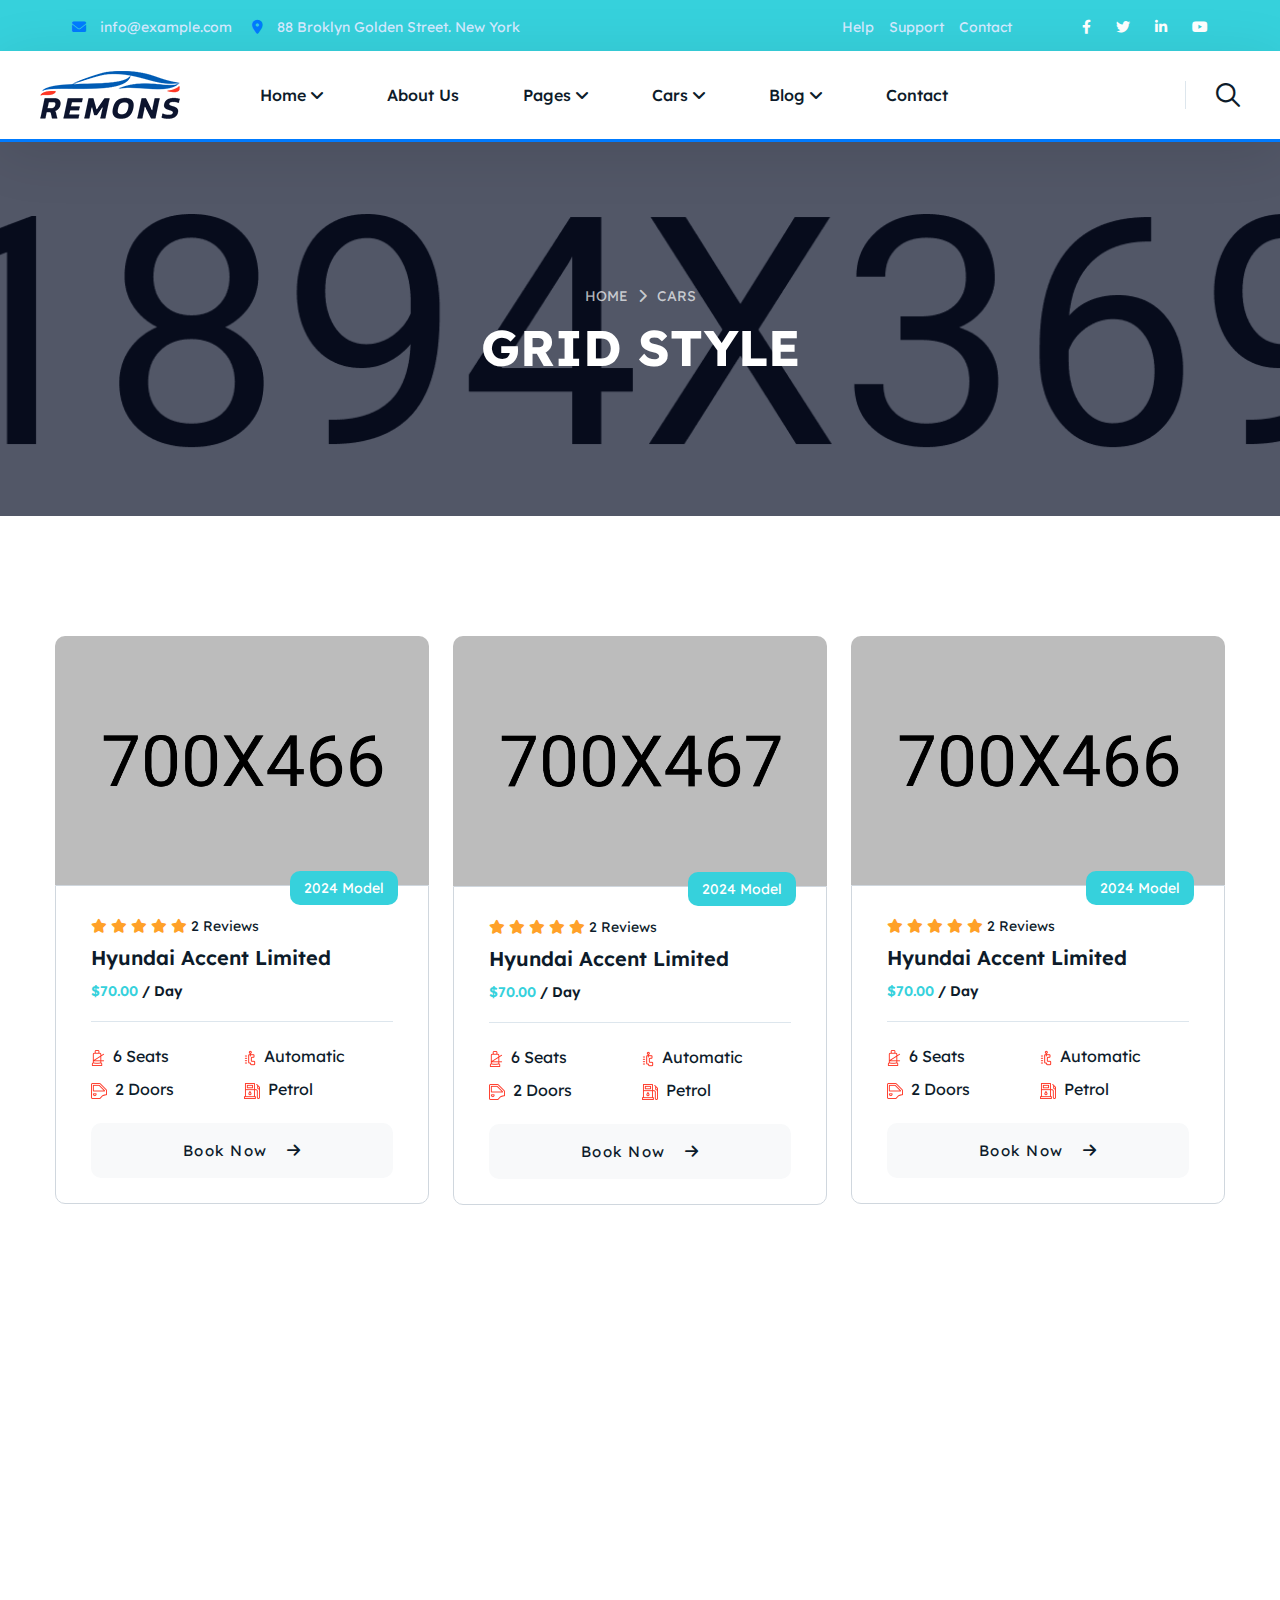
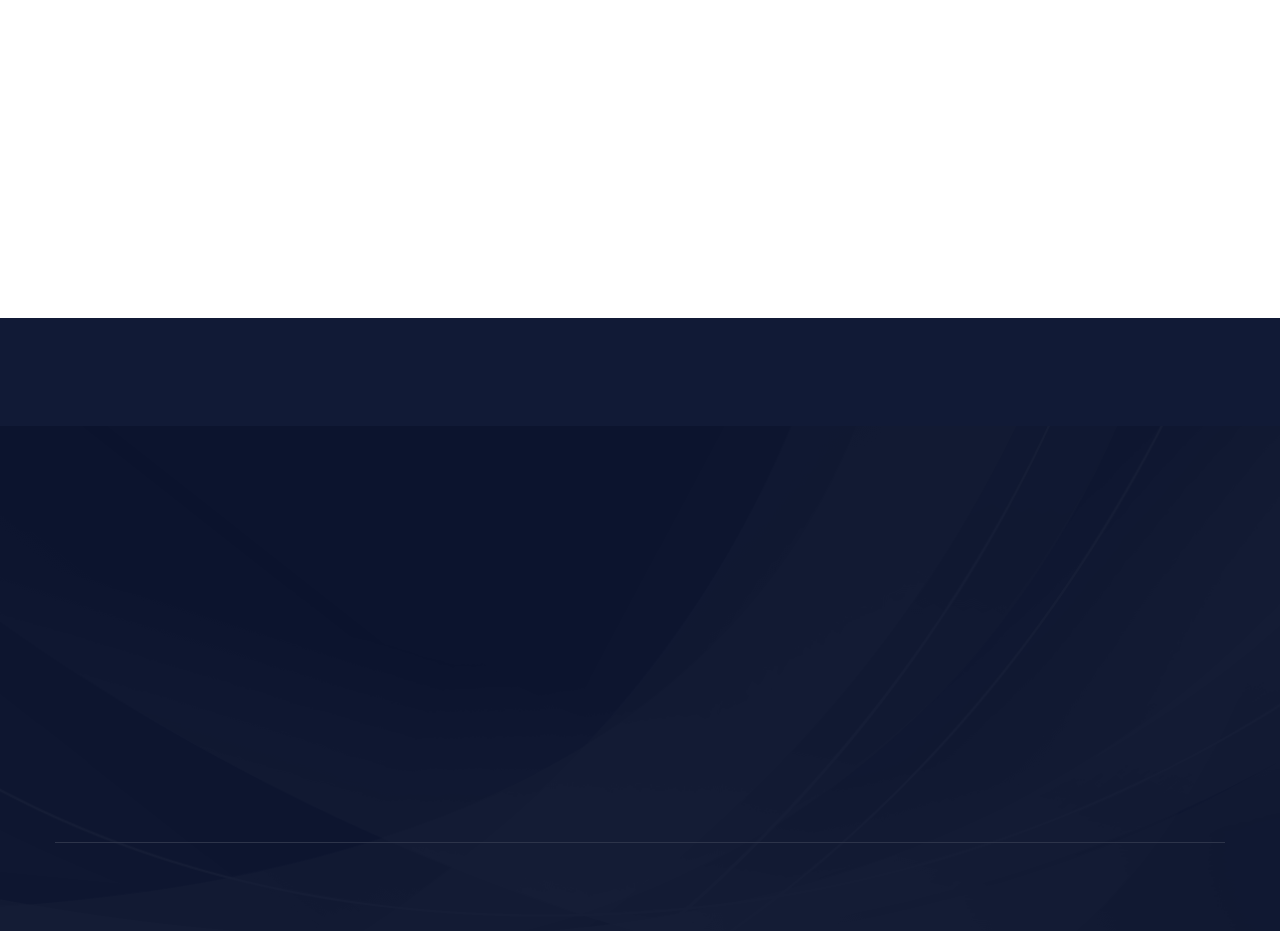
<file: car-grid.html>
<!DOCTYPE html>
<html lang="en">
    <!--<< Header Area >>-->
    <head>
        <!-- ========== Meta Tags ========== -->
        <meta charset="UTF-8">
        <meta http-equiv="X-UA-Compatible" content="IE=edge">
        <meta name="viewport" content="width=device-width, initial-scale=1">
        <meta name="author" content="pixydrops">
        <meta name="description" content="Remons - Booking Rental HTML Template">
        <!-- ======== Page title ============ -->
        <title>Remons - Booking Rental HTML Template</title>
        <!--<< Favcion >>-->
        <link rel="shortcut icon" href="assets/img/favicon.png">
        <!--<< Bootstrap min.css >>-->
        <link rel="stylesheet" href="assets/css/bootstrap.min.css">
        <!--<< All Min Css >>-->
        <link rel="stylesheet" href="assets/css/all.min.css">
        <!--<< Animate.css >>-->
        <link rel="stylesheet" href="assets/css/animate.css">
        <!--<< Magnific Popup.css >>-->
        <link rel="stylesheet" href="assets/css/magnific-popup.css">
        <!--<< MeanMenu.css >>-->
        <link rel="stylesheet" href="assets/css/meanmenu.css">
        <!--<< DatePicker.css >>-->
        <link rel="stylesheet" href="assets/css/datepickerboot.css">
        <!--<< Swiper Bundle.css >>-->
        <link rel="stylesheet" href="assets/css/swiper-bundle.min.css">
        <!--<< Nice Select.css >>-->
        <link rel="stylesheet" href="assets/css/nice-select.css">
        <!--<< Main.css >>-->
        <link rel="stylesheet" href="assets/css/main.css">
    </head>
    <body>

        <!-- Preloader Start -->
        <div id="preloader" class="preloader">
            <div class="animation-preloader">
                <div class="spinner">                
                </div>
                <div class="txt-loading">
                    <span data-text-preloader="R" class="letters-loading">
                        R
                    </span>
                    <span data-text-preloader="E" class="letters-loading">
                        E
                    </span>
                    <span data-text-preloader="M" class="letters-loading">
                        M
                    </span>
                    <span data-text-preloader="O" class="letters-loading">
                        O
                    </span>
                    <span data-text-preloader="N" class="letters-loading">
                        N
                    </span>
                    <span data-text-preloader="S" class="letters-loading">
                        S
                    </span>
                </div>
                <p class="text-center">Loading</p>
            </div>
            <div class="loader">
                <div class="row">
                    <div class="col-3 loader-section section-left">
                        <div class="bg"></div>
                    </div>
                    <div class="col-3 loader-section section-left">
                        <div class="bg"></div>
                    </div>
                    <div class="col-3 loader-section section-right">
                        <div class="bg"></div>
                    </div>
                    <div class="col-3 loader-section section-right">
                        <div class="bg"></div>
                    </div>
                </div>
            </div>
        </div>

        <!-- Back To Top Start -->
        <div class="scroll-up">
            <svg class="scroll-circle svg-content" width="100%" height="100%" viewBox="-1 -1 102 102">
                <path d="M50,1 a49,49 0 0,1 0,98 a49,49 0 0,1 0,-98" />
            </svg>
        </div>

           <!-- Offcanvas Area Start -->
           <div class="fix-area">
            <div class="offcanvas__info">
                <div class="offcanvas__wrapper">
                    <div class="offcanvas__content">
                        <div class="offcanvas__top mb-5 d-flex justify-content-between align-items-center">
                            <div class="offcanvas__logo">
                                <a href="index.html">
                                    <img src="assets/img/logo/black-logo.svg" alt="logo-img">
                                </a>
                            </div>
                            <div class="offcanvas__close">
                                <button>
                                <i class="fas fa-times"></i>
                                </button>
                            </div>
                        </div>
                        <p class="text d-none d-xl-block">
                            Nullam dignissim, ante scelerisque the  is euismod fermentum odio sem semper the is erat, a feugiat leo urna eget eros. Duis Aenean a imperdiet risus.
                        </p>
                        <div class="mobile-menu fix mb-3"></div>
                        <div class="offcanvas__contact">
                            <h4>Contact Info</h4>
                            <ul>
                                <li class="d-flex align-items-center">
                                    <div class="offcanvas__contact-icon">
                                        <i class="fal fa-map-marker-alt"></i>
                                    </div>
                                    <div class="offcanvas__contact-text">
                                        <a target="_blank" href="#">Main Street, Melbourne, Australia</a>
                                    </div>
                                </li>
                                <li class="d-flex align-items-center">
                                    <div class="offcanvas__contact-icon mr-15">
                                        <i class="fal fa-envelope"></i>
                                    </div>
                                    <div class="offcanvas__contact-text">
                                        <a href="mailto:info@example.com"><span class="mailto:info@example.com">info@example.com</span></a>
                                    </div>
                                </li>
                                <li class="d-flex align-items-center">
                                    <div class="offcanvas__contact-icon mr-15">
                                        <i class="fal fa-clock"></i>
                                    </div>
                                    <div class="offcanvas__contact-text">
                                        <a target="_blank" href="#">Mod-friday, 09am -05pm</a>
                                    </div>
                                </li>
                                <li class="d-flex align-items-center">
                                    <div class="offcanvas__contact-icon mr-15">
                                        <i class="far fa-phone"></i>
                                    </div>
                                    <div class="offcanvas__contact-text">
                                        <a href="tel:+11002345909">+11002345909</a>
                                    </div>
                                </li>
                            </ul>
                            <div class="header-button mt-4">
                                <a href="contact.html" class="theme-btn text-center">
                                    <span>Get A Quote<i class="fa-solid fa-arrow-right-long"></i></span>
                                </a>
                            </div>
                            <div class="social-icon d-flex align-items-center">
                                <a href="#"><i class="fab fa-facebook-f"></i></a>
                                <a href="#"><i class="fab fa-twitter"></i></a>
                                <a href="#"><i class="fab fa-youtube"></i></a>
                                <a href="#"><i class="fab fa-linkedin-in"></i></a>
                            </div>
                        </div>
                    </div>
                </div>
            </div>
        </div>
        <div class="offcanvas__overlay"></div>

        <!-- Header Top Section Start -->
        <div class="header-top-section">
            <div class="container-fluid">
                <div class="header-top-wrapper">
                    <ul class="contact-list">
                        <li>
                            <i class="fas fa-envelope"></i>
                            <a href="mailto:info@example.com" class="link">info@example.com</a>
                        </li>
                        <li>
                            <i class="fas fa-map-marker-alt"></i>
                            88 Broklyn Golden Street. New York
                        </li>
                    </ul>
                    <div class="header-top-right">
                        <ul class="top-list">
                            <li><a href="contact.html">Help</a></li>
                            <li><a href="contact.html">Support</a></li>
                            <li><a href="contact.html">Contact</a></li>
                        </ul>
                        <div class="social-icon d-flex align-items-center">
                            <a href="#"><i class="fab fa-facebook-f"></i></a>
                            <a href="#"><i class="fab fa-twitter"></i></a>
                            <a href="#"><i class="fa-brands fa-linkedin-in"></i></a>
                            <a href="#"><i class="fa-brands fa-youtube"></i></a>
                        </div>
                    </div>
                </div>
            </div>
        </div>

        <!-- Header Section Start -->
        <header id="header-sticky" class="header-1">
            <div class="container-fluid">
                <div class="mega-menu-wrapper">
                    <div class="header-main">
                        <div class="header-left">
                            <div class="logo">
                                <a href="index.html" class="header-logo">
                                    <img src="assets/img/logo/black-logo.svg" alt="logo-img">
                                </a>
                            </div>
                            <div class="mean__menu-wrapper">
                                <div class="main-menu">
                                    <nav id="mobile-menu">
                                        <ul>
                                            <li class="has-dropdown active menu-thumb">
                                                <a href="index.html">
                                                Home 
                                                <i class="fas fa-angle-down"></i>
                                                </a>
                                                <ul class="submenu">
                                                    <li><a href="index.html">Home 01</a></li>
                                                    <li><a href="index-2.html">Home 02</a></li>
                                                    <li><a href="index-3.html">Home 03</a></li>
                                                </ul>
                                            </li>
                                            <li>
                                                <a href="about.html">About Us</a>
                                            </li>
                                            <li class="has-dropdown">
                                                <a href="news.html">
                                                    Pages
                                                    <i class="fas fa-angle-down"></i>
                                                </a>
                                                <ul class="submenu">
                                                    <li><a href="gallery.html">Gallery</a></li>
                                                    <li><a href="faq.html">Faq's</a></li>
                                                </ul>
                                            </li>
                                            <li>
                                                <a href="program-details.html">
                                                    Cars
                                                    <i class="fas fa-angle-down"></i>
                                                </a>
                                                <ul class="submenu">
                                                    <li><a href="car-grid.html">Car Grid</a></li>
                                                    <li><a href="car-list.html">Car List</a></li>
                                                    <li><a href="car-list-sidebar.html">Car Sidebar</a></li>
                                                    <li><a href="car-details.html">Car Details</a></li>
                                                </ul>
                                            </li>
                                            <li>
                                                <a href="news.html">
                                                    Blog
                                                    <i class="fas fa-angle-down"></i>
                                                </a>
                                                <ul class="submenu">
                                                    <li><a href="news.html">Blog</a></li>
                                                    <li><a href="news-details.html">Blog Details</a></li>
                                                </ul>
                                            </li>
                                            <li>
                                                <a href="contact.html">Contact</a>
                                            </li>
                                        </ul>
                                    </nav>
                                </div>
                            </div>
                        </div>
                        <div class="header-right d-flex justify-content-end align-items-center">
                            <div class="icon-items">
                                <div class="icon">
                                    <i class="fas fa-phone-alt"></i>
                                </div>
                                <div class="content">
                                    <p>Call Anytime</p>
                                    <h6><a href="tel:+9288009850">+92 (8800) - 9850</a></h6>
                                </div>
                            </div>
                            <a href="#0" class="search-trigger search-icon"><i class="fa-regular fa-magnifying-glass"></i></a>
                            <div class="header-button">
                                <a href="car-details.html" class="header-btn">
                                    Find a Car
                                </a>
                            </div>
                            <div class="header__hamburger d-xl-none my-auto">
                                <div class="sidebar__toggle">
                                    <i class="fas fa-bars"></i>
                                </div>
                            </div>
                        </div>
                    </div>
                </div>
            </div>
        </header>

        <!-- Search Area Start -->
        <div class="search-wrap">
            <div class="search-inner">
                <i class="fas fa-times search-close" id="search-close"></i>
                <div class="search-cell">
                    <form method="get">
                        <div class="search-field-holder">
                            <input type="search" class="main-search-input" placeholder="Search...">
                        </div>
                    </form>
                </div>
            </div>
        </div>

        <!--<< Breadcrumb Section Start >>-->
        <div class="breadcrumb-wrapper bg-cover" style="background-image: url('assets/img/bg-header-banner.jpg');">
            <div class="container">
                <div class="page-heading">
                    <ul class="breadcrumb-items wow fadeInUp" data-wow-delay=".3s">
                        <li>
                            <a href="index.html">
                                Home
                            </a>
                        </li>
                        <li>
                            <i class="fas fa-chevron-right"></i>
                        </li>
                        <li>
                            Cars
                        </li>
                    </ul>
                    <h1 class="wow fadeInUp" data-wow-delay=".5s">Grid Style</h1>
                </div>
            </div>
        </div>

        <!-- Car Rentals Section Start -->
        <section class="car-rentals-section-2 section-padding fix">
            <div class="container">
                <div class="row g-4">
                    <div class="col-xl-4 col-lg-6 col-md-6 wow fadeInUp" data-wow-delay=".3s">
                        <div class="car-rentals-items mt-0">
                            <div class="car-image">
                                <img src="assets/img/car/05.jpg" alt="img">
                            </div>
                            <div class="car-content">
                                <div class="post-cat">
                                    2024 Model
                                </div>
                                <div class="star">
                                    <i class="fa-solid fa-star"></i>
                                    <i class="fa-solid fa-star"></i>
                                    <i class="fa-solid fa-star"></i>
                                    <i class="fa-solid fa-star"></i>
                                    <i class="fa-solid fa-star"></i>
                                    <span>2 Reviews</span>
                                </div>
                                <h4><a href="car-details.html">Hyundai Accent Limited</a></h4>
                                <h6>$70.00 <span>/ Day</span></h6>
                                <div class="icon-items">
                                    <ul>
                                        <li>
                                            <img src="assets/img/car/seat.svg" alt="img" class="me-1">
                                            6 Seats
                                        </li>
                                        <li>
                                            <img src="assets/img/car/door.svg" alt="img" class="me-1">
                                            2 Doors
                                        </li>
                                    </ul>
                                    <ul>
                                        <li>
                                            <img src="assets/img/car/automatic.svg" alt="img" class="me-1">
                                            Automatic
                                        </li>
                                        <li>
                                            <img src="assets/img/car/petrol.svg" alt="img" class="me-1">
                                            Petrol
                                        </li>
                                    </ul>
                                </div>
                                <a href="car-details.html" class="theme-btn bg-color w-100 text-center">book now <i class="fa-solid fa-arrow-right ps-1"></i></a>
                            </div>
                        </div>
                    </div>
                    <div class="col-xl-4 col-lg-6 col-md-6 wow fadeInUp" data-wow-delay=".5s">
                        <div class="car-rentals-items mt-0">
                            <div class="car-image">
                                <img src="assets/img/car/06.jpg" alt="img">
                            </div>
                            <div class="car-content">
                                <div class="post-cat">
                                    2024 Model
                                </div>
                                <div class="star">
                                    <i class="fa-solid fa-star"></i>
                                    <i class="fa-solid fa-star"></i>
                                    <i class="fa-solid fa-star"></i>
                                    <i class="fa-solid fa-star"></i>
                                    <i class="fa-solid fa-star"></i>
                                    <span>2 Reviews</span>
                                </div>
                                <h4><a href="car-details.html">Hyundai Accent Limited</a></h4>
                                <h6>$70.00 <span>/ Day</span></h6>
                                <div class="icon-items">
                                    <ul>
                                        <li>
                                            <img src="assets/img/car/seat.svg" alt="img" class="me-1">
                                            6 Seats
                                        </li>
                                        <li>
                                            <img src="assets/img/car/door.svg" alt="img" class="me-1">
                                            2 Doors
                                        </li>
                                    </ul>
                                    <ul>
                                        <li>
                                            <img src="assets/img/car/automatic.svg" alt="img" class="me-1">
                                            Automatic
                                        </li>
                                        <li>
                                            <img src="assets/img/car/petrol.svg" alt="img" class="me-1">
                                            Petrol
                                        </li>
                                    </ul>
                                </div>
                                <a href="car-details.html" class="theme-btn bg-color w-100 text-center">book now <i class="fa-solid fa-arrow-right ps-1"></i></a>
                            </div>
                        </div>
                    </div>
                    <div class="col-xl-4 col-lg-6 col-md-6 wow fadeInUp" data-wow-delay=".7s">
                        <div class="car-rentals-items mt-0">
                            <div class="car-image">
                                <img src="assets/img/car/07.jpg" alt="img">
                            </div>
                            <div class="car-content">
                                <div class="post-cat">
                                    2024 Model
                                </div>
                                <div class="star">
                                    <i class="fa-solid fa-star"></i>
                                    <i class="fa-solid fa-star"></i>
                                    <i class="fa-solid fa-star"></i>
                                    <i class="fa-solid fa-star"></i>
                                    <i class="fa-solid fa-star"></i>
                                    <span>2 Reviews</span>
                                </div>
                                <h4><a href="car-details.html">Hyundai Accent Limited</a></h4>
                                <h6>$70.00 <span>/ Day</span></h6>
                                <div class="icon-items">
                                    <ul>
                                        <li>
                                            <img src="assets/img/car/seat.svg" alt="img" class="me-1">
                                            6 Seats
                                        </li>
                                        <li>
                                            <img src="assets/img/car/door.svg" alt="img" class="me-1">
                                            2 Doors
                                        </li>
                                    </ul>
                                    <ul>
                                        <li>
                                            <img src="assets/img/car/automatic.svg" alt="img" class="me-1">
                                            Automatic
                                        </li>
                                        <li>
                                            <img src="assets/img/car/petrol.svg" alt="img" class="me-1">
                                            Petrol
                                        </li>
                                    </ul>
                                </div>
                                <a href="car-details.html" class="theme-btn bg-color w-100 text-center">book now <i class="fa-solid fa-arrow-right ps-1"></i></a>
                            </div>
                        </div>
                    </div>
                    <div class="col-xl-4 col-lg-6 col-md-6 wow fadeInUp" data-wow-delay=".3s">
                        <div class="car-rentals-items mt-0">
                            <div class="car-image">
                                <img src="assets/img/car/08.jpg" alt="img">
                            </div>
                            <div class="car-content">
                                <div class="post-cat">
                                    2024 Model
                                </div>
                                <div class="star">
                                    <i class="fa-solid fa-star"></i>
                                    <i class="fa-solid fa-star"></i>
                                    <i class="fa-solid fa-star"></i>
                                    <i class="fa-solid fa-star"></i>
                                    <i class="fa-solid fa-star"></i>
                                    <span>2 Reviews</span>
                                </div>
                                <h4><a href="car-details.html">Hyundai Accent Limited</a></h4>
                                <h6>$70.00 <span>/ Day</span></h6>
                                <div class="icon-items">
                                    <ul>
                                        <li>
                                            <img src="assets/img/car/seat.svg" alt="img" class="me-1">
                                            6 Seats
                                        </li>
                                        <li>
                                            <img src="assets/img/car/door.svg" alt="img" class="me-1">
                                            2 Doors
                                        </li>
                                    </ul>
                                    <ul>
                                        <li>
                                            <img src="assets/img/car/automatic.svg" alt="img" class="me-1">
                                            Automatic
                                        </li>
                                        <li>
                                            <img src="assets/img/car/petrol.svg" alt="img" class="me-1">
                                            Petrol
                                        </li>
                                    </ul>
                                </div>
                                <a href="car-details.html" class="theme-btn bg-color w-100 text-center">book now <i class="fa-solid fa-arrow-right ps-1"></i></a>
                            </div>
                        </div>
                    </div>
                    <div class="col-xl-4 col-lg-6 col-md-6 wow fadeInUp" data-wow-delay=".5s">
                        <div class="car-rentals-items mt-0">
                            <div class="car-image">
                                <img src="assets/img/car/09.jpg" alt="img">
                            </div>
                            <div class="car-content">
                                <div class="post-cat">
                                    2024 Model
                                </div>
                                <div class="star">
                                    <i class="fa-solid fa-star"></i>
                                    <i class="fa-solid fa-star"></i>
                                    <i class="fa-solid fa-star"></i>
                                    <i class="fa-solid fa-star"></i>
                                    <i class="fa-solid fa-star"></i>
                                    <span>2 Reviews</span>
                                </div>
                                <h4><a href="car-details.html">Hyundai Accent Limited</a></h4>
                                <h6>$70.00 <span>/ Day</span></h6>
                                <div class="icon-items">
                                    <ul>
                                        <li>
                                            <img src="assets/img/car/seat.svg" alt="img" class="me-1">
                                            6 Seats
                                        </li>
                                        <li>
                                            <img src="assets/img/car/door.svg" alt="img" class="me-1">
                                            2 Doors
                                        </li>
                                    </ul>
                                    <ul>
                                        <li>
                                            <img src="assets/img/car/automatic.svg" alt="img" class="me-1">
                                            Automatic
                                        </li>
                                        <li>
                                            <img src="assets/img/car/petrol.svg" alt="img" class="me-1">
                                            Petrol
                                        </li>
                                    </ul>
                                </div>
                                <a href="car-details.html" class="theme-btn bg-color w-100 text-center">book now <i class="fa-solid fa-arrow-right ps-1"></i></a>
                            </div>
                        </div>
                    </div>
                    <div class="col-xl-4 col-lg-6 col-md-6 wow fadeInUp" data-wow-delay=".7s">
                        <div class="car-rentals-items mt-0">
                            <div class="car-image">
                                <img src="assets/img/car/10.jpg" alt="img">
                            </div>
                            <div class="car-content">
                                <div class="post-cat">
                                    2024 Model
                                </div>
                                <div class="star">
                                    <i class="fa-solid fa-star"></i>
                                    <i class="fa-solid fa-star"></i>
                                    <i class="fa-solid fa-star"></i>
                                    <i class="fa-solid fa-star"></i>
                                    <i class="fa-solid fa-star"></i>
                                    <span>2 Reviews</span>
                                </div>
                                <h4><a href="car-details.html">Hyundai Accent Limited</a></h4>
                                <h6>$70.00 <span>/ Day</span></h6>
                                <div class="icon-items">
                                    <ul>
                                        <li>
                                            <img src="assets/img/car/seat.svg" alt="img" class="me-1">
                                            6 Seats
                                        </li>
                                        <li>
                                            <img src="assets/img/car/door.svg" alt="img" class="me-1">
                                            2 Doors
                                        </li>
                                    </ul>
                                    <ul>
                                        <li>
                                            <img src="assets/img/car/automatic.svg" alt="img" class="me-1">
                                            Automatic
                                        </li>
                                        <li>
                                            <img src="assets/img/car/petrol.svg" alt="img" class="me-1">
                                            Petrol
                                        </li>
                                    </ul>
                                </div>
                                <a href="car-details.html" class="theme-btn bg-color w-100 text-center">book now <i class="fa-solid fa-arrow-right ps-1"></i></a>
                            </div>
                        </div>
                    </div>
                </div>
            </div>
        </section>


        <!-- Cta Cheap Rental Section Start -->
        <section class="cta-cheap-rental-section">
            <div class="container">
                <div class="cta-cheap-rental">
                    <div class="cta-cheap-rental-left wow fadeInUp" data-wow-delay="
                    .3s">
                        <div class="logo-thumb">
                            <a href="index.html">
                                <img src="assets/img/logo/white-logo.svg" alt="logo-img">
                            </a>
                        </div>
                        <h4 class="text-white">Save big with our cheap car rental</h4>
                    </div>
                    <div class="social-icon d-flex align-items-center wow fadeInUp" data-wow-delay="
                    .5s">
                        <a href="#"><i class="fab fa-facebook-f"></i></a>
                        <a href="#"><i class="fab fa-twitter"></i></a>
                        <a href="#"><i class="fa-brands fa-linkedin-in"></i></a>
                        <a href="#"><i class="fa-brands fa-youtube"></i></a>
                    </div>
                </div>
            </div>
        </section>

       <!-- Footer Section Start -->
        <footer class="footer-section fix">
            <div class="container">
                <div class="footer-widgets-wrapper">
                    <div class="row justify-content-between">
                        <div class="col-xl-3 col-lg-4 col-md-6 wow fadeInUp" data-wow-delay=".2s">
                            <div class="single-footer-widget shape-map">
                                <div class="widget-head">
                                    <h4>Contact</h4>
                                </div>
                                <div class="footer-content">
                                    <p>
                                        66 Road Broklyn Golden Street, 600
                                        New York, USA 
                                    </p>
                                    <ul class="contact-info">
                                        <li>
                                            <i class="fa-regular fa-envelope"></i>
                                            <a href="mailto:needhelp@company.com">needhelp@company.com</a>
                                        </li>
                                        <li>
                                            <i class="fa-solid fa-phone-volume"></i>
                                            <a href="tel:926668880000">+92 (666) 888 0000</a>
                                        </li>
                                    </ul>
                                </div>
                            </div>
                        </div>
                        <div class="col-xl-2 col-lg-4 col-md-6 wow fadeInUp" data-wow-delay=".4s">
                            <div class="single-footer-widget">
                                <div class="widget-head">
                                    <h4>Contact</h4>
                                </div>
                                <ul class="list-items">
                                    <li>
                                        <a href="about.html"> 
                                            About Us
                                        </a>
                                    </li>
                                    <li>
                                        <a href="car-details.html">
                                            New Cars
                                        </a>
                                    </li>
                                    <li>
                                        <a href="news-details.html">
                                            Latest News
                                        </a>
                                    </li>
                                    <li>
                                        <a href="gallery.html">
                                            Gallery
                                        </a>
                                    </li>
                                    <li>
                                        <a href="contact.html">
                                            Contact
                                        </a>
                                    </li>
                                </ul>
                            </div>
                        </div>
                        <div class="col-xl-3 col-lg-4 col-md-6 wow fadeInUp" data-wow-delay=".6s">
                            <div class="single-footer-widget">
                                <div class="widget-head">
                                    <h4>Gallery</h4>
                                </div>
                                <div class="footer-gallery">
                                    <div class="gallery-wrap">
                                        <div class="gallery-item">
                                            <div class="thumb">
                                                <a href="assets/img/footer/gallery-1.jpg" class="img-popup">
                                                    <img src="assets/img/footer/gallery-1.jpg" alt="gallery-img">
                                                    <div class="icon">
                                                        <i class="far fa-plus"></i>
                                                    </div>
                                                </a>
                                            </div>
                                            <div class="thumb">
                                                <a href="assets/img/footer/gallery-2.jpg" class="img-popup">
                                                    <img src="assets/img/footer/gallery-2.jpg" alt="gallery-img">
                                                    <div class="icon">
                                                        <i class="far fa-plus"></i>
                                                    </div>
                                                </a>
                                            </div>
                                            <div class="thumb">
                                                <a href="assets/img/footer/gallery-3.jpg" class="img-popup">
                                                    <img src="assets/img/footer/gallery-3.jpg" alt="gallery-img">
                                                    <div class="icon">
                                                        <i class="far fa-plus"></i>
                                                    </div>
                                                </a>
                                            </div>
                                        </div>
                                        <div class="gallery-item">
                                            <div class="thumb">
                                                <a href="assets/img/footer/gallery-4.jpg" class="img-popup">
                                                    <img src="assets/img/footer/gallery-4.jpg" alt="gallery-img">
                                                    <div class="icon">
                                                        <i class="far fa-plus"></i>
                                                    </div>
                                                </a>
                                            </div>
                                            <div class="thumb">
                                                <a href="assets/img/footer/gallery-5.jpg" class="img-popup">
                                                    <img src="assets/img/footer/gallery-5.jpg" alt="gallery-img">
                                                    <div class="icon">
                                                        <i class="far fa-plus"></i>
                                                    </div>
                                                </a>
                                            </div>
                                            <div class="thumb">
                                                <a href="assets/img/footer/gallery-6.jpg" class="img-popup">
                                                    <img src="assets/img/footer/gallery-6.jpg" alt="gallery-img">
                                                    <div class="icon">
                                                        <i class="far fa-plus"></i>
                                                    </div>
                                                </a>
                                            </div>
                                        </div>
                                    </div>
                                </div>
                            </div>
                        </div>
                        <div class="col-xl-3 col-lg-4 col-md-6 wow fadeInUp" data-wow-delay=".8s">
                            <div class="single-footer-widget">
                                <div class="widget-head">
                                    <h4>Newsletter</h4>
                                </div>
                                <div class="footer-content">
                                    <p>Subscribe our newsletter to get our latest update & news</p>
                                    <div class="footer-input">
                                        <input type="email" id="email2" placeholder="Email address">
                                        <button class="newsletter-btn" type="submit">
                                            <i class="fa-regular fa-paper-plane"></i>
                                        </button>
                                    </div>
                                </div>
                            </div>
                        </div>
                    </div>
                </div>
                <div class="footer-bottom">
                    <div class="footer-wrapper">
                        <p class="wow fadeInUp" data-wow-delay=".4s">
                            © Copyright 2024 by <a href="index.html">Remons.com</a>
                        </p>
                    </div>
                </div>
            </div>
        </footer>
        
        <!--<< All JS Plugins >>-->
        <script src="assets/js/jquery-3.7.1.min.js"></script>
        <!--<< Viewport Js >>-->
        <script src="assets/js/viewport.jquery.js"></script>
        <!--<< Bootstrap Js >>-->
        <script src="assets/js/bootstrap.bundle.min.js"></script>
        <!--<< Nice Select Js >>-->
        <script src="assets/js/jquery.nice-select.min.js"></script>
        <!--<< Waypoints Js >>-->
        <script src="assets/js/jquery.waypoints.js"></script>
        <!--<< Counterup Js >>-->
        <script src="assets/js/jquery.counterup.min.js"></script>
        <!--<< Datepicker Js >>-->
        <script src="assets/js/bootstrap-datepicker.js"></script>
        <!--<< Swiper Slider Js >>-->
        <script src="assets/js/swiper-bundle.min.js"></script>
        <!--<< MeanMenu Js >>-->
        <script src="assets/js/jquery.meanmenu.min.js"></script>
        <!--<< Magnific Popup Js >>-->
        <script src="assets/js/jquery.magnific-popup.min.js"></script>
        <!--<< GSAP Animation Js >>-->
        <script src="assets/js/animation.js"></script>
        <!--<< Wow Animation Js >>-->
        <script src="assets/js/wow.min.js"></script>
        <!--<< Main.js >>-->
        <script src="assets/js/main.js"></script>
    </body>
</html>
</file>
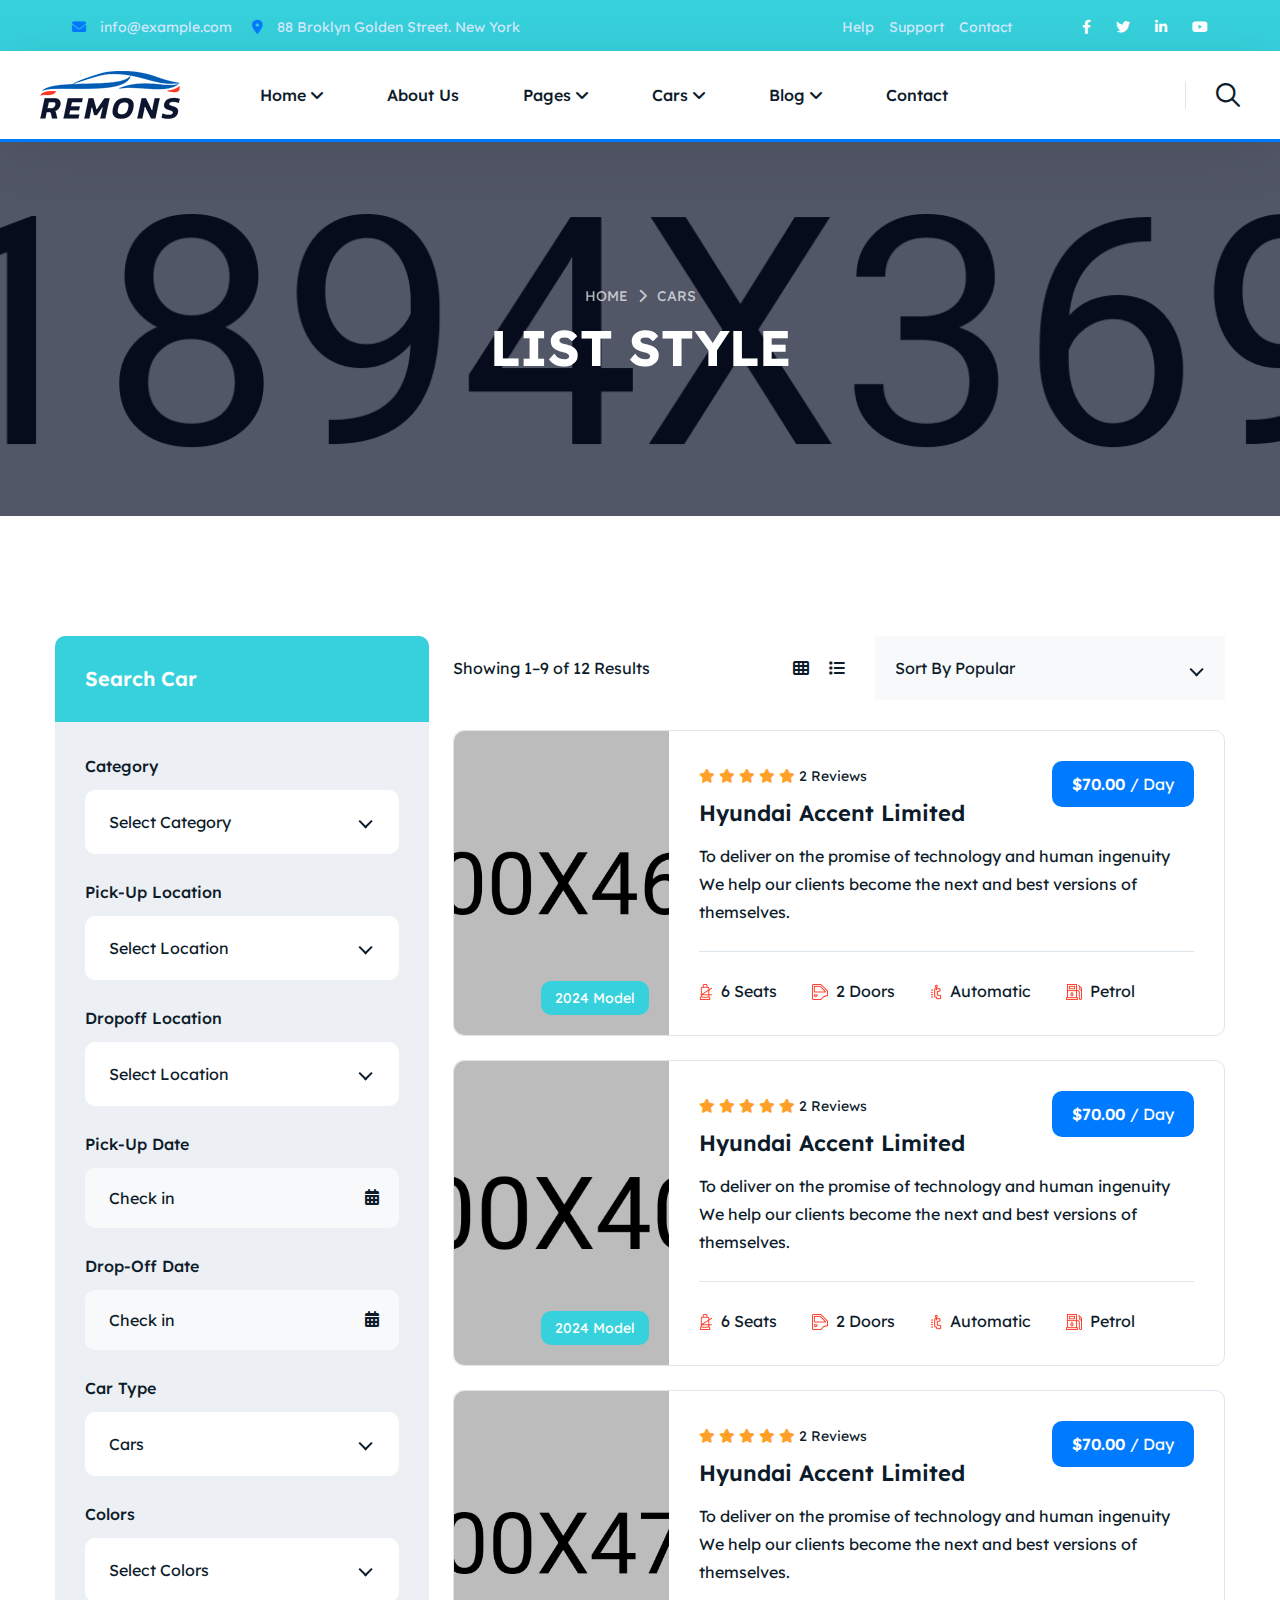
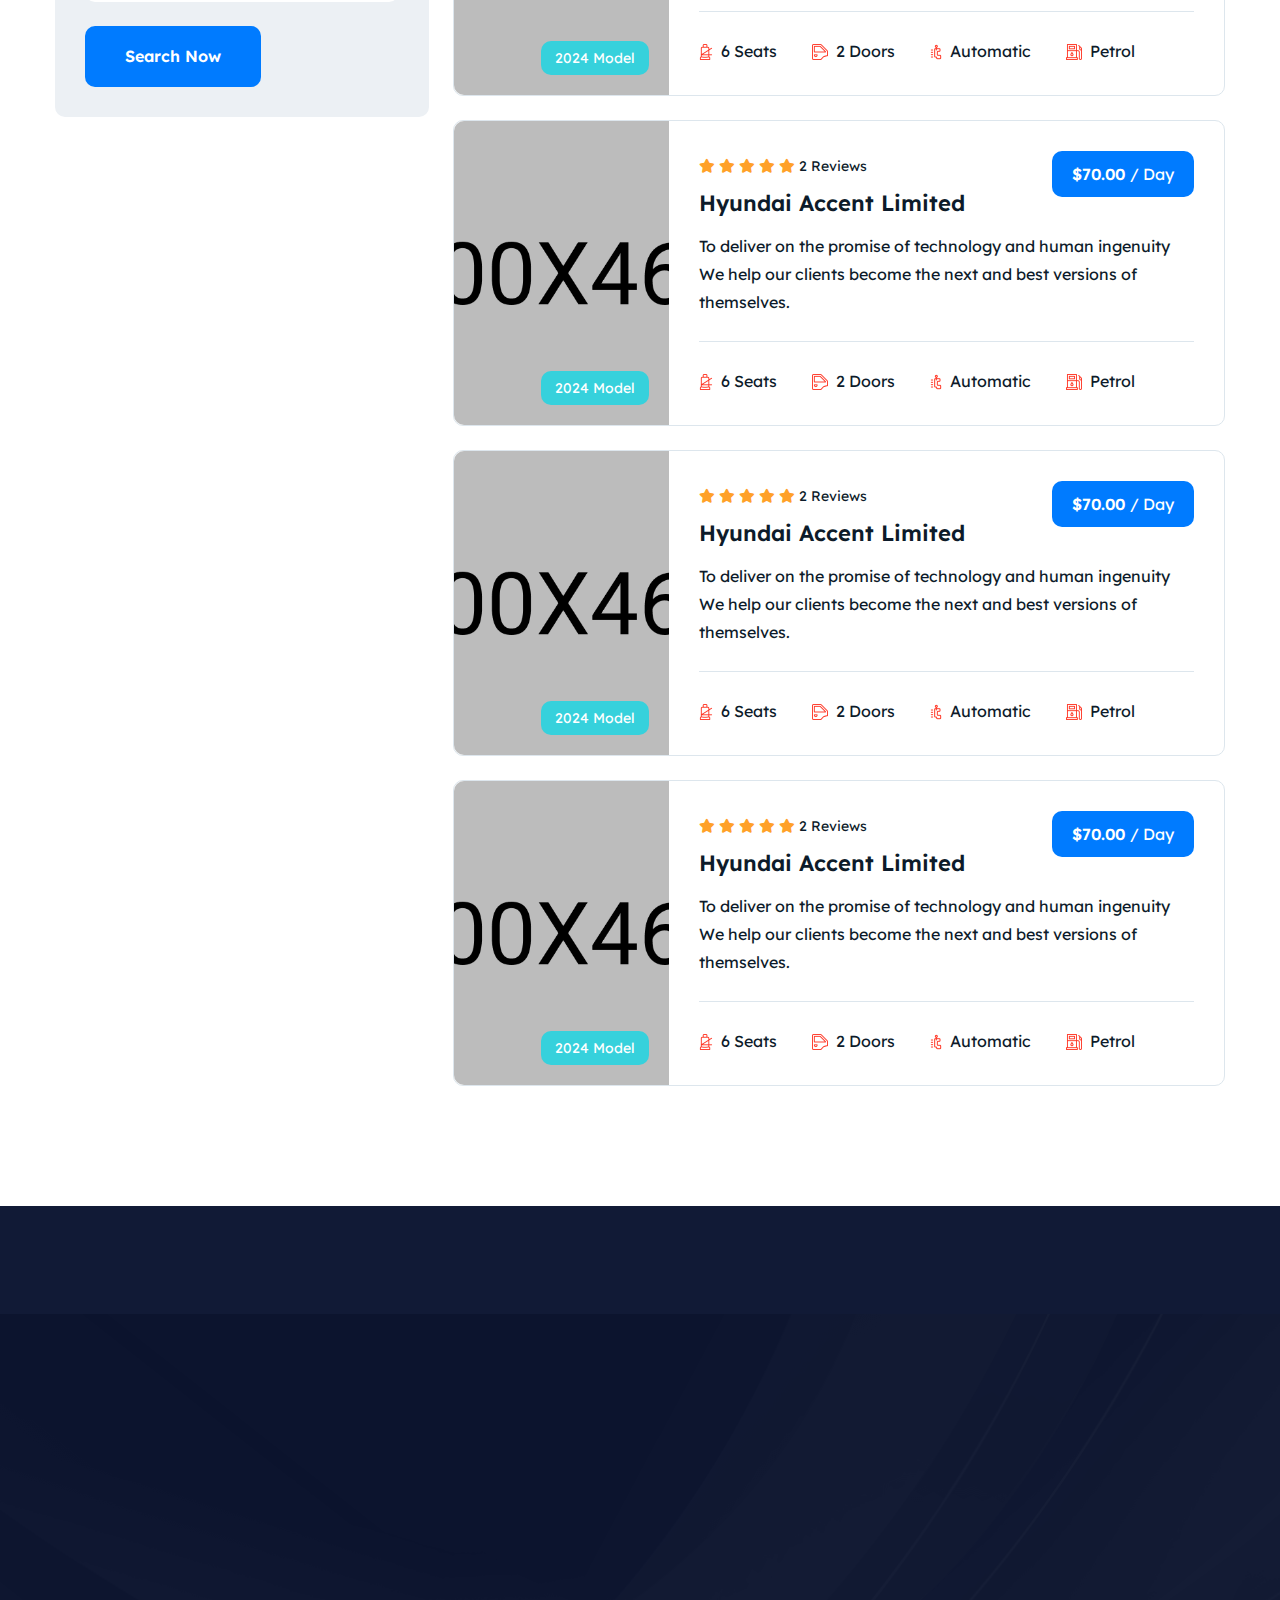
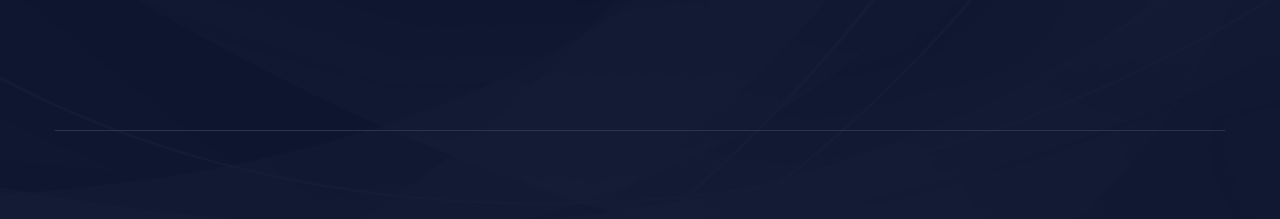
<file: car-list-sidebar.html>
<!DOCTYPE html>
<html lang="en">
    <!--<< Header Area >>-->
    <head>
        <head>
            <!-- ========== Meta Tags ========== -->
            <meta charset="UTF-8">
            <meta http-equiv="X-UA-Compatible" content="IE=edge">
            <meta name="viewport" content="width=device-width, initial-scale=1">
            <meta name="author" content="pixydrops">
            <meta name="description" content="Remons - Booking Rental HTML Template">
            <!-- ======== Page title ============ -->
            <title>Remons - Booking Rental HTML Template</title>
            <!--<< Favcion >>-->
            <link rel="shortcut icon" href="assets/img/favicon.png">
            <!--<< Bootstrap min.css >>-->
            <link rel="stylesheet" href="assets/css/bootstrap.min.css">
            <!--<< All Min Css >>-->
            <link rel="stylesheet" href="assets/css/all.min.css">
            <!--<< Animate.css >>-->
            <link rel="stylesheet" href="assets/css/animate.css">
            <!--<< Magnific Popup.css >>-->
            <link rel="stylesheet" href="assets/css/magnific-popup.css">
            <!--<< MeanMenu.css >>-->
            <link rel="stylesheet" href="assets/css/meanmenu.css">
            <!--<< DatePicker.css >>-->
            <link rel="stylesheet" href="assets/css/datepickerboot.css">
            <!--<< Swiper Bundle.css >>-->
            <link rel="stylesheet" href="assets/css/swiper-bundle.min.css">
            <!--<< Nice Select.css >>-->
            <link rel="stylesheet" href="assets/css/nice-select.css">
            <!--<< Main.css >>-->
            <link rel="stylesheet" href="assets/css/main.css">
        </head>
    <body>

        <!-- Preloader Start -->
        <div id="preloader" class="preloader">
            <div class="animation-preloader">
                <div class="spinner">                
                </div>
                <div class="txt-loading">
                    <span data-text-preloader="R" class="letters-loading">
                        R
                    </span>
                    <span data-text-preloader="E" class="letters-loading">
                        E
                    </span>
                    <span data-text-preloader="M" class="letters-loading">
                        M
                    </span>
                    <span data-text-preloader="O" class="letters-loading">
                        O
                    </span>
                    <span data-text-preloader="N" class="letters-loading">
                        N
                    </span>
                    <span data-text-preloader="S" class="letters-loading">
                        S
                    </span>
                </div>
                <p class="text-center">Loading</p>
            </div>
            <div class="loader">
                <div class="row">
                    <div class="col-3 loader-section section-left">
                        <div class="bg"></div>
                    </div>
                    <div class="col-3 loader-section section-left">
                        <div class="bg"></div>
                    </div>
                    <div class="col-3 loader-section section-right">
                        <div class="bg"></div>
                    </div>
                    <div class="col-3 loader-section section-right">
                        <div class="bg"></div>
                    </div>
                </div>
            </div>
        </div>

        <!-- Back To Top Start -->
        <div class="scroll-up">
            <svg class="scroll-circle svg-content" width="100%" height="100%" viewBox="-1 -1 102 102">
                <path d="M50,1 a49,49 0 0,1 0,98 a49,49 0 0,1 0,-98" />
            </svg>
        </div>

           <!-- Offcanvas Area Start -->
           <div class="fix-area">
            <div class="offcanvas__info">
                <div class="offcanvas__wrapper">
                    <div class="offcanvas__content">
                        <div class="offcanvas__top mb-5 d-flex justify-content-between align-items-center">
                            <div class="offcanvas__logo">
                                <a href="index.html">
                                    <img src="assets/img/logo/black-logo.svg" alt="logo-img">
                                </a>
                            </div>
                            <div class="offcanvas__close">
                                <button>
                                <i class="fas fa-times"></i>
                                </button>
                            </div>
                        </div>
                        <p class="text d-none d-xl-block">
                            Nullam dignissim, ante scelerisque the  is euismod fermentum odio sem semper the is erat, a feugiat leo urna eget eros. Duis Aenean a imperdiet risus.
                        </p>
                        <div class="mobile-menu fix mb-3"></div>
                        <div class="offcanvas__contact">
                            <h4>Contact Info</h4>
                            <ul>
                                <li class="d-flex align-items-center">
                                    <div class="offcanvas__contact-icon">
                                        <i class="fal fa-map-marker-alt"></i>
                                    </div>
                                    <div class="offcanvas__contact-text">
                                        <a target="_blank" href="#">Main Street, Melbourne, Australia</a>
                                    </div>
                                </li>
                                <li class="d-flex align-items-center">
                                    <div class="offcanvas__contact-icon mr-15">
                                        <i class="fal fa-envelope"></i>
                                    </div>
                                    <div class="offcanvas__contact-text">
                                        <a href="mailto:info@example.com"><span class="mailto:info@example.com">info@example.com</span></a>
                                    </div>
                                </li>
                                <li class="d-flex align-items-center">
                                    <div class="offcanvas__contact-icon mr-15">
                                        <i class="fal fa-clock"></i>
                                    </div>
                                    <div class="offcanvas__contact-text">
                                        <a target="_blank" href="#">Mod-friday, 09am -05pm</a>
                                    </div>
                                </li>
                                <li class="d-flex align-items-center">
                                    <div class="offcanvas__contact-icon mr-15">
                                        <i class="far fa-phone"></i>
                                    </div>
                                    <div class="offcanvas__contact-text">
                                        <a href="tel:+11002345909">+11002345909</a>
                                    </div>
                                </li>
                            </ul>
                            <div class="header-button mt-4">
                                <a href="contact.html" class="theme-btn text-center">
                                    <span>Get A Quote<i class="fa-solid fa-arrow-right-long"></i></span>
                                </a>
                            </div>
                            <div class="social-icon d-flex align-items-center">
                                <a href="#"><i class="fab fa-facebook-f"></i></a>
                                <a href="#"><i class="fab fa-twitter"></i></a>
                                <a href="#"><i class="fab fa-youtube"></i></a>
                                <a href="#"><i class="fab fa-linkedin-in"></i></a>
                            </div>
                        </div>
                    </div>
                </div>
            </div>
        </div>
        <div class="offcanvas__overlay"></div>

        <!-- Header Top Section Start -->
        <div class="header-top-section">
            <div class="container-fluid">
                <div class="header-top-wrapper">
                    <ul class="contact-list">
                        <li>
                            <i class="fas fa-envelope"></i>
                            <a href="mailto:info@example.com" class="link">info@example.com</a>
                        </li>
                        <li>
                            <i class="fas fa-map-marker-alt"></i>
                            88 Broklyn Golden Street. New York
                        </li>
                    </ul>
                    <div class="header-top-right">
                        <ul class="top-list">
                            <li><a href="contact.html">Help</a></li>
                            <li><a href="contact.html">Support</a></li>
                            <li><a href="contact.html">Contact</a></li>
                        </ul>
                        <div class="social-icon d-flex align-items-center">
                            <a href="#"><i class="fab fa-facebook-f"></i></a>
                            <a href="#"><i class="fab fa-twitter"></i></a>
                            <a href="#"><i class="fa-brands fa-linkedin-in"></i></a>
                            <a href="#"><i class="fa-brands fa-youtube"></i></a>
                        </div>
                    </div>
                </div>
            </div>
        </div>

        <!-- Header Section Start -->
        <header id="header-sticky" class="header-1">
            <div class="container-fluid">
                <div class="mega-menu-wrapper">
                    <div class="header-main">
                        <div class="header-left">
                            <div class="logo">
                                <a href="index.html" class="header-logo">
                                    <img src="assets/img/logo/black-logo.svg" alt="logo-img">
                                </a>
                            </div>
                            <div class="mean__menu-wrapper">
                                <div class="main-menu">
                                    <nav id="mobile-menu">
                                        <ul>
                                            <li class="has-dropdown active menu-thumb">
                                                <a href="index.html">
                                                Home 
                                                <i class="fas fa-angle-down"></i>
                                                </a>
                                                <ul class="submenu">
                                                    <li><a href="index.html">Home 01</a></li>
                                                    <li><a href="index-2.html">Home 02</a></li>
                                                    <li><a href="index-3.html">Home 03</a></li>
                                                </ul>
                                            </li>
                                            <li>
                                                <a href="about.html">About Us</a>
                                            </li>
                                            <li class="has-dropdown">
                                                <a href="news.html">
                                                    Pages
                                                    <i class="fas fa-angle-down"></i>
                                                </a>
                                                <ul class="submenu">
                                                    <li><a href="gallery.html">Gallery</a></li>
                                                    <li><a href="faq.html">Faq's</a></li>
                                                </ul>
                                            </li>
                                            <li>
                                                <a href="program-details.html">
                                                    Cars
                                                    <i class="fas fa-angle-down"></i>
                                                </a>
                                                <ul class="submenu">
                                                    <li><a href="car-grid.html">Car Grid</a></li>
                                                    <li><a href="car-list.html">Car List</a></li>
                                                    <li><a href="car-list-sidebar.html">Car Sidebar</a></li>
                                                    <li><a href="car-details.html">Car Details</a></li>
                                                </ul>
                                            </li>
                                            <li>
                                                <a href="news.html">
                                                    Blog
                                                    <i class="fas fa-angle-down"></i>
                                                </a>
                                                <ul class="submenu">
                                                    <li><a href="news.html">Blog</a></li>
                                                    <li><a href="news-details.html">Blog Details</a></li>
                                                </ul>
                                            </li>
                                            <li>
                                                <a href="contact.html">Contact</a>
                                            </li>
                                        </ul>
                                    </nav>
                                </div>
                            </div>
                        </div>
                        <div class="header-right d-flex justify-content-end align-items-center">
                            <div class="icon-items">
                                <div class="icon">
                                    <i class="fas fa-phone-alt"></i>
                                </div>
                                <div class="content">
                                    <p>Call Anytime</p>
                                    <h6><a href="tel:+9288009850">+92 (8800) - 9850</a></h6>
                                </div>
                            </div>
                            <a href="#0" class="search-trigger search-icon"><i class="fa-regular fa-magnifying-glass"></i></a>
                            <div class="header-button">
                                <a href="car-details.html" class="header-btn">
                                    Find a Car
                                </a>
                            </div>
                            <div class="header__hamburger d-xl-none my-auto">
                                <div class="sidebar__toggle">
                                    <i class="fas fa-bars"></i>
                                </div>
                            </div>
                        </div>
                    </div>
                </div>
            </div>
        </header>

        <!-- Search Area Start -->
        <div class="search-wrap">
            <div class="search-inner">
                <i class="fas fa-times search-close" id="search-close"></i>
                <div class="search-cell">
                    <form method="get">
                        <div class="search-field-holder">
                            <input type="search" class="main-search-input" placeholder="Search...">
                        </div>
                    </form>
                </div>
            </div>
        </div>

        <!--<< Breadcrumb Section Start >>-->
        <div class="breadcrumb-wrapper bg-cover" style="background-image: url('assets/img/bg-header-banner.jpg');">
            <div class="container">
                <div class="page-heading">
                    <ul class="breadcrumb-items wow fadeInUp" data-wow-delay=".3s">
                        <li>
                            <a href="index.html">
                                Home
                            </a>
                        </li>
                        <li>
                            <i class="fas fa-chevron-right"></i>
                        </li>
                        <li>
                            Cars
                        </li>
                    </ul>
                    <h1 class="wow fadeInUp" data-wow-delay=".5s">list Style</h1>
                </div>
            </div>
        </div>

        <!-- Car Rentals Section Start -->
        <section class="car-list-section section-padding fix">
            <div class="container">
                <div class="car-list-wrapper">
                    <div class="row g-4">
                        <div class="col-lg-4">
                            <div class="car-list-sidebar">
                                <h4 class="title">Search Car</h4>
                                <form action="#" id="contact-form" method="POST" class="contact-form-items">
                                    <div class="row g-4">
                                        <div class="col-lg-12">
                                            <div class="form-clt">
                                                <label class="label-text">Category</label>
                                                <div class="category-oneadjust">
                                                    <select name="cate" class="category">
                                                        <option value="1">
                                                            Select Category
                                                        </option>
                                                        <option value="1">
                                                            Category 01
                                                        </option>
                                                        <option value="1">
                                                            Category 02
                                                        </option>
                                                        <option value="1">
                                                            Category 03
                                                        </option>
                                                        <option value="1">
                                                            Category 04
                                                        </option>
                                                    </select>
                                                </div>
                                            </div>
                                        </div>
                                        <div class="col-lg-12">
                                            <div class="form-clt">
                                                <label class="label-text">Pick-up Location</label>
                                                <div class="category-oneadjust">
                                                    <select name="cate" class="category">
                                                        <option value="1">
                                                            Select Location
                                                        </option>
                                                        <option value="1">
                                                            Houston
                                                        </option>
                                                        <option value="1">
                                                            Texas
                                                        </option>
                                                        <option value="1">
                                                            New York
                                                        </option>
                                                        <option value="1">
                                                            Other Location
                                                        </option>
                                                    </select>
                                                </div>
                                            </div>
                                        </div>
                                        <div class="col-lg-12">
                                            <div class="form-clt">
                                                <label class="label-text">Dropoff Location</label>
                                                <div class="category-oneadjust">
                                                    <select name="cate" class="category">
                                                        <option value="1">
                                                            Select Location
                                                        </option>
                                                        <option value="1">
                                                            Houston
                                                        </option>
                                                        <option value="1">
                                                            Texas
                                                        </option>
                                                        <option value="1">
                                                            New York
                                                        </option>
                                                        <option value="1">
                                                            Other Location
                                                        </option>
                                                    </select>
                                                </div>
                                            </div>
                                        </div>
                                        <div class="col-lg-12">
                                            <div class="form-clt">
                                                <label class="label-text">Pick-up Date</label>
                                                <div id="datepicker" class="input-group date" data-date-format="dd-mm-yyyy">
                                                    <input class="form-control" type="text" placeholder="Check in" readonly>
                                                    <span class="input-group-addon"> <i class="fa-solid fa-calendar-days"></i></span>
                                                </div>
                                            </div>
                                        </div>
                                        <div class="col-lg-12">
                                            <div class="form-clt">
                                                <label class="label-text">Drop-off Date</label>
                                                <div id="datepicker2" class="input-group date" data-date-format="dd-mm-yyyy">
                                                    <input class="form-control" type="text" placeholder="Check in" readonly>
                                                    <span class="input-group-addon"> <i class="fa-solid fa-calendar-days"></i></span>
                                                </div>
                                            </div>
                                        </div>
                                        <div class="col-lg-12">
                                            <div class="form-clt">
                                                <label class="label-text">Car Type</label>
                                                <div class="category-oneadjust">
                                                    <select name="cate" class="category">
                                                        <option value="1">
                                                            cars
                                                        </option>
                                                        <option value="1">
                                                            sedan
                                                        </option>
                                                        <option value="1">
                                                            sports
                                                        </option>
                                                        <option value="1">
                                                            jeep
                                                        </option>
                                                        <option value="1">
                                                            limousine
                                                        </option>
                                                    </select>
                                                </div>
                                            </div>
                                        </div>
                                        <div class="col-lg-12">
                                            <div class="form-clt">
                                                <label class="label-text">Colors</label>
                                                <div class="category-oneadjust">
                                                    <select name="cate" class="category">
                                                        <option value="1">
                                                            Select Colors
                                                        </option>
                                                        <option value="1">
                                                            Red
                                                        </option>
                                                        <option value="1">
                                                            Green
                                                        </option>
                                                        <option value="1">
                                                            Yellow
                                                        </option>
                                                        <option value="1">
                                                            Black
                                                        </option>
                                                    </select>
                                                </div>
                                            </div>
                                        </div>
                                        <div class="col-lg-12">
                                            <div class="form-clt">
                                               <button type="submit" class="theme-btn">Search Now</button>
                                            </div>
                                        </div>
                                    </div>
                                </form>
                            </div>
                        </div>
                        <div class="col-lg-8">
                            <div class="woocommerce-notices-wrapper">
                                <div class="product-showing">
                                   <p>Showing 1–9 of 12 Results</p>
                                </div>
                                <div class="woocommerce-right d-flex align-items-center">
                                    <div class="icon-items">
                                        <a href="car-grid.html"><i class="fas fa-th"></i></a>
                                        <a href="car-list.html"><i class="fa-solid fa-list"></i></a>
                                    </div>
                                    <div class="form-clt">
                                        <div class="nice-select" tabindex="0">
                                           <span class="current">
                                            Sort by Popular
                                           </span>
                                           <ul class="list">
                                              <li data-value="1" class="option selected focus">
                                                 Default sorting
                                           </li>
                                           <li data-value="1" class="option">
                                              Sort by popularity
                                           </li>
                                           <li data-value="1" class="option">
                                              Sort by average rating
                                           </li>
                                           <li data-value="1" class="option">
                                              Sort by latest
                                           </li>
                                        </ul>
                                        </div>
                                    </div>
                                </div>
                             </div>
                            <div class="row g-4">
                                <div class="col-lg-12">
                                    <div class="car-list-items style-2">
                                        <div class="car-image bg-cover" style="background-image: url('assets/img/car/car-list-1.jpg');">
                                            <div class="post-cat">
                                                2024 Model
                                            </div>
                                        </div>
                                        <div class="car-content">
                                            <div class="star">
                                                <i class="fa-solid fa-star"></i>
                                                <i class="fa-solid fa-star"></i>
                                                <i class="fa-solid fa-star"></i>
                                                <i class="fa-solid fa-star"></i>
                                                <i class="fa-solid fa-star"></i>
                                                <span>2 Reviews</span>
                                            </div>
                                            <h6 class="price">$70.00 <span>/ Day</span></h6>
                                            <h3><a href="car-details.html">Hyundai Accent Limited</a></h3>
                                            <p>
                                                To deliver on the promise of technology and human ingenuity We help our clients become the next and best versions of themselves.
                                            </p>
                                            <ul class="icon-items">
                                                <li>
                                                    <img src="assets/img/car/seat.svg" alt="img" class="me-1">
                                                    6 Seats
                                                </li>
                                                <li>
                                                    <img src="assets/img/car/door.svg" alt="img" class="me-1">
                                                    2 Doors
                                                </li>
                                                <li>
                                                    <img src="assets/img/car/automatic.svg" alt="img" class="me-1">
                                                    Automatic
                                                </li>
                                                <li>
                                                    <img src="assets/img/car/petrol.svg" alt="img" class="me-1">
                                                    Petrol
                                                </li>
                                            </ul>
                                        </div>
                                    </div>
                                </div>
                                <div class="col-lg-12">
                                    <div class="car-list-items style-2">
                                        <div class="car-image bg-cover" style="background-image: url('assets/img/car/car-list-2.jpg');">
                                            <div class="post-cat">
                                                2024 Model
                                            </div>
                                        </div>
                                        <div class="car-content">
                                            <div class="star">
                                                <i class="fa-solid fa-star"></i>
                                                <i class="fa-solid fa-star"></i>
                                                <i class="fa-solid fa-star"></i>
                                                <i class="fa-solid fa-star"></i>
                                                <i class="fa-solid fa-star"></i>
                                                <span>2 Reviews</span>
                                            </div>
                                            <h6 class="price">$70.00 <span>/ Day</span></h6>
                                            <h3><a href="car-details.html">Hyundai Accent Limited</a></h3>
                                            <p>
                                                To deliver on the promise of technology and human ingenuity We help our clients become the next and best versions of themselves.
                                            </p>
                                            <ul class="icon-items">
                                                <li>
                                                    <img src="assets/img/car/seat.svg" alt="img" class="me-1">
                                                    6 Seats
                                                </li>
                                                <li>
                                                    <img src="assets/img/car/door.svg" alt="img" class="me-1">
                                                    2 Doors
                                                </li>
                                                <li>
                                                    <img src="assets/img/car/automatic.svg" alt="img" class="me-1">
                                                    Automatic
                                                </li>
                                                <li>
                                                    <img src="assets/img/car/petrol.svg" alt="img" class="me-1">
                                                    Petrol
                                                </li>
                                            </ul>
                                        </div>
                                    </div>
                                </div>
                                <div class="col-lg-12">
                                    <div class="car-list-items style-2">
                                        <div class="car-image bg-cover" style="background-image: url('assets/img/car/car-list-3.jpg');">
                                            <div class="post-cat">
                                                2024 Model
                                            </div>
                                        </div>
                                        <div class="car-content">
                                            <div class="star">
                                                <i class="fa-solid fa-star"></i>
                                                <i class="fa-solid fa-star"></i>
                                                <i class="fa-solid fa-star"></i>
                                                <i class="fa-solid fa-star"></i>
                                                <i class="fa-solid fa-star"></i>
                                                <span>2 Reviews</span>
                                            </div>
                                            <h6 class="price">$70.00 <span>/ Day</span></h6>
                                            <h3><a href="car-details.html">Hyundai Accent Limited</a></h3>
                                            <p>
                                                To deliver on the promise of technology and human ingenuity We help our clients become the next and best versions of themselves.
                                            </p>
                                            <ul class="icon-items">
                                                <li>
                                                    <img src="assets/img/car/seat.svg" alt="img" class="me-1">
                                                    6 Seats
                                                </li>
                                                <li>
                                                    <img src="assets/img/car/door.svg" alt="img" class="me-1">
                                                    2 Doors
                                                </li>
                                                <li>
                                                    <img src="assets/img/car/automatic.svg" alt="img" class="me-1">
                                                    Automatic
                                                </li>
                                                <li>
                                                    <img src="assets/img/car/petrol.svg" alt="img" class="me-1">
                                                    Petrol
                                                </li>
                                            </ul>
                                        </div>
                                    </div>
                                </div>
                                <div class="col-lg-12">
                                    <div class="car-list-items style-2">
                                        <div class="car-image bg-cover" style="background-image: url('assets/img/car/car-list-4.jpg');">
                                            <div class="post-cat">
                                                2024 Model
                                            </div>
                                        </div>
                                        <div class="car-content">
                                            <div class="star">
                                                <i class="fa-solid fa-star"></i>
                                                <i class="fa-solid fa-star"></i>
                                                <i class="fa-solid fa-star"></i>
                                                <i class="fa-solid fa-star"></i>
                                                <i class="fa-solid fa-star"></i>
                                                <span>2 Reviews</span>
                                            </div>
                                            <h6 class="price">$70.00 <span>/ Day</span></h6>
                                            <h3><a href="car-details.html">Hyundai Accent Limited</a></h3>
                                            <p>
                                                To deliver on the promise of technology and human ingenuity We help our clients become the next and best versions of themselves.
                                            </p>
                                            <ul class="icon-items">
                                                <li>
                                                    <img src="assets/img/car/seat.svg" alt="img" class="me-1">
                                                    6 Seats
                                                </li>
                                                <li>
                                                    <img src="assets/img/car/door.svg" alt="img" class="me-1">
                                                    2 Doors
                                                </li>
                                                <li>
                                                    <img src="assets/img/car/automatic.svg" alt="img" class="me-1">
                                                    Automatic
                                                </li>
                                                <li>
                                                    <img src="assets/img/car/petrol.svg" alt="img" class="me-1">
                                                    Petrol
                                                </li>
                                            </ul>
                                        </div>
                                    </div>
                                </div>
                                <div class="col-lg-12">
                                    <div class="car-list-items style-2">
                                        <div class="car-image bg-cover" style="background-image: url('assets/img/car/car-list-5.jpg');">
                                            <div class="post-cat">
                                                2024 Model
                                            </div>
                                        </div>
                                        <div class="car-content">
                                            <div class="star">
                                                <i class="fa-solid fa-star"></i>
                                                <i class="fa-solid fa-star"></i>
                                                <i class="fa-solid fa-star"></i>
                                                <i class="fa-solid fa-star"></i>
                                                <i class="fa-solid fa-star"></i>
                                                <span>2 Reviews</span>
                                            </div>
                                            <h6 class="price">$70.00 <span>/ Day</span></h6>
                                            <h3><a href="car-details.html">Hyundai Accent Limited</a></h3>
                                            <p>
                                                To deliver on the promise of technology and human ingenuity We help our clients become the next and best versions of themselves.
                                            </p>
                                            <ul class="icon-items">
                                                <li>
                                                    <img src="assets/img/car/seat.svg" alt="img" class="me-1">
                                                    6 Seats
                                                </li>
                                                <li>
                                                    <img src="assets/img/car/door.svg" alt="img" class="me-1">
                                                    2 Doors
                                                </li>
                                                <li>
                                                    <img src="assets/img/car/automatic.svg" alt="img" class="me-1">
                                                    Automatic
                                                </li>
                                                <li>
                                                    <img src="assets/img/car/petrol.svg" alt="img" class="me-1">
                                                    Petrol
                                                </li>
                                            </ul>
                                        </div>
                                    </div>
                                </div>
                                <div class="col-lg-12">
                                    <div class="car-list-items style-2">
                                        <div class="car-image bg-cover" style="background-image: url('assets/img/car/car-list-6.jpg');">
                                            <div class="post-cat">
                                                2024 Model
                                            </div>
                                        </div>
                                        <div class="car-content">
                                            <div class="star">
                                                <i class="fa-solid fa-star"></i>
                                                <i class="fa-solid fa-star"></i>
                                                <i class="fa-solid fa-star"></i>
                                                <i class="fa-solid fa-star"></i>
                                                <i class="fa-solid fa-star"></i>
                                                <span>2 Reviews</span>
                                            </div>
                                            <h6 class="price">$70.00 <span>/ Day</span></h6>
                                            <h3><a href="car-details.html">Hyundai Accent Limited</a></h3>
                                            <p>
                                                To deliver on the promise of technology and human ingenuity We help our clients become the next and best versions of themselves.
                                            </p>
                                            <ul class="icon-items">
                                                <li>
                                                    <img src="assets/img/car/seat.svg" alt="img" class="me-1">
                                                    6 Seats
                                                </li>
                                                <li>
                                                    <img src="assets/img/car/door.svg" alt="img" class="me-1">
                                                    2 Doors
                                                </li>
                                                <li>
                                                    <img src="assets/img/car/automatic.svg" alt="img" class="me-1">
                                                    Automatic
                                                </li>
                                                <li>
                                                    <img src="assets/img/car/petrol.svg" alt="img" class="me-1">
                                                    Petrol
                                                </li>
                                            </ul>
                                        </div>
                                    </div>
                                </div>
                           </div>
                        </div>
                    </div>
                </div>
            </div>
        </section>

        <!-- Cta Cheap Rental Section Start -->
        <section class="cta-cheap-rental-section">
            <div class="container">
                <div class="cta-cheap-rental">
                    <div class="cta-cheap-rental-left wow fadeInUp" data-wow-delay="
                    .3s">
                        <div class="logo-thumb">
                            <a href="index.html">
                                <img src="assets/img/logo/white-logo.svg" alt="logo-img">
                            </a>
                        </div>
                        <h4 class="text-white">Save big with our cheap car rental</h4>
                    </div>
                    <div class="social-icon d-flex align-items-center wow fadeInUp" data-wow-delay="
                    .5s">
                        <a href="#"><i class="fab fa-facebook-f"></i></a>
                        <a href="#"><i class="fab fa-twitter"></i></a>
                        <a href="#"><i class="fa-brands fa-linkedin-in"></i></a>
                        <a href="#"><i class="fa-brands fa-youtube"></i></a>
                    </div>
                </div>
            </div>
        </section>

       <!-- Footer Section Start -->
        <footer class="footer-section fix">
            <div class="container">
                <div class="footer-widgets-wrapper">
                    <div class="row justify-content-between">
                        <div class="col-xl-3 col-lg-4 col-md-6 wow fadeInUp" data-wow-delay=".2s">
                            <div class="single-footer-widget shape-map">
                                <div class="widget-head">
                                    <h4>Contact</h4>
                                </div>
                                <div class="footer-content">
                                    <p>
                                        66 Road Broklyn Golden Street, 600
                                        New York, USA 
                                    </p>
                                    <ul class="contact-info">
                                        <li>
                                            <i class="fa-regular fa-envelope"></i>
                                            <a href="mailto:needhelp@company.com">needhelp@company.com</a>
                                        </li>
                                        <li>
                                            <i class="fa-solid fa-phone-volume"></i>
                                            <a href="tel:926668880000">+92 (666) 888 0000</a>
                                        </li>
                                    </ul>
                                </div>
                            </div>
                        </div>
                        <div class="col-xl-2 col-lg-4 col-md-6 wow fadeInUp" data-wow-delay=".4s">
                            <div class="single-footer-widget">
                                <div class="widget-head">
                                    <h4>Contact</h4>
                                </div>
                                <ul class="list-items">
                                    <li>
                                        <a href="about.html"> 
                                            About Us
                                        </a>
                                    </li>
                                    <li>
                                        <a href="car-details.html">
                                            New Cars
                                        </a>
                                    </li>
                                    <li>
                                        <a href="news-details.html">
                                            Latest News
                                        </a>
                                    </li>
                                    <li>
                                        <a href="gallery.html">
                                            Gallery
                                        </a>
                                    </li>
                                    <li>
                                        <a href="contact.html">
                                            Contact
                                        </a>
                                    </li>
                                </ul>
                            </div>
                        </div>
                        <div class="col-xl-3 col-lg-4 col-md-6 wow fadeInUp" data-wow-delay=".6s">
                            <div class="single-footer-widget">
                                <div class="widget-head">
                                    <h4>Gallery</h4>
                                </div>
                                <div class="footer-gallery">
                                    <div class="gallery-wrap">
                                        <div class="gallery-item">
                                            <div class="thumb">
                                                <a href="assets/img/footer/gallery-1.jpg" class="img-popup">
                                                    <img src="assets/img/footer/gallery-1.jpg" alt="gallery-img">
                                                    <div class="icon">
                                                        <i class="far fa-plus"></i>
                                                    </div>
                                                </a>
                                            </div>
                                            <div class="thumb">
                                                <a href="assets/img/footer/gallery-2.jpg" class="img-popup">
                                                    <img src="assets/img/footer/gallery-2.jpg" alt="gallery-img">
                                                    <div class="icon">
                                                        <i class="far fa-plus"></i>
                                                    </div>
                                                </a>
                                            </div>
                                            <div class="thumb">
                                                <a href="assets/img/footer/gallery-3.jpg" class="img-popup">
                                                    <img src="assets/img/footer/gallery-3.jpg" alt="gallery-img">
                                                    <div class="icon">
                                                        <i class="far fa-plus"></i>
                                                    </div>
                                                </a>
                                            </div>
                                        </div>
                                        <div class="gallery-item">
                                            <div class="thumb">
                                                <a href="assets/img/footer/gallery-4.jpg" class="img-popup">
                                                    <img src="assets/img/footer/gallery-4.jpg" alt="gallery-img">
                                                    <div class="icon">
                                                        <i class="far fa-plus"></i>
                                                    </div>
                                                </a>
                                            </div>
                                            <div class="thumb">
                                                <a href="assets/img/footer/gallery-5.jpg" class="img-popup">
                                                    <img src="assets/img/footer/gallery-5.jpg" alt="gallery-img">
                                                    <div class="icon">
                                                        <i class="far fa-plus"></i>
                                                    </div>
                                                </a>
                                            </div>
                                            <div class="thumb">
                                                <a href="assets/img/footer/gallery-6.jpg" class="img-popup">
                                                    <img src="assets/img/footer/gallery-6.jpg" alt="gallery-img">
                                                    <div class="icon">
                                                        <i class="far fa-plus"></i>
                                                    </div>
                                                </a>
                                            </div>
                                        </div>
                                    </div>
                                </div>
                            </div>
                        </div>
                        <div class="col-xl-3 col-lg-4 col-md-6 wow fadeInUp" data-wow-delay=".8s">
                            <div class="single-footer-widget">
                                <div class="widget-head">
                                    <h4>Newsletter</h4>
                                </div>
                                <div class="footer-content">
                                    <p>Subscribe our newsletter to get our latest update & news</p>
                                    <div class="footer-input">
                                        <input type="email" id="email2" placeholder="Email address">
                                        <button class="newsletter-btn" type="submit">
                                            <i class="fa-regular fa-paper-plane"></i>
                                        </button>
                                    </div>
                                </div>
                            </div>
                        </div>
                    </div>
                </div>
                <div class="footer-bottom">
                    <div class="footer-wrapper">
                        <p class="wow fadeInUp" data-wow-delay=".4s">
                            © Copyright 2024 by <a href="index.html">Remons.com</a>
                        </p>
                    </div>
                </div>
            </div>
        </footer>
        
      <!--<< All JS Plugins >>-->
      <script src="assets/js/jquery-3.7.1.min.js"></script>
      <!--<< Viewport Js >>-->
      <script src="assets/js/viewport.jquery.js"></script>
      <!--<< Bootstrap Js >>-->
      <script src="assets/js/bootstrap.bundle.min.js"></script>
      <!--<< Nice Select Js >>-->
      <script src="assets/js/jquery.nice-select.min.js"></script>
      <!--<< Waypoints Js >>-->
      <script src="assets/js/jquery.waypoints.js"></script>
      <!--<< Counterup Js >>-->
      <script src="assets/js/jquery.counterup.min.js"></script>
      <!--<< Datepicker Js >>-->
      <script src="assets/js/bootstrap-datepicker.js"></script>
      <!--<< Swiper Slider Js >>-->
      <script src="assets/js/swiper-bundle.min.js"></script>
      <!--<< MeanMenu Js >>-->
      <script src="assets/js/jquery.meanmenu.min.js"></script>
      <!--<< Magnific Popup Js >>-->
      <script src="assets/js/jquery.magnific-popup.min.js"></script>
      <!--<< GSAP Animation Js >>-->
      <script src="assets/js/animation.js"></script>
      <!--<< Wow Animation Js >>-->
      <script src="assets/js/wow.min.js"></script>
      <!--<< Main.js >>-->
      <script src="assets/js/main.js"></script>
    </body>
</html>
</file>
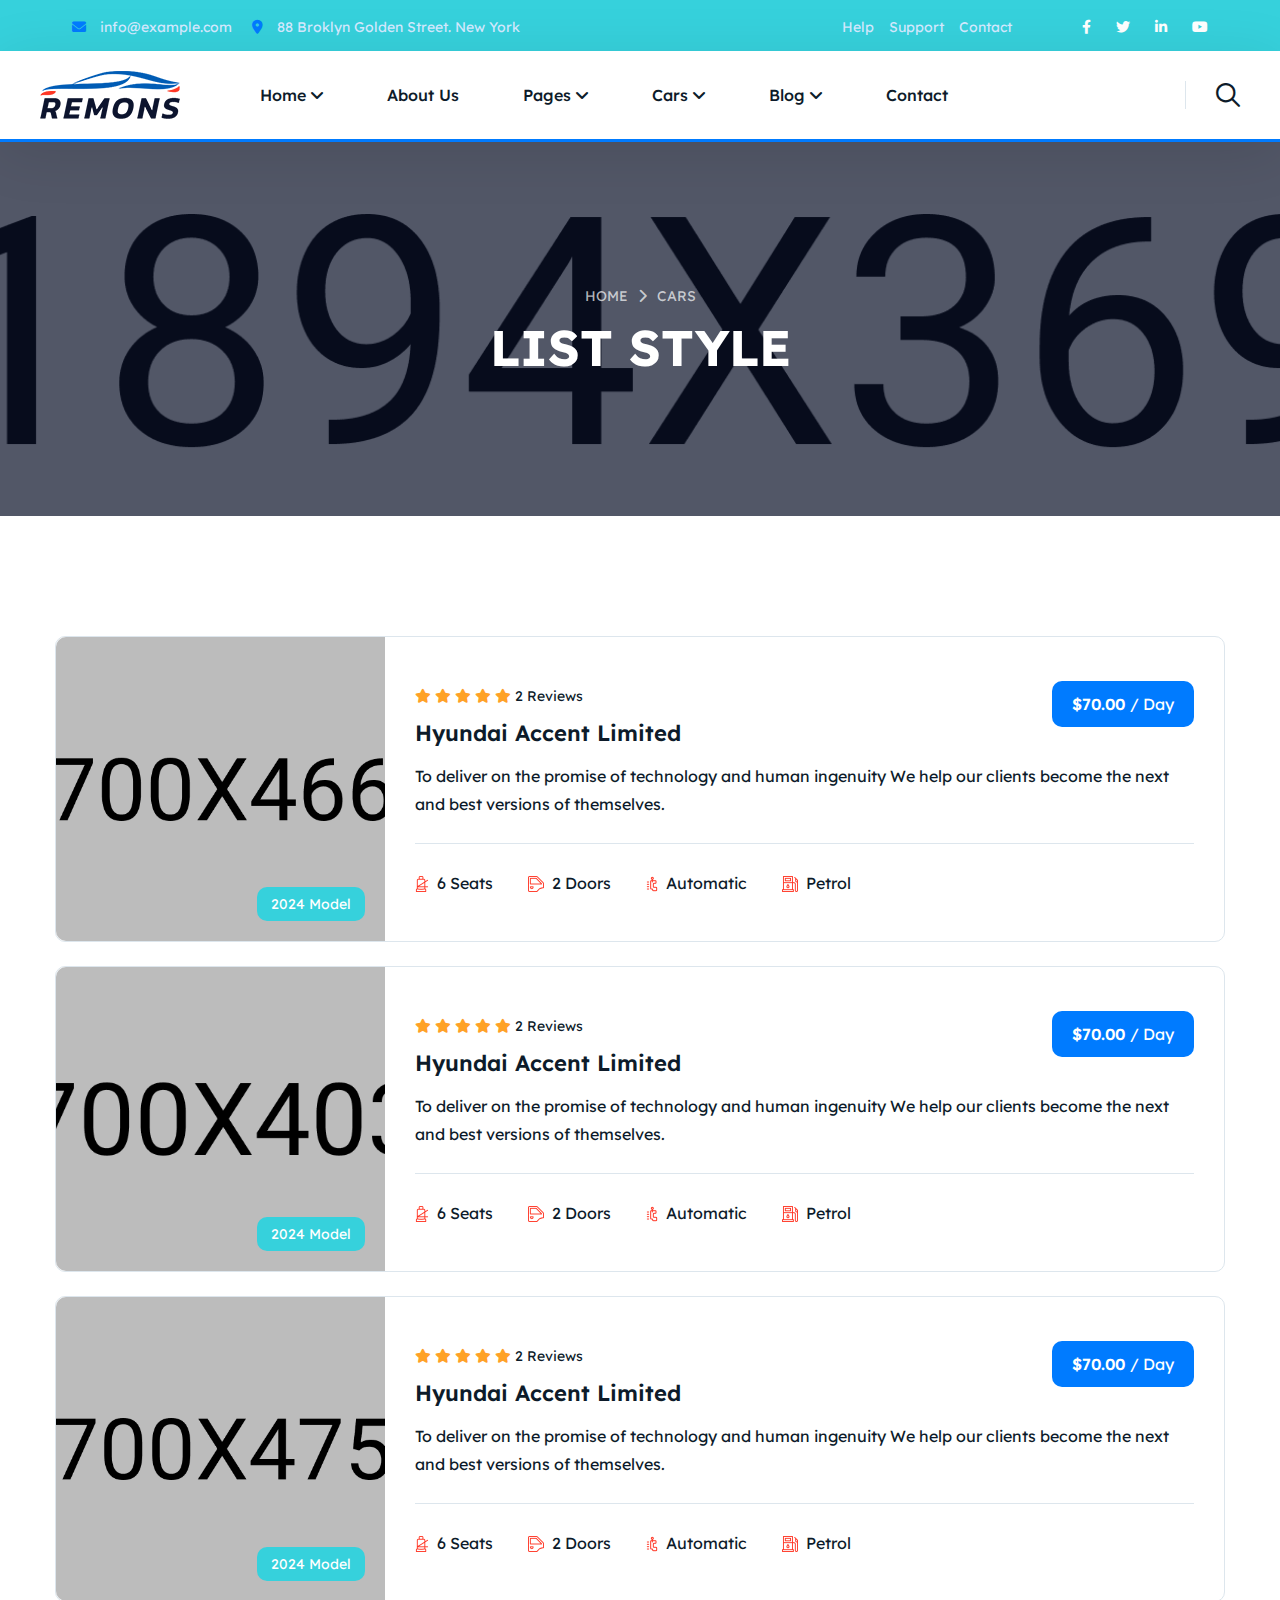
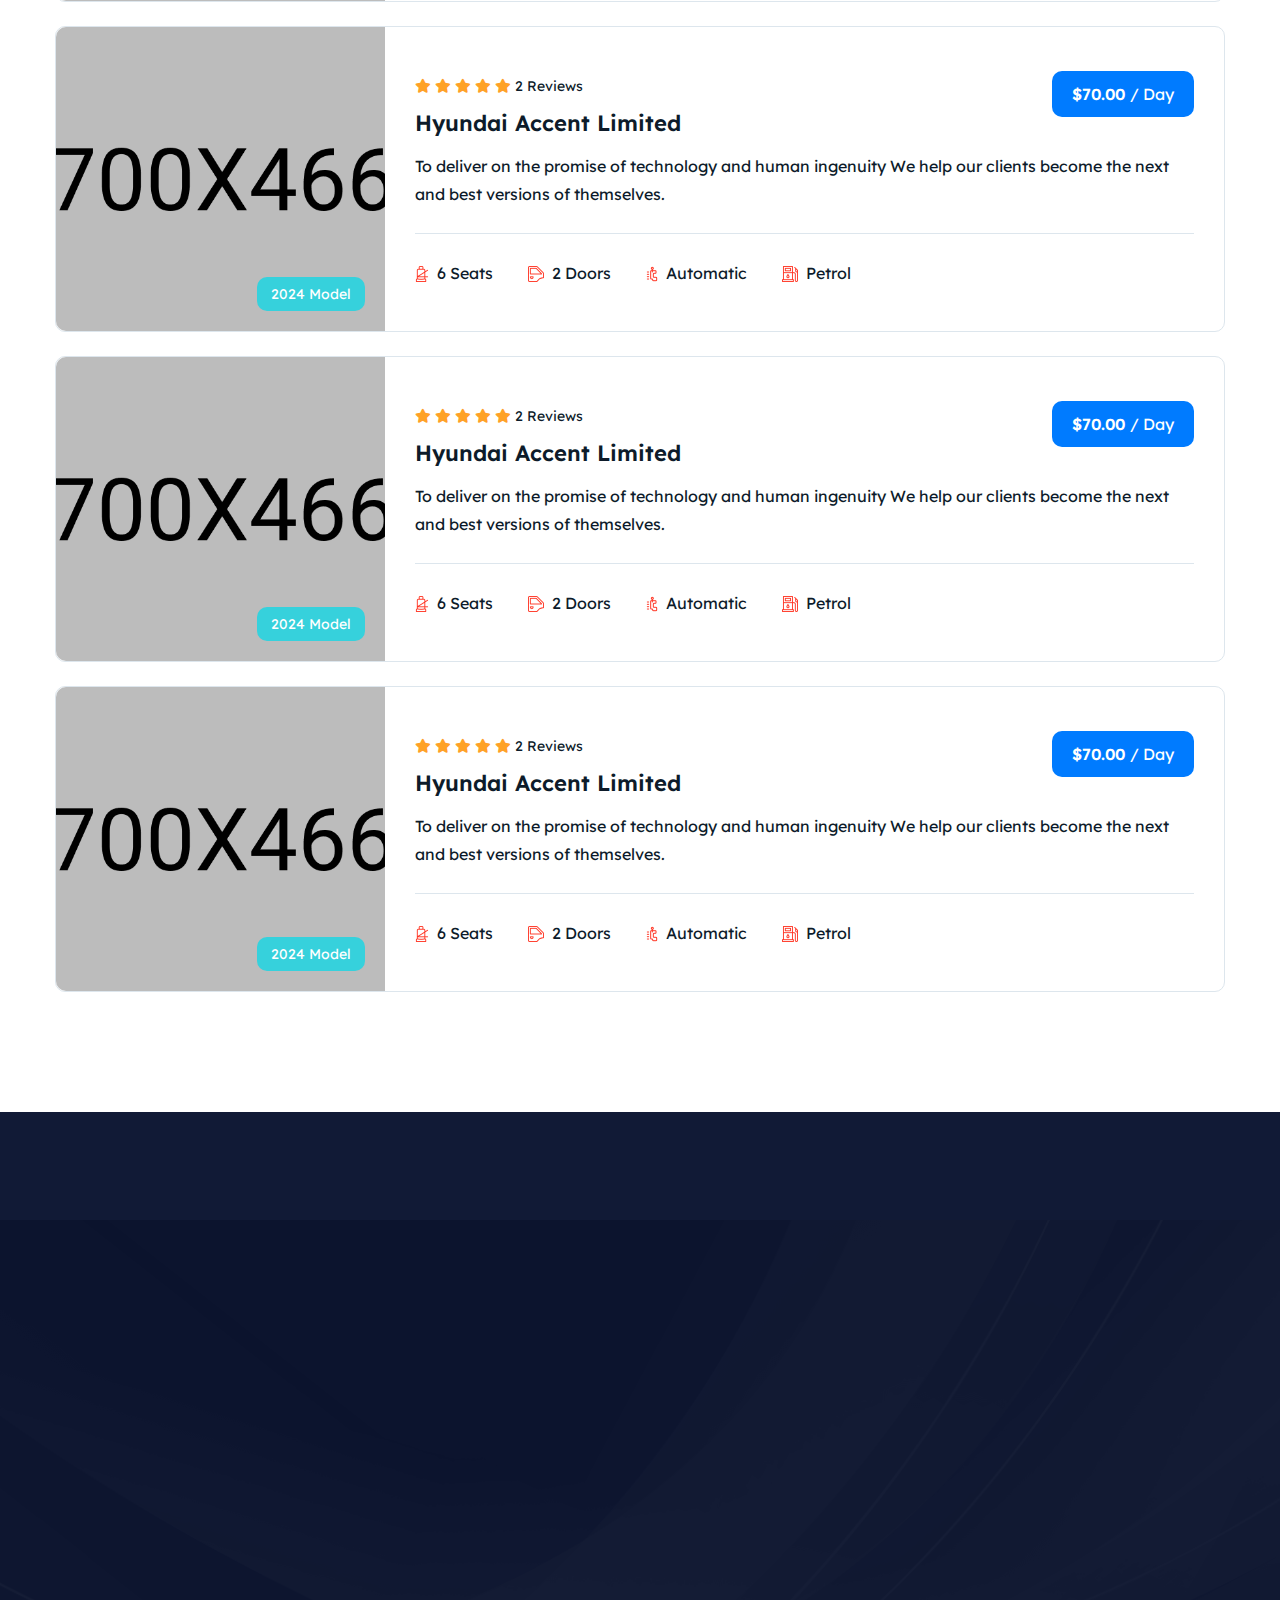
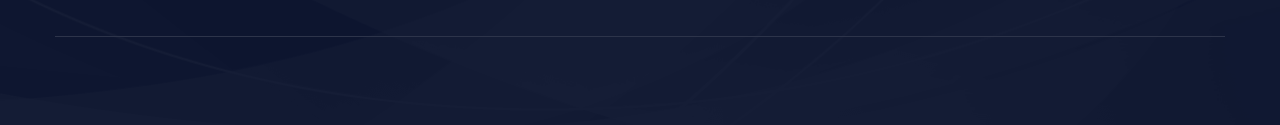
<file: car-list.html>
<!DOCTYPE html>
<html lang="en">
    <!--<< Header Area >>-->
    <head>
        <!-- ========== Meta Tags ========== -->
        <meta charset="UTF-8">
        <meta http-equiv="X-UA-Compatible" content="IE=edge">
        <meta name="viewport" content="width=device-width, initial-scale=1">
        <meta name="author" content="pixydrops">
        <meta name="description" content="Remons - Booking Rental HTML Template">
        <!-- ======== Page title ============ -->
        <title>Remons - Booking Rental HTML Template</title>
        <!--<< Favcion >>-->
        <link rel="shortcut icon" href="assets/img/favicon.png">
        <!--<< Bootstrap min.css >>-->
        <link rel="stylesheet" href="assets/css/bootstrap.min.css">
        <!--<< All Min Css >>-->
        <link rel="stylesheet" href="assets/css/all.min.css">
        <!--<< Animate.css >>-->
        <link rel="stylesheet" href="assets/css/animate.css">
        <!--<< Magnific Popup.css >>-->
        <link rel="stylesheet" href="assets/css/magnific-popup.css">
        <!--<< MeanMenu.css >>-->
        <link rel="stylesheet" href="assets/css/meanmenu.css">
        <!--<< DatePicker.css >>-->
        <link rel="stylesheet" href="assets/css/datepickerboot.css">
        <!--<< Swiper Bundle.css >>-->
        <link rel="stylesheet" href="assets/css/swiper-bundle.min.css">
        <!--<< Nice Select.css >>-->
        <link rel="stylesheet" href="assets/css/nice-select.css">
        <!--<< Main.css >>-->
        <link rel="stylesheet" href="assets/css/main.css">
    </head>
    <body>

        <!-- Preloader Start -->
        <div id="preloader" class="preloader">
            <div class="animation-preloader">
                <div class="spinner">                
                </div>
                <div class="txt-loading">
                    <span data-text-preloader="R" class="letters-loading">
                        R
                    </span>
                    <span data-text-preloader="E" class="letters-loading">
                        E
                    </span>
                    <span data-text-preloader="M" class="letters-loading">
                        M
                    </span>
                    <span data-text-preloader="O" class="letters-loading">
                        O
                    </span>
                    <span data-text-preloader="N" class="letters-loading">
                        N
                    </span>
                    <span data-text-preloader="S" class="letters-loading">
                        S
                    </span>
                </div>
                <p class="text-center">Loading</p>
            </div>
            <div class="loader">
                <div class="row">
                    <div class="col-3 loader-section section-left">
                        <div class="bg"></div>
                    </div>
                    <div class="col-3 loader-section section-left">
                        <div class="bg"></div>
                    </div>
                    <div class="col-3 loader-section section-right">
                        <div class="bg"></div>
                    </div>
                    <div class="col-3 loader-section section-right">
                        <div class="bg"></div>
                    </div>
                </div>
            </div>
        </div>

        <!-- Back To Top Start -->  
        <div class="scroll-up">
            <svg class="scroll-circle svg-content" width="100%" height="100%" viewBox="-1 -1 102 102">
                <path d="M50,1 a49,49 0 0,1 0,98 a49,49 0 0,1 0,-98" />
            </svg>
        </div>

           <!-- Offcanvas Area Start -->
           <div class="fix-area">
            <div class="offcanvas__info">
                <div class="offcanvas__wrapper">
                    <div class="offcanvas__content">
                        <div class="offcanvas__top mb-5 d-flex justify-content-between align-items-center">
                            <div class="offcanvas__logo">
                                <a href="index.html">
                                    <img src="assets/img/logo/black-logo.svg" alt="logo-img">
                                </a>
                            </div>
                            <div class="offcanvas__close">
                                <button>
                                <i class="fas fa-times"></i>
                                </button>
                            </div>
                        </div>
                        <p class="text d-none d-xl-block">
                            Nullam dignissim, ante scelerisque the  is euismod fermentum odio sem semper the is erat, a feugiat leo urna eget eros. Duis Aenean a imperdiet risus.
                        </p>
                        <div class="mobile-menu fix mb-3"></div>
                        <div class="offcanvas__contact">
                            <h4>Contact Info</h4>
                            <ul>
                                <li class="d-flex align-items-center">
                                    <div class="offcanvas__contact-icon">
                                        <i class="fal fa-map-marker-alt"></i>
                                    </div>
                                    <div class="offcanvas__contact-text">
                                        <a target="_blank" href="#">Main Street, Melbourne, Australia</a>
                                    </div>
                                </li>
                                <li class="d-flex align-items-center">
                                    <div class="offcanvas__contact-icon mr-15">
                                        <i class="fal fa-envelope"></i>
                                    </div>
                                    <div class="offcanvas__contact-text">
                                        <a href="mailto:info@example.com"><span class="mailto:info@example.com">info@example.com</span></a>
                                    </div>
                                </li>
                                <li class="d-flex align-items-center">
                                    <div class="offcanvas__contact-icon mr-15">
                                        <i class="fal fa-clock"></i>
                                    </div>
                                    <div class="offcanvas__contact-text">
                                        <a target="_blank" href="#">Mod-friday, 09am -05pm</a>
                                    </div>
                                </li>
                                <li class="d-flex align-items-center">
                                    <div class="offcanvas__contact-icon mr-15">
                                        <i class="far fa-phone"></i>
                                    </div>
                                    <div class="offcanvas__contact-text">
                                        <a href="tel:+11002345909">+11002345909</a>
                                    </div>
                                </li>
                            </ul>
                            <div class="header-button mt-4">
                                <a href="contact.html" class="theme-btn text-center">
                                    <span>Get A Quote<i class="fa-solid fa-arrow-right-long"></i></span>
                                </a>
                            </div>
                            <div class="social-icon d-flex align-items-center">
                                <a href="#"><i class="fab fa-facebook-f"></i></a>
                                <a href="#"><i class="fab fa-twitter"></i></a>
                                <a href="#"><i class="fab fa-youtube"></i></a>
                                <a href="#"><i class="fab fa-linkedin-in"></i></a>
                            </div>
                        </div>
                    </div>
                </div>
            </div>
        </div>
        <div class="offcanvas__overlay"></div>

        <!-- Header Top Section Start -->
        <div class="header-top-section">
            <div class="container-fluid">
                <div class="header-top-wrapper">
                    <ul class="contact-list">
                        <li>
                            <i class="fas fa-envelope"></i>
                            <a href="mailto:info@example.com" class="link">info@example.com</a>
                        </li>
                        <li>
                            <i class="fas fa-map-marker-alt"></i>
                            88 Broklyn Golden Street. New York
                        </li>
                    </ul>
                    <div class="header-top-right">
                        <ul class="top-list">
                            <li><a href="contact.html">Help</a></li>
                            <li><a href="contact.html">Support</a></li>
                            <li><a href="contact.html">Contact</a></li>
                        </ul>
                        <div class="social-icon d-flex align-items-center">
                            <a href="#"><i class="fab fa-facebook-f"></i></a>
                            <a href="#"><i class="fab fa-twitter"></i></a>
                            <a href="#"><i class="fa-brands fa-linkedin-in"></i></a>
                            <a href="#"><i class="fa-brands fa-youtube"></i></a>
                        </div>
                    </div>
                </div>
            </div>
        </div>

        <!-- Header Section Start -->
        <header id="header-sticky" class="header-1">
            <div class="container-fluid">
                <div class="mega-menu-wrapper">
                    <div class="header-main">
                        <div class="header-left">
                            <div class="logo">
                                <a href="index.html" class="header-logo">
                                    <img src="assets/img/logo/black-logo.svg" alt="logo-img">
                                </a>
                            </div>
                            <div class="mean__menu-wrapper">
                                <div class="main-menu">
                                    <nav id="mobile-menu">
                                        <ul>
                                            <li class="has-dropdown active menu-thumb">
                                                <a href="index.html">
                                                Home 
                                                <i class="fas fa-angle-down"></i>
                                                </a>
                                                <ul class="submenu">
                                                    <li><a href="index.html">Home 01</a></li>
                                                    <li><a href="index-2.html">Home 02</a></li>
                                                    <li><a href="index-3.html">Home 03</a></li>
                                                </ul>
                                            </li>
                                            <li>
                                                <a href="about.html">About Us</a>
                                            </li>
                                            <li class="has-dropdown">
                                                <a href="news.html">
                                                    Pages
                                                    <i class="fas fa-angle-down"></i>
                                                </a>
                                                <ul class="submenu">
                                                    <li><a href="gallery.html">Gallery</a></li>
                                                    <li><a href="faq.html">Faq's</a></li>
                                                </ul>
                                            </li>
                                            <li>
                                                <a href="program-details.html">
                                                    Cars
                                                    <i class="fas fa-angle-down"></i>
                                                </a>
                                                <ul class="submenu">
                                                    <li><a href="car-grid.html">Car Grid</a></li>
                                                    <li><a href="car-list.html">Car List</a></li>
                                                    <li><a href="car-list-sidebar.html">Car Sidebar</a></li>
                                                    <li><a href="car-details.html">Car Details</a></li>
                                                </ul>
                                            </li>
                                            <li>
                                                <a href="news.html">
                                                    Blog
                                                    <i class="fas fa-angle-down"></i>
                                                </a>
                                                <ul class="submenu">
                                                    <li><a href="news.html">Blog</a></li>
                                                    <li><a href="news-details.html">Blog Details</a></li>
                                                </ul>
                                            </li>
                                            <li>
                                                <a href="contact.html">Contact</a>
                                            </li>
                                        </ul>
                                    </nav>
                                </div>
                            </div>
                        </div>
                        <div class="header-right d-flex justify-content-end align-items-center">
                            <div class="icon-items">
                                <div class="icon">
                                    <i class="fas fa-phone-alt"></i>
                                </div>
                                <div class="content">
                                    <p>Call Anytime</p>
                                    <h6><a href="tel:+9288009850">+92 (8800) - 9850</a></h6>
                                </div>
                            </div>
                            <a href="#0" class="search-trigger search-icon"><i class="fa-regular fa-magnifying-glass"></i></a>
                            <div class="header-button">
                                <a href="car-details.html" class="header-btn">
                                    Find a Car
                                </a>
                            </div>
                            <div class="header__hamburger d-xl-none my-auto">
                                <div class="sidebar__toggle">
                                    <i class="fas fa-bars"></i>
                                </div>
                            </div>
                        </div>
                    </div>
                </div>
            </div>
        </header>

        <!-- Search Area Start -->
        <div class="search-wrap">
            <div class="search-inner">
                <i class="fas fa-times search-close" id="search-close"></i>
                <div class="search-cell">
                    <form method="get">
                        <div class="search-field-holder">
                            <input type="search" class="main-search-input" placeholder="Search...">
                        </div>
                    </form>
                </div>
            </div>
        </div>

        <!--<< Breadcrumb Section Start >>-->
        <div class="breadcrumb-wrapper bg-cover" style="background-image: url('assets/img/bg-header-banner.jpg');">
            <div class="container">
                <div class="page-heading">
                    <ul class="breadcrumb-items wow fadeInUp" data-wow-delay=".3s">
                        <li>
                            <a href="index.html">
                                Home
                            </a>
                        </li>
                        <li>
                            <i class="fas fa-chevron-right"></i>
                        </li>
                        <li>
                            Cars
                        </li>
                    </ul>
                    <h1 class="wow fadeInUp" data-wow-delay=".5s">list Style</h1>
                </div>
            </div>
        </div>

        <!-- Car Rentals Section Start -->
        <section class="car-list-section section-padding fix">
            <div class="container">
                <div class="car-list-wrapper">
                    <div class="row g-4">
                        <div class="col-lg-12">
                            <div class="car-list-items">
                                <div class="car-image bg-cover" style="background-image: url('assets/img/car/car-list-1.jpg');">
                                    <div class="post-cat">
                                        2024 Model
                                    </div>
                                </div>
                                <div class="car-content">
                                    <div class="star">
                                        <i class="fa-solid fa-star"></i>
                                        <i class="fa-solid fa-star"></i>
                                        <i class="fa-solid fa-star"></i>
                                        <i class="fa-solid fa-star"></i>
                                        <i class="fa-solid fa-star"></i>
                                        <span>2 Reviews</span>
                                    </div>
                                    <h6 class="price">$70.00 <span>/ Day</span></h6>
                                    <h3><a href="car-details.html">Hyundai Accent Limited</a></h3>
                                    <p>
                                        To deliver on the promise of technology and human ingenuity We help our clients become the next and best versions of themselves.
                                    </p>
                                    <ul class="icon-items">
                                        <li>
                                            <img src="assets/img/car/seat.svg" alt="img" class="me-1">
                                            6 Seats
                                        </li>
                                        <li>
                                            <img src="assets/img/car/door.svg" alt="img" class="me-1">
                                            2 Doors
                                        </li>
                                        <li>
                                            <img src="assets/img/car/automatic.svg" alt="img" class="me-1">
                                            Automatic
                                        </li>
                                        <li>
                                            <img src="assets/img/car/petrol.svg" alt="img" class="me-1">
                                            Petrol
                                        </li>
                                    </ul>
                                </div>
                            </div>
                        </div>
                        <div class="col-lg-12">
                            <div class="car-list-items">
                                <div class="car-image bg-cover" style="background-image: url('assets/img/car/car-list-2.jpg');">
                                    <div class="post-cat">
                                        2024 Model
                                    </div>
                                </div>
                                <div class="car-content">
                                    <div class="star">
                                        <i class="fa-solid fa-star"></i>
                                        <i class="fa-solid fa-star"></i>
                                        <i class="fa-solid fa-star"></i>
                                        <i class="fa-solid fa-star"></i>
                                        <i class="fa-solid fa-star"></i>
                                        <span>2 Reviews</span>
                                    </div>
                                    <h6 class="price">$70.00 <span>/ Day</span></h6>
                                    <h3><a href="car-details.html">Hyundai Accent Limited</a></h3>
                                    <p>
                                        To deliver on the promise of technology and human ingenuity We help our clients become the next and best versions of themselves.
                                    </p>
                                    <ul class="icon-items">
                                        <li>
                                            <img src="assets/img/car/seat.svg" alt="img" class="me-1">
                                            6 Seats
                                        </li>
                                        <li>
                                            <img src="assets/img/car/door.svg" alt="img" class="me-1">
                                            2 Doors
                                        </li>
                                        <li>
                                            <img src="assets/img/car/automatic.svg" alt="img" class="me-1">
                                            Automatic
                                        </li>
                                        <li>
                                            <img src="assets/img/car/petrol.svg" alt="img" class="me-1">
                                            Petrol
                                        </li>
                                    </ul>
                                </div>
                            </div>
                        </div>
                        <div class="col-lg-12">
                            <div class="car-list-items">
                                <div class="car-image bg-cover" style="background-image: url('assets/img/car/car-list-3.jpg');">
                                    <div class="post-cat">
                                        2024 Model
                                    </div>
                                </div>
                                <div class="car-content">
                                    <div class="star">
                                        <i class="fa-solid fa-star"></i>
                                        <i class="fa-solid fa-star"></i>
                                        <i class="fa-solid fa-star"></i>
                                        <i class="fa-solid fa-star"></i>
                                        <i class="fa-solid fa-star"></i>
                                        <span>2 Reviews</span>
                                    </div>
                                    <h6 class="price">$70.00 <span>/ Day</span></h6>
                                    <h3><a href="car-details.html">Hyundai Accent Limited</a></h3>
                                    <p>
                                        To deliver on the promise of technology and human ingenuity We help our clients become the next and best versions of themselves.
                                    </p>
                                    <ul class="icon-items">
                                        <li>
                                            <img src="assets/img/car/seat.svg" alt="img" class="me-1">
                                            6 Seats
                                        </li>
                                        <li>
                                            <img src="assets/img/car/door.svg" alt="img" class="me-1">
                                            2 Doors
                                        </li>
                                        <li>
                                            <img src="assets/img/car/automatic.svg" alt="img" class="me-1">
                                            Automatic
                                        </li>
                                        <li>
                                            <img src="assets/img/car/petrol.svg" alt="img" class="me-1">
                                            Petrol
                                        </li>
                                    </ul>
                                </div>
                            </div>
                        </div>
                        <div class="col-lg-12">
                            <div class="car-list-items">
                                <div class="car-image bg-cover" style="background-image: url('assets/img/car/car-list-4.jpg');">
                                    <div class="post-cat">
                                        2024 Model
                                    </div>
                                </div>
                                <div class="car-content">
                                    <div class="star">
                                        <i class="fa-solid fa-star"></i>
                                        <i class="fa-solid fa-star"></i>
                                        <i class="fa-solid fa-star"></i>
                                        <i class="fa-solid fa-star"></i>
                                        <i class="fa-solid fa-star"></i>
                                        <span>2 Reviews</span>
                                    </div>
                                    <h6 class="price">$70.00 <span>/ Day</span></h6>
                                    <h3><a href="car-details.html">Hyundai Accent Limited</a></h3>
                                    <p>
                                        To deliver on the promise of technology and human ingenuity We help our clients become the next and best versions of themselves.
                                    </p>
                                    <ul class="icon-items">
                                        <li>
                                            <img src="assets/img/car/seat.svg" alt="img" class="me-1">
                                            6 Seats
                                        </li>
                                        <li>
                                            <img src="assets/img/car/door.svg" alt="img" class="me-1">
                                            2 Doors
                                        </li>
                                        <li>
                                            <img src="assets/img/car/automatic.svg" alt="img" class="me-1">
                                            Automatic
                                        </li>
                                        <li>
                                            <img src="assets/img/car/petrol.svg" alt="img" class="me-1">
                                            Petrol
                                        </li>
                                    </ul>
                                </div>
                            </div>
                        </div>
                        <div class="col-lg-12">
                            <div class="car-list-items">
                                <div class="car-image bg-cover" style="background-image: url('assets/img/car/car-list-5.jpg');">
                                    <div class="post-cat">
                                        2024 Model
                                    </div>
                                </div>
                                <div class="car-content">
                                    <div class="star">
                                        <i class="fa-solid fa-star"></i>
                                        <i class="fa-solid fa-star"></i>
                                        <i class="fa-solid fa-star"></i>
                                        <i class="fa-solid fa-star"></i>
                                        <i class="fa-solid fa-star"></i>
                                        <span>2 Reviews</span>
                                    </div>
                                    <h6 class="price">$70.00 <span>/ Day</span></h6>
                                    <h3><a href="car-details.html">Hyundai Accent Limited</a></h3>
                                    <p>
                                        To deliver on the promise of technology and human ingenuity We help our clients become the next and best versions of themselves.
                                    </p>
                                    <ul class="icon-items">
                                        <li>
                                            <img src="assets/img/car/seat.svg" alt="img" class="me-1">
                                            6 Seats
                                        </li>
                                        <li>
                                            <img src="assets/img/car/door.svg" alt="img" class="me-1">
                                            2 Doors
                                        </li>
                                        <li>
                                            <img src="assets/img/car/automatic.svg" alt="img" class="me-1">
                                            Automatic
                                        </li>
                                        <li>
                                            <img src="assets/img/car/petrol.svg" alt="img" class="me-1">
                                            Petrol
                                        </li>
                                    </ul>
                                </div>
                            </div>
                        </div>
                        <div class="col-lg-12">
                            <div class="car-list-items">
                                <div class="car-image bg-cover" style="background-image: url('assets/img/car/car-list-6.jpg');">
                                    <div class="post-cat">
                                        2024 Model
                                    </div>
                                </div>
                                <div class="car-content">
                                    <div class="star">
                                        <i class="fa-solid fa-star"></i>
                                        <i class="fa-solid fa-star"></i>
                                        <i class="fa-solid fa-star"></i>
                                        <i class="fa-solid fa-star"></i>
                                        <i class="fa-solid fa-star"></i>
                                        <span>2 Reviews</span>
                                    </div>
                                    <h6 class="price">$70.00 <span>/ Day</span></h6>
                                    <h3><a href="car-details.html">Hyundai Accent Limited</a></h3>
                                    <p>
                                        To deliver on the promise of technology and human ingenuity We help our clients become the next and best versions of themselves.
                                    </p>
                                    <ul class="icon-items">
                                        <li>
                                            <img src="assets/img/car/seat.svg" alt="img" class="me-1">
                                            6 Seats
                                        </li>
                                        <li>
                                            <img src="assets/img/car/door.svg" alt="img" class="me-1">
                                            2 Doors
                                        </li>
                                        <li>
                                            <img src="assets/img/car/automatic.svg" alt="img" class="me-1">
                                            Automatic
                                        </li>
                                        <li>
                                            <img src="assets/img/car/petrol.svg" alt="img" class="me-1">
                                            Petrol
                                        </li>
                                    </ul>
                                </div>
                            </div>
                        </div>
                    </div>
                </div>
            </div>
        </section>

        <!-- Cta Cheap Rental Section Start -->
        <section class="cta-cheap-rental-section">
            <div class="container">
                <div class="cta-cheap-rental">
                    <div class="cta-cheap-rental-left wow fadeInUp" data-wow-delay="
                    .3s">
                        <div class="logo-thumb">
                            <a href="index.html">
                                <img src="assets/img/logo/white-logo.svg" alt="logo-img">
                            </a>
                        </div>
                        <h4 class="text-white">Save big with our cheap car rental</h4>
                    </div>
                    <div class="social-icon d-flex align-items-center wow fadeInUp" data-wow-delay="
                    .5s">
                        <a href="#"><i class="fab fa-facebook-f"></i></a>
                        <a href="#"><i class="fab fa-twitter"></i></a>
                        <a href="#"><i class="fa-brands fa-linkedin-in"></i></a>
                        <a href="#"><i class="fa-brands fa-youtube"></i></a>
                    </div>
                </div>
            </div>
        </section>

       <!-- Footer Section Start -->
        <footer class="footer-section fix">
            <div class="container">
                <div class="footer-widgets-wrapper">
                    <div class="row justify-content-between">
                        <div class="col-xl-3 col-lg-4 col-md-6 wow fadeInUp" data-wow-delay=".2s">
                            <div class="single-footer-widget shape-map">
                                <div class="widget-head">
                                    <h4>Contact</h4>
                                </div>
                                <div class="footer-content">
                                    <p>
                                        66 Road Broklyn Golden Street, 600
                                        New York, USA 
                                    </p>
                                    <ul class="contact-info">
                                        <li>
                                            <i class="fa-regular fa-envelope"></i>
                                            <a href="mailto:needhelp@company.com">needhelp@company.com</a>
                                        </li>
                                        <li>
                                            <i class="fa-solid fa-phone-volume"></i>
                                            <a href="tel:926668880000">+92 (666) 888 0000</a>
                                        </li>
                                    </ul>
                                </div>
                            </div>
                        </div>
                        <div class="col-xl-2 col-lg-4 col-md-6 wow fadeInUp" data-wow-delay=".4s">
                            <div class="single-footer-widget">
                                <div class="widget-head">
                                    <h4>Contact</h4>
                                </div>
                                <ul class="list-items">
                                    <li>
                                        <a href="about.html"> 
                                            About Us
                                        </a>
                                    </li>
                                    <li>
                                        <a href="car-details.html">
                                            New Cars
                                        </a>
                                    </li>
                                    <li>
                                        <a href="news-details.html">
                                            Latest News
                                        </a>
                                    </li>
                                    <li>
                                        <a href="gallery.html">
                                            Gallery
                                        </a>
                                    </li>
                                    <li>
                                        <a href="contact.html">
                                            Contact
                                        </a>
                                    </li>
                                </ul>
                            </div>
                        </div>
                        <div class="col-xl-3 col-lg-4 col-md-6 wow fadeInUp" data-wow-delay=".6s">
                            <div class="single-footer-widget">
                                <div class="widget-head">
                                    <h4>Gallery</h4>
                                </div>
                                <div class="footer-gallery">
                                    <div class="gallery-wrap">
                                        <div class="gallery-item">
                                            <div class="thumb">
                                                <a href="assets/img/footer/gallery-1.jpg" class="img-popup">
                                                    <img src="assets/img/footer/gallery-1.jpg" alt="gallery-img">
                                                    <div class="icon">
                                                        <i class="far fa-plus"></i>
                                                    </div>
                                                </a>
                                            </div>
                                            <div class="thumb">
                                                <a href="assets/img/footer/gallery-2.jpg" class="img-popup">
                                                    <img src="assets/img/footer/gallery-2.jpg" alt="gallery-img">
                                                    <div class="icon">
                                                        <i class="far fa-plus"></i>
                                                    </div>
                                                </a>
                                            </div>
                                            <div class="thumb">
                                                <a href="assets/img/footer/gallery-3.jpg" class="img-popup">
                                                    <img src="assets/img/footer/gallery-3.jpg" alt="gallery-img">
                                                    <div class="icon">
                                                        <i class="far fa-plus"></i>
                                                    </div>
                                                </a>
                                            </div>
                                        </div>
                                        <div class="gallery-item">
                                            <div class="thumb">
                                                <a href="assets/img/footer/gallery-4.jpg" class="img-popup">
                                                    <img src="assets/img/footer/gallery-4.jpg" alt="gallery-img">
                                                    <div class="icon">
                                                        <i class="far fa-plus"></i>
                                                    </div>
                                                </a>
                                            </div>
                                            <div class="thumb">
                                                <a href="assets/img/footer/gallery-5.jpg" class="img-popup">
                                                    <img src="assets/img/footer/gallery-5.jpg" alt="gallery-img">
                                                    <div class="icon">
                                                        <i class="far fa-plus"></i>
                                                    </div>
                                                </a>
                                            </div>
                                            <div class="thumb">
                                                <a href="assets/img/footer/gallery-6.jpg" class="img-popup">
                                                    <img src="assets/img/footer/gallery-6.jpg" alt="gallery-img">
                                                    <div class="icon">
                                                        <i class="far fa-plus"></i>
                                                    </div>
                                                </a>
                                            </div>
                                        </div>
                                    </div>
                                </div>
                            </div>
                        </div>
                        <div class="col-xl-3 col-lg-4 col-md-6 wow fadeInUp" data-wow-delay=".8s">
                            <div class="single-footer-widget">
                                <div class="widget-head">
                                    <h4>Newsletter</h4>
                                </div>
                                <div class="footer-content">
                                    <p>Subscribe our newsletter to get our latest update & news</p>
                                    <div class="footer-input">
                                        <input type="email" id="email2" placeholder="Email address">
                                        <button class="newsletter-btn" type="submit">
                                            <i class="fa-regular fa-paper-plane"></i>
                                        </button>
                                    </div>
                                </div>
                            </div>
                        </div>
                    </div>
                </div>
                <div class="footer-bottom">
                    <div class="footer-wrapper">
                        <p class="wow fadeInUp" data-wow-delay=".4s">
                            © Copyright 2024 by <a href="index.html">Remons.com</a>
                        </p>
                    </div>
                </div>
            </div>
        </footer>
        
        <!--<< All JS Plugins >>-->
        <script src="assets/js/jquery-3.7.1.min.js"></script>
        <!--<< Viewport Js >>-->
        <script src="assets/js/viewport.jquery.js"></script>
        <!--<< Bootstrap Js >>-->
        <script src="assets/js/bootstrap.bundle.min.js"></script>
        <!--<< Nice Select Js >>-->
        <script src="assets/js/jquery.nice-select.min.js"></script>
        <!--<< Waypoints Js >>-->
        <script src="assets/js/jquery.waypoints.js"></script>
        <!--<< Counterup Js >>-->
        <script src="assets/js/jquery.counterup.min.js"></script>
        <!--<< Datepicker Js >>-->
        <script src="assets/js/bootstrap-datepicker.js"></script>
        <!--<< Swiper Slider Js >>-->
        <script src="assets/js/swiper-bundle.min.js"></script>
        <!--<< MeanMenu Js >>-->
        <script src="assets/js/jquery.meanmenu.min.js"></script>
        <!--<< Magnific Popup Js >>-->
        <script src="assets/js/jquery.magnific-popup.min.js"></script>
        <!--<< GSAP Animation Js >>-->
        <script src="assets/js/animation.js"></script>
        <!--<< Wow Animation Js >>-->
        <script src="assets/js/wow.min.js"></script>
        <!--<< Main.js >>-->
        <script src="assets/js/main.js"></script>
    </body>
</html>
</file>
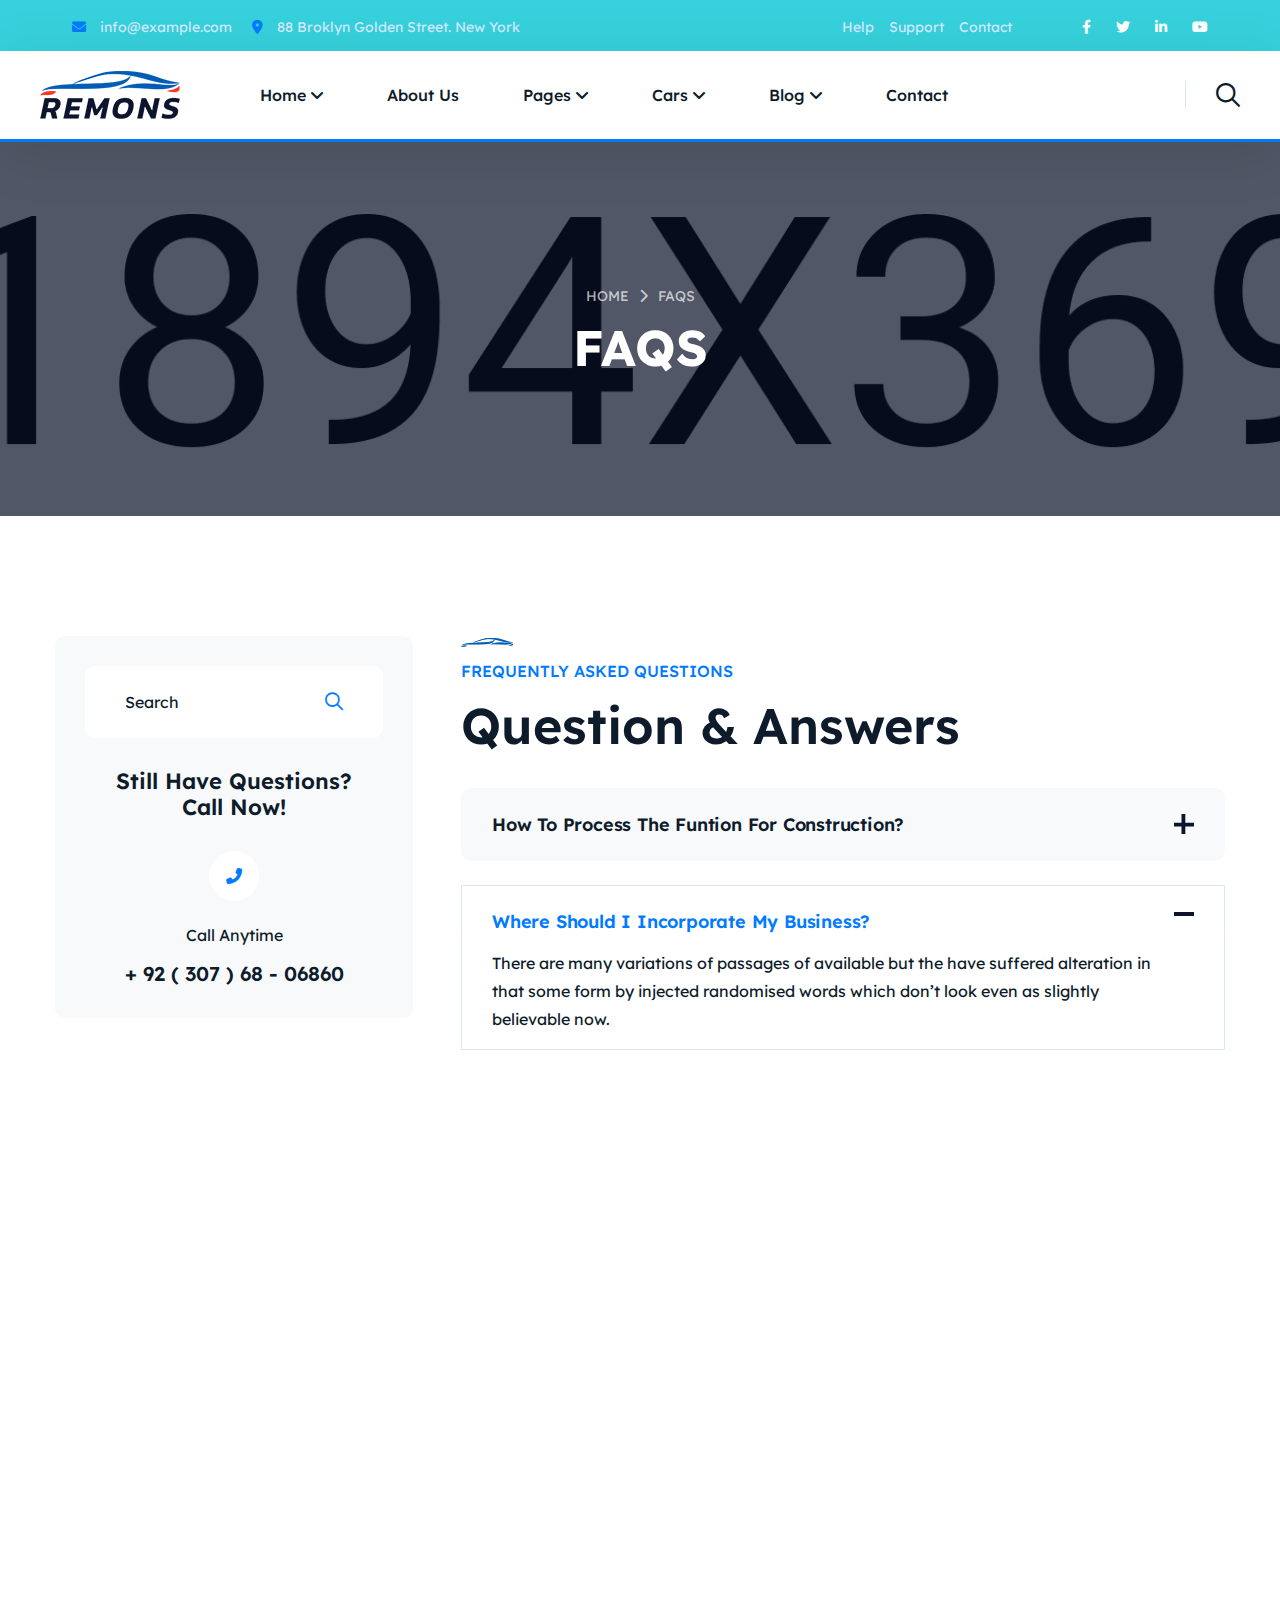
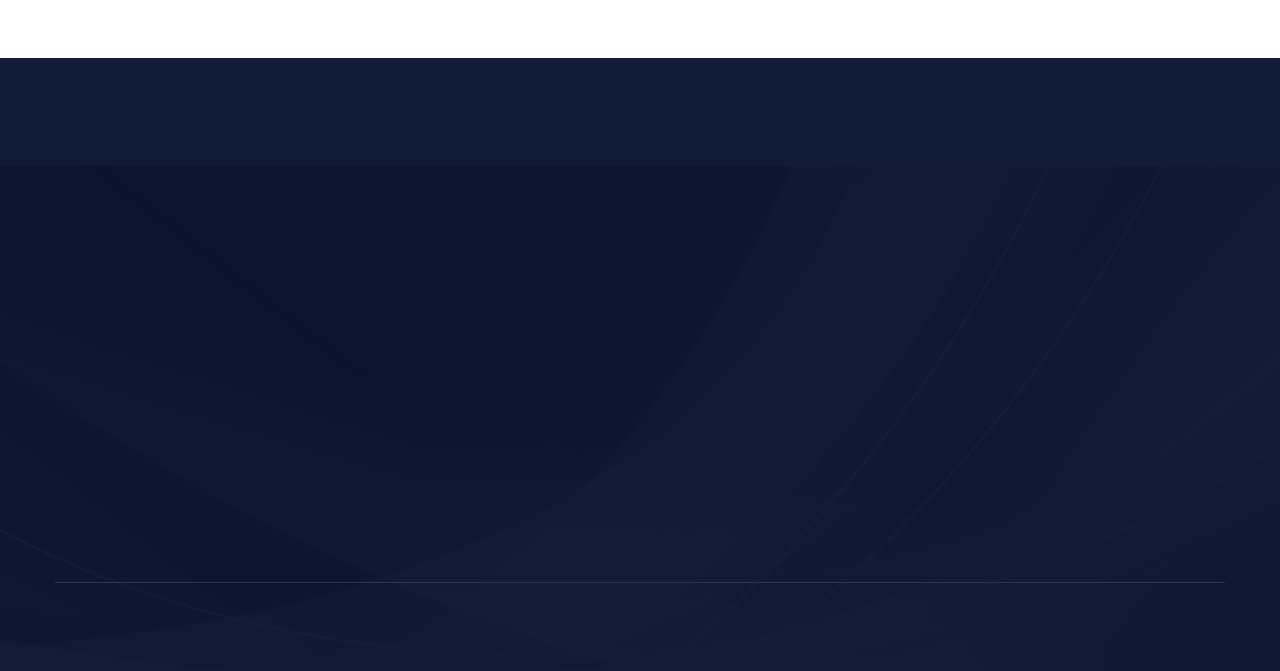
<file: faq.html>
<!DOCTYPE html>
<html lang="en">
    <!--<< Header Area >>-->
    <head>
        <!-- ========== Meta Tags ========== -->
        <meta charset="UTF-8">
        <meta http-equiv="X-UA-Compatible" content="IE=edge">
        <meta name="viewport" content="width=device-width, initial-scale=1">
        <meta name="author" content="pixydrops">
        <meta name="description" content="Remons - Booking Rental HTML Template">
        <!-- ======== Page title ============ -->
        <title>Remons - Booking Rental HTML Template</title>
        <!--<< Favcion >>-->
        <link rel="shortcut icon" href="assets/img/favicon.png">
        <!--<< Bootstrap min.css >>-->
        <link rel="stylesheet" href="assets/css/bootstrap.min.css">
        <!--<< All Min Css >>-->
        <link rel="stylesheet" href="assets/css/all.min.css">
        <!--<< Animate.css >>-->
        <link rel="stylesheet" href="assets/css/animate.css">
        <!--<< Magnific Popup.css >>-->
        <link rel="stylesheet" href="assets/css/magnific-popup.css">
        <!--<< MeanMenu.css >>-->
        <link rel="stylesheet" href="assets/css/meanmenu.css">
        <!--<< DatePicker.css >>-->
        <link rel="stylesheet" href="assets/css/datepickerboot.css">
        <!--<< Swiper Bundle.css >>-->
        <link rel="stylesheet" href="assets/css/swiper-bundle.min.css">
        <!--<< Nice Select.css >>-->
        <link rel="stylesheet" href="assets/css/nice-select.css">
        <!--<< Main.css >>-->
        <link rel="stylesheet" href="assets/css/main.css">
    </head>
    <body>

        <!-- Preloader Start -->
        <div id="preloader" class="preloader">
            <div class="animation-preloader">
                <div class="spinner">                
                </div>
                <div class="txt-loading">
                    <span data-text-preloader="R" class="letters-loading">
                        R
                    </span>
                    <span data-text-preloader="E" class="letters-loading">
                        E
                    </span>
                    <span data-text-preloader="M" class="letters-loading">
                        M
                    </span>
                    <span data-text-preloader="O" class="letters-loading">
                        O
                    </span>
                    <span data-text-preloader="N" class="letters-loading">
                        N
                    </span>
                    <span data-text-preloader="S" class="letters-loading">
                        S
                    </span>
                </div>
                <p class="text-center">Loading</p>
            </div>
            <div class="loader">
                <div class="row">
                    <div class="col-3 loader-section section-left">
                        <div class="bg"></div>
                    </div>
                    <div class="col-3 loader-section section-left">
                        <div class="bg"></div>
                    </div>
                    <div class="col-3 loader-section section-right">
                        <div class="bg"></div>
                    </div>
                    <div class="col-3 loader-section section-right">
                        <div class="bg"></div>
                    </div>
                </div>
            </div>
        </div>

        <!-- Back To Top Start -->
        <div class="scroll-up">
            <svg class="scroll-circle svg-content" width="100%" height="100%" viewBox="-1 -1 102 102">
                <path d="M50,1 a49,49 0 0,1 0,98 a49,49 0 0,1 0,-98" />
            </svg>
        </div>

           <!-- Offcanvas Area Start -->
           <div class="fix-area">
            <div class="offcanvas__info">
                <div class="offcanvas__wrapper">
                    <div class="offcanvas__content">
                        <div class="offcanvas__top mb-5 d-flex justify-content-between align-items-center">
                            <div class="offcanvas__logo">
                                <a href="index.html">
                                    <img src="assets/img/logo/black-logo.svg" alt="logo-img">
                                </a>
                            </div>
                            <div class="offcanvas__close">
                                <button>
                                <i class="fas fa-times"></i>
                                </button>
                            </div>
                        </div>
                        <p class="text d-none d-xl-block">
                            Nullam dignissim, ante scelerisque the  is euismod fermentum odio sem semper the is erat, a feugiat leo urna eget eros. Duis Aenean a imperdiet risus.
                        </p>
                        <div class="mobile-menu fix mb-3"></div>
                        <div class="offcanvas__contact">
                            <h4>Contact Info</h4>
                            <ul>
                                <li class="d-flex align-items-center">
                                    <div class="offcanvas__contact-icon">
                                        <i class="fal fa-map-marker-alt"></i>
                                    </div>
                                    <div class="offcanvas__contact-text">
                                        <a target="_blank" href="#">Main Street, Melbourne, Australia</a>
                                    </div>
                                </li>
                                <li class="d-flex align-items-center">
                                    <div class="offcanvas__contact-icon mr-15">
                                        <i class="fal fa-envelope"></i>
                                    </div>
                                    <div class="offcanvas__contact-text">
                                        <a href="mailto:info@example.com"><span class="mailto:info@example.com">info@example.com</span></a>
                                    </div>
                                </li>
                                <li class="d-flex align-items-center">
                                    <div class="offcanvas__contact-icon mr-15">
                                        <i class="fal fa-clock"></i>
                                    </div>
                                    <div class="offcanvas__contact-text">
                                        <a target="_blank" href="#">Mod-friday, 09am -05pm</a>
                                    </div>
                                </li>
                                <li class="d-flex align-items-center">
                                    <div class="offcanvas__contact-icon mr-15">
                                        <i class="far fa-phone"></i>
                                    </div>
                                    <div class="offcanvas__contact-text">
                                        <a href="tel:+11002345909">+11002345909</a>
                                    </div>
                                </li>
                            </ul>
                            <div class="header-button mt-4">
                                <a href="contact.html" class="theme-btn text-center">
                                    <span>Get A Quote<i class="fa-solid fa-arrow-right-long"></i></span>
                                </a>
                            </div>
                            <div class="social-icon d-flex align-items-center">
                                <a href="#"><i class="fab fa-facebook-f"></i></a>
                                <a href="#"><i class="fab fa-twitter"></i></a>
                                <a href="#"><i class="fab fa-youtube"></i></a>
                                <a href="#"><i class="fab fa-linkedin-in"></i></a>
                            </div>
                        </div>
                    </div>
                </div>
            </div>
        </div>
        <div class="offcanvas__overlay"></div>

        <!-- Header Top Section Start -->
        <div class="header-top-section">
            <div class="container-fluid">
                <div class="header-top-wrapper">
                    <ul class="contact-list">
                        <li>
                            <i class="fas fa-envelope"></i>
                            <a href="mailto:info@example.com" class="link">info@example.com</a>
                        </li>
                        <li>
                            <i class="fas fa-map-marker-alt"></i>
                            88 Broklyn Golden Street. New York
                        </li>
                    </ul>
                    <div class="header-top-right">
                        <ul class="top-list">
                            <li><a href="contact.html">Help</a></li>
                            <li><a href="contact.html">Support</a></li>
                            <li><a href="contact.html">Contact</a></li>
                        </ul>
                        <div class="social-icon d-flex align-items-center">
                            <a href="#"><i class="fab fa-facebook-f"></i></a>
                            <a href="#"><i class="fab fa-twitter"></i></a>
                            <a href="#"><i class="fa-brands fa-linkedin-in"></i></a>
                            <a href="#"><i class="fa-brands fa-youtube"></i></a>
                        </div>
                    </div>
                </div>
            </div>
        </div>

        <!-- Header Section Start -->
        <header id="header-sticky" class="header-1">
            <div class="container-fluid">
                <div class="mega-menu-wrapper">
                    <div class="header-main">
                        <div class="header-left">
                            <div class="logo">
                                <a href="index.html" class="header-logo">
                                    <img src="assets/img/logo/black-logo.svg" alt="logo-img">
                                </a>
                            </div>
                            <div class="mean__menu-wrapper">
                                <div class="main-menu">
                                    <nav id="mobile-menu">
                                        <ul>
                                            <li class="has-dropdown active menu-thumb">
                                                <a href="index.html">
                                                Home 
                                                <i class="fas fa-angle-down"></i>
                                                </a>
                                                <ul class="submenu">
                                                    <li><a href="index.html">Home 01</a></li>
                                                    <li><a href="index-2.html">Home 02</a></li>
                                                    <li><a href="index-3.html">Home 03</a></li>
                                                </ul>
                                            </li>
                                            <li>
                                                <a href="about.html">About Us</a>
                                            </li>
                                            <li class="has-dropdown">
                                                <a href="news.html">
                                                    Pages
                                                    <i class="fas fa-angle-down"></i>
                                                </a>
                                                <ul class="submenu">
                                                    <li><a href="gallery.html">Gallery</a></li>
                                                    <li><a href="faq.html">Faq's</a></li>
                                                </ul>
                                            </li>
                                            <li>
                                                <a href="program-details.html">
                                                    Cars
                                                    <i class="fas fa-angle-down"></i>
                                                </a>
                                                <ul class="submenu">
                                                    <li><a href="car-grid.html">Car Grid</a></li>
                                                    <li><a href="car-list.html">Car List</a></li>
                                                    <li><a href="car-list-sidebar.html">Car Sidebar</a></li>
                                                    <li><a href="car-details.html">Car Details</a></li>
                                                </ul>
                                            </li>
                                            <li>
                                                <a href="news.html">
                                                    Blog
                                                    <i class="fas fa-angle-down"></i>
                                                </a>
                                                <ul class="submenu">
                                                    <li><a href="news.html">Blog</a></li>
                                                    <li><a href="news-details.html">Blog Details</a></li>
                                                </ul>
                                            </li>
                                            <li>
                                                <a href="contact.html">Contact</a>
                                            </li>
                                        </ul>
                                    </nav>
                                </div>
                            </div>
                        </div>
                        <div class="header-right d-flex justify-content-end align-items-center">
                            <div class="icon-items">
                                <div class="icon">
                                    <i class="fas fa-phone-alt"></i>
                                </div>
                                <div class="content">
                                    <p>Call Anytime</p>
                                    <h6><a href="tel:+9288009850">+92 (8800) - 9850</a></h6>
                                </div>
                            </div>
                            <a href="#0" class="search-trigger search-icon"><i class="fa-regular fa-magnifying-glass"></i></a>
                            <div class="header-button">
                                <a href="car-details.html" class="header-btn">
                                    Find a Car
                                </a>
                            </div>
                            <div class="header__hamburger d-xl-none my-auto">
                                <div class="sidebar__toggle">
                                    <i class="fas fa-bars"></i>
                                </div>
                            </div>
                        </div>
                    </div>
                </div>
            </div>
        </header>

        <!-- Search Area Start -->
        <div class="search-wrap">
            <div class="search-inner">
                <i class="fas fa-times search-close" id="search-close"></i>
                <div class="search-cell">
                    <form method="get">
                        <div class="search-field-holder">
                            <input type="search" class="main-search-input" placeholder="Search...">
                        </div>
                    </form>
                </div>
            </div>
        </div>

        <!--<< Breadcrumb Section Start >>-->
        <div class="breadcrumb-wrapper bg-cover" style="background-image: url('assets/img/bg-header-banner.jpg');">
            <div class="container">
                <div class="page-heading">
                    <ul class="breadcrumb-items wow fadeInUp" data-wow-delay=".3s">
                        <li>
                            <a href="index.html">
                                Home
                            </a>
                        </li>
                        <li>
                            <i class="fas fa-chevron-right"></i>
                        </li>
                        <li>
                            Faqs
                        </li>
                    </ul>
                    <h1 class="wow fadeInUp" data-wow-delay=".5s">Faqs</h1>
                </div>
            </div>
        </div>

        <!--<< Faq Section Start >>-->
        <section class="faq-section-2 fix section-padding">
            <div class="container">
                <div class="row g-5">
                    <div class="col-lg-4">
                        <div class="faq-sidebar">
                            <div class="search-widget">
                                <form action="#">
                                    <input type="text" placeholder="Search">
                                    <button type="submit"><i class="fa-regular fa-magnifying-glass"></i></button>
                                </form>
                            </div>
                            <h3>
                                Still have Questions? <br>
                                Call Now!
                            </h3>
                            <div class="icon-items">
                                <div class="icon">
                                    <i class="fas fa-phone-alt"></i>
                                </div>
                                <div class="content">
                                    <p>Call Anytime</p>
                                    <h6><a href="tel:+923076806860">+ 92 ( 307 ) 68 - 06860</a></h6>
                                </div>
                            </div>
                        </div>
                    </div>
                    <div class="col-lg-8">
                        <div class="faq-content">
                            <div class="section-title">
                                <img src="assets/img/sub-icon.png" alt="icon-img" class="wow fadeInUp">
                                <span class="wow fadeInUp" data-wow-delay=".2s">Frequently asked questions</span>
                                <h2 class="wow fadeInUp" data-wow-delay=".4s">
                                    Question & Answers
                                </h2>
                            </div>
                            <div class="faq-accordion mt-4 mt-md-0">
                                <div class="accordion" id="accordion">
                                    <div class="accordion-item mb-4 wow fadeInUp" data-wow-delay=".3s">
                                        <h5 class="accordion-header">
                                            <button class="accordion-button collapsed" type="button" data-bs-toggle="collapse" data-bs-target="#faq1" aria-expanded="true" aria-controls="faq1">
                                                How to process the funtion for construction?
                                            </button>
                                        </h5>
                                        <div id="faq1" class="accordion-collapse collapse" data-bs-parent="#accordion">
                                            <div class="accordion-body">
                                                There are many variations of passages of available but the have suffered alteration in that some form by injected randomised words which don’t look even as slightly believable now.
                                            </div>
                                        </div>
                                    </div>
                                    <div class="accordion-item mb-4 wow fadeInUp" data-wow-delay=".5s">
                                        <h5 class="accordion-header">
                                            <button class="accordion-button" type="button" data-bs-toggle="collapse" data-bs-target="#faq2" aria-expanded="false" aria-controls="faq2">
                                                Where should I incorporate my business?
                                            </button>
                                        </h5>
                                        <div id="faq2" class="accordion-collapse show" data-bs-parent="#accordion">
                                            <div class="accordion-body">
                                                There are many variations of passages of available but the have suffered alteration in that some form by injected randomised words which don’t look even as slightly believable now.
                                            </div>
                                        </div>
                                    </div>
                                    <div class="accordion-item wow mb-4 fadeInUp" data-wow-delay=".7s">
                                        <h5 class="accordion-header">
                                            <button class="accordion-button collapsed" type="button" data-bs-toggle="collapse" data-bs-target="#faq3" aria-expanded="false" aria-controls="faq3">
                                                How there are many variations of passages
                                            </button>
                                        </h5>
                                        <div id="faq3" class="accordion-collapse collapse" data-bs-parent="#accordion">
                                            <div class="accordion-body">
                                                There are many variations of passages of available but the have suffered alteration in that some form by injected randomised words which don’t look even as slightly believable now.
                                            </div>
                                        </div>
                                    </div>
                                    <div class="accordion-item mb-4 wow fadeInUp" data-wow-delay=".3s">
                                        <h5 class="accordion-header">
                                            <button class="accordion-button collapsed" type="button" data-bs-toggle="collapse" data-bs-target="#faq4" aria-expanded="true" aria-controls="faq4">
                                                How to process the funtion for construction?
                                            </button>
                                        </h5>
                                        <div id="faq4" class="accordion-collapse collapse" data-bs-parent="#accordion">
                                            <div class="accordion-body">
                                                There are many variations of passages of available but the have suffered alteration in that some form by injected randomised words which don’t look even as slightly believable now.
                                            </div>
                                        </div>
                                    </div>
                                    <div class="accordion-item wow mb-4 fadeInUp" data-wow-delay=".7s">
                                        <h5 class="accordion-header">
                                            <button class="accordion-button collapsed" type="button" data-bs-toggle="collapse" data-bs-target="#faq6" aria-expanded="false" aria-controls="faq6">
                                                How to process the funtion for construction?
                                            </button>
                                        </h5>
                                        <div id="faq6" class="accordion-collapse collapse" data-bs-parent="#accordion">
                                            <div class="accordion-body">
                                                There are many variations of passages of available but the have suffered alteration in that some form by injected randomised words which don’t look even as slightly believable now.
                                            </div>
                                        </div>
                                    </div>
                                    <div class="accordion-item wow mb-4 fadeInUp" data-wow-delay=".7s">
                                        <h5 class="accordion-header">
                                            <button class="accordion-button collapsed" type="button" data-bs-toggle="collapse" data-bs-target="#faq6" aria-expanded="false" aria-controls="faq6">
                                                How there are many variations of passages
                                            </button>
                                        </h5>
                                        <div id="faq6" class="accordion-collapse collapse" data-bs-parent="#accordion">
                                            <div class="accordion-body">
                                                There are many variations of passages of available but the have suffered alteration in that some form by injected randomised words which don’t look even as slightly believable now.
                                            </div>
                                        </div>
                                    </div>
                                    <div class="accordion-item mb wow fadeInUp" data-wow-delay=".3s">
                                        <h5 class="accordion-header">
                                            <button class="accordion-button collapsed" type="button" data-bs-toggle="collapse" data-bs-target="#faq7" aria-expanded="true" aria-controls="faq7">
                                                How to process the funtion for construction?
                                            </button>
                                        </h5>
                                        <div id="faq7" class="accordion-collapse collapse" data-bs-parent="#accordion">
                                            <div class="accordion-body">
                                                There are many variations of passages of available but the have suffered alteration in that some form by injected randomised words which don’t look even as slightly believable now.
                                            </div>
                                        </div>
                                    </div>
                                </div>
                            </div>
                        </div>
                    </div>
                </div>
            </div>
        </section>

        <!-- Cta Cheap Rental Section Start -->
        <section class="cta-cheap-rental-section">
            <div class="container">
                <div class="cta-cheap-rental">
                    <div class="cta-cheap-rental-left wow fadeInUp" data-wow-delay="
                    .3s">
                        <div class="logo-thumb">
                            <a href="index.html">
                                <img src="assets/img/logo/white-logo.svg" alt="logo-img">
                            </a>
                        </div>
                        <h4 class="text-white">Save big with our cheap car rental</h4>
                    </div>
                    <div class="social-icon d-flex align-items-center wow fadeInUp" data-wow-delay="
                    .5s">
                        <a href="#"><i class="fab fa-facebook-f"></i></a>
                        <a href="#"><i class="fab fa-twitter"></i></a>
                        <a href="#"><i class="fa-brands fa-linkedin-in"></i></a>
                        <a href="#"><i class="fa-brands fa-youtube"></i></a>
                    </div>
                </div>
            </div>
        </section>

       <!-- Footer Section Start -->
        <footer class="footer-section fix">
            <div class="container">
                <div class="footer-widgets-wrapper">
                    <div class="row justify-content-between">
                        <div class="col-xl-3 col-lg-4 col-md-6 wow fadeInUp" data-wow-delay=".2s">
                            <div class="single-footer-widget shape-map">
                                <div class="widget-head">
                                    <h4>Contact</h4>
                                </div>
                                <div class="footer-content">
                                    <p>
                                        66 Road Broklyn Golden Street, 600
                                        New York, USA 
                                    </p>
                                    <ul class="contact-info">
                                        <li>
                                            <i class="fa-regular fa-envelope"></i>
                                            <a href="mailto:needhelp@company.com">needhelp@company.com</a>
                                        </li>
                                        <li>
                                            <i class="fa-solid fa-phone-volume"></i>
                                            <a href="tel:926668880000">+92 (666) 888 0000</a>
                                        </li>
                                    </ul>
                                </div>
                            </div>
                        </div>
                        <div class="col-xl-2 col-lg-4 col-md-6 wow fadeInUp" data-wow-delay=".4s">
                            <div class="single-footer-widget">
                                <div class="widget-head">
                                    <h4>Contact</h4>
                                </div>
                                <ul class="list-items">
                                    <li>
                                        <a href="about.html"> 
                                            About Us
                                        </a>
                                    </li>
                                    <li>
                                        <a href="car-details.html">
                                            New Cars
                                        </a>
                                    </li>
                                    <li>
                                        <a href="news-details.html">
                                            Latest News
                                        </a>
                                    </li>
                                    <li>
                                        <a href="gallery.html">
                                            Gallery
                                        </a>
                                    </li>
                                    <li>
                                        <a href="contact.html">
                                            Contact
                                        </a>
                                    </li>
                                </ul>
                            </div>
                        </div>
                        <div class="col-xl-3 col-lg-4 col-md-6 wow fadeInUp" data-wow-delay=".6s">
                            <div class="single-footer-widget">
                                <div class="widget-head">
                                    <h4>Gallery</h4>
                                </div>
                                <div class="footer-gallery">
                                    <div class="gallery-wrap">
                                        <div class="gallery-item">
                                            <div class="thumb">
                                                <a href="assets/img/footer/gallery-1.jpg" class="img-popup">
                                                    <img src="assets/img/footer/gallery-1.jpg" alt="gallery-img">
                                                    <div class="icon">
                                                        <i class="far fa-plus"></i>
                                                    </div>
                                                </a>
                                            </div>
                                            <div class="thumb">
                                                <a href="assets/img/footer/gallery-2.jpg" class="img-popup">
                                                    <img src="assets/img/footer/gallery-2.jpg" alt="gallery-img">
                                                    <div class="icon">
                                                        <i class="far fa-plus"></i>
                                                    </div>
                                                </a>
                                            </div>
                                            <div class="thumb">
                                                <a href="assets/img/footer/gallery-3.jpg" class="img-popup">
                                                    <img src="assets/img/footer/gallery-3.jpg" alt="gallery-img">
                                                    <div class="icon">
                                                        <i class="far fa-plus"></i>
                                                    </div>
                                                </a>
                                            </div>
                                        </div>
                                        <div class="gallery-item">
                                            <div class="thumb">
                                                <a href="assets/img/footer/gallery-4.jpg" class="img-popup">
                                                    <img src="assets/img/footer/gallery-4.jpg" alt="gallery-img">
                                                    <div class="icon">
                                                        <i class="far fa-plus"></i>
                                                    </div>
                                                </a>
                                            </div>
                                            <div class="thumb">
                                                <a href="assets/img/footer/gallery-5.jpg" class="img-popup">
                                                    <img src="assets/img/footer/gallery-5.jpg" alt="gallery-img">
                                                    <div class="icon">
                                                        <i class="far fa-plus"></i>
                                                    </div>
                                                </a>
                                            </div>
                                            <div class="thumb">
                                                <a href="assets/img/footer/gallery-6.jpg" class="img-popup">
                                                    <img src="assets/img/footer/gallery-6.jpg" alt="gallery-img">
                                                    <div class="icon">
                                                        <i class="far fa-plus"></i>
                                                    </div>
                                                </a>
                                            </div>
                                        </div>
                                    </div>
                                </div>
                            </div>
                        </div>
                        <div class="col-xl-3 col-lg-4 col-md-6 wow fadeInUp" data-wow-delay=".8s">
                            <div class="single-footer-widget">
                                <div class="widget-head">
                                    <h4>Newsletter</h4>
                                </div>
                                <div class="footer-content">
                                    <p>Subscribe our newsletter to get our latest update & news</p>
                                    <div class="footer-input">
                                        <input type="email" id="email2" placeholder="Email address">
                                        <button class="newsletter-btn" type="submit">
                                            <i class="fa-regular fa-paper-plane"></i>
                                        </button>
                                    </div>
                                </div>
                            </div>
                        </div>
                    </div>
                </div>
                <div class="footer-bottom">
                    <div class="footer-wrapper">
                        <p class="wow fadeInUp" data-wow-delay=".4s">
                            © Copyright 2024 by <a href="index.html">Remons.com</a>
                        </p>
                    </div>
                </div>
            </div>
        </footer>
        
        <!--<< All JS Plugins >>-->
        <script src="assets/js/jquery-3.7.1.min.js"></script>
        <!--<< Viewport Js >>-->
        <script src="assets/js/viewport.jquery.js"></script>
        <!--<< Bootstrap Js >>-->
        <script src="assets/js/bootstrap.bundle.min.js"></script>
        <!--<< Nice Select Js >>-->
        <script src="assets/js/jquery.nice-select.min.js"></script>
        <!--<< Waypoints Js >>-->
        <script src="assets/js/jquery.waypoints.js"></script>
        <!--<< Counterup Js >>-->
        <script src="assets/js/jquery.counterup.min.js"></script>
        <!--<< Datepicker Js >>-->
        <script src="assets/js/bootstrap-datepicker.js"></script>
        <!--<< Swiper Slider Js >>-->
        <script src="assets/js/swiper-bundle.min.js"></script>
        <!--<< MeanMenu Js >>-->
        <script src="assets/js/jquery.meanmenu.min.js"></script>
        <!--<< Magnific Popup Js >>-->
        <script src="assets/js/jquery.magnific-popup.min.js"></script>
        <!--<< GSAP Animation Js >>-->
        <script src="assets/js/animation.js"></script>
        <!--<< Wow Animation Js >>-->
        <script src="assets/js/wow.min.js"></script>
        <!--<< Main.js >>-->
        <script src="assets/js/main.js"></script>
    </body>
</html>
</file>
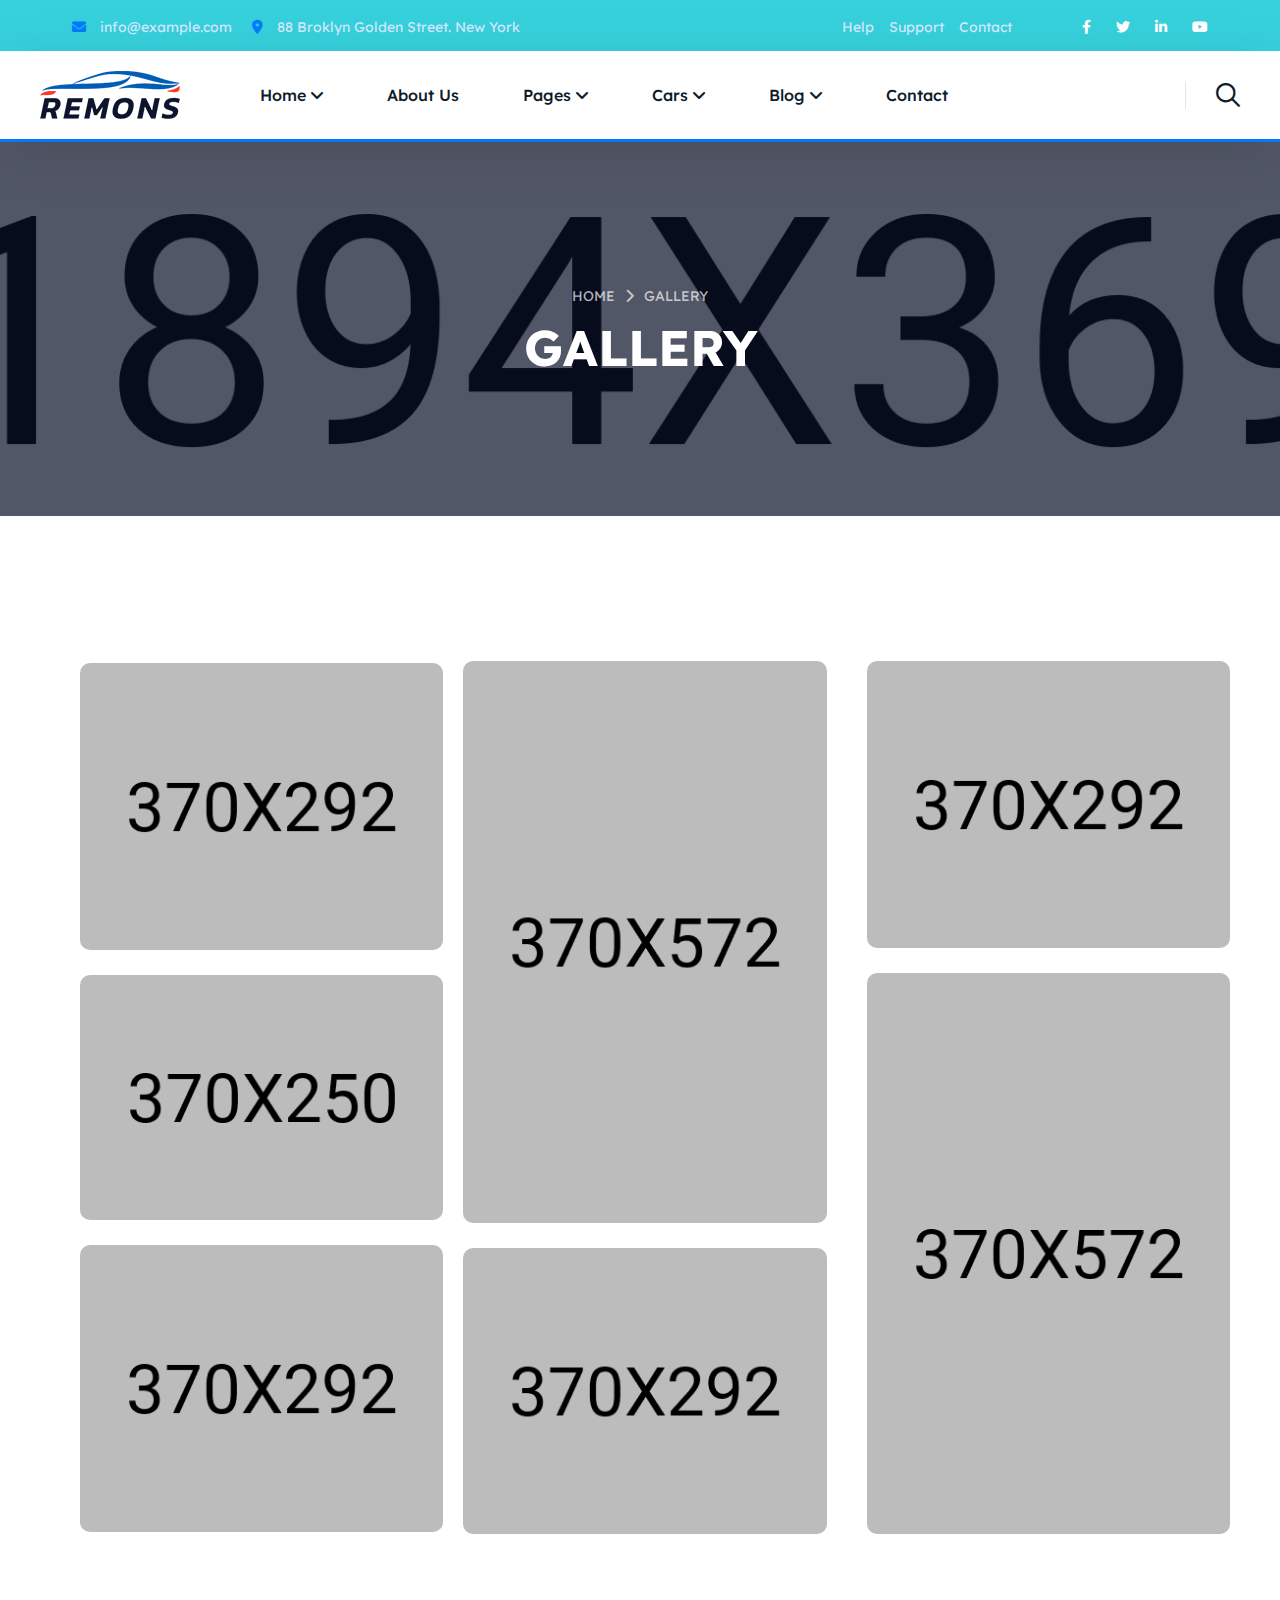
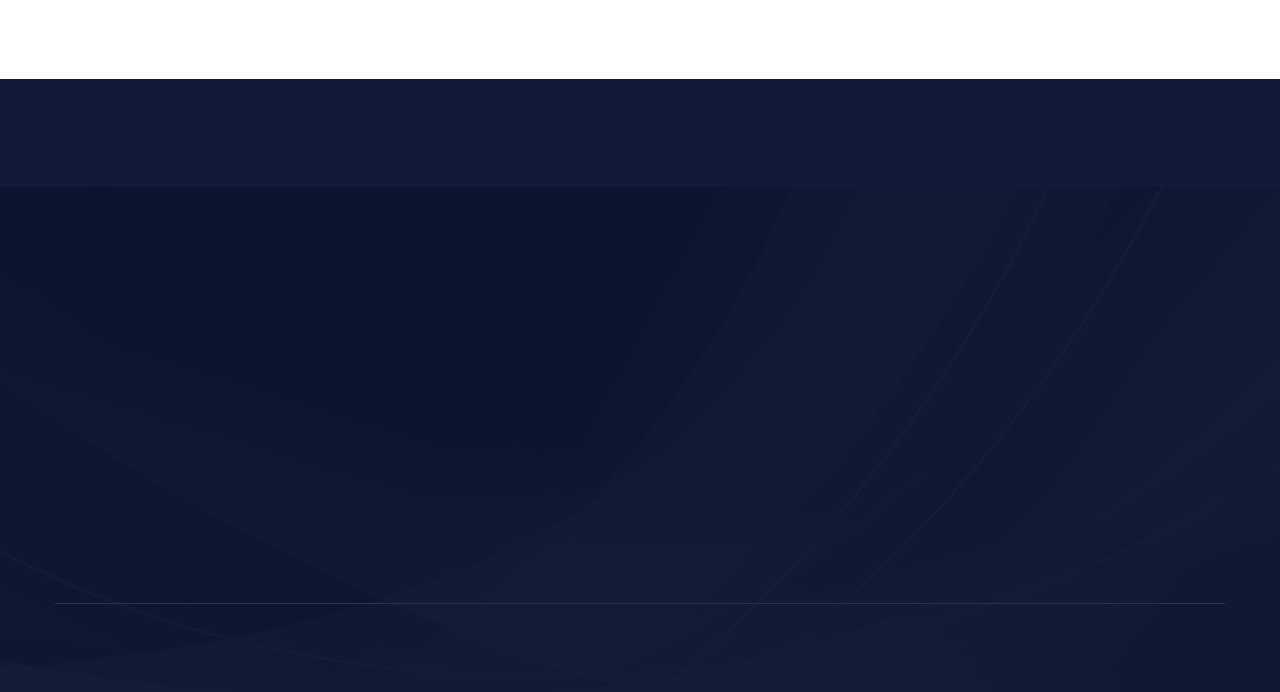
<file: gallery.html>
<!DOCTYPE html>
<html lang="en">
    <!--<< Header Area >>-->
    <head>
        <!-- ========== Meta Tags ========== -->
        <meta charset="UTF-8">
        <meta http-equiv="X-UA-Compatible" content="IE=edge">
        <meta name="viewport" content="width=device-width, initial-scale=1">
        <meta name="author" content="pixydrops">
        <meta name="description" content="Remons - Booking Rental HTML Template">
        <!-- ======== Page title ============ -->
        <title>Remons - Booking Rental HTML Template</title>
        <!--<< Favcion >>-->
        <link rel="shortcut icon" href="assets/img/favicon.png">
        <!--<< Bootstrap min.css >>-->
        <link rel="stylesheet" href="assets/css/bootstrap.min.css">
        <!--<< All Min Css >>-->
        <link rel="stylesheet" href="assets/css/all.min.css">
        <!--<< Animate.css >>-->
        <link rel="stylesheet" href="assets/css/animate.css">
        <!--<< Magnific Popup.css >>-->
        <link rel="stylesheet" href="assets/css/magnific-popup.css">
        <!--<< MeanMenu.css >>-->
        <link rel="stylesheet" href="assets/css/meanmenu.css">
        <!--<< DatePicker.css >>-->
        <link rel="stylesheet" href="assets/css/datepickerboot.css">
        <!--<< Swiper Bundle.css >>-->
        <link rel="stylesheet" href="assets/css/swiper-bundle.min.css">
        <!--<< Nice Select.css >>-->
        <link rel="stylesheet" href="assets/css/nice-select.css">
        <!--<< Main.css >>-->
        <link rel="stylesheet" href="assets/css/main.css">
    </head>
    <body>

        <!-- Preloader Start -->
        <div id="preloader" class="preloader">
            <div class="animation-preloader">
                <div class="spinner">                
                </div>
                <div class="txt-loading">
                    <span data-text-preloader="R" class="letters-loading">
                        R
                    </span>
                    <span data-text-preloader="E" class="letters-loading">
                        E
                    </span>
                    <span data-text-preloader="M" class="letters-loading">
                        M
                    </span>
                    <span data-text-preloader="O" class="letters-loading">
                        O
                    </span>
                    <span data-text-preloader="N" class="letters-loading">
                        N
                    </span>
                    <span data-text-preloader="S" class="letters-loading">
                        S
                    </span>
                </div>
                <p class="text-center">Loading</p>
            </div>
            <div class="loader">
                <div class="row">
                    <div class="col-3 loader-section section-left">
                        <div class="bg"></div>
                    </div>
                    <div class="col-3 loader-section section-left">
                        <div class="bg"></div>
                    </div>
                    <div class="col-3 loader-section section-right">
                        <div class="bg"></div>
                    </div>
                    <div class="col-3 loader-section section-right">
                        <div class="bg"></div>
                    </div>
                </div>
            </div>
        </div>

        <!-- Back To Top Start -->
        <div class="scroll-up">
            <svg class="scroll-circle svg-content" width="100%" height="100%" viewBox="-1 -1 102 102">
                <path d="M50,1 a49,49 0 0,1 0,98 a49,49 0 0,1 0,-98" />
            </svg>
        </div>

           <!-- Offcanvas Area Start -->
           <div class="fix-area">
            <div class="offcanvas__info">
                <div class="offcanvas__wrapper">
                    <div class="offcanvas__content">
                        <div class="offcanvas__top mb-5 d-flex justify-content-between align-items-center">
                            <div class="offcanvas__logo">
                                <a href="index.html">
                                    <img src="assets/img/logo/black-logo.svg" alt="logo-img">
                                </a>
                            </div>
                            <div class="offcanvas__close">
                                <button>
                                <i class="fas fa-times"></i>
                                </button>
                            </div>
                        </div>
                        <p class="text d-none d-xl-block">
                            Nullam dignissim, ante scelerisque the  is euismod fermentum odio sem semper the is erat, a feugiat leo urna eget eros. Duis Aenean a imperdiet risus.
                        </p>
                        <div class="mobile-menu fix mb-3"></div>
                        <div class="offcanvas__contact">
                            <h4>Contact Info</h4>
                            <ul>
                                <li class="d-flex align-items-center">
                                    <div class="offcanvas__contact-icon">
                                        <i class="fal fa-map-marker-alt"></i>
                                    </div>
                                    <div class="offcanvas__contact-text">
                                        <a target="_blank" href="#">Main Street, Melbourne, Australia</a>
                                    </div>
                                </li>
                                <li class="d-flex align-items-center">
                                    <div class="offcanvas__contact-icon mr-15">
                                        <i class="fal fa-envelope"></i>
                                    </div>
                                    <div class="offcanvas__contact-text">
                                        <a href="mailto:info@example.com"><span class="mailto:info@example.com">info@example.com</span></a>
                                    </div>
                                </li>
                                <li class="d-flex align-items-center">
                                    <div class="offcanvas__contact-icon mr-15">
                                        <i class="fal fa-clock"></i>
                                    </div>
                                    <div class="offcanvas__contact-text">
                                        <a target="_blank" href="#">Mod-friday, 09am -05pm</a>
                                    </div>
                                </li>
                                <li class="d-flex align-items-center">
                                    <div class="offcanvas__contact-icon mr-15">
                                        <i class="far fa-phone"></i>
                                    </div>
                                    <div class="offcanvas__contact-text">
                                        <a href="tel:+11002345909">+11002345909</a>
                                    </div>
                                </li>
                            </ul>
                            <div class="header-button mt-4">
                                <a href="contact.html" class="theme-btn text-center">
                                    <span>Get A Quote<i class="fa-solid fa-arrow-right-long"></i></span>
                                </a>
                            </div>
                            <div class="social-icon d-flex align-items-center">
                                <a href="#"><i class="fab fa-facebook-f"></i></a>
                                <a href="#"><i class="fab fa-twitter"></i></a>
                                <a href="#"><i class="fab fa-youtube"></i></a>
                                <a href="#"><i class="fab fa-linkedin-in"></i></a>
                            </div>
                        </div>
                    </div>
                </div>
            </div>
        </div>
        <div class="offcanvas__overlay"></div>

        <!-- Header Top Section Start -->
        <div class="header-top-section">
            <div class="container-fluid">
                <div class="header-top-wrapper">
                    <ul class="contact-list">
                        <li>
                            <i class="fas fa-envelope"></i>
                            <a href="mailto:info@example.com" class="link">info@example.com</a>
                        </li>
                        <li>
                            <i class="fas fa-map-marker-alt"></i>
                            88 Broklyn Golden Street. New York
                        </li>
                    </ul>
                    <div class="header-top-right">
                        <ul class="top-list">
                            <li><a href="contact.html">Help</a></li>
                            <li><a href="contact.html">Support</a></li>
                            <li><a href="contact.html">Contact</a></li>
                        </ul>
                        <div class="social-icon d-flex align-items-center">
                            <a href="#"><i class="fab fa-facebook-f"></i></a>
                            <a href="#"><i class="fab fa-twitter"></i></a>
                            <a href="#"><i class="fa-brands fa-linkedin-in"></i></a>
                            <a href="#"><i class="fa-brands fa-youtube"></i></a>
                        </div>
                    </div>
                </div>
            </div>
        </div>

        <!-- Header Section Start -->
        <header id="header-sticky" class="header-1">
            <div class="container-fluid">
                <div class="mega-menu-wrapper">
                    <div class="header-main">
                        <div class="header-left">
                            <div class="logo">
                                <a href="index.html" class="header-logo">
                                    <img src="assets/img/logo/black-logo.svg" alt="logo-img">
                                </a>
                            </div>
                            <div class="mean__menu-wrapper">
                                <div class="main-menu">
                                    <nav id="mobile-menu">
                                        <ul>
                                            <li class="has-dropdown active menu-thumb">
                                                <a href="index.html">
                                                Home 
                                                <i class="fas fa-angle-down"></i>
                                                </a>
                                                <ul class="submenu">
                                                    <li><a href="index.html">Home 01</a></li>
                                                    <li><a href="index-2.html">Home 02</a></li>
                                                    <li><a href="index-3.html">Home 03</a></li>
                                                </ul>
                                            </li>
                                            <li>
                                                <a href="about.html">About Us</a>
                                            </li>
                                            <li class="has-dropdown">
                                                <a href="news.html">
                                                    Pages
                                                    <i class="fas fa-angle-down"></i>
                                                </a>
                                                <ul class="submenu">
                                                    <li><a href="gallery.html">Gallery</a></li>
                                                    <li><a href="faq.html">Faq's</a></li>
                                                </ul>
                                            </li>
                                            <li>
                                                <a href="program-details.html">
                                                    Cars
                                                    <i class="fas fa-angle-down"></i>
                                                </a>
                                                <ul class="submenu">
                                                    <li><a href="car-grid.html">Car Grid</a></li>
                                                    <li><a href="car-list.html">Car List</a></li>
                                                    <li><a href="car-list-sidebar.html">Car Sidebar</a></li>
                                                    <li><a href="car-details.html">Car Details</a></li>
                                                </ul>
                                            </li>
                                            <li>
                                                <a href="news.html">
                                                    Blog
                                                    <i class="fas fa-angle-down"></i>
                                                </a>
                                                <ul class="submenu">
                                                    <li><a href="news.html">Blog</a></li>
                                                    <li><a href="news-details.html">Blog Details</a></li>
                                                </ul>
                                            </li>
                                            <li>
                                                <a href="contact.html">Contact</a>
                                            </li>
                                        </ul>
                                    </nav>
                                </div>
                            </div>
                        </div>
                        <div class="header-right d-flex justify-content-end align-items-center">
                            <div class="icon-items">
                                <div class="icon">
                                    <i class="fas fa-phone-alt"></i>
                                </div>
                                <div class="content">
                                    <p>Call Anytime</p>
                                    <h6><a href="tel:+9288009850">+92 (8800) - 9850</a></h6>
                                </div>
                            </div>
                            <a href="#0" class="search-trigger search-icon"><i class="fa-regular fa-magnifying-glass"></i></a>
                            <div class="header-button">
                                <a href="car-details.html" class="header-btn">
                                    Find a Car
                                </a>
                            </div>
                            <div class="header__hamburger d-xl-none my-auto">
                                <div class="sidebar__toggle">
                                    <i class="fas fa-bars"></i>
                                </div>
                            </div>
                        </div>
                    </div>
                </div>
            </div>
        </header>

        <!-- Search Area Start -->
        <div class="search-wrap">
            <div class="search-inner">
                <i class="fas fa-times search-close" id="search-close"></i>
                <div class="search-cell">
                    <form method="get">
                        <div class="search-field-holder">
                            <input type="search" class="main-search-input" placeholder="Search...">
                        </div>
                    </form>
                </div>
            </div>
        </div>

        <!--<< Breadcrumb Section Start >>-->
        <div class="breadcrumb-wrapper bg-cover" style="background-image: url('assets/img/bg-header-banner.jpg');">
            <div class="container">
                <div class="page-heading">
                    <ul class="breadcrumb-items wow fadeInUp" data-wow-delay=".3s">
                        <li>
                            <a href="index.html">
                                Home
                            </a>
                        </li>
                        <li>
                            <i class="fas fa-chevron-right"></i>
                        </li>
                        <li>
                            Gallery
                        </li>
                    </ul>
                    <h1 class="wow fadeInUp" data-wow-delay=".5s">Gallery</h1>
                </div>
            </div>
        </div>

        <!--<< Gallery Section Start >>-->
        <div class="gallery-section-3 fix section-padding">
            <div class="container">
                <div class="galley-wrapper-2">
                    <div class="gallery-items">
                        <div class="g-items">
                            <img src="assets/img/gallery/g-14.jpg" alt="ga-img">
                            <div class="icon-box">
                                <a href="assets/img/gallery/g-14.jpg" class="icon img-popup-2">
                                    <i class="fa-solid fa-plus"></i>
                                </a>
                            </div>
                            <div class="mask"></div>
                            <div class="mask-second"></div>
                        </div>
                        <div class="g-items">
                            <img src="assets/img/gallery/g-15.jpg" alt="ga-img">
                            <div class="icon-box">
                                <a href="assets/img/gallery/g-15.jpg" class="icon img-popup-2">
                                    <i class="fa-solid fa-plus"></i>
                                </a>
                            </div>
                            <div class="mask"></div>
                            <div class="mask-second"></div>
                        </div>
                        <div class="g-items">
                            <img src="assets/img/gallery/g-16.jpg" alt="ga-img">
                            <div class="icon-box">
                                <a href="assets/img/gallery/g-16.jpg" class="icon img-popup-2">
                                    <i class="fa-solid fa-plus"></i>
                                </a>
                            </div>
                            <div class="mask"></div>
                            <div class="mask-second"></div>
                        </div>
                    </div>
                    <div class="gallery-items gallery-items-two">
                        <div class="g-items">
                            <img src="assets/img/gallery/g-17.jpg" alt="ga-img">
                            <div class="icon-box">
                                <a href="assets/img/gallery/g-17.jpg" class="icon img-popup-2">
                                    <i class="fa-solid fa-plus"></i>
                                </a>
                            </div>
                            <div class="mask"></div>
                            <div class="mask-second"></div>
                        </div>
                        <div class="g-items">
                            <img src="assets/img/gallery/g-18.jpg" alt="ga-img">
                            <div class="icon-box">
                                <a href="assets/img/gallery/g-18.jpg" class="icon img-popup-2">
                                    <i class="fa-solid fa-plus"></i>
                                </a>
                            </div>
                            <div class="mask"></div>
                            <div class="mask-second"></div>
                        </div>
                    </div>
                    <div class="gallery-items gallery-items-three">
                        <div class="g-items">
                            <img src="assets/img/gallery/g-19.jpg" alt="ga-img">
                            <div class="icon-box">
                                <a href="assets/img/gallery/g-19.jpg" class="icon img-popup-2">
                                    <i class="fa-solid fa-plus"></i>
                                </a>
                            </div>
                            <div class="mask"></div>
                            <div class="mask-second"></div>
                        </div>
                        <div class="g-items">
                            <img src="assets/img/gallery/g-20.jpg" alt="ga-img">
                            <div class="icon-box">
                                <a href="assets/img/gallery/g-20.jpg" class="icon img-popup-2">
                                    <i class="fa-solid fa-plus"></i>
                                </a>
                            </div>
                            <div class="mask"></div>
                            <div class="mask-second"></div>
                        </div>
                    </div>
                </div>
            </div>
        </div>
        

        <!-- Cta Cheap Rental Section Start -->
        <section class="cta-cheap-rental-section">
            <div class="container">
                <div class="cta-cheap-rental">
                    <div class="cta-cheap-rental-left wow fadeInUp" data-wow-delay="
                    .3s">
                        <div class="logo-thumb">
                            <a href="index.html">
                                <img src="assets/img/logo/white-logo.svg" alt="logo-img">
                            </a>
                        </div>
                        <h4 class="text-white">Save big with our cheap car rental</h4>
                    </div>
                    <div class="social-icon d-flex align-items-center wow fadeInUp" data-wow-delay="
                    .5s">
                        <a href="#"><i class="fab fa-facebook-f"></i></a>
                        <a href="#"><i class="fab fa-twitter"></i></a>
                        <a href="#"><i class="fa-brands fa-linkedin-in"></i></a>
                        <a href="#"><i class="fa-brands fa-youtube"></i></a>
                    </div>
                </div>
            </div>
        </section>

       <!-- Footer Section Start -->
        <footer class="footer-section fix">
            <div class="container">
                <div class="footer-widgets-wrapper">
                    <div class="row justify-content-between">
                        <div class="col-xl-3 col-lg-4 col-md-6 wow fadeInUp" data-wow-delay=".2s">
                            <div class="single-footer-widget shape-map">
                                <div class="widget-head">
                                    <h4>Contact</h4>
                                </div>
                                <div class="footer-content">
                                    <p>
                                        66 Road Broklyn Golden Street, 600
                                        New York, USA 
                                    </p>
                                    <ul class="contact-info">
                                        <li>
                                            <i class="fa-regular fa-envelope"></i>
                                            <a href="mailto:needhelp@company.com">needhelp@company.com</a>
                                        </li>
                                        <li>
                                            <i class="fa-solid fa-phone-volume"></i>
                                            <a href="tel:926668880000">+92 (666) 888 0000</a>
                                        </li>
                                    </ul>
                                </div>
                            </div>
                        </div>
                        <div class="col-xl-2 col-lg-4 col-md-6 wow fadeInUp" data-wow-delay=".4s">
                            <div class="single-footer-widget">
                                <div class="widget-head">
                                    <h4>Contact</h4>
                                </div>
                                <ul class="list-items">
                                    <li>
                                        <a href="about.html"> 
                                            About Us
                                        </a>
                                    </li>
                                    <li>
                                        <a href="car-details.html">
                                            New Cars
                                        </a>
                                    </li>
                                    <li>
                                        <a href="news-details.html">
                                            Latest News
                                        </a>
                                    </li>
                                    <li>
                                        <a href="gallery.html">
                                            Gallery
                                        </a>
                                    </li>
                                    <li>
                                        <a href="contact.html">
                                            Contact
                                        </a>
                                    </li>
                                </ul>
                            </div>
                        </div>
                        <div class="col-xl-3 col-lg-4 col-md-6 wow fadeInUp" data-wow-delay=".6s">
                            <div class="single-footer-widget">
                                <div class="widget-head">
                                    <h4>Gallery</h4>
                                </div>
                                <div class="footer-gallery">
                                    <div class="gallery-wrap">
                                        <div class="gallery-item">
                                            <div class="thumb">
                                                <a href="assets/img/footer/gallery-1.jpg" class="img-popup">
                                                    <img src="assets/img/footer/gallery-1.jpg" alt="gallery-img">
                                                    <div class="icon">
                                                        <i class="far fa-plus"></i>
                                                    </div>
                                                </a>
                                            </div>
                                            <div class="thumb">
                                                <a href="assets/img/footer/gallery-2.jpg" class="img-popup">
                                                    <img src="assets/img/footer/gallery-2.jpg" alt="gallery-img">
                                                    <div class="icon">
                                                        <i class="far fa-plus"></i>
                                                    </div>
                                                </a>
                                            </div>
                                            <div class="thumb">
                                                <a href="assets/img/footer/gallery-3.jpg" class="img-popup">
                                                    <img src="assets/img/footer/gallery-3.jpg" alt="gallery-img">
                                                    <div class="icon">
                                                        <i class="far fa-plus"></i>
                                                    </div>
                                                </a>
                                            </div>
                                        </div>
                                        <div class="gallery-item">
                                            <div class="thumb">
                                                <a href="assets/img/footer/gallery-4.jpg" class="img-popup">
                                                    <img src="assets/img/footer/gallery-4.jpg" alt="gallery-img">
                                                    <div class="icon">
                                                        <i class="far fa-plus"></i>
                                                    </div>
                                                </a>
                                            </div>
                                            <div class="thumb">
                                                <a href="assets/img/footer/gallery-5.jpg" class="img-popup">
                                                    <img src="assets/img/footer/gallery-5.jpg" alt="gallery-img">
                                                    <div class="icon">
                                                        <i class="far fa-plus"></i>
                                                    </div>
                                                </a>
                                            </div>
                                            <div class="thumb">
                                                <a href="assets/img/footer/gallery-6.jpg" class="img-popup">
                                                    <img src="assets/img/footer/gallery-6.jpg" alt="gallery-img">
                                                    <div class="icon">
                                                        <i class="far fa-plus"></i>
                                                    </div>
                                                </a>
                                            </div>
                                        </div>
                                    </div>
                                </div>
                            </div>
                        </div>
                        <div class="col-xl-3 col-lg-4 col-md-6 wow fadeInUp" data-wow-delay=".8s">
                            <div class="single-footer-widget">
                                <div class="widget-head">
                                    <h4>Newsletter</h4>
                                </div>
                                <div class="footer-content">
                                    <p>Subscribe our newsletter to get our latest update & news</p>
                                    <div class="footer-input">
                                        <input type="email" id="email2" placeholder="Email address">
                                        <button class="newsletter-btn" type="submit">
                                            <i class="fa-regular fa-paper-plane"></i>
                                        </button>
                                    </div>
                                </div>
                            </div>
                        </div>
                    </div>
                </div>
                <div class="footer-bottom">
                    <div class="footer-wrapper">
                        <p class="wow fadeInUp" data-wow-delay=".4s">
                            © Copyright 2024 by <a href="index.html">Remons.com</a>
                        </p>
                    </div>
                </div>
            </div>
        </footer>
        
        <!--<< All JS Plugins >>-->
        <script src="assets/js/jquery-3.7.1.min.js"></script>
        <!--<< Viewport Js >>-->
        <script src="assets/js/viewport.jquery.js"></script>
        <!--<< Bootstrap Js >>-->
        <script src="assets/js/bootstrap.bundle.min.js"></script>
        <!--<< Nice Select Js >>-->
        <script src="assets/js/jquery.nice-select.min.js"></script>
        <!--<< Waypoints Js >>-->
        <script src="assets/js/jquery.waypoints.js"></script>
        <!--<< Counterup Js >>-->
        <script src="assets/js/jquery.counterup.min.js"></script>
        <!--<< Datepicker Js >>-->
        <script src="assets/js/bootstrap-datepicker.js"></script>
        <!--<< Swiper Slider Js >>-->
        <script src="assets/js/swiper-bundle.min.js"></script>
        <!--<< MeanMenu Js >>-->
        <script src="assets/js/jquery.meanmenu.min.js"></script>
        <!--<< Magnific Popup Js >>-->
        <script src="assets/js/jquery.magnific-popup.min.js"></script>
        <!--<< GSAP Animation Js >>-->
        <script src="assets/js/animation.js"></script>
        <!--<< Wow Animation Js >>-->
        <script src="assets/js/wow.min.js"></script>
        <!--<< Main.js >>-->
        <script src="assets/js/main.js"></script>
    </body>
</html>
</file>
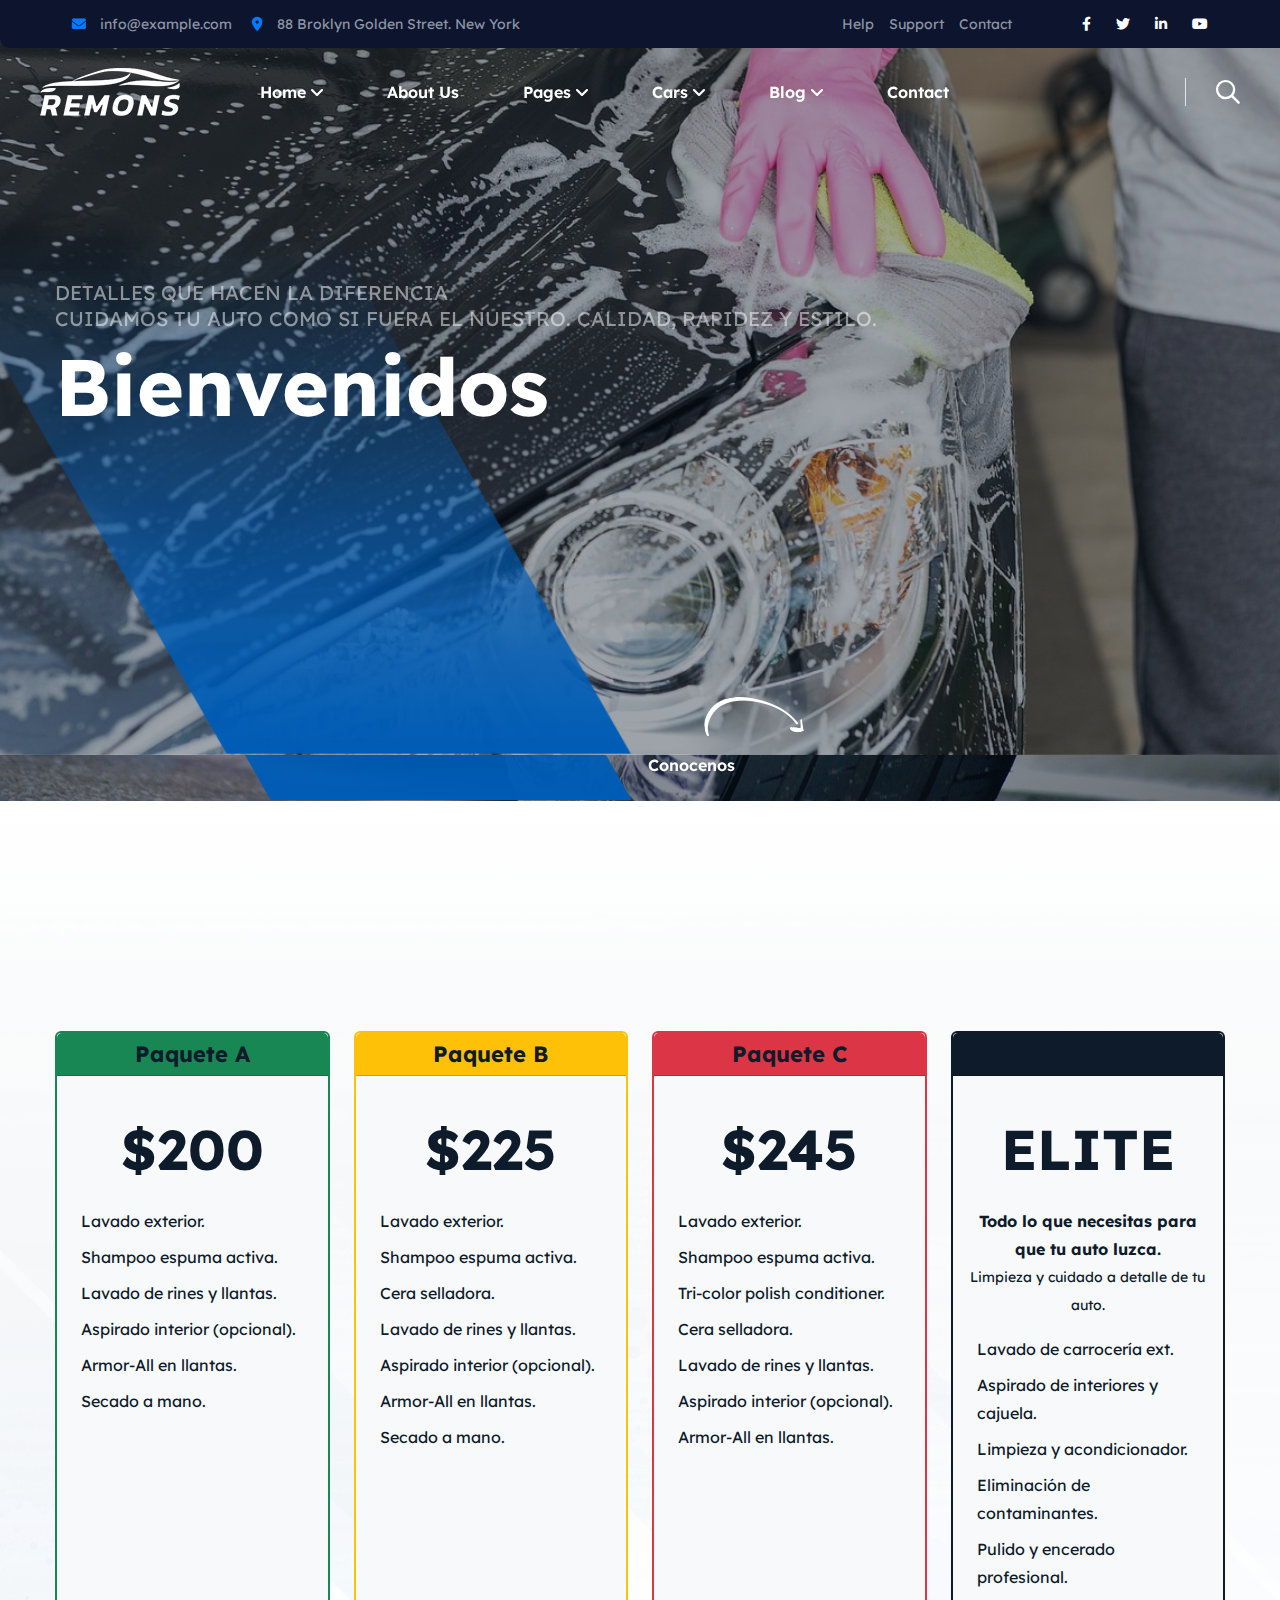
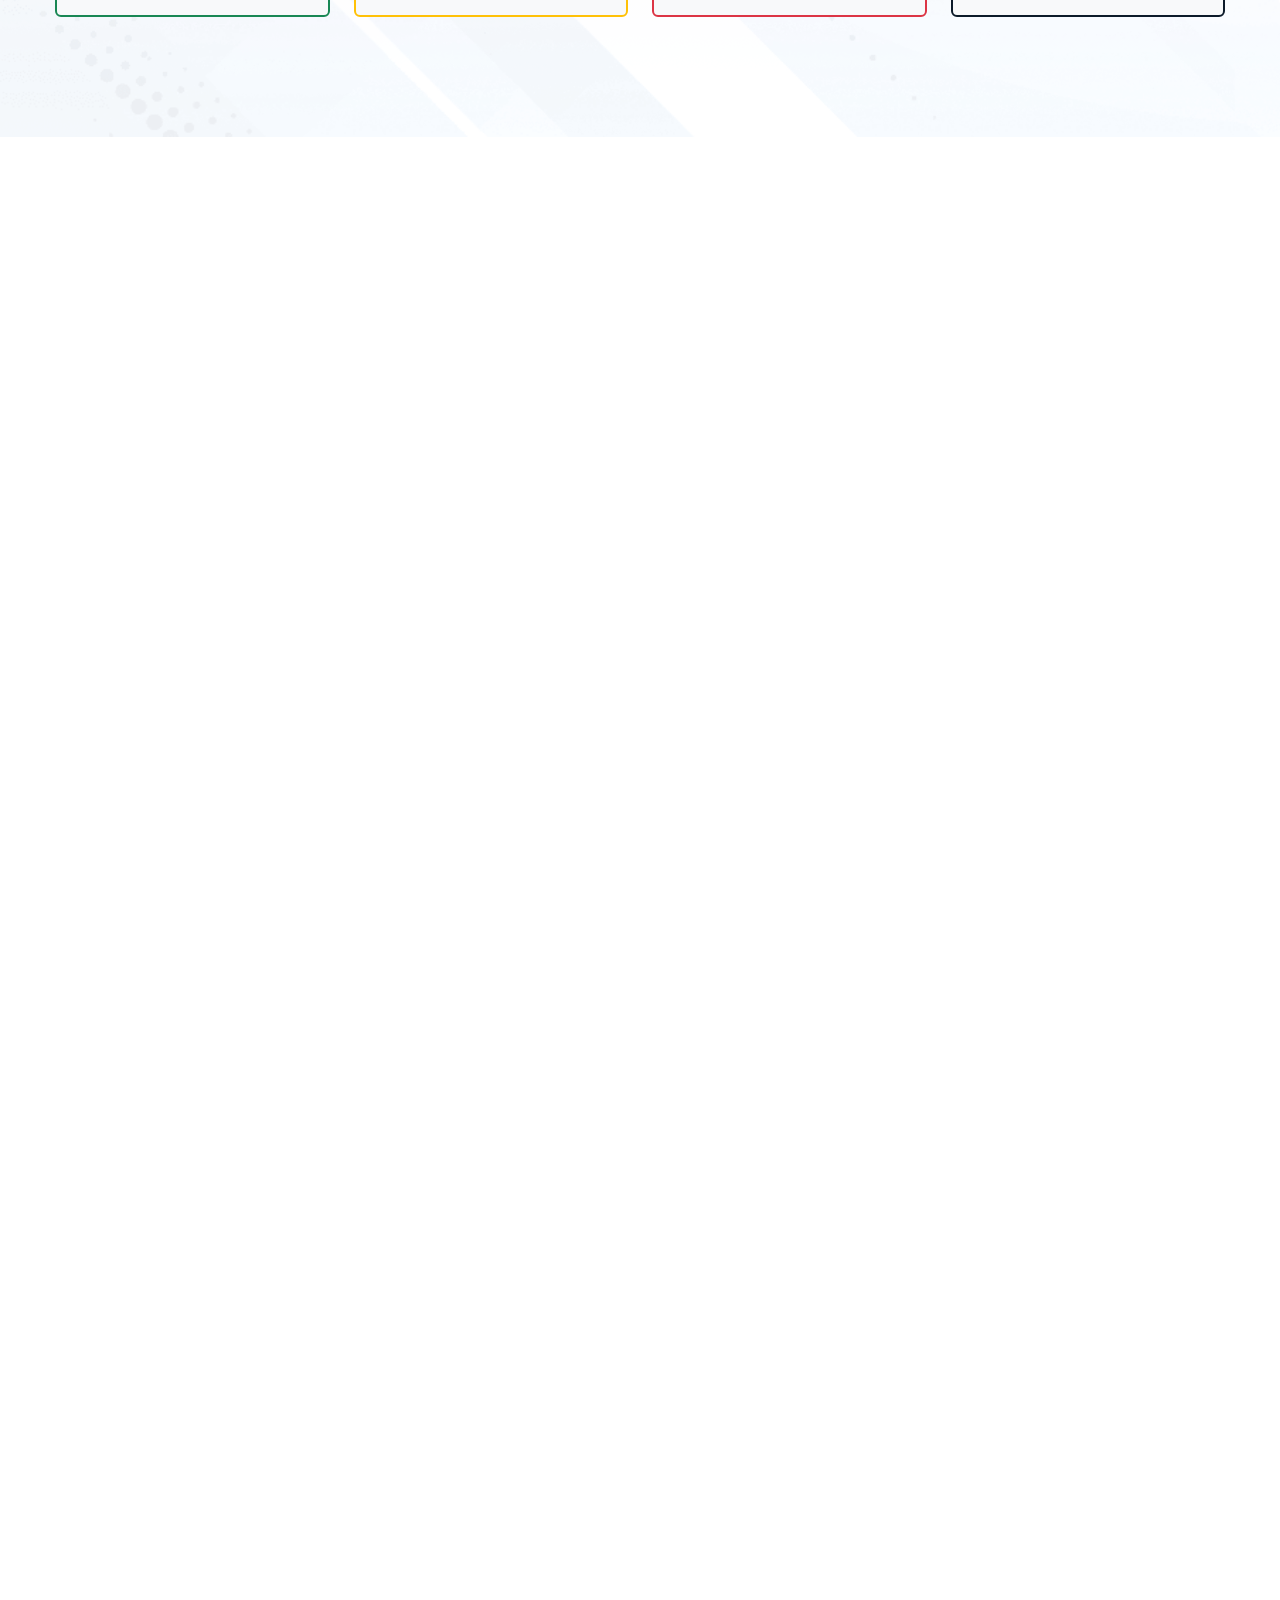
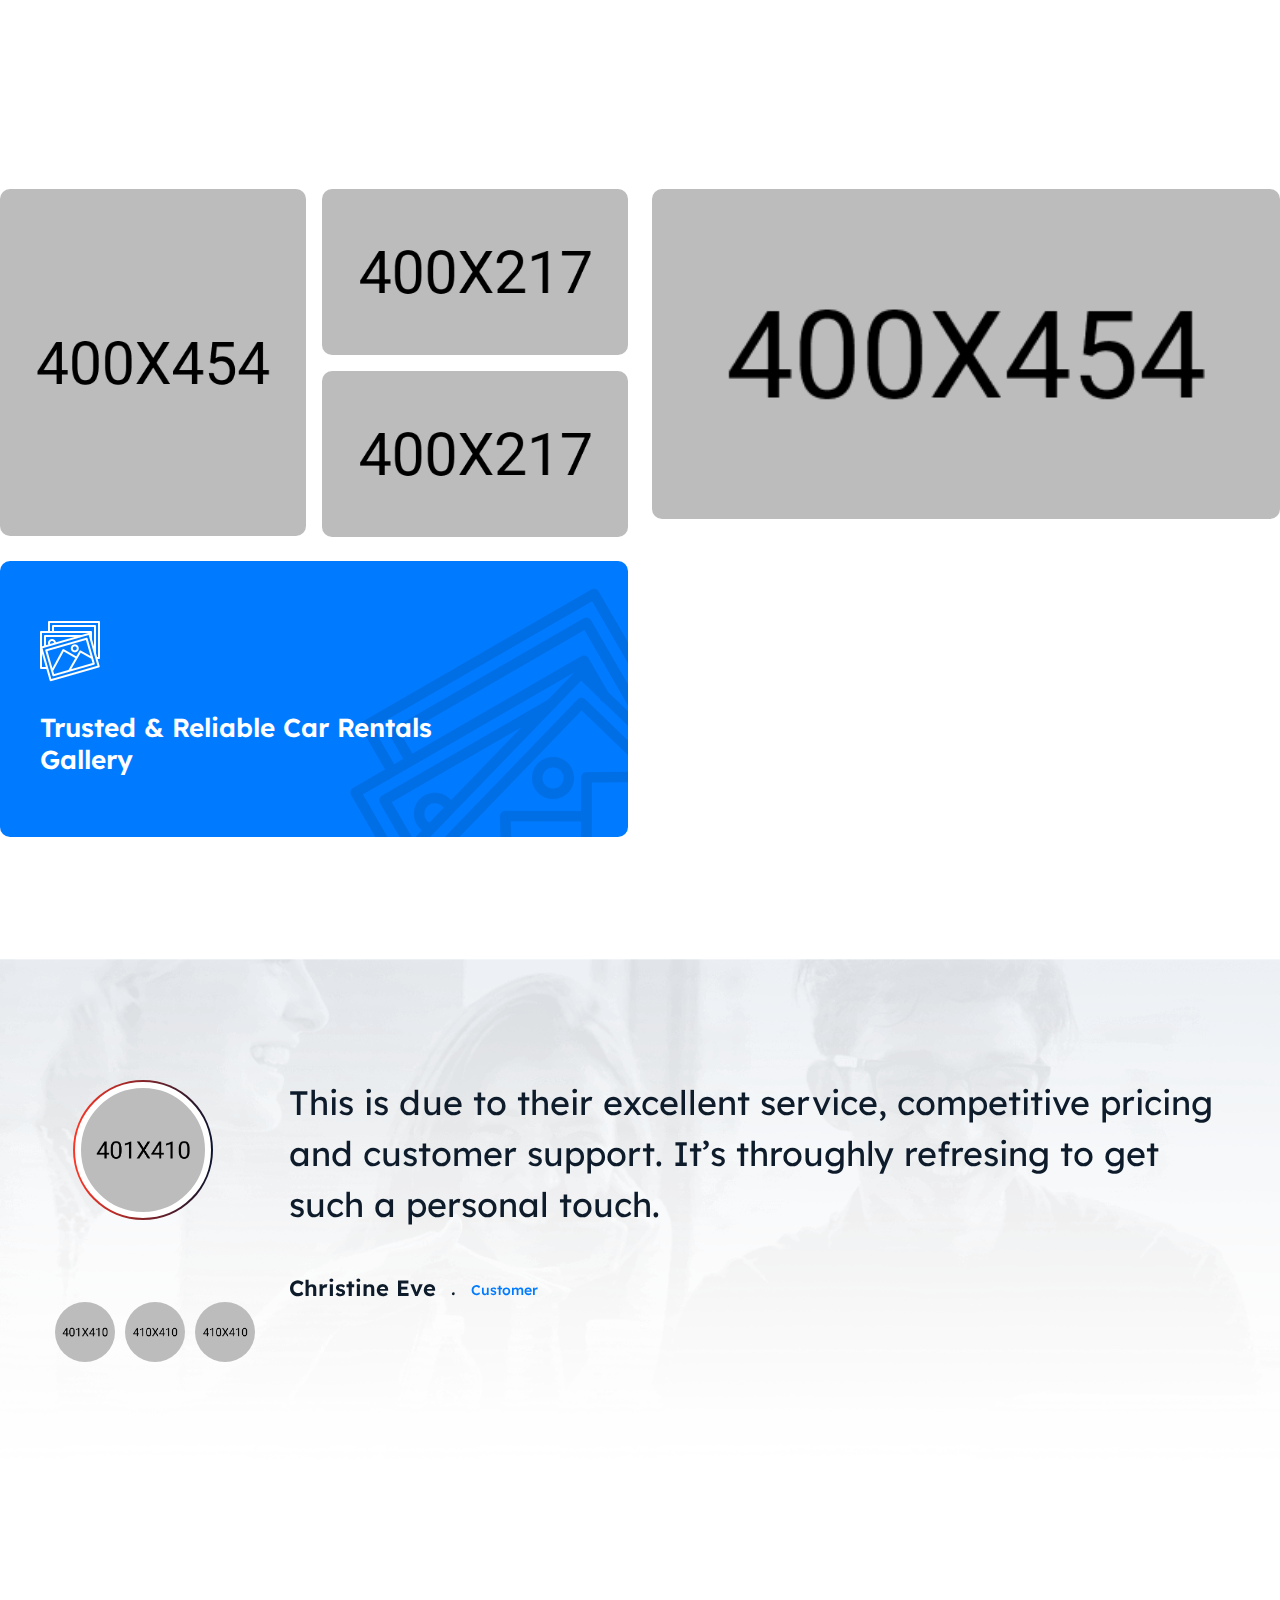
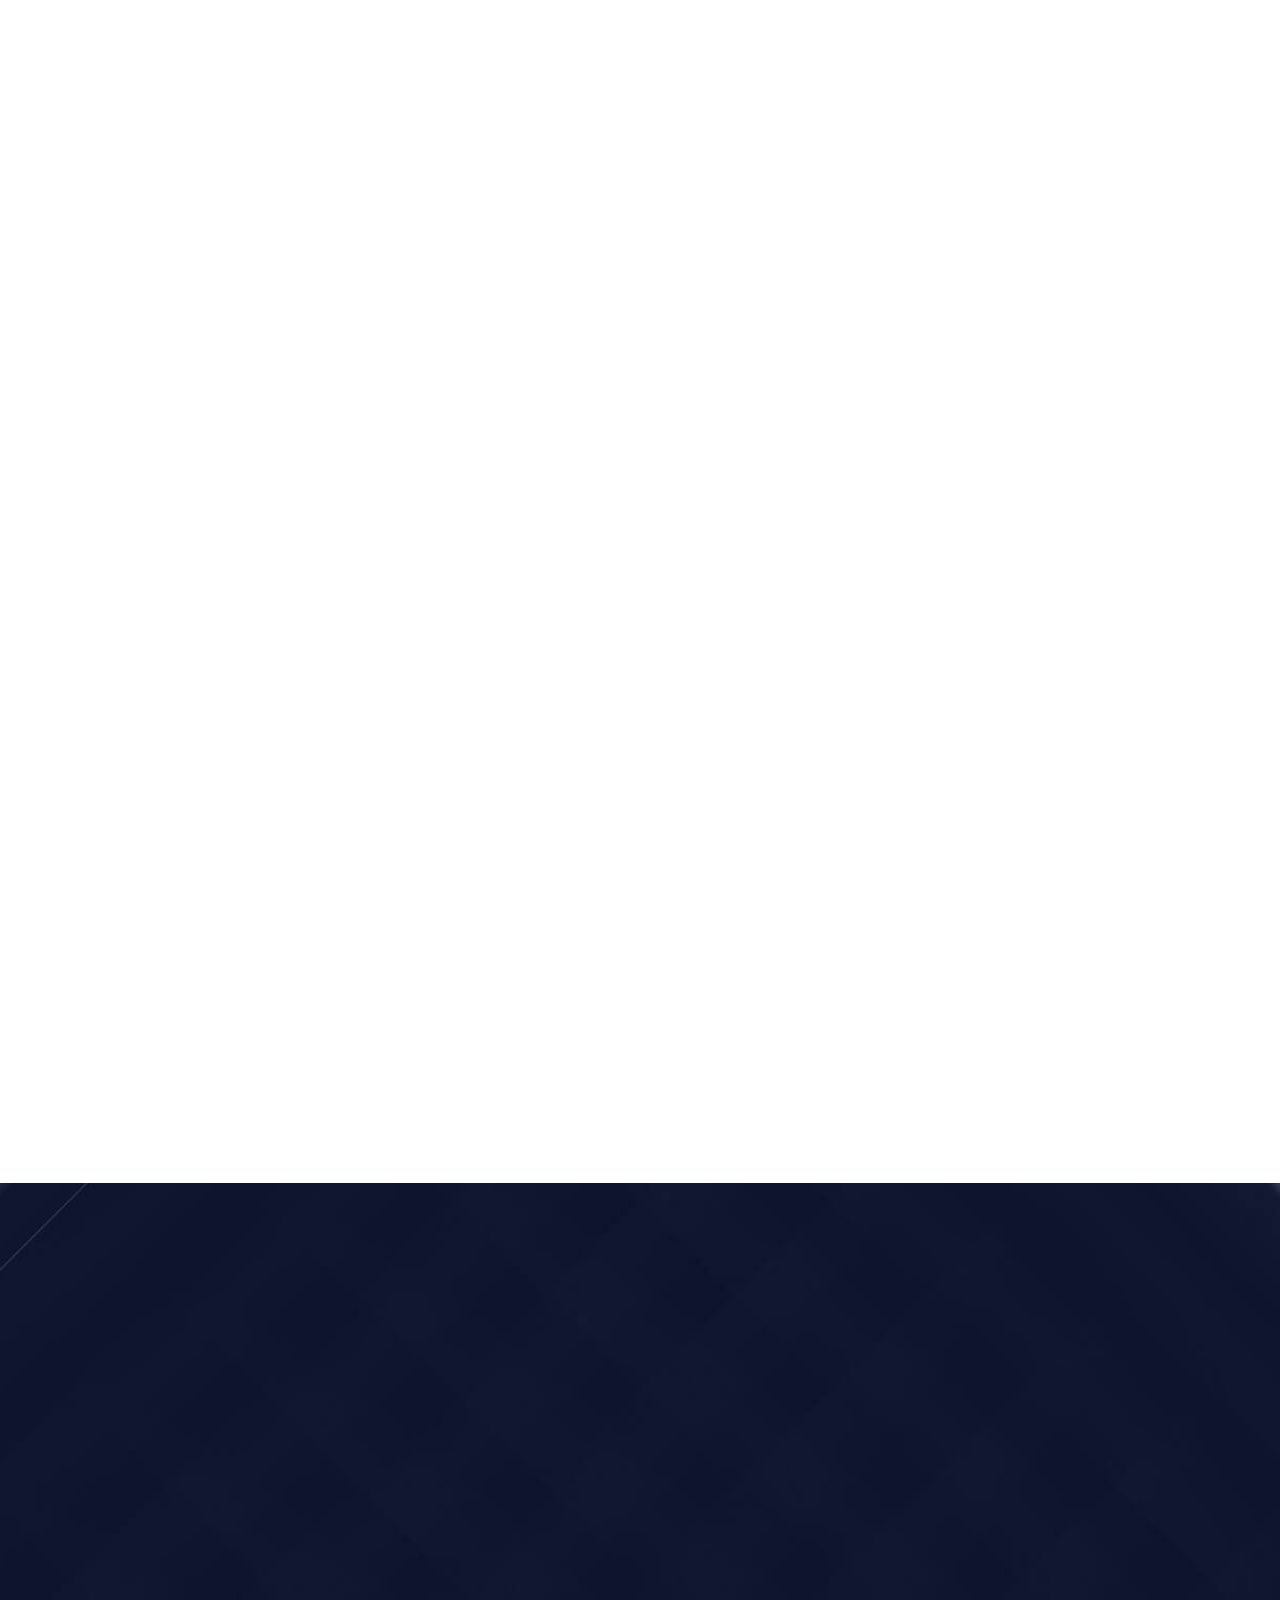
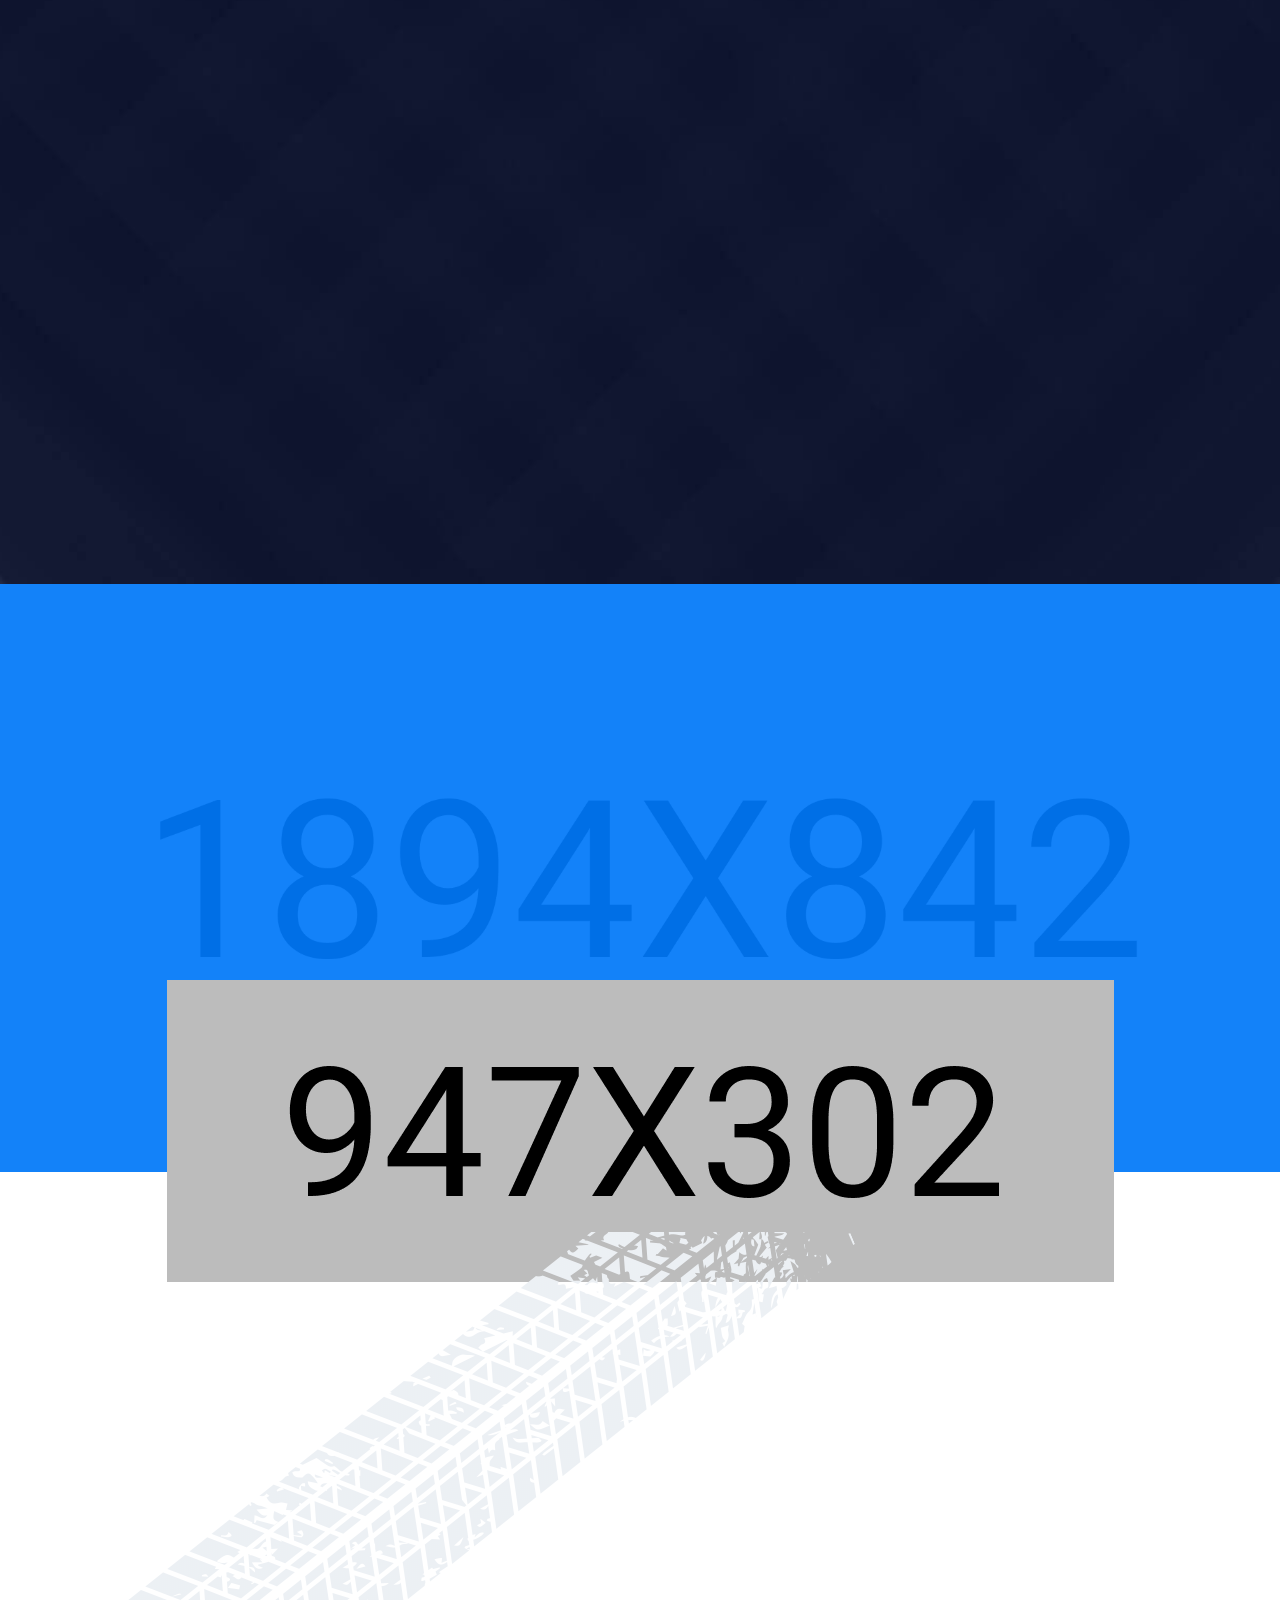
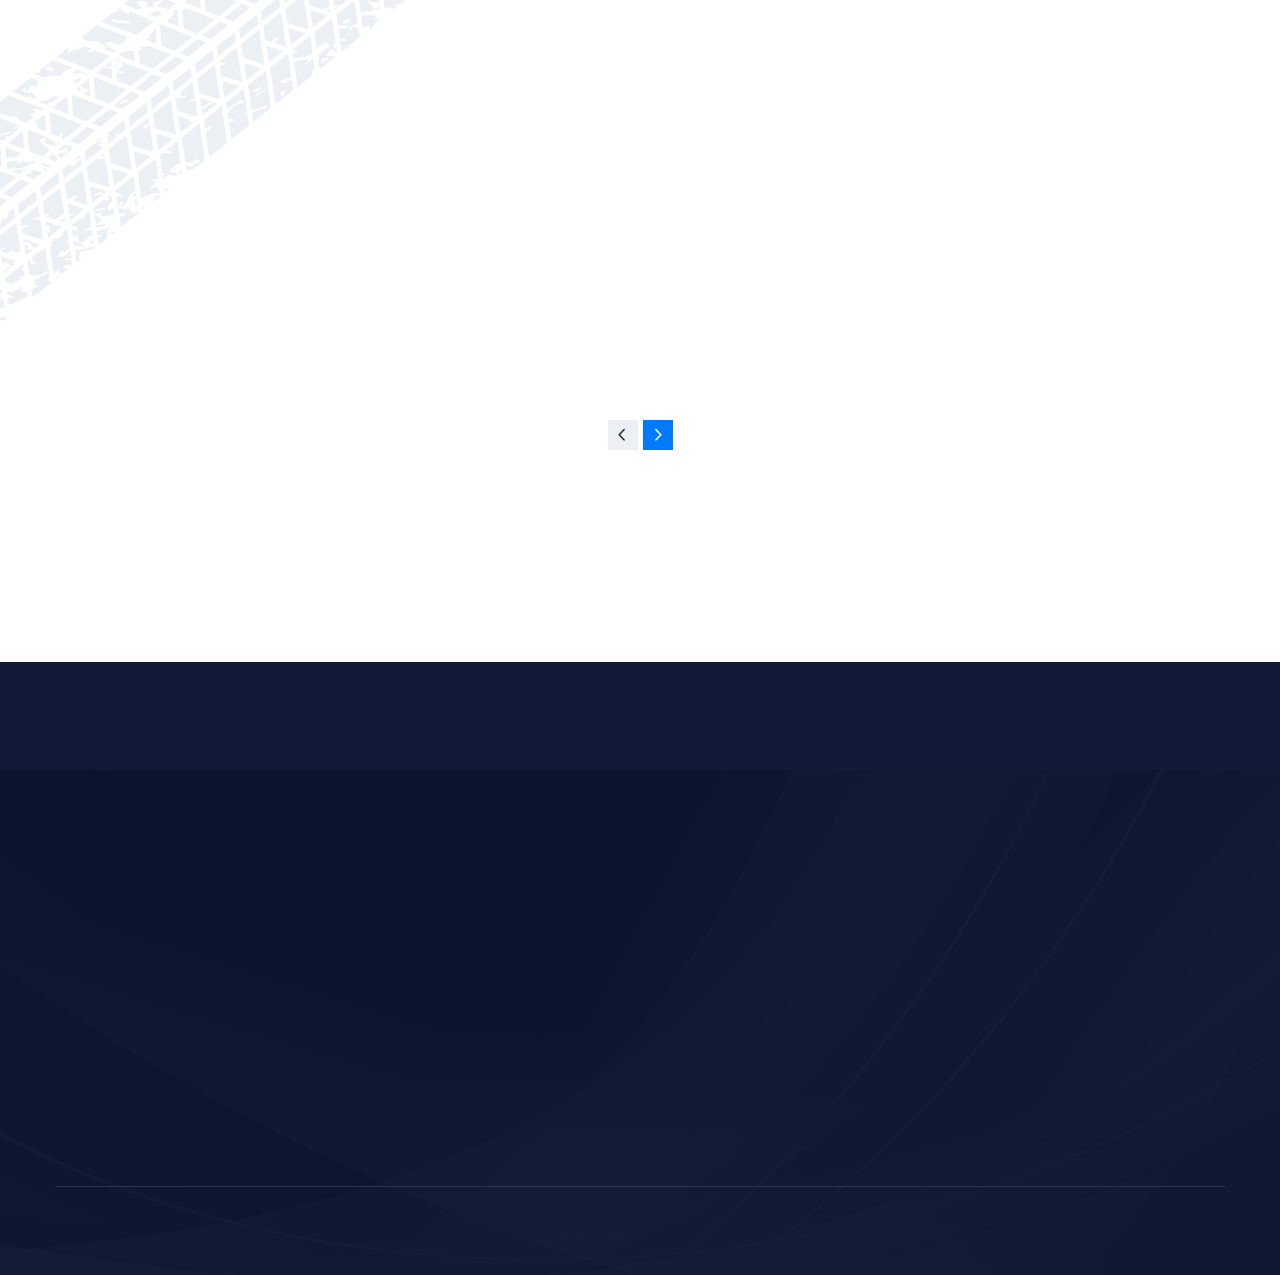
<file: index-3 copy.html>
<!DOCTYPE html>
<html lang="en">
<!--<< Header Area >>-->

<head>
    <!-- ========== Meta Tags ========== -->
    <meta charset="UTF-8">
    <meta http-equiv="X-UA-Compatible" content="IE=edge">
    <meta name="viewport" content="width=device-width, initial-scale=1">
    <meta name="author" content="pixydrops">
    <meta name="description" content="{compañia} - Booking Rental HTML Template">
    <!-- ======== Page title ============ -->
    <title>{compañia} - Booking Rental HTML Template</title>
    <!--<< Favcion >>-->
    <link rel="shortcut icon" href="assets/img/favicon.png">
    <!--<< Bootstrap min.css >>-->
    <link rel="stylesheet" href="assets/css/bootstrap.min.css">
    <!--<< All Min Css >>-->
    <link rel="stylesheet" href="assets/css/all.min.css">
    <!--<< Animate.css >>-->
    <link rel="stylesheet" href="assets/css/animate.css">
    <!--<< Magnific Popup.css >>-->
    <link rel="stylesheet" href="assets/css/magnific-popup.css">
    <!--<< MeanMenu.css >>-->
    <link rel="stylesheet" href="assets/css/meanmenu.css">
    <!--<< DatePicker.css >>-->
    <link rel="stylesheet" href="assets/css/datepickerboot.css">
    <!--<< Swiper Bundle.css >>-->
    <link rel="stylesheet" href="assets/css/swiper-bundle.min.css">
    <!--<< Nice Select.css >>-->
    <link rel="stylesheet" href="assets/css/nice-select.css">
    <!--<< Main.css >>-->
    <link rel="stylesheet" href="assets/css/main.css">
</head>

<body>

    <!-- Preloader Start -->
    <div id="preloader" class="preloader">
        <div class="animation-preloader">
            <div class="spinner">
            </div>
            <div class="txt-loading">
                <span data-text-preloader="R" class="letters-loading">
                    C
                </span>
                <span data-text-preloader="E" class="letters-loading">
                    O
                </span>
                <span data-text-preloader="M" class="letters-loading">
                    M
                </span>
                <span data-text-preloader="O" class="letters-loading">
                    P
                </span>
                <span data-text-preloader="N" class="letters-loading">
                    A
                </span>
                <span data-text-preloader="S" class="letters-loading">
                    Ñ
                </span>
                <span data-text-preloader="S" class="letters-loading">
                    I
                </span>
                <span data-text-preloader="S" class="letters-loading">
                    A
                </span>
            </div>
            <p class="text-center">Chargement</p>
        </div>
        <div class="loader">
            <div class="row">
                <div class="col-3 loader-section section-left">
                    <div class="bg"></div>
                </div>
                <div class="col-3 loader-section section-left">
                    <div class="bg"></div>
                </div>
                <div class="col-3 loader-section section-right">
                    <div class="bg"></div>
                </div>
                <div class="col-3 loader-section section-right">
                    <div class="bg"></div>
                </div>
            </div>
        </div>
    </div>

    <!-- Back To Top Start -->
    <div class="scroll-up">
        <svg class="scroll-circle svg-content" width="100%" height="100%" viewBox="-1 -1 102 102">
            <path d="M50,1 a49,49 0 0,1 0,98 a49,49 0 0,1 0,-98" />
        </svg>
    </div>

    <!-- Offcanvas Area Start -->
    <div class="fix-area">
        <div class="offcanvas__info">
            <div class="offcanvas__wrapper">
                <div class="offcanvas__content">
                    <div class="offcanvas__top mb-5 d-flex justify-content-between align-items-center">
                        <div class="offcanvas__logo">
                            <a href="index.html">
                                <img src="assets/img/logo/black-logo.svg" alt="logo-img">
                            </a>
                        </div>
                        <div class="offcanvas__close">
                            <button>
                                <i class="fas fa-times"></i>
                            </button>
                        </div>
                    </div>
                    <p class="text d-none d-xl-block">
                        Nullam dignissim, ante scelerisque the is euismod fermentum odio sem semper the is erat, a
                        feugiat leo urna eget eros. Duis Aenean a imperdiet risus.
                    </p>
                    <div class="mobile-menu fix mb-3"></div>
                    <div class="offcanvas__contact">
                        <h4>Contact Info</h4>
                        <ul>
                            <li class="d-flex align-items-center">
                                <div class="offcanvas__contact-icon">
                                    <i class="fal fa-map-marker-alt"></i>
                                </div>
                                <div class="offcanvas__contact-text">
                                    <a target="_blank" href="#">Main Street, Melbourne, Australia</a>
                                </div>
                            </li>
                            <li class="d-flex align-items-center">
                                <div class="offcanvas__contact-icon mr-15">
                                    <i class="fal fa-envelope"></i>
                                </div>
                                <div class="offcanvas__contact-text">
                                    <a href="mailto:info@example.com"><span
                                            class="mailto:info@example.com">info@example.com</span></a>
                                </div>
                            </li>
                            <li class="d-flex align-items-center">
                                <div class="offcanvas__contact-icon mr-15">
                                    <i class="fal fa-clock"></i>
                                </div>
                                <div class="offcanvas__contact-text">
                                    <a target="_blank" href="#">Mod-friday, 09am -05pm</a>
                                </div>
                            </li>
                            <li class="d-flex align-items-center">
                                <div class="offcanvas__contact-icon mr-15">
                                    <i class="far fa-phone"></i>
                                </div>
                                <div class="offcanvas__contact-text">
                                    <a href="tel:+11002345909">+11002345909</a>
                                </div>
                            </li>
                        </ul>
                        <div class="header-button mt-4">
                            <a href="contact.html" class="theme-btn text-center">
                                <span>Get A Quote<i class="fa-solid fa-arrow-right-long"></i></span>
                            </a>
                        </div>
                        <div class="social-icon d-flex align-items-center">
                            <a href="#"><i class="fab fa-facebook-f"></i></a>
                            <a href="#"><i class="fab fa-twitter"></i></a>
                            <a href="#"><i class="fab fa-youtube"></i></a>
                            <a href="#"><i class="fab fa-linkedin-in"></i></a>
                        </div>
                    </div>
                </div>
            </div>
        </div>
    </div>
    <div class="offcanvas__overlay"></div>

    <!-- Header Section Start -->
    <header class="header-section">
        <div class="header-top-section style-two">
            <div class="container-fluid">
                <div class="header-top-wrapper style-2">
                    <ul class="contact-list">
                        <li>
                            <i class="fas fa-envelope"></i>
                            <a href="mailto:info@example.com" class="link">info@example.com</a>
                        </li>
                        <li>
                            <i class="fas fa-map-marker-alt"></i>
                            88 Broklyn Golden Street. New York
                        </li>
                    </ul>
                    <div class="header-top-right">
                        <ul class="top-list">
                            <li><a href="contact.html">Help</a></li>
                            <li><a href="contact.html">Support</a></li>
                            <li><a href="contact.html">Contact</a></li>
                        </ul>
                        <div class="social-icon d-flex align-items-center">
                            <a href="#"><i class="fab fa-facebook-f"></i></a>
                            <a href="#"><i class="fab fa-twitter"></i></a>
                            <a href="#"><i class="fa-brands fa-linkedin-in"></i></a>
                            <a href="#"><i class="fa-brands fa-youtube"></i></a>
                        </div>
                    </div>
                </div>
            </div>
        </div>
        <div id="header-sticky" class="header-3">
            <div class="container-fluid">
                <div class="mega-menu-wrapper">
                    <div class="header-main">
                        <div class="header-left">
                            <div class="logo">
                                <a href="index.html" class="header-logo-1">
                                    <img src="assets/img/logo/white-logo-2.svg" alt="logo-img">
                                </a>
                                <a href="index.html" class="header-logo-2">
                                    <img src="assets/img/logo/black-logo.svg" alt="logo-img">
                                </a>
                            </div>
                            <div class="mean__menu-wrapper">
                                <div class="main-menu">
                                    <nav id="mobile-menu">
                                        <ul>
                                            <li class="has-dropdown active menu-thumb">
                                                <a href="index.html">
                                                    Home
                                                    <i class="fas fa-angle-down"></i>
                                                </a>
                                                <ul class="submenu">
                                                    <li><a href="index.html">Home 01</a></li>
                                                    <li><a href="index-2.html">Home 02</a></li>
                                                    <li><a href="index-3.html">Home 03</a></li>
                                                </ul>
                                            </li>
                                            <li>
                                                <a href="about.html">About Us</a>
                                            </li>
                                            <li class="has-dropdown">
                                                <a href="news.html">
                                                    Pages
                                                    <i class="fas fa-angle-down"></i>
                                                </a>
                                                <ul class="submenu">
                                                    <li><a href="gallery.html">Gallery</a></li>
                                                    <li><a href="faq.html">Faq's</a></li>
                                                </ul>
                                            </li>
                                            <li>
                                                <a href="program-details.html">
                                                    Cars
                                                    <i class="fas fa-angle-down"></i>
                                                </a>
                                                <ul class="submenu">
                                                    <li><a href="car-grid.html">Car Grid</a></li>
                                                    <li><a href="car-list.html">Car List</a></li>
                                                    <li><a href="car-list-sidebar.html">Car Sidebar</a></li>
                                                    <li><a href="car-details.html">Car Details</a></li>
                                                </ul>
                                            </li>
                                            <li>
                                                <a href="news.html">
                                                    Blog
                                                    <i class="fas fa-angle-down"></i>
                                                </a>
                                                <ul class="submenu">
                                                    <li><a href="news.html">Blog</a></li>
                                                    <li><a href="news-details.html">Blog Details</a></li>
                                                </ul>
                                            </li>
                                            <li>
                                                <a href="contact.html">Contact</a>
                                            </li>
                                        </ul>
                                    </nav>
                                </div>
                            </div>
                        </div>
                        <div class="header-right d-flex justify-content-end align-items-center">
                            <div class="icon-items">
                                <div class="icon">
                                    <i class="fas fa-phone-alt"></i>
                                </div>
                                <div class="content">
                                    <p>Call Anytime</p>
                                    <h6><a href="tel:+9288009850">+92 (8800) - 9850</a></h6>
                                </div>
                            </div>
                            <a href="#0" class="search-trigger search-icon"><i
                                    class="fa-regular fa-magnifying-glass"></i></a>
                            <div class="header-button">
                                <a href="car-details.html" class="theme-btn">
                                    Find a Car
                                </a>
                            </div>
                            <div class="header__hamburger d-xl-none my-auto">
                                <div class="sidebar__toggle">
                                    <i class="fas fa-bars"></i>
                                </div>
                            </div>
                        </div>
                    </div>
                </div>
            </div>
        </div>
    </header>

    <!-- Search Area Start -->
    <div class="search-wrap">
        <div class="search-inner">
            <i class="fas fa-times search-close" id="search-close"></i>
            <div class="search-cell">
                <form method="get">
                    <div class="search-field-holder">
                        <input type="search" class="main-search-input" placeholder="Search...">
                    </div>
                </form>
            </div>
        </div>
    </div>

    <!-- Hero Section Start -->
    <section class="hero-section hero-3 fix">
        <div class="array-button">
            <button class="image-array-left bg-cover" style="background-image: url('assets/img/bg-slideshow-03.jpg');">
                <i class="fa-solid fa-chevron-left"></i>
            </button>
            <button class="image-array-right bg-cover" style="background-image: url('assets/img/bg-slideshow-03.jpg');">
                <i class="fa-solid fa-chevron-right"></i>
            </button>
        </div>
        <h6 class="search-text">Conocenos </h6>
        <div class="line-icon">
            <img src="assets/img/hero/icon.png" alt="img">
        </div>
        <div class="swiper hero-slider-3">
            <div class="swiper-wrapper">
                <div class="swiper-slide">


                    <div class="hero-image bg-cover" style="background-image: url('assets/img/galeria/banner1.jpg');">
                        <!--  <div class="line-shape" data-animation="slideInLeft" data-duration="3s" data-delay="2.1s">
                                <img src="assets/img/hero/line-shape-1.png" alt="shape-img">
                            </div> -->
                        <div class="line-shape-2" data-animation="slideInLeft" data-duration="3s" data-delay="2.3s">
                            <img src="assets/img/hero/line-shape-2.png" alt="shape-img">
                        </div>
                    </div>
                    <div class="container">
                        <div class="row justify-content-center">
                            <div class="col-xl-12">
                                <div class="hero-content">
                                    <h4 class="text-white" data-animation="fadeInUp" data-delay="1.3s">
                                        Detalles que hacen la diferencia<br>
                                        Cuidamos tu auto como si fuera el nuestro. Calidad, rapidez y estilo.
                                    </h4>
                                    <h1 class="text-white" data-animation="fadeInUp" data-delay="1.3s">
                                        Bienvenidos
                                    </h1>
                                </div>
                            </div>
                        </div>
                    </div>
                </div>
                <div class="swiper-slide">
                    <div class="hero-image bg-cover" style="background-image: url('assets/img/galeria/banner2.jpg');">
                        <div class="line-shape" data-animation="slideInLeft" data-duration="3s" data-delay="2.1s">
                            <img src="assets/img/hero/line-shape-1.png" alt="shape-img">
                        </div>
                        <div class="line-shape-2" data-animation="slideInLeft" data-duration="3s" data-delay="2.3s">
                            <img src="assets/img/hero/line-shape-2.png" alt="shape-img">
                        </div>
                    </div>
                    <div class="container">
                        <div class="row justify-content-center">
                            <div class="col-xl-12">
                                <div class="hero-content">
                                    <h4 class="text-white" data-animation="fadeInUp" data-delay="1.3s">
                                        Sin filas, sin excusas. <br> Pide tu turno online y dale reset al estilo de tu
                                        auto.
                                    </h4>
                                    <h1 class="text-white" data-animation="fadeInUp" data-delay="1.3s">
                                        Lavado express en 15 minutos
                                    </h1>
                                </div>
                            </div>
                        </div>
                    </div>
                </div>
            </div>
        </div>
    </section>

    <!-- Search Booking Section Start -->
    <section class="search-booking-section section-padding">
        <div class="container">
            <div class="search-booking-wrapper">                
                <div class="row g-4 justify-content-between">
                    <div class="col-xl-6 col-lg-6">
                        <div class="search-booking-content">
                            <div class="section-title">
                                <!-- aqui poner el logo  -->
                                <!-- <img src="assets/img/sub-icon.png" alt="icon-img" class="wow fadeInUp"> -->
                                <h2 class="wow fadeInUp text-center" data-wow-delay=".4s">
                                    Nuestros paquetes
                                </h2>
                            </div>
                        </div>
                    </div>
                    <div class="col-xl-12 col-lg-6">
                        <div class="row g-4">

                            <div class="col-lg-3 col-md-6">
                                <div class="card h-100 border-success border-2">
                                    <div class="card-header bg-success text-white text-center">
                                        <h3 class="fw-bold mb-0">Paquete A</h3>
                                    </div>
                                    <div class="card-body text-center d-flex flex-column">
                                        <p class="display-4 fw-bolder my-4">$200</p>
                                        <ul class="list-unstyled text-start">
                                            <li class="d-flex align-items-center mb-2">
                                                <i class="bi bi-check-circle-fill text-success me-2"></i> Lavado
                                                exterior.
                                            </li>
                                            <li class="d-flex align-items-center mb-2">
                                                <i class="bi bi-check-circle-fill text-success me-2"></i> Shampoo espuma
                                                activa.
                                            </li>
                                            <li class="d-flex align-items-center mb-2">
                                                <i class="bi bi-check-circle-fill text-success me-2"></i> Lavado de
                                                rines y
                                                llantas.
                                            </li>
                                            <li class="d-flex align-items-center mb-2">
                                                <i class="bi bi-check-circle-fill text-success me-2"></i> Aspirado
                                                interior
                                                (opcional).
                                            </li>
                                            <li class="d-flex align-items-center mb-2">
                                                <i class="bi bi-check-circle-fill text-success me-2"></i> Armor-All en
                                                llantas.
                                            </li>
                                            <li class="d-flex align-items-center mb-2">
                                                <i class="bi bi-check-circle-fill text-success me-2"></i> Secado a mano.
                                            </li>
                                        </ul>
                                        
                                    </div>
                                </div>
                            </div>

                            <div class="col-lg-3 col-md-6">
                                <div class="card h-100 border-warning border-2">
                                    <div class="card-header bg-warning text-dark text-center">
                                        <h3 class="fw-bold mb-0">Paquete B</h3>
                                    </div>
                                    <div class="card-body text-center d-flex flex-column">
                                        <p class="display-4 fw-bolder my-4">$225</p>
                                        <ul class="list-unstyled text-start">
                                            <li class="d-flex align-items-center mb-2">
                                                <i class="bi bi-check-circle-fill text-success me-2"></i> Lavado
                                                exterior.
                                            </li>
                                            <li class="d-flex align-items-center mb-2">
                                                <i class="bi bi-check-circle-fill text-success me-2"></i> Shampoo espuma
                                                activa.
                                            </li>
                                            <li class="d-flex align-items-center mb-2">
                                                <i class="bi bi-check-circle-fill text-success me-2"></i> Cera
                                                selladora.
                                            </li>
                                            <li class="d-flex align-items-center mb-2">
                                                <i class="bi bi-check-circle-fill text-success me-2"></i> Lavado de
                                                rines y
                                                llantas.
                                            </li>
                                            <li class="d-flex align-items-center mb-2">
                                                <i class="bi bi-check-circle-fill text-success me-2"></i> Aspirado
                                                interior
                                                (opcional).
                                            </li>
                                            <li class="d-flex align-items-center mb-2">
                                                <i class="bi bi-check-circle-fill text-success me-2"></i> Armor-All en
                                                llantas.
                                            </li>
                                            <li class="d-flex align-items-center mb-2">
                                                <i class="bi bi-check-circle-fill text-success me-2"></i> Secado a mano.
                                            </li>
                                        </ul>                                        
                                    </div>
                                </div>
                            </div>

                            <div class="col-lg-3 col-md-6">
                                <div class="card h-100 border-danger border-2">
                                    <div class="card-header bg-danger text-white text-center">
                                        <h3 class="fw-bold mb-0">Paquete C</h3>
                                    </div>
                                    <div class="card-body text-center d-flex flex-column">
                                        <p class="display-4 fw-bolder my-4">$245</p>
                                        <ul class="list-unstyled text-start">
                                            <li class="d-flex align-items-center mb-2">
                                                <i class="bi bi-check-circle-fill text-success me-2"></i> Lavado
                                                exterior.
                                            </li>
                                            <li class="d-flex align-items-center mb-2">
                                                <i class="bi bi-check-circle-fill text-success me-2"></i> Shampoo espuma
                                                activa.
                                            </li>
                                            <li class="d-flex align-items-center mb-2">
                                                <i class="bi bi-check-circle-fill text-success me-2"></i> Tri-color
                                                polish
                                                conditioner.
                                            </li>
                                            <li class="d-flex align-items-center mb-2">
                                                <i class="bi bi-check-circle-fill text-success me-2"></i> Cera
                                                selladora.
                                            </li>
                                            <li class="d-flex align-items-center mb-2">
                                                <i class="bi bi-check-circle-fill text-success me-2"></i> Lavado de
                                                rines y
                                                llantas.
                                            </li>
                                            <li class="d-flex align-items-center mb-2">
                                                <i class="bi bi-check-circle-fill text-success me-2"></i> Aspirado
                                                interior
                                                (opcional).
                                            </li>
                                            <li class="d-flex align-items-center mb-2">
                                                <i class="bi bi-check-circle-fill text-success me-2"></i> Armor-All en
                                                llantas.
                                            </li>
                                        </ul>                                        
                                    </div>
                                </div>
                            </div>

                            <div class="col-lg-3 col-md-6">
                                <div class="card h-100 border-dark border-2">
                                    <div class="card-header bg-dark text-white text-center">
                                        <h3 class="fw-bold mb-0">Detallado</h3>
                                    </div>
                                    <div class="card-body text-center d-flex flex-column">
                                        <p class="display-4 fw-bolder my-4">ELITE</p>
                                        <p class="fw-bold">Todo lo que necesitas para que tu auto luzca.</p>
                                        <p class="small mb-3">Limpieza y cuidado a detalle de tu auto.</p>
                                        <ul class="list-unstyled text-start">
                                            <li class="d-flex align-items-center mb-2">
                                                <i class="bi bi-check-circle-fill text-success me-2"></i> Lavado de
                                                carrocería
                                                ext.
                                            </li>
                                            <li class="d-flex align-items-center mb-2">
                                                <i class="bi bi-check-circle-fill text-success me-2"></i> Aspirado de
                                                interiores
                                                y cajuela.
                                            </li>
                                            <li class="d-flex align-items-center mb-2">
                                                <i class="bi bi-check-circle-fill text-success me-2"></i> Limpieza y
                                                acondicionador.
                                            </li>
                                            <li class="d-flex align-items-center mb-2">
                                                <i class="bi bi-check-circle-fill text-success me-2"></i> Eliminación de
                                                contaminantes.
                                            </li>
                                            <li class="d-flex align-items-center mb-2">
                                                <i class="bi bi-check-circle-fill text-success me-2"></i> Pulido y
                                                encerado
                                                profesional.
                                            </li>
                                        </ul>                                        
                                    </div>
                                </div>
                            </div>

                        </div>
                    </div>
                </div>
            </div>
        </div>
    </section>

    <div class="clearfix"></div>


    <!-- Car Rentals Section Start -->
    <section class="car-rentals-section-2 section-padding fix">
        <div class="container">
            <div class="section-title text-center">
                <img src="assets/img/sub-icon.png" alt="icon-img" class="wow fadeInUp">
                <span class="wow fadeInUp" data-wow-delay=".2s">Checkout our new cars</span>
                <h2 class="wow fadeInUp" data-wow-delay=".4s">
                    Cars We’re Offering <br>
                    for Rentals
                </h2>
            </div>
            <div class="row">
                <div class="col-xl-4 col-lg-6 col-md-6 wow fadeInUp" data-wow-delay=".3s">
                    <div class="car-rentals-items">
                        <div class="car-image">
                            <img src="assets/img/car/05.jpg" alt="img">
                        </div>
                        <div class="car-content">
                            <div class="post-cat">
                                2024 Model
                            </div>
                            <div class="star">
                                <i class="fa-solid fa-star"></i>
                                <i class="fa-solid fa-star"></i>
                                <i class="fa-solid fa-star"></i>
                                <i class="fa-solid fa-star"></i>
                                <i class="fa-solid fa-star"></i>
                                <span>2 Reviews</span>
                            </div>
                            <h4><a href="car-details.html">Hyundai Accent Limited</a></h4>
                            <h6>$70.00 <span>/ Day</span></h6>
                            <div class="icon-items">
                                <ul>
                                    <li>
                                        <img src="assets/img/car/seat.svg" alt="img" class="me-1">
                                        6 Seats
                                    </li>
                                    <li>
                                        <img src="assets/img/car/door.svg" alt="img" class="me-1">
                                        2 Doors
                                    </li>
                                </ul>
                                <ul>
                                    <li>
                                        <img src="assets/img/car/automatic.svg" alt="img" class="me-1">
                                        Automatic
                                    </li>
                                    <li>
                                        <img src="assets/img/car/petrol.svg" alt="img" class="me-1">
                                        Petrol
                                    </li>
                                </ul>
                            </div>
                            <a href="car-details.html" class="theme-btn bg-color w-100 text-center">book now <i
                                    class="fa-solid fa-arrow-right ps-1"></i></a>
                        </div>
                    </div>
                </div>
                <div class="col-xl-4 col-lg-6 col-md-6 wow fadeInUp" data-wow-delay=".5s">
                    <div class="car-rentals-items">
                        <div class="car-image">
                            <img src="assets/img/car/06.jpg" alt="img">
                        </div>
                        <div class="car-content">
                            <div class="post-cat">
                                2024 Model
                            </div>
                            <div class="star">
                                <i class="fa-solid fa-star"></i>
                                <i class="fa-solid fa-star"></i>
                                <i class="fa-solid fa-star"></i>
                                <i class="fa-solid fa-star"></i>
                                <i class="fa-solid fa-star"></i>
                                <span>2 Reviews</span>
                            </div>
                            <h4><a href="car-details.html">Hyundai Accent Limited</a></h4>
                            <h6>$70.00 <span>/ Day</span></h6>
                            <div class="icon-items">
                                <ul>
                                    <li>
                                        <img src="assets/img/car/seat.svg" alt="img" class="me-1">
                                        6 Seats
                                    </li>
                                    <li>
                                        <img src="assets/img/car/door.svg" alt="img" class="me-1">
                                        2 Doors
                                    </li>
                                </ul>
                                <ul>
                                    <li>
                                        <img src="assets/img/car/automatic.svg" alt="img" class="me-1">
                                        Automatic
                                    </li>
                                    <li>
                                        <img src="assets/img/car/petrol.svg" alt="img" class="me-1">
                                        Petrol
                                    </li>
                                </ul>
                            </div>
                            <a href="car-details.html" class="theme-btn bg-color w-100 text-center">book now <i
                                    class="fa-solid fa-arrow-right ps-1"></i></a>
                        </div>
                    </div>
                </div>
                <div class="col-xl-4 col-lg-6 col-md-6 wow fadeInUp" data-wow-delay=".7s">
                    <div class="car-rentals-items">
                        <div class="car-image">
                            <img src="assets/img/car/07.jpg" alt="img">
                        </div>
                        <div class="car-content">
                            <div class="post-cat">
                                2024 Model
                            </div>
                            <div class="star">
                                <i class="fa-solid fa-star"></i>
                                <i class="fa-solid fa-star"></i>
                                <i class="fa-solid fa-star"></i>
                                <i class="fa-solid fa-star"></i>
                                <i class="fa-solid fa-star"></i>
                                <span>2 Reviews</span>
                            </div>
                            <h4><a href="car-details.html">Hyundai Accent Limited</a></h4>
                            <h6>$70.00 <span>/ Day</span></h6>
                            <div class="icon-items">
                                <ul>
                                    <li>
                                        <img src="assets/img/car/seat.svg" alt="img" class="me-1">
                                        6 Seats
                                    </li>
                                    <li>
                                        <img src="assets/img/car/door.svg" alt="img" class="me-1">
                                        2 Doors
                                    </li>
                                </ul>
                                <ul>
                                    <li>
                                        <img src="assets/img/car/automatic.svg" alt="img" class="me-1">
                                        Automatic
                                    </li>
                                    <li>
                                        <img src="assets/img/car/petrol.svg" alt="img" class="me-1">
                                        Petrol
                                    </li>
                                </ul>
                            </div>
                            <a href="car-details.html" class="theme-btn bg-color w-100 text-center">book now <i
                                    class="fa-solid fa-arrow-right ps-1"></i></a>
                        </div>
                    </div>
                </div>
                <div class="col-xl-4 col-lg-6 col-md-6 wow fadeInUp" data-wow-delay=".3s">
                    <div class="car-rentals-items">
                        <div class="car-image">
                            <img src="assets/img/car/08.jpg" alt="img">
                        </div>
                        <div class="car-content">
                            <div class="post-cat">
                                2024 Model
                            </div>
                            <div class="star">
                                <i class="fa-solid fa-star"></i>
                                <i class="fa-solid fa-star"></i>
                                <i class="fa-solid fa-star"></i>
                                <i class="fa-solid fa-star"></i>
                                <i class="fa-solid fa-star"></i>
                                <span>2 Reviews</span>
                            </div>
                            <h4><a href="car-details.html">Hyundai Accent Limited</a></h4>
                            <h6>$70.00 <span>/ Day</span></h6>
                            <div class="icon-items">
                                <ul>
                                    <li>
                                        <img src="assets/img/car/seat.svg" alt="img" class="me-1">
                                        6 Seats
                                    </li>
                                    <li>
                                        <img src="assets/img/car/door.svg" alt="img" class="me-1">
                                        2 Doors
                                    </li>
                                </ul>
                                <ul>
                                    <li>
                                        <img src="assets/img/car/automatic.svg" alt="img" class="me-1">
                                        Automatic
                                    </li>
                                    <li>
                                        <img src="assets/img/car/petrol.svg" alt="img" class="me-1">
                                        Petrol
                                    </li>
                                </ul>
                            </div>
                            <a href="car-details.html" class="theme-btn bg-color w-100 text-center">book now <i
                                    class="fa-solid fa-arrow-right ps-1"></i></a>
                        </div>
                    </div>
                </div>
                <div class="col-xl-4 col-lg-6 col-md-6 wow fadeInUp" data-wow-delay=".5s">
                    <div class="car-rentals-items">
                        <div class="car-image">
                            <img src="assets/img/car/09.jpg" alt="img">
                        </div>
                        <div class="car-content">
                            <div class="post-cat">
                                2024 Model
                            </div>
                            <div class="star">
                                <i class="fa-solid fa-star"></i>
                                <i class="fa-solid fa-star"></i>
                                <i class="fa-solid fa-star"></i>
                                <i class="fa-solid fa-star"></i>
                                <i class="fa-solid fa-star"></i>
                                <span>2 Reviews</span>
                            </div>
                            <h4><a href="car-details.html">Hyundai Accent Limited</a></h4>
                            <h6>$70.00 <span>/ Day</span></h6>
                            <div class="icon-items">
                                <ul>
                                    <li>
                                        <img src="assets/img/car/seat.svg" alt="img" class="me-1">
                                        6 Seats
                                    </li>
                                    <li>
                                        <img src="assets/img/car/door.svg" alt="img" class="me-1">
                                        2 Doors
                                    </li>
                                </ul>
                                <ul>
                                    <li>
                                        <img src="assets/img/car/automatic.svg" alt="img" class="me-1">
                                        Automatic
                                    </li>
                                    <li>
                                        <img src="assets/img/car/petrol.svg" alt="img" class="me-1">
                                        Petrol
                                    </li>
                                </ul>
                            </div>
                            <a href="car-details.html" class="theme-btn bg-color w-100 text-center">book now <i
                                    class="fa-solid fa-arrow-right ps-1"></i></a>
                        </div>
                    </div>
                </div>
                <div class="col-xl-4 col-lg-6 col-md-6 wow fadeInUp" data-wow-delay=".7s">
                    <div class="car-rentals-items">
                        <div class="car-image">
                            <img src="assets/img/car/10.jpg" alt="img">
                        </div>
                        <div class="car-content">
                            <div class="post-cat">
                                2024 Model
                            </div>
                            <div class="star">
                                <i class="fa-solid fa-star"></i>
                                <i class="fa-solid fa-star"></i>
                                <i class="fa-solid fa-star"></i>
                                <i class="fa-solid fa-star"></i>
                                <i class="fa-solid fa-star"></i>
                                <span>2 Reviews</span>
                            </div>
                            <h4><a href="car-details.html">Hyundai Accent Limited</a></h4>
                            <h6>$70.00 <span>/ Day</span></h6>
                            <div class="icon-items">
                                <ul>
                                    <li>
                                        <img src="assets/img/car/seat.svg" alt="img" class="me-1">
                                        6 Seats
                                    </li>
                                    <li>
                                        <img src="assets/img/car/door.svg" alt="img" class="me-1">
                                        2 Doors
                                    </li>
                                </ul>
                                <ul>
                                    <li>
                                        <img src="assets/img/car/automatic.svg" alt="img" class="me-1">
                                        Automatic
                                    </li>
                                    <li>
                                        <img src="assets/img/car/petrol.svg" alt="img" class="me-1">
                                        Petrol
                                    </li>
                                </ul>
                            </div>
                            <a href="car-details.html" class="theme-btn bg-color w-100 text-center">book now <i
                                    class="fa-solid fa-arrow-right ps-1"></i></a>
                        </div>
                    </div>
                </div>
            </div>
        </div>
    </section>

    <!-- Gallery Section Start -->
    <div class="gallery-section-2 fix">
        <div class="gallery-wrapper">
            <div class="row g-4">
                <div class="col-xxl-5 col-xl-6 col-lg-7">
                    <div class="row g-3">
                        <div class="col-lg-6 col-md-6">
                            <div class="gallery-image">
                                <img src="assets/img/gallery/g-10.jpg" alt="img">
                                <div class="icon-box">
                                    <a href="assets/img/gallery/g-10.jpg" class="icon img-popup-2">
                                        <i class="fa-solid fa-plus"></i>
                                    </a>
                                </div>
                                <div class="mask"></div>
                                <div class="mask-second"></div>
                            </div>
                        </div>
                        <div class="col-lg-6 col-md-6">
                            <div class="row g-3">
                                <div class="col-lg-12">
                                    <div class="gallery-image">
                                        <img src="assets/img/gallery/g-11.jpg" alt="img">
                                        <div class="icon-box">
                                            <a href="assets/img/gallery/g-12.jpg" class="icon img-popup-2">
                                                <i class="fa-solid fa-plus"></i>
                                            </a>
                                        </div>
                                        <div class="mask"></div>
                                        <div class="mask-second"></div>
                                    </div>
                                </div>
                                <div class="col-lg-12">
                                    <div class="gallery-image">
                                        <img src="assets/img/gallery/g-12.jpg" alt="img">
                                        <div class="icon-box">
                                            <a href="assets/img/gallery/g-12.jpg" class="icon img-popup-2">
                                                <i class="fa-solid fa-plus"></i>
                                            </a>
                                        </div>
                                        <div class="mask"></div>
                                        <div class="mask-second"></div>
                                    </div>
                                </div>
                            </div>
                        </div>
                    </div>
                </div>
                <div class="col-xxl-3 col-xl-6 col-lg-5 col-md-6">
                    <div class="gallery-image style-width">
                        <img src="assets/img/gallery/g-13.jpg" alt="img">
                        <div class="icon-box">
                            <a href="assets/img/gallery/g-13.jpg" class="icon img-popup-2">
                                <i class="fa-solid fa-plus"></i>
                            </a>
                        </div>
                        <div class="mask"></div>
                        <div class="mask-second"></div>
                    </div>
                </div>
                <div class="col-xxl-4 col-xl-6 col-lg-4 col-md-6">
                    <div class="gallery-content">
                        <div class="icon">
                            <img src="assets/img/gallery/icon.png" alt="img">
                        </div>
                        <h2>
                            Trusted & Reliable
                            Car Rentals <br>
                            Gallery
                        </h2>
                    </div>
                </div>
            </div>
        </div>
    </div>

    <!-- Testimonial Section Start -->
    <section class="testimonial-section-3 bg-cover section-padding fix"
        style="background-image: url('assets/img/testimonial/bg-testimonial-home3.png');">
        <div class="container">
            <div class="testimonial-wrapper-2">
                <div class="swiper testimonial-slider-3">
                    <div class="swiper-wrapper">
                        <div class="swiper-slide">
                            <div class="testimonial-single-items">
                                <div class="testimonial-img bg-cover"
                                    style="background-image: url('assets/img/testimonial/01.jpg');"></div>
                                <div class="testimonial-content">
                                    <p>
                                        This is due to their excellent service, competitive pricing and customer
                                        support. It’s throughly refresing to get such a personal touch.
                                    </p>
                                    <div class="name-job">
                                        <h3 class="name">
                                            Christine Eve
                                        </h3>
                                        <div class="separator">.</div>
                                        <span class="job">Customer</span>
                                    </div>
                                </div>
                            </div>
                        </div>
                        <div class="swiper-slide">
                            <div class="testimonial-single-items">
                                <div class="testimonial-img bg-cover"
                                    style="background-image: url('assets/img/testimonial/02.jpg');"></div>
                                <div class="testimonial-content">
                                    <p>
                                        This is due to their excellent service, competitive pricing and customer
                                        support. It’s throughly refresing to get such a personal touch.
                                    </p>
                                    <div class="name-job">
                                        <h3 class="name">
                                            Mike Hardson
                                        </h3>
                                        <div class="separator">.</div>
                                        <span class="job">Customer</span>
                                    </div>
                                </div>
                            </div>
                        </div>
                        <div class="swiper-slide">
                            <div class="testimonial-single-items">
                                <div class="testimonial-img bg-cover"
                                    style="background-image: url('assets/img/testimonial/03.jpg');"></div>
                                <div class="testimonial-content">
                                    <p>
                                        This is due to their excellent service, competitive pricing and customer
                                        support. It’s throughly refresing to get such a personal touch.
                                    </p>
                                    <div class="name-job">
                                        <h3 class="name">
                                            Shirley Smith
                                        </h3>
                                        <div class="separator">.</div>
                                        <span class="job">Customer</span>
                                    </div>
                                </div>
                            </div>
                        </div>
                    </div>
                </div>
                <div class="client-img-items">
                    <div class="client-img bg-cover" style="background-image: url('assets/img/testimonial/01.jpg');">
                    </div>
                    <div class="client-img bg-cover" style="background-image: url('assets/img/testimonial/02.jpg');">
                    </div>
                    <div class="client-img bg-cover" style="background-image: url('assets/img/testimonial/03.jpg');">
                    </div>
                    <div class="array-button wow fadeInUp" data-wow-delay=".6s">
                        <button class="array-prev"><i class="fa-solid fa-arrow-left-long"></i></button>
                        <button class="array-next"><i class="fa-solid fa-arrow-right-long"></i></button>
                    </div>
                </div>
            </div>
        </div>
    </section>

    <!-- Faster Booking Section Start -->
    <section class="faster-booking-section fix section-padding pt-0">
        <div class="container">
            <div class="row g-4">
                <div class="col-lg-3 wow fadeInUp" data-wow-delay=".3s">
                    <div class="faster-booking-image">
                        <img src="assets/img/f-booking-01.jpg" alt="img">
                    </div>
                </div>
                <div class="col-lg-6 wow fadeInUp" data-wow-delay=".5s">
                    <div class="faster-booking-items">
                        <div class="thumb">
                            <img src="assets/img/f-booking-02.jpg" alt="img">
                        </div>
                        <div class="content">
                            <div class="icon">
                                <img src="assets/img/feature-benefit/icon-1.png" alt="icon-img">
                            </div>
                            <h4>
                                Easier & <br>
                                Faster Bookings
                            </h4>
                            <p>
                                Sed ut perspiciatis unde omnis <br> iste natus.
                            </p>
                        </div>
                    </div>
                </div>
                <div class="col-lg-3 wow fadeInUp" data-wow-delay=".7s">
                    <div class="faster-booking-image">
                        <img src="assets/img/f-booking-03.jpg" alt="img">
                    </div>
                </div>
            </div>
        </div>
    </section>

    <!-- Team Section Start -->
    <section class="team-section fix section-padding pt-0">
        <div class="container">
            <div class="section-title text-center">
                <img src="assets/img/sub-icon.png" alt="icon-img" class="wow fadeInUp">
                <span class="wow fadeInUp" data-wow-delay=".2s">Our expert people</span>
                <h2 class="wow fadeInUp" data-wow-delay=".4s">
                    Meet Our Professional <br>
                    Team Members
                </h2>
            </div>
            <div class="row">
                <div class="col-xl-4 col-lg-6 col-md-6 wow fadeInUp" data-wow-delay=".3s">
                    <div class="team-card-items">
                        <div class="border-shape">
                            <img src="assets/img/team/border.png" alt="img">
                        </div>
                        <div class="team-image">
                            <img src="assets/img/team/team-01.jpg" alt="team-img">
                        </div>
                        <div class="team-content">
                            <h3><a href="index-3.html">Mike Hardson</a></h3>
                            <p>manager</p>
                            <div class="social-icon d-flex align-items-center justify-content-center">
                                <a href="#"><i class="fab fa-twitter"></i></a>
                                <a href="#"><i class="fab fa-facebook-f"></i></a>
                                <a href="#"><i class="fab fa-youtube"></i></a>
                                <a href="#"><i class="fab fa-linkedin-in"></i></a>
                            </div>
                        </div>
                    </div>
                </div>
                <div class="col-xl-4 col-lg-6 col-md-6 wow fadeInUp" data-wow-delay=".5s">
                    <div class="team-card-items">
                        <div class="border-shape">
                            <img src="assets/img/team/border.png" alt="img">
                        </div>
                        <div class="team-image">
                            <img src="assets/img/team/team-02.jpg" alt="team-img">
                        </div>
                        <div class="team-content">
                            <h3><a href="index-3.html">Aleesha Brown</a></h3>
                            <p>manager</p>
                            <div class="social-icon d-flex align-items-center justify-content-center">
                                <a href="#"><i class="fab fa-twitter"></i></a>
                                <a href="#"><i class="fab fa-facebook-f"></i></a>
                                <a href="#"><i class="fab fa-youtube"></i></a>
                                <a href="#"><i class="fab fa-linkedin-in"></i></a>
                            </div>
                        </div>
                    </div>
                </div>
                <div class="col-xl-4 col-lg-6 col-md-6 wow fadeInUp" data-wow-delay=".7s">
                    <div class="team-card-items">
                        <div class="border-shape">
                            <img src="assets/img/team/border.png" alt="img">
                        </div>
                        <div class="team-image">
                            <img src="assets/img/team/team-03.jpg" alt="team-img">
                        </div>
                        <div class="team-content">
                            <h3><a href="index-3.html">David Jhonson</a></h3>
                            <p>manager</p>
                            <div class="social-icon d-flex align-items-center justify-content-center">
                                <a href="#"><i class="fab fa-twitter"></i></a>
                                <a href="#"><i class="fab fa-facebook-f"></i></a>
                                <a href="#"><i class="fab fa-youtube"></i></a>
                                <a href="#"><i class="fab fa-linkedin-in"></i></a>
                            </div>
                        </div>
                    </div>
                </div>
            </div>
        </div>
    </section>

    <!-- News Section Start -->
    <section class="news-section section-padding fix bg-cover" style="background-image: url('assets/img/news/bg.jpg');">
        <div class="container">
            <div class="section-title text-center">
                <img src="assets/img/sub-icon.png" alt="icon-img" class="wow fadeInUp">
                <span class="wow fadeInUp" data-wow-delay=".2s">From the Blog</span>
                <h2 class="text-white wow fadeInUp" data-wow-delay=".4s">
                    Latest News & <br>
                    Articles From the Blog
                </h2>
            </div>
            <div class="row">
                <div class="col-xl-4 col-lg-6 col-md-6 wow fadeInUp" data-wow-delay=".3s">
                    <div class="news-card-items">
                        <div class="news-image">
                            <img src="assets/img/news/01.jpg" alt="news-img">
                            <div class="post-date">
                                <h6>
                                    20 <br>
                                    Mar
                                </h6>
                            </div>
                        </div>
                        <div class="news-content">
                            <div class="post-client">
                                <img src="assets/img/news/client.png" alt="img">
                            </div>
                            <div class="news-cont">
                                <span>by Mike Hardson</span>
                                <h3><a href="news-details.html">The best fastest and most powerful road car</a></h3>
                                <p>Sed ut perspiciatis unde omnis iste natus error sit voluptatem…</p>
                            </div>
                            <ul>
                                <li>
                                    <i class="fa-solid fa-comments"></i>
                                    2 Comments
                                </li>
                                <li>
                                    <a href="news-details.html">
                                        <i class="fa-solid fa-arrow-right-long"></i>
                                        More
                                    </a>
                                </li>
                            </ul>
                        </div>
                    </div>
                </div>
                <div class="col-xl-4 col-lg-6 col-md-6 wow fadeInUp" data-wow-delay=".5s">
                    <div class="news-card-items">
                        <div class="news-image">
                            <img src="assets/img/news/02.jpg" alt="news-img">
                            <div class="post-date">
                                <h6>
                                    26 <br>
                                    Mar
                                </h6>
                            </div>
                        </div>
                        <div class="news-content">
                            <div class="post-client">
                                <img src="assets/img/news/client.png" alt="img">
                            </div>
                            <div class="news-cont">
                                <span>by Mike Hardson</span>
                                <h3><a href="news-details.html">The best fastest and most powerful road car</a></h3>
                                <p>Sed ut perspiciatis unde omnis iste natus error sit voluptatem…</p>
                            </div>
                            <ul>
                                <li>
                                    <i class="fa-solid fa-comments"></i>
                                    2 Comments
                                </li>
                                <li>
                                    <a href="news-details.html">
                                        <i class="fa-solid fa-arrow-right-long"></i>
                                        More
                                    </a>
                                </li>
                            </ul>
                        </div>
                    </div>
                </div>
                <div class="col-xl-4 col-lg-6 col-md-6 wow fadeInUp" data-wow-delay=".7s">
                    <div class="news-card-items">
                        <div class="news-image">
                            <img src="assets/img/news/03.jpg" alt="news-img">
                            <div class="post-date">
                                <h6>
                                    29 <br>
                                    Mar
                                </h6>
                            </div>
                        </div>
                        <div class="news-content">
                            <div class="post-client">
                                <img src="assets/img/news/client.png" alt="img">
                            </div>
                            <div class="news-cont">
                                <span>by Mike Hardson</span>
                                <h3><a href="news-details.html">The best fastest and most powerful road car</a></h3>
                                <p>Sed ut perspiciatis unde omnis iste natus error sit voluptatem…</p>
                            </div>
                            <ul>
                                <li>
                                    <i class="fa-solid fa-comments"></i>
                                    2 Comments
                                </li>
                                <li>
                                    <a href="news-details.html">
                                        <i class="fa-solid fa-arrow-right-long"></i>
                                        More
                                    </a>
                                </li>
                            </ul>
                        </div>
                    </div>
                </div>
            </div>
        </div>
    </section>

    <!-- Cta Car Booking Section Start -->
    <section class="cta-car-booking-section bg-cover section-padding"
        style="background-image: url('assets/img/cta/cta-service.jpg');">
        <div class="container">
            <div class="row g-4 justify-content-center">
                <div class="col-lg-12">
                    <div class="cta-car-booking-items">
                        <div class="content">
                            <h2 class="wow fadeInUp" data-wow-delay=".3s">
                                Save Time & Money with Top <br>
                                Rent Car Service in Town
                            </h2>
                            <div class="button-items">
                                <a href="about.html" class="theme-btn bg-white wow fadeInUp"
                                    data-wow-delay=".5s">Discover More</a>
                                <a href="car-details.html" class="theme-btn bg-header wow fadeInUp"
                                    data-wow-delay=".7s">Book Your Car</a>
                            </div>
                        </div>
                        <div class="car-image">
                            <img src="assets/img/car-slideshow-2.png" alt="img">
                        </div>
                    </div>
                </div>
            </div>
        </div>
    </section>

    <!-- Faq Section Start -->
    <section class="faq-section fix section-padding">
        <div class="container">
            <div class="faq-wrapper">
                <div class="row g-4">
                    <div class="col-lg-6 wow fadeInUp" data-wow-delay=".4s">
                        <div class="faq-image">
                            <img src="assets/img/faq.png" alt="img">
                            <div class="color-shape float-bob-y">
                                <img src="assets/img/faq-color-shape.png" alt="img">
                            </div>
                        </div>
                    </div>
                    <div class="col-lg-6">
                        <div class="faq-content">
                            <div class="section-title">
                                <img src="assets/img/sub-icon.png" alt="icon-img" class="wow fadeInUp">
                                <span class="wow fadeInUp" data-wow-delay=".2s">Frequently asked questions</span>
                                <h2 class="wow fadeInUp" data-wow-delay=".4s">
                                    Question & Answers
                                </h2>
                            </div>
                            <div class="faq-accordion mt-4 mt-md-0">
                                <div class="accordion" id="accordion">
                                    <div class="accordion-item mb-4 wow fadeInUp" data-wow-delay=".3s">
                                        <h5 class="accordion-header">
                                            <button class="accordion-button collapsed" type="button"
                                                data-bs-toggle="collapse" data-bs-target="#faq1" aria-expanded="true"
                                                aria-controls="faq1">
                                                How to process the funtion for construction?
                                            </button>
                                        </h5>
                                        <div id="faq1" class="accordion-collapse collapse" data-bs-parent="#accordion">
                                            <div class="accordion-body">
                                                There are many variations of passages of available but the have suffered
                                                alteration in that some form by injected randomised words which don’t
                                                look even as slightly believable now.
                                            </div>
                                        </div>
                                    </div>
                                    <div class="accordion-item mb-4 wow fadeInUp" data-wow-delay=".5s">
                                        <h5 class="accordion-header">
                                            <button class="accordion-button" type="button" data-bs-toggle="collapse"
                                                data-bs-target="#faq2" aria-expanded="false" aria-controls="faq2">
                                                Where should I incorporate my business?
                                            </button>
                                        </h5>
                                        <div id="faq2" class="accordion-collapse show" data-bs-parent="#accordion">
                                            <div class="accordion-body">
                                                There are many variations of passages of available but the have suffered
                                                alteration in that some form by injected randomised words which don’t
                                                look even as slightly believable now.
                                            </div>
                                        </div>
                                    </div>
                                    <div class="accordion-item wow fadeInUp" data-wow-delay=".7s">
                                        <h5 class="accordion-header">
                                            <button class="accordion-button collapsed" type="button"
                                                data-bs-toggle="collapse" data-bs-target="#faq3" aria-expanded="false"
                                                aria-controls="faq3">
                                                How there are many variations of passages
                                            </button>
                                        </h5>
                                        <div id="faq3" class="accordion-collapse collapse" data-bs-parent="#accordion">
                                            <div class="accordion-body">
                                                There are many variations of passages of available but the have suffered
                                                alteration in that some form by injected randomised words which don’t
                                                look even as slightly believable now.
                                            </div>
                                        </div>
                                    </div>
                                </div>
                            </div>
                        </div>
                    </div>
                </div>
            </div>
        </div>
    </section>

    <!-- Brand Section Start -->
    <div class="brand-wrapper style-2 pt-0 pb-80">
        <div class="array-button">
            <button class="array-prev-2"><i class="far fa-chevron-left"></i></button>
            <button class="array-next-2"><i class="far fa-chevron-right"></i></button>
        </div>
        <div class="container">
            <div class="swiper brand-slider">
                <div class="swiper-wrapper">
                    <div class="swiper-slide">
                        <div class="brand-image style-color">
                            <img src="assets/img/brand/01.png" alt="img">
                        </div>
                    </div>
                    <div class="swiper-slide">
                        <div class="brand-image style-color">
                            <img src="assets/img/brand/02.png" alt="img">
                        </div>
                    </div>
                    <div class="swiper-slide">
                        <div class="brand-image style-color">
                            <img src="assets/img/brand/03.png" alt="img">
                        </div>
                    </div>
                    <div class="swiper-slide">
                        <div class="brand-image style-color">
                            <img src="assets/img/brand/04.png" alt="img">
                        </div>
                    </div>
                    <div class="swiper-slide">
                        <div class="brand-image style-color">
                            <img src="assets/img/brand/05.png" alt="img">
                        </div>
                    </div>
                    <div class="swiper-slide">
                        <div class="brand-image style-color">
                            <img src="assets/img/brand/06.png" alt="img">
                        </div>
                    </div>
                </div>
            </div>
        </div>
    </div>

    <!-- Cta Cheap Rental Section Start -->
    <section class="cta-cheap-rental-section">
        <div class="container">
            <div class="cta-cheap-rental">
                <div class="cta-cheap-rental-left wow fadeInUp" data-wow-delay="
                    .3s">
                    <div class="logo-thumb">
                        <a href="index.html">
                            <img src="assets/img/logo/white-logo.svg" alt="logo-img">
                        </a>
                    </div>
                    <h4 class="text-white">Save big with our cheap car rental</h4>
                </div>
                <div class="social-icon d-flex align-items-center wow fadeInUp" data-wow-delay="
                    .5s">
                    <a href="#"><i class="fab fa-facebook-f"></i></a>
                    <a href="#"><i class="fab fa-twitter"></i></a>
                    <a href="#"><i class="fa-brands fa-linkedin-in"></i></a>
                    <a href="#"><i class="fa-brands fa-youtube"></i></a>
                </div>
            </div>
        </div>
    </section>

    <!-- Footer Section Start -->
    <footer class="footer-section fix">
        <div class="container">
            <div class="footer-widgets-wrapper">
                <div class="row justify-content-between">
                    <div class="col-xl-3 col-lg-4 col-md-6 wow fadeInUp" data-wow-delay=".2s">
                        <div class="single-footer-widget shape-map">
                            <div class="widget-head">
                                <h4>Contact</h4>
                            </div>
                            <div class="footer-content">
                                <p>
                                    66 Road Broklyn Golden Street, 600
                                    New York, USA
                                </p>
                                <ul class="contact-info">
                                    <li>
                                        <i class="fa-regular fa-envelope"></i>
                                        <a href="mailto:needhelp@company.com">needhelp@company.com</a>
                                    </li>
                                    <li>
                                        <i class="fa-solid fa-phone-volume"></i>
                                        <a href="tel:926668880000">+92 (666) 888 0000</a>
                                    </li>
                                </ul>
                            </div>
                        </div>
                    </div>
                    <div class="col-xl-2 col-lg-4 col-md-6 wow fadeInUp" data-wow-delay=".4s">
                        <div class="single-footer-widget">
                            <div class="widget-head">
                                <h4>Contact</h4>
                            </div>
                            <ul class="list-items">
                                <li>
                                    <a href="about.html">
                                        About Us
                                    </a>
                                </li>
                                <li>
                                    <a href="car-details.html">
                                        New Cars
                                    </a>
                                </li>
                                <li>
                                    <a href="news-details.html">
                                        Latest News
                                    </a>
                                </li>
                                <li>
                                    <a href="gallery.html">
                                        Gallery
                                    </a>
                                </li>
                                <li>
                                    <a href="contact.html">
                                        Contact
                                    </a>
                                </li>
                            </ul>
                        </div>
                    </div>
                    <div class="col-xl-3 col-lg-4 col-md-6 wow fadeInUp" data-wow-delay=".6s">
                        <div class="single-footer-widget">
                            <div class="widget-head">
                                <h4>Gallery</h4>
                            </div>
                            <div class="footer-gallery">
                                <div class="gallery-wrap">
                                    <div class="gallery-item">
                                        <div class="thumb">
                                            <a href="assets/img/footer/gallery-1.jpg" class="img-popup">
                                                <img src="assets/img/footer/gallery-1.jpg" alt="gallery-img">
                                                <div class="icon">
                                                    <i class="far fa-plus"></i>
                                                </div>
                                            </a>
                                        </div>
                                        <div class="thumb">
                                            <a href="assets/img/footer/gallery-2.jpg" class="img-popup">
                                                <img src="assets/img/footer/gallery-2.jpg" alt="gallery-img">
                                                <div class="icon">
                                                    <i class="far fa-plus"></i>
                                                </div>
                                            </a>
                                        </div>
                                        <div class="thumb">
                                            <a href="assets/img/footer/gallery-3.jpg" class="img-popup">
                                                <img src="assets/img/footer/gallery-3.jpg" alt="gallery-img">
                                                <div class="icon">
                                                    <i class="far fa-plus"></i>
                                                </div>
                                            </a>
                                        </div>
                                    </div>
                                    <div class="gallery-item">
                                        <div class="thumb">
                                            <a href="assets/img/footer/gallery-4.jpg" class="img-popup">
                                                <img src="assets/img/footer/gallery-4.jpg" alt="gallery-img">
                                                <div class="icon">
                                                    <i class="far fa-plus"></i>
                                                </div>
                                            </a>
                                        </div>
                                        <div class="thumb">
                                            <a href="assets/img/footer/gallery-5.jpg" class="img-popup">
                                                <img src="assets/img/footer/gallery-5.jpg" alt="gallery-img">
                                                <div class="icon">
                                                    <i class="far fa-plus"></i>
                                                </div>
                                            </a>
                                        </div>
                                        <div class="thumb">
                                            <a href="assets/img/footer/gallery-6.jpg" class="img-popup">
                                                <img src="assets/img/footer/gallery-6.jpg" alt="gallery-img">
                                                <div class="icon">
                                                    <i class="far fa-plus"></i>
                                                </div>
                                            </a>
                                        </div>
                                    </div>
                                </div>
                            </div>
                        </div>
                    </div>
                    <div class="col-xl-3 col-lg-4 col-md-6 wow fadeInUp" data-wow-delay=".8s">
                        <div class="single-footer-widget">
                            <div class="widget-head">
                                <h4>Newsletter</h4>
                            </div>
                            <div class="footer-content">
                                <p>Subscribe our newsletter to get our latest update & news</p>
                                <div class="footer-input">
                                    <input type="email" id="email2" placeholder="Email address">
                                    <button class="newsletter-btn" type="submit">
                                        <i class="fa-regular fa-paper-plane"></i>
                                    </button>
                                </div>
                            </div>
                        </div>
                    </div>
                </div>
            </div>
            <div class="footer-bottom">
                <div class="footer-wrapper">
                    <p class="wow fadeInUp" data-wow-delay=".4s">
                        © Copyright 2024 by <a href="index.html">{compañia}.com</a>
                    </p>
                </div>
            </div>
        </div>
    </footer>

    <!--<< All JS Plugins >>-->
    <script src="assets/js/jquery-3.7.1.min.js"></script>
    <!--<< Viewport Js >>-->
    <script src="assets/js/viewport.jquery.js"></script>
    <!--<< Bootstrap Js >>-->
    <script src="assets/js/bootstrap.bundle.min.js"></script>
    <!--<< Nice Select Js >>-->
    <script src="assets/js/jquery.nice-select.min.js"></script>
    <!--<< Waypoints Js >>-->
    <script src="assets/js/jquery.waypoints.js"></script>
    <!--<< Counterup Js >>-->
    <script src="assets/js/jquery.counterup.min.js"></script>
    <!--<< Datepicker Js >>-->
    <script src="assets/js/bootstrap-datepicker.js"></script>
    <!--<< Swiper Slider Js >>-->
    <script src="assets/js/swiper-bundle.min.js"></script>
    <!--<< MeanMenu Js >>-->
    <script src="assets/js/jquery.meanmenu.min.js"></script>
    <!--<< Magnific Popup Js >>-->
    <script src="assets/js/jquery.magnific-popup.min.js"></script>
    <!--<< GSAP Animation Js >>-->
    <script src="assets/js/animation.js"></script>
    <!--<< Wow Animation Js >>-->
    <script src="assets/js/wow.min.js"></script>
    <!--<< Main.js >>-->
    <script src="assets/js/main.js"></script>
</body>

</html>
</file>
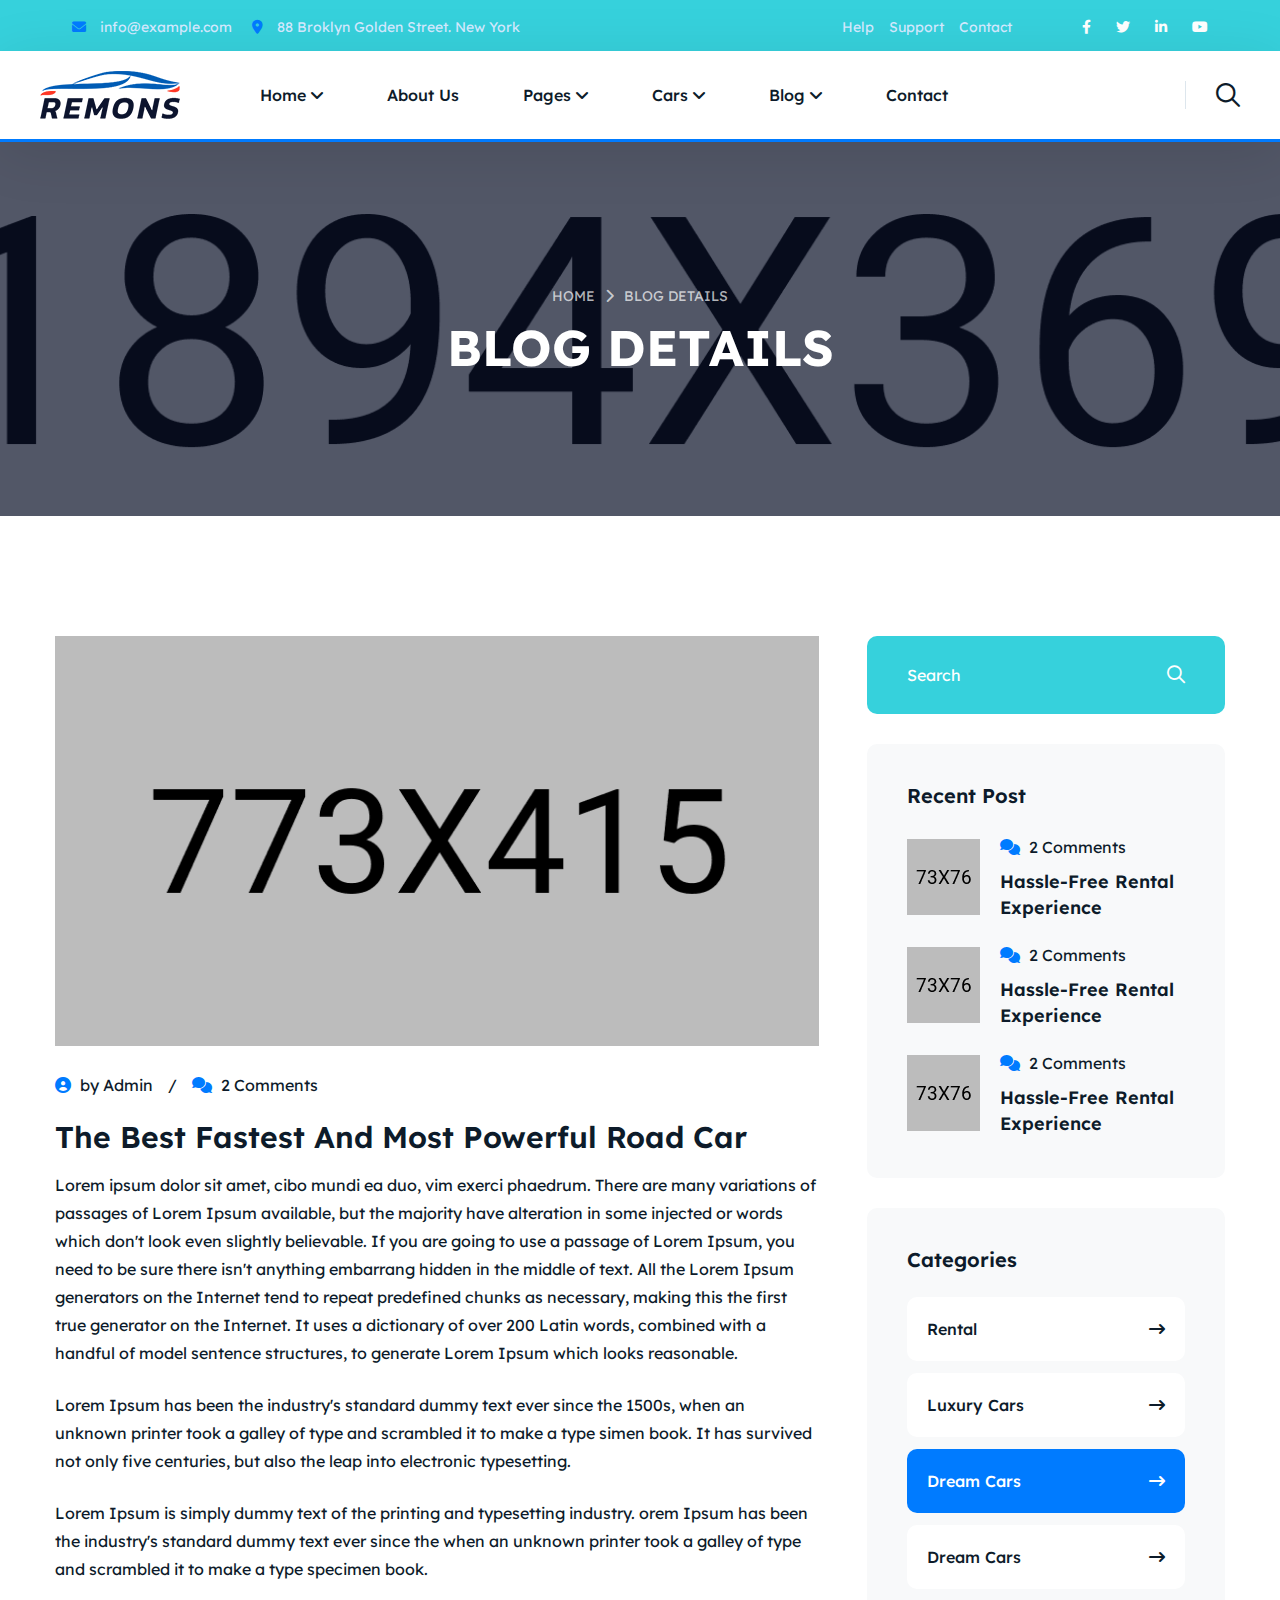
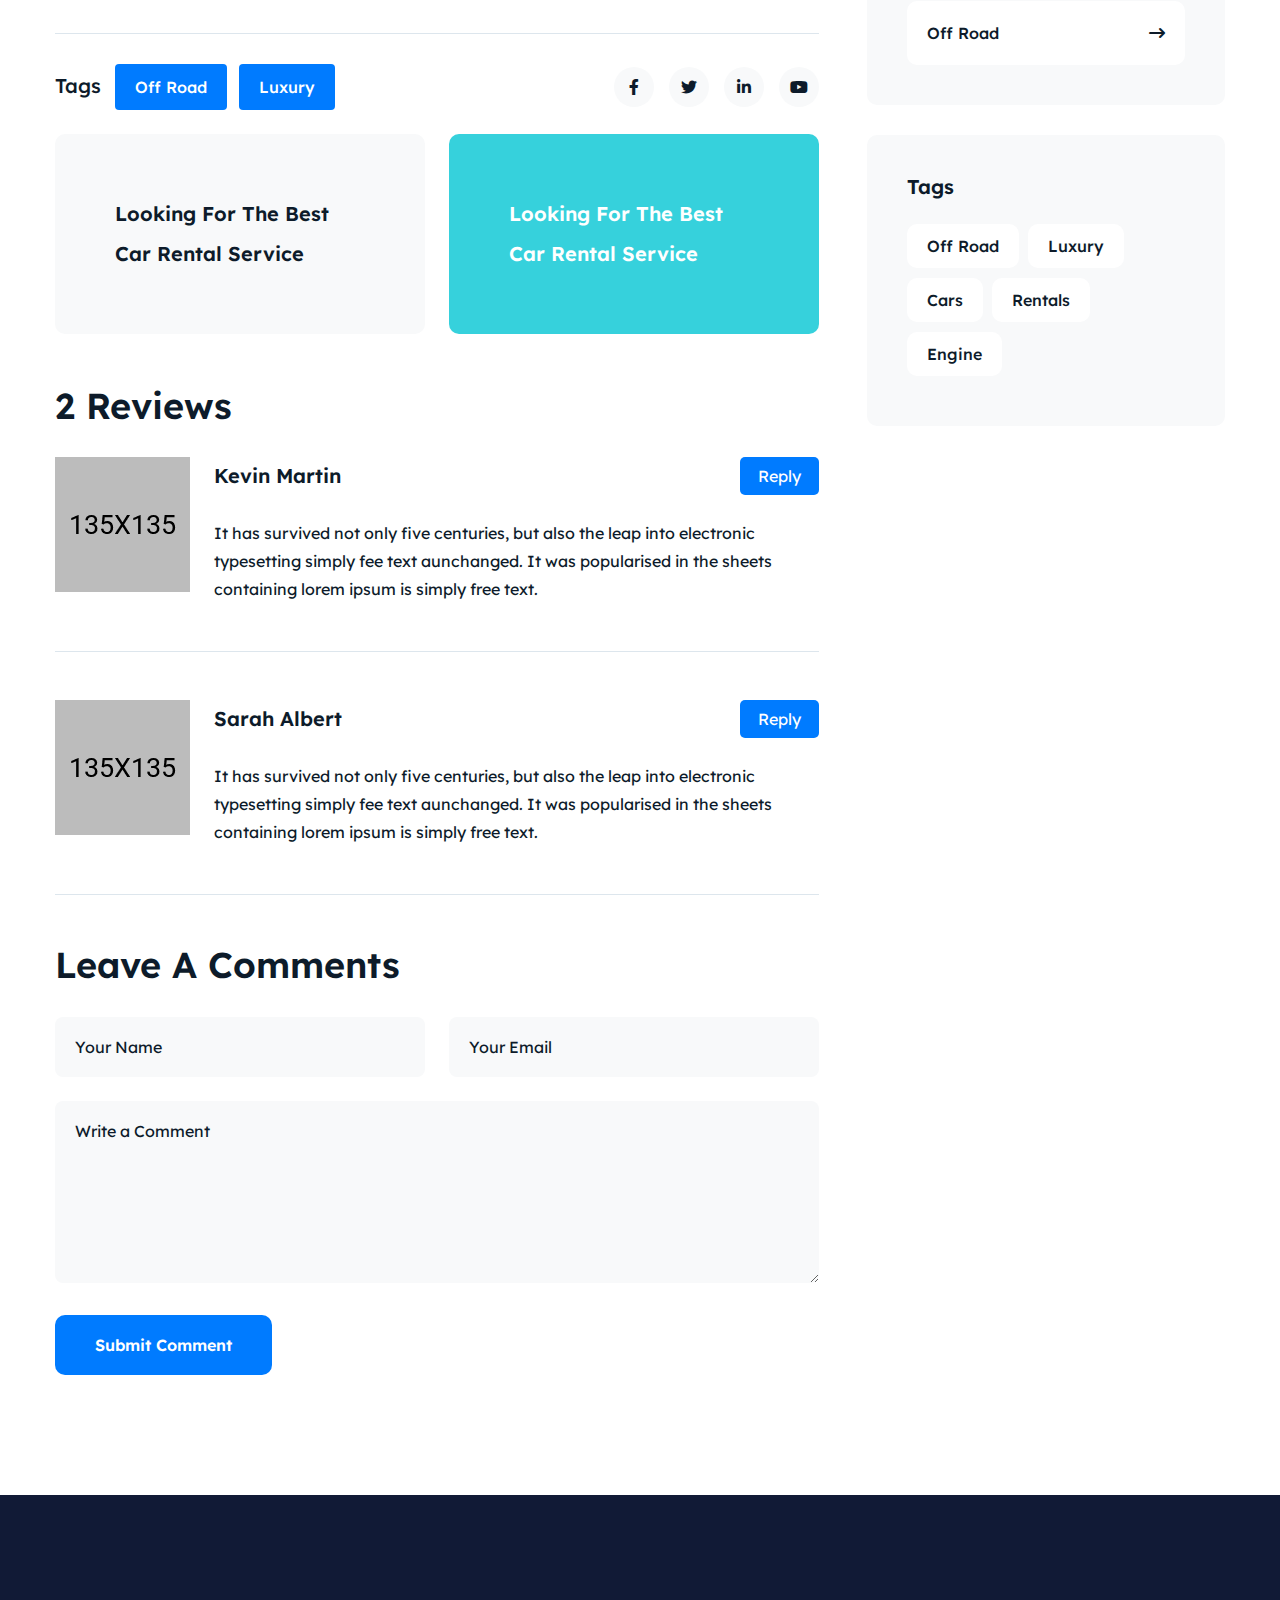
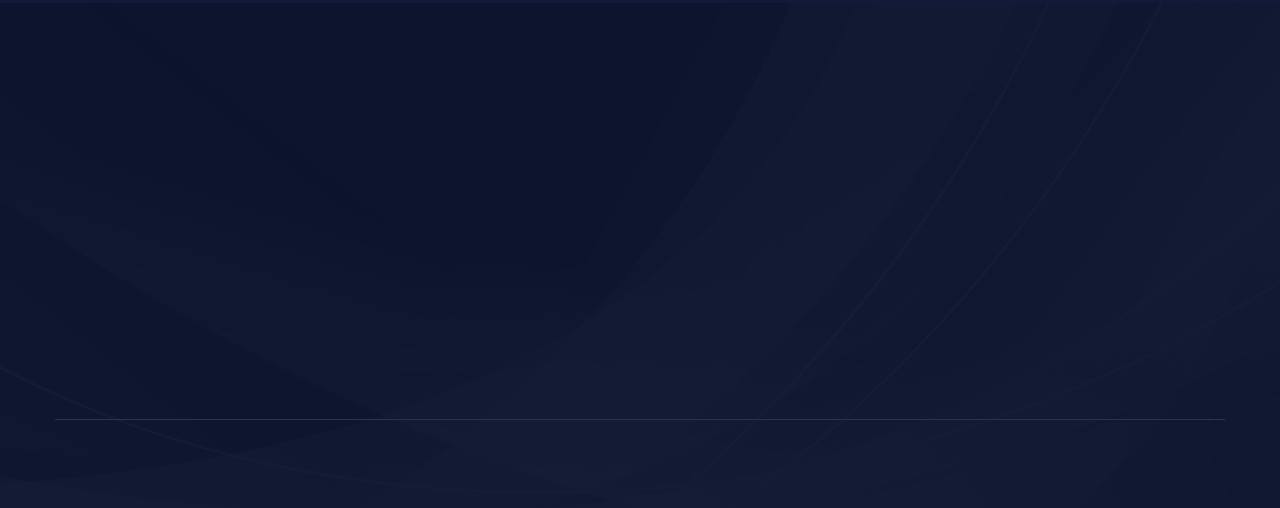
<file: news-details.html>
<!DOCTYPE html>
<html lang="en">
    <!--<< Header Area >>-->
    <head>
        <!-- ========== Meta Tags ========== -->
        <meta charset="UTF-8">
        <meta http-equiv="X-UA-Compatible" content="IE=edge">
        <meta name="viewport" content="width=device-width, initial-scale=1">
        <meta name="author" content="pixydrops">
        <meta name="description" content="Remons - Booking Rental HTML Template">
        <!-- ======== Page title ============ -->
        <title>Remons - Booking Rental HTML Template</title>
        <!--<< Favcion >>-->
        <link rel="shortcut icon" href="assets/img/favicon.png">
        <!--<< Bootstrap min.css >>-->
        <link rel="stylesheet" href="assets/css/bootstrap.min.css">
        <!--<< All Min Css >>-->
        <link rel="stylesheet" href="assets/css/all.min.css">
        <!--<< Animate.css >>-->
        <link rel="stylesheet" href="assets/css/animate.css">
        <!--<< Magnific Popup.css >>-->
        <link rel="stylesheet" href="assets/css/magnific-popup.css">
        <!--<< MeanMenu.css >>-->
        <link rel="stylesheet" href="assets/css/meanmenu.css">
        <!--<< DatePicker.css >>-->
        <link rel="stylesheet" href="assets/css/datepickerboot.css">
        <!--<< Swiper Bundle.css >>-->
        <link rel="stylesheet" href="assets/css/swiper-bundle.min.css">
        <!--<< Nice Select.css >>-->
        <link rel="stylesheet" href="assets/css/nice-select.css">
        <!--<< Main.css >>-->
        <link rel="stylesheet" href="assets/css/main.css">
    </head>
    <body>

        <!-- Preloader Start -->
        <div id="preloader" class="preloader">
            <div class="animation-preloader">
                <div class="spinner">                
                </div>
                <div class="txt-loading">
                    <span data-text-preloader="R" class="letters-loading">
                        R
                    </span>
                    <span data-text-preloader="E" class="letters-loading">
                        E
                    </span>
                    <span data-text-preloader="M" class="letters-loading">
                        M
                    </span>
                    <span data-text-preloader="O" class="letters-loading">
                        O
                    </span>
                    <span data-text-preloader="N" class="letters-loading">
                        N
                    </span>
                    <span data-text-preloader="S" class="letters-loading">
                        S
                    </span>
                </div>
                <p class="text-center">Loading</p>
            </div>
            <div class="loader">
                <div class="row">
                    <div class="col-3 loader-section section-left">
                        <div class="bg"></div>
                    </div>
                    <div class="col-3 loader-section section-left">
                        <div class="bg"></div>
                    </div>
                    <div class="col-3 loader-section section-right">
                        <div class="bg"></div>
                    </div>
                    <div class="col-3 loader-section section-right">
                        <div class="bg"></div>
                    </div>
                </div>
            </div>
        </div>

        <!-- Back To Top Start -->
        <div class="scroll-up">
            <svg class="scroll-circle svg-content" width="100%" height="100%" viewBox="-1 -1 102 102">
                <path d="M50,1 a49,49 0 0,1 0,98 a49,49 0 0,1 0,-98" />
            </svg>
        </div>

           <!-- Offcanvas Area Start -->
           <div class="fix-area">
            <div class="offcanvas__info">
                <div class="offcanvas__wrapper">
                    <div class="offcanvas__content">
                        <div class="offcanvas__top mb-5 d-flex justify-content-between align-items-center">
                            <div class="offcanvas__logo">
                                <a href="index.html">
                                    <img src="assets/img/logo/black-logo.svg" alt="logo-img">
                                </a>
                            </div>
                            <div class="offcanvas__close">
                                <button>
                                <i class="fas fa-times"></i>
                                </button>
                            </div>
                        </div>
                        <p class="text d-none d-xl-block">
                            Nullam dignissim, ante scelerisque the  is euismod fermentum odio sem semper the is erat, a feugiat leo urna eget eros. Duis Aenean a imperdiet risus.
                        </p>
                        <div class="mobile-menu fix mb-3"></div>
                        <div class="offcanvas__contact">
                            <h4>Contact Info</h4>
                            <ul>
                                <li class="d-flex align-items-center">
                                    <div class="offcanvas__contact-icon">
                                        <i class="fal fa-map-marker-alt"></i>
                                    </div>
                                    <div class="offcanvas__contact-text">
                                        <a target="_blank" href="#">Main Street, Melbourne, Australia</a>
                                    </div>
                                </li>
                                <li class="d-flex align-items-center">
                                    <div class="offcanvas__contact-icon mr-15">
                                        <i class="fal fa-envelope"></i>
                                    </div>
                                    <div class="offcanvas__contact-text">
                                        <a href="mailto:info@example.com"><span class="mailto:info@example.com">info@example.com</span></a>
                                    </div>
                                </li>
                                <li class="d-flex align-items-center">
                                    <div class="offcanvas__contact-icon mr-15">
                                        <i class="fal fa-clock"></i>
                                    </div>
                                    <div class="offcanvas__contact-text">
                                        <a target="_blank" href="#">Mod-friday, 09am -05pm</a>
                                    </div>
                                </li>
                                <li class="d-flex align-items-center">
                                    <div class="offcanvas__contact-icon mr-15">
                                        <i class="far fa-phone"></i>
                                    </div>
                                    <div class="offcanvas__contact-text">
                                        <a href="tel:+11002345909">+11002345909</a>
                                    </div>
                                </li>
                            </ul>
                            <div class="header-button mt-4">
                                <a href="contact.html" class="theme-btn text-center">
                                    <span>Get A Quote<i class="fa-solid fa-arrow-right-long"></i></span>
                                </a>
                            </div>
                            <div class="social-icon d-flex align-items-center">
                                <a href="#"><i class="fab fa-facebook-f"></i></a>
                                <a href="#"><i class="fab fa-twitter"></i></a>
                                <a href="#"><i class="fab fa-youtube"></i></a>
                                <a href="#"><i class="fab fa-linkedin-in"></i></a>
                            </div>
                        </div>
                    </div>
                </div>
            </div>
        </div>
        <div class="offcanvas__overlay"></div>

        <!-- Header Top Section Start -->
        <div class="header-top-section">
            <div class="container-fluid">
                <div class="header-top-wrapper">
                    <ul class="contact-list">
                        <li>
                            <i class="fas fa-envelope"></i>
                            <a href="mailto:info@example.com" class="link">info@example.com</a>
                        </li>
                        <li>
                            <i class="fas fa-map-marker-alt"></i>
                            88 Broklyn Golden Street. New York
                        </li>
                    </ul>
                    <div class="header-top-right">
                        <ul class="top-list">
                            <li><a href="contact.html">Help</a></li>
                            <li><a href="contact.html">Support</a></li>
                            <li><a href="contact.html">Contact</a></li>
                        </ul>
                        <div class="social-icon d-flex align-items-center">
                            <a href="#"><i class="fab fa-facebook-f"></i></a>
                            <a href="#"><i class="fab fa-twitter"></i></a>
                            <a href="#"><i class="fa-brands fa-linkedin-in"></i></a>
                            <a href="#"><i class="fa-brands fa-youtube"></i></a>
                        </div>
                    </div>
                </div>
            </div>
        </div>

        <!-- Header Section Start -->
        <header id="header-sticky" class="header-1">
            <div class="container-fluid">
                <div class="mega-menu-wrapper">
                    <div class="header-main">
                        <div class="header-left">
                            <div class="logo">
                                <a href="index.html" class="header-logo">
                                    <img src="assets/img/logo/black-logo.svg" alt="logo-img">
                                </a>
                            </div>
                            <div class="mean__menu-wrapper">
                                <div class="main-menu">
                                    <nav id="mobile-menu">
                                        <ul>
                                            <li class="has-dropdown active menu-thumb">
                                                <a href="index.html">
                                                Home 
                                                <i class="fas fa-angle-down"></i>
                                                </a>
                                                <ul class="submenu">
                                                    <li><a href="index.html">Home 01</a></li>
                                                    <li><a href="index-2.html">Home 02</a></li>
                                                    <li><a href="index-3.html">Home 03</a></li>
                                                </ul>
                                            </li>
                                            <li>
                                                <a href="about.html">About Us</a>
                                            </li>
                                            <li class="has-dropdown">
                                                <a href="news.html">
                                                    Pages
                                                    <i class="fas fa-angle-down"></i>
                                                </a>
                                                <ul class="submenu">
                                                    <li><a href="gallery.html">Gallery</a></li>
                                                    <li><a href="faq.html">Faq's</a></li>
                                                </ul>
                                            </li>
                                            <li>
                                                <a href="program-details.html">
                                                    Cars
                                                    <i class="fas fa-angle-down"></i>
                                                </a>
                                                <ul class="submenu">
                                                    <li><a href="car-grid.html">Car Grid</a></li>
                                                    <li><a href="car-list.html">Car List</a></li>
                                                    <li><a href="car-list-sidebar.html">Car Sidebar</a></li>
                                                    <li><a href="car-details.html">Car Details</a></li>
                                                </ul>
                                            </li>
                                            <li>
                                                <a href="news.html">
                                                    Blog
                                                    <i class="fas fa-angle-down"></i>
                                                </a>
                                                <ul class="submenu">
                                                    <li><a href="news.html">Blog</a></li>
                                                    <li><a href="news-details.html">Blog Details</a></li>
                                                </ul>
                                            </li>
                                            <li>
                                                <a href="contact.html">Contact</a>
                                            </li>
                                        </ul>
                                    </nav>
                                </div>
                            </div>
                        </div>
                        <div class="header-right d-flex justify-content-end align-items-center">
                            <div class="icon-items">
                                <div class="icon">
                                    <i class="fas fa-phone-alt"></i>
                                </div>
                                <div class="content">
                                    <p>Call Anytime</p>
                                    <h6><a href="tel:+9288009850">+92 (8800) - 9850</a></h6>
                                </div>
                            </div>
                            <a href="#0" class="search-trigger search-icon"><i class="fa-regular fa-magnifying-glass"></i></a>
                            <div class="header-button">
                                <a href="car-details.html" class="header-btn">
                                    Find a Car
                                </a>
                            </div>
                            <div class="header__hamburger d-xl-none my-auto">
                                <div class="sidebar__toggle">
                                    <i class="fas fa-bars"></i>
                                </div>
                            </div>
                        </div>
                    </div>
                </div>
            </div>
        </header>

        <!-- Search Area Start -->
        <div class="search-wrap">
            <div class="search-inner">
                <i class="fas fa-times search-close" id="search-close"></i>
                <div class="search-cell">
                    <form method="get">
                        <div class="search-field-holder">
                            <input type="search" class="main-search-input" placeholder="Search...">
                        </div>
                    </form>
                </div>
            </div>
        </div>

        <!--<< Breadcrumb Section Start >>-->
        <div class="breadcrumb-wrapper bg-cover" style="background-image: url('assets/img/bg-header-banner.jpg');">
            <div class="container">
                <div class="page-heading">
                    <ul class="breadcrumb-items wow fadeInUp" data-wow-delay=".3s">
                        <li>
                            <a href="index.html">
                                Home
                            </a>
                        </li>
                        <li>
                            <i class="fas fa-chevron-right"></i>
                        </li>
                        <li>
                            blog details
                        </li>
                    </ul>
                    <h1 class="wow fadeInUp" data-wow-delay=".5s">blog details</h1>
                </div>
            </div>
        </div>

        <!-- News Details Section Start -->
        <section class="news-details-section fix section-padding">
            <div class="container">
                <div class="news-details-wrapper">
                    <div class="row g-5">
                        <div class="col-lg-8">
                            <div class="news-details-items">
                                <div class="news-image">
                                    <img src="assets/img/news/news-details.jpg" alt="news-img">
                                </div>
                                <div class="news-details-content">  
                                    <ul class="list-admin">
                                        <li>
                                            <i class="fa-solid fa-circle-user"></i>
                                            by Admin 
                                        </li>
                                        <li>
                                            /
                                        </li>
                                        <li>
                                            <i class="fa-solid fa-comments"></i>
                                            2 Comments
                                        </li>
                                    </ul>
                                    <h3>The best fastest and most powerful road car</h3>
                                    <p class="mt-3">
                                        Lorem ipsum dolor sit amet, cibo mundi ea duo, vim exerci phaedrum. There are many variations of passages of Lorem Ipsum available, but the majority have alteration in some injected or  words which don't look even slightly believable. If you are going to use a passage of Lorem Ipsum, you need to be sure there isn't anything embarrang hidden in the middle of text. All the Lorem Ipsum generators on the Internet tend to repeat predefined chunks as necessary, making this the first true generator on the Internet. It uses a dictionary of over 200 Latin words, combined with a handful of model sentence structures, to generate Lorem Ipsum which looks reasonable. 
                                    </p>
                                    <p class="mt-4">
                                        Lorem Ipsum has been the industry's standard dummy text ever since the 1500s, when an unknown printer took a galley of type and scrambled it to make a type simen book. It has survived not only five centuries, but also the leap into electronic typesetting.
                                    </p>
                                    <p class="mt-4">
                                        Lorem Ipsum is simply dummy text of the printing and typesetting industry. orem Ipsum has been the industry's standard dummy text ever since the when an unknown printer took a galley of type and scrambled it to make a type specimen book.
                                    </p>
                                </div>
                            </div>
                            <div class="tag-share-wrap mt-4 mb-4">
                                <div class="tagcloud">   
                                    <span>Tags</span>                                
                                    <a href="news-details.html">Off Road</a>
                                    <a href="news-details.html">Luxury</a>
                                </div>
                                <div class="social-share d-flex align-items-center">
                                    <a href="#"><i class="fab fa-facebook-f"></i></a>
                                    <a href="#"><i class="fab fa-twitter"></i></a>
                                    <a href="#"><i class="fa-brands fa-linkedin-in"></i></a>
                                    <a href="#"><i class="fa-brands fa-youtube"></i></a>
                                </div>
                            </div>
                            <div class="row g-4">
                                <div class="col-lg-6">
                                    <div class="news-rental-servce-items">
                                        <h4>
                                            Looking for the best car rental service
                                        </h4>
                                    </div>
                                </div>
                                <div class="col-lg-6">
                                    <div class="news-rental-servce-items style-2">
                                        <h4>
                                            Looking for the best car rental service
                                        </h4>
                                    </div>
                                </div>
                            </div>
                            <div class="comment-reviews">
                                <h3>2 Reviews</h3>
                                <div class="single-comment d-flex gap-4 pb-5">
                                    <div class="image">
                                        <img src="assets/img/car/comment01.png" alt="image">
                                    </div>
                                    <div class="content">
                                        <div class="head d-flex flex-wrap gap-3 align-items-center justify-content-between">
                                            <div class="con">
                                                <h4>Kevin Martin</h4>
                                            </div>
                                            <a href="news-details.html" class="reply">Reply</a>
                                        </div>
                                        <p class="mt-4">
                                            It has survived not only five centuries, but also the leap into electronic typesetting simply fee text aunchanged. It was popularised in the sheets containing lorem ipsum is simply free text.
                                        </p>
                                    </div>
                                </div>
                                <div class="single-comment d-flex gap-4 pt-5 pb-5">
                                    <div class="image">
                                        <img src="assets/img/car/comment02.png" alt="image">
                                    </div>
                                    <div class="content">
                                        <div class="head d-flex flex-wrap gap-3 align-items-center justify-content-between">
                                            <div class="con">
                                                <h4>Sarah Albert</h4>
                                            </div>
                                            <a href="news-details.html" class="reply">Reply</a>
                                        </div>
                                        <p class="mt-4">
                                            It has survived not only five centuries, but also the leap into electronic typesetting simply fee text aunchanged. It was popularised in the sheets containing lorem ipsum is simply free text.
                                        </p>
                                    </div>
                                </div>
                            </div>
                            <div class="comment-form-wrap pt-5">
                                <h3>Leave a comments</h3>
                                <form action="#" id="contact-form" method="POST">
                                    <div class="row g-4">
                                        <div class="col-lg-6">
                                            <div class="form-clt">
                                                <input type="text" name="name" id="name" placeholder="Your Name">
                                            </div>
                                        </div>
                                        <div class="col-lg-6">
                                            <div class="form-clt">
                                                <input type="text" name="email" id="email2" placeholder="Your Email">
                                            </div>
                                        </div>
                                        <div class="col-lg-12">
                                            <div class="form-clt">
                                                <textarea name="message" id="message" placeholder="Write a Comment"></textarea>
                                            </div>
                                        </div>
                                        <div class="col-lg-6">
                                            <button type="submit" class="theme-btn">
                                                Submit Comment
                                            </button>
                                        </div>
                                    </div>
                                </form>
                            </div>
                        </div>
                        <div class="col-lg-4">
                            <div class="main-sidebar">
                                <div class="search-widget">
                                    <form action="#">
                                        <input type="text" placeholder="Search">
                                        <button type="submit"><i class="fa-regular fa-magnifying-glass"></i></button>
                                    </form>
                                </div>
                                <div class="single-sidebar-widget">
                                    <div class="wid-title">
                                        <h3>Recent Post</h3>
                                    </div>
                                    <div class="recent-post-area">
                                        <div class="recent-items">
                                            <div class="recent-thumb">
                                                <img src="assets/img/news/pp1.jpg" alt="img">
                                            </div>
                                            <div class="recent-content">
                                                <ul>
                                                    <li>
                                                        <i class="fa-solid fa-comments"></i>
                                                        2 Comments
                                                    </li>
                                                </ul>
                                                <h6>
                                                    <a href="news-details.html">
                                                        Hassle-free Rental
                                                        Experience
                                                    </a>
                                                </h6>
                                            </div>
                                        </div>
                                        <div class="recent-items">
                                            <div class="recent-thumb">
                                                <img src="assets/img/news/pp2.jpg" alt="img">
                                            </div>
                                            <div class="recent-content">
                                                <ul>
                                                    <li>
                                                        <i class="fa-solid fa-comments"></i>
                                                        2 Comments
                                                    </li>
                                                </ul>
                                                <h6>
                                                    <a href="news-details.html">
                                                        Hassle-free Rental
                                                        Experience
                                                    </a>
                                                </h6>
                                            </div>
                                        </div>
                                        <div class="recent-items">
                                            <div class="recent-thumb">
                                                <img src="assets/img/news/pp3.jpg" alt="img">
                                            </div>
                                            <div class="recent-content">
                                                <ul>
                                                    <li>
                                                        <i class="fa-solid fa-comments"></i>
                                                        2 Comments
                                                    </li>
                                                </ul>
                                                <h6>
                                                    <a href="news-details.html">
                                                        Hassle-free Rental
                                                        Experience
                                                    </a>
                                                </h6>
                                            </div>
                                        </div>
                                    </div>
                                </div>
                                <div class="single-sidebar-widget">
                                    <div class="wid-title">
                                        <h3>Categories</h3>
                                    </div>
                                    <div class="news-widget-categories">
                                        <ul>
                                            <li><a href="news-details.html">Rental <i class="fa-solid fa-arrow-right-long"></i></a></li>
                                            <li><a href="news-details.html">Luxury Cars <i class="fa-solid fa-arrow-right-long"></i></a></li>
                                            <li class="active"><a href="news-details.html">Dream Cars <i class="fa-solid fa-arrow-right-long"></i></a></li>
                                            <li><a href="news-details.html">Dream Cars <i class="fa-solid fa-arrow-right-long"></i></a></li>
                                            <li><a href="news-details.html">Off Road <i class="fa-solid fa-arrow-right-long"></i></a></li>
                                        </ul>
                                    </div>
                                </div>
                                <div class="single-sidebar-widget">
                                    <div class="wid-title">
                                        <h3>Tags</h3>
                                    </div>
                                    <div class="news-widget-categories">
                                        <div class="tagcloud">
                                            <a href="news-standard.html">Off Road</a>     
                                            <a href="news-details.html">Luxury</a>
                                            <a href="news-details.html">Cars</a>
                                            <a href="news-details.html">Rentals</a>
                                            <a href="news-details.html">Engine</a>
                                        </div>
                                    </div>
                                </div>
                            </div>
                        </div>
                    </div>
                </div>
            </div>
        </section>
       

        <!-- Cta Cheap Rental Section Start -->
        <section class="cta-cheap-rental-section">
            <div class="container">
                <div class="cta-cheap-rental">
                    <div class="cta-cheap-rental-left wow fadeInUp" data-wow-delay="
                    .3s">
                        <div class="logo-thumb">
                            <a href="index.html">
                                <img src="assets/img/logo/white-logo.svg" alt="logo-img">
                            </a>
                        </div>
                        <h4 class="text-white">Save big with our cheap car rental</h4>
                    </div>
                    <div class="social-icon d-flex align-items-center wow fadeInUp" data-wow-delay="
                    .5s">
                        <a href="#"><i class="fab fa-facebook-f"></i></a>
                        <a href="#"><i class="fab fa-twitter"></i></a>
                        <a href="#"><i class="fa-brands fa-linkedin-in"></i></a>
                        <a href="#"><i class="fa-brands fa-youtube"></i></a>
                    </div>
                </div>
            </div>
        </section>

        <!-- Footer Section Start -->
        <footer class="footer-section fix">
            <div class="container">
                <div class="footer-widgets-wrapper">
                    <div class="row">
                        <div class="col-xl-3 col-lg-4 col-md-6 wow fadeInUp" data-wow-delay=".2s">
                            <div class="single-footer-widget shape-map">
                                <div class="widget-head">
                                    <h4>Contact</h4>
                                </div>
                                <div class="footer-content">
                                    <p>
                                        66 Road Broklyn Golden Street, 600
                                        New York, USA 
                                    </p>
                                    <ul class="contact-info">
                                        <li>
                                            <i class="fa-regular fa-envelope"></i>
                                            <a href="mailto:needhelp@company.com">needhelp@company.com</a>
                                        </li>
                                        <li>
                                            <i class="fa-solid fa-phone-volume"></i>
                                            <a href="tel:926668880000">+92 (666) 888 0000</a>
                                        </li>
                                    </ul>
                                </div>
                            </div>
                        </div>
                        <div class="col-xl-2 col-lg-4 col-md-6 wow fadeInUp" data-wow-delay=".4s">
                            <div class="single-footer-widget">
                                <div class="widget-head">
                                    <h4>Contact</h4>
                                </div>
                                <ul class="list-items">
                                    <li>
                                        <a href="about.html"> 
                                            About Us
                                        </a>
                                    </li>
                                    <li>
                                        <a href="car-details.html">
                                            New Cars
                                        </a>
                                    </li>
                                    <li>
                                        <a href="news-details.html">
                                            Latest News
                                        </a>
                                    </li>
                                    <li>
                                        <a href="gallery.html">
                                            Gallery
                                        </a>
                                    </li>
                                    <li>
                                        <a href="contact.html">
                                            Contact
                                        </a>
                                    </li>
                                </ul>
                            </div>
                        </div>
                        <div class="col-xl-4 col-lg-4 col-md-6 wow fadeInUp" data-wow-delay=".6s">
                            <div class="single-footer-widget">
                                <div class="widget-head">
                                    <h4>Gallery</h4>
                                </div>
                                <div class="footer-gallery">
                                    <div class="gallery-wrap">
                                        <div class="gallery-item">
                                            <div class="thumb">
                                                <a href="assets/img/footer/gallery-1.jpg" class="img-popup">
                                                    <img src="assets/img/footer/gallery-1.jpg" alt="gallery-img">
                                                    <div class="icon">
                                                        <i class="far fa-plus"></i>
                                                    </div>
                                                </a>
                                            </div>
                                            <div class="thumb">
                                                <a href="assets/img/footer/gallery-2.jpg" class="img-popup">
                                                    <img src="assets/img/footer/gallery-2.jpg" alt="gallery-img">
                                                    <div class="icon">
                                                        <i class="far fa-plus"></i>
                                                    </div>
                                                </a>
                                            </div>
                                            <div class="thumb">
                                                <a href="assets/img/footer/gallery-3.jpg" class="img-popup">
                                                    <img src="assets/img/footer/gallery-3.jpg" alt="gallery-img">
                                                    <div class="icon">
                                                        <i class="far fa-plus"></i>
                                                    </div>
                                                </a>
                                            </div>
                                        </div>
                                        <div class="gallery-item">
                                            <div class="thumb">
                                                <a href="assets/img/footer/gallery-4.jpg" class="img-popup">
                                                    <img src="assets/img/footer/gallery-4.jpg" alt="gallery-img">
                                                    <div class="icon">
                                                        <i class="far fa-plus"></i>
                                                    </div>
                                                </a>
                                            </div>
                                            <div class="thumb">
                                                <a href="assets/img/footer/gallery-5.jpg" class="img-popup">
                                                    <img src="assets/img/footer/gallery-5.jpg" alt="gallery-img">
                                                    <div class="icon">
                                                        <i class="far fa-plus"></i>
                                                    </div>
                                                </a>
                                            </div>
                                            <div class="thumb">
                                                <a href="assets/img/footer/gallery-6.jpg" class="img-popup">
                                                    <img src="assets/img/footer/gallery-6.jpg" alt="gallery-img">
                                                    <div class="icon">
                                                        <i class="far fa-plus"></i>
                                                    </div>
                                                </a>
                                            </div>
                                        </div>
                                    </div>
                                </div>
                            </div>
                        </div>
                        <div class="col-xl-3 col-lg-4 col-md-6 wow fadeInUp" data-wow-delay=".8s">
                            <div class="single-footer-widget">
                                <div class="widget-head">
                                    <h4>Newsletter</h4>
                                </div>
                                <div class="footer-content">
                                    <p>Subscribe our newsletter to get our latest update & news</p>
                                    <div class="footer-input">
                                        <input type="email" id="email" placeholder="Email address">
                                        <button class="newsletter-btn" type="submit">
                                            <i class="fa-regular fa-paper-plane"></i>
                                        </button>
                                    </div>
                                </div>
                            </div>
                        </div>
                    </div>
                </div>
                <div class="footer-bottom">
                    <div class="footer-wrapper">
                        <p class="wow fadeInUp" data-wow-delay=".4s">
                            © Copyright 2024 by <a href="index.html">Remons.com</a>
                        </p>
                    </div>
                </div>
            </div>
        </footer>
        
        <!--<< All JS Plugins >>-->
        <script src="assets/js/jquery-3.7.1.min.js"></script>
        <!--<< Viewport Js >>-->
        <script src="assets/js/viewport.jquery.js"></script>
        <!--<< Bootstrap Js >>-->
        <script src="assets/js/bootstrap.bundle.min.js"></script>
        <!--<< Nice Select Js >>-->
        <script src="assets/js/jquery.nice-select.min.js"></script>
        <!--<< Waypoints Js >>-->
        <script src="assets/js/jquery.waypoints.js"></script>
        <!--<< Counterup Js >>-->
        <script src="assets/js/jquery.counterup.min.js"></script>
        <!--<< Datepicker Js >>-->
        <script src="assets/js/bootstrap-datepicker.js"></script>
        <!--<< Swiper Slider Js >>-->
        <script src="assets/js/swiper-bundle.min.js"></script>
        <!--<< MeanMenu Js >>-->
        <script src="assets/js/jquery.meanmenu.min.js"></script>
        <!--<< Magnific Popup Js >>-->
        <script src="assets/js/jquery.magnific-popup.min.js"></script>
        <!--<< GSAP Animation Js >>-->
        <script src="assets/js/animation.js"></script>
        <!--<< Wow Animation Js >>-->
        <script src="assets/js/wow.min.js"></script>
        <!--<< Main.js >>-->
        <script src="assets/js/main.js"></script>
    </body>
</html>
</file>
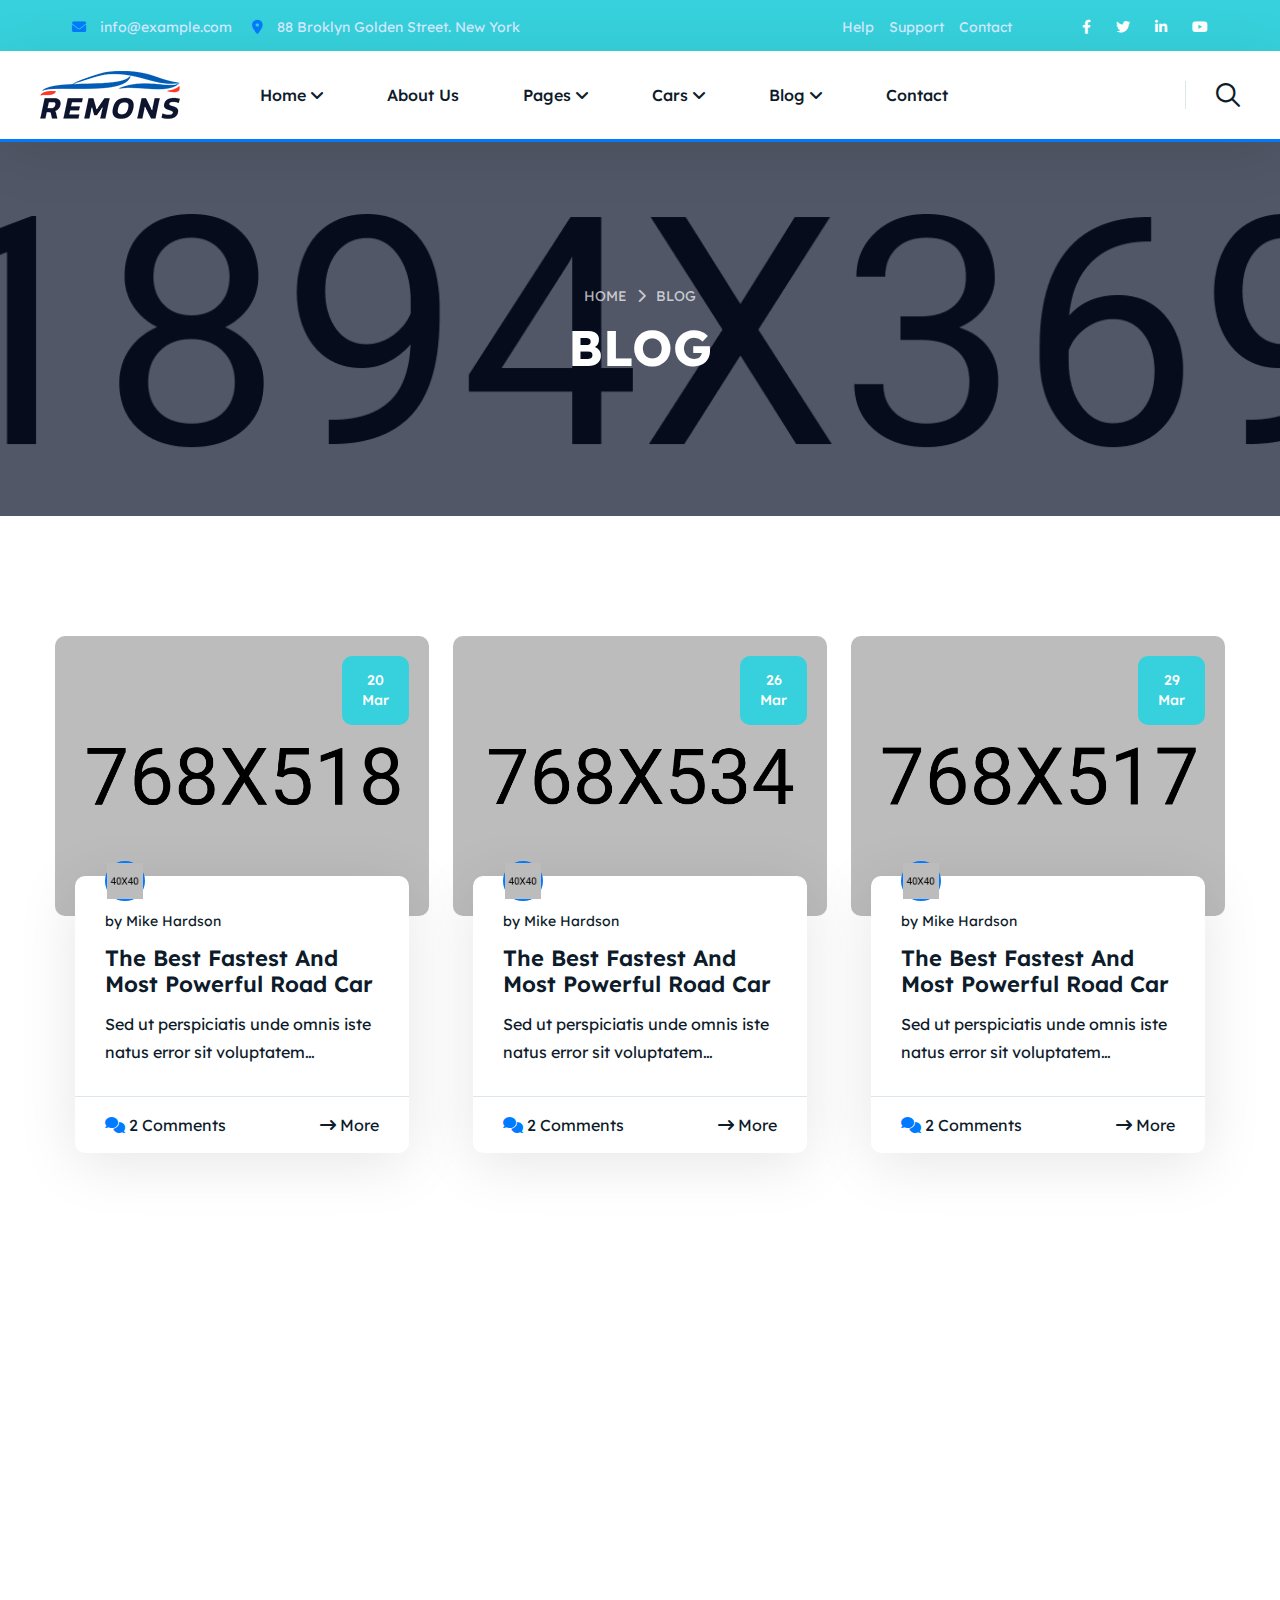
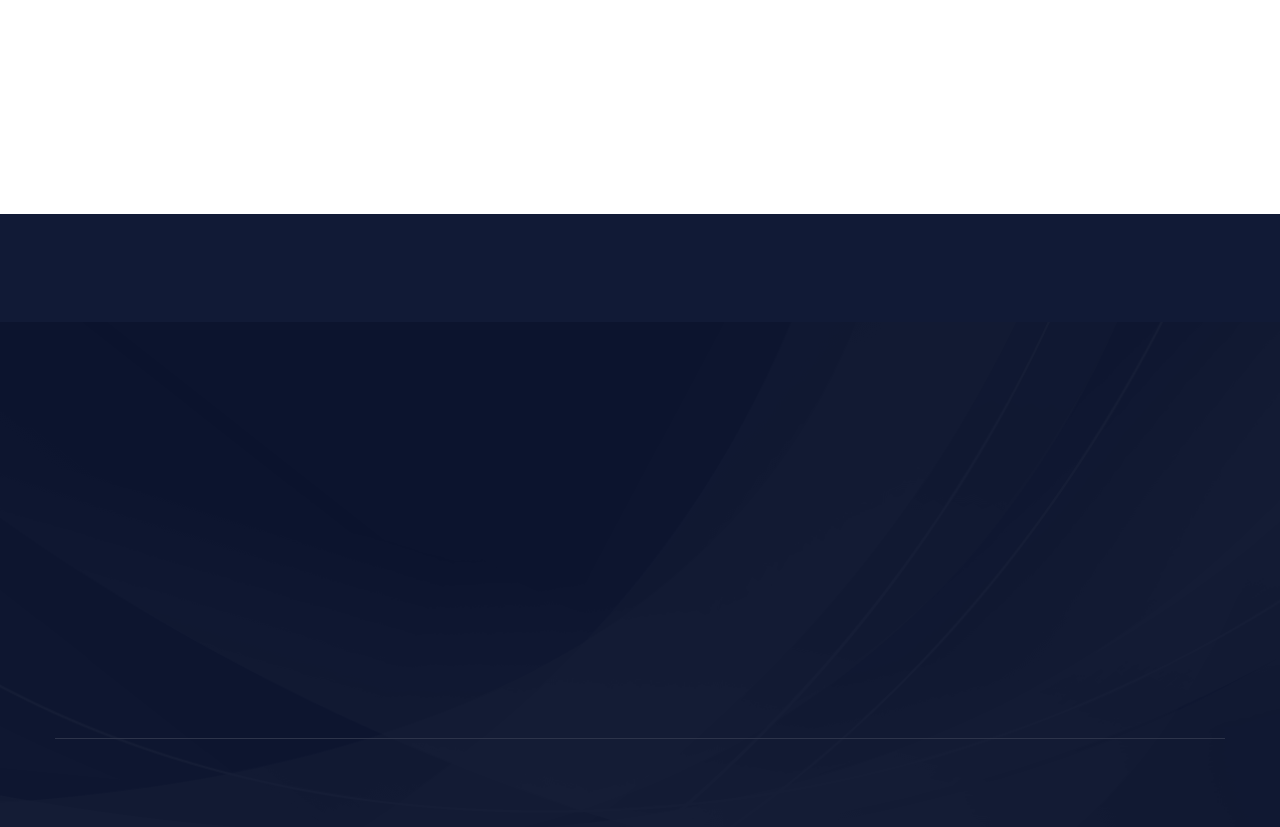
<file: news.html>
<!DOCTYPE html>
<html lang="en">
    <!--<< Header Area >>-->
    <head>
        <!-- ========== Meta Tags ========== -->
        <meta charset="UTF-8">
        <meta http-equiv="X-UA-Compatible" content="IE=edge">
        <meta name="viewport" content="width=device-width, initial-scale=1">
        <meta name="author" content="pixydrops">
        <meta name="description" content="Remons - Booking Rental HTML Template">
        <!-- ======== Page title ============ -->
        <title>Remons - Booking Rental HTML Template</title>
        <!--<< Favcion >>-->
        <link rel="shortcut icon" href="assets/img/favicon.png">
        <!--<< Bootstrap min.css >>-->
        <link rel="stylesheet" href="assets/css/bootstrap.min.css">
        <!--<< All Min Css >>-->
        <link rel="stylesheet" href="assets/css/all.min.css">
        <!--<< Animate.css >>-->
        <link rel="stylesheet" href="assets/css/animate.css">
        <!--<< Magnific Popup.css >>-->
        <link rel="stylesheet" href="assets/css/magnific-popup.css">
        <!--<< MeanMenu.css >>-->
        <link rel="stylesheet" href="assets/css/meanmenu.css">
        <!--<< DatePicker.css >>-->
        <link rel="stylesheet" href="assets/css/datepickerboot.css">
        <!--<< Swiper Bundle.css >>-->
        <link rel="stylesheet" href="assets/css/swiper-bundle.min.css">
        <!--<< Nice Select.css >>-->
        <link rel="stylesheet" href="assets/css/nice-select.css">
        <!--<< Main.css >>-->
        <link rel="stylesheet" href="assets/css/main.css">
    </head>
    <body>

        <!-- Preloader Start -->
        <div id="preloader" class="preloader">
            <div class="animation-preloader">
                <div class="spinner">                
                </div>
                <div class="txt-loading">
                    <span data-text-preloader="R" class="letters-loading">
                        R
                    </span>
                    <span data-text-preloader="E" class="letters-loading">
                        E
                    </span>
                    <span data-text-preloader="M" class="letters-loading">
                        M
                    </span>
                    <span data-text-preloader="O" class="letters-loading">
                        O
                    </span>
                    <span data-text-preloader="N" class="letters-loading">
                        N
                    </span>
                    <span data-text-preloader="S" class="letters-loading">
                        S
                    </span>
                </div>
                <p class="text-center">Loading</p>
            </div>
            <div class="loader">
                <div class="row">
                    <div class="col-3 loader-section section-left">
                        <div class="bg"></div>
                    </div>
                    <div class="col-3 loader-section section-left">
                        <div class="bg"></div>
                    </div>
                    <div class="col-3 loader-section section-right">
                        <div class="bg"></div>
                    </div>
                    <div class="col-3 loader-section section-right">
                        <div class="bg"></div>
                    </div>
                </div>
            </div>
        </div>

        <!-- Back To Top Start -->
        <div class="scroll-up">
            <svg class="scroll-circle svg-content" width="100%" height="100%" viewBox="-1 -1 102 102">
                <path d="M50,1 a49,49 0 0,1 0,98 a49,49 0 0,1 0,-98" />
            </svg>
        </div>

           <!-- Offcanvas Area Start -->
           <div class="fix-area">
            <div class="offcanvas__info">
                <div class="offcanvas__wrapper">
                    <div class="offcanvas__content">
                        <div class="offcanvas__top mb-5 d-flex justify-content-between align-items-center">
                            <div class="offcanvas__logo">
                                <a href="index.html">
                                    <img src="assets/img/logo/black-logo.svg" alt="logo-img">
                                </a>
                            </div>
                            <div class="offcanvas__close">
                                <button>
                                <i class="fas fa-times"></i>
                                </button>
                            </div>
                        </div>
                        <p class="text d-none d-xl-block">
                            Nullam dignissim, ante scelerisque the  is euismod fermentum odio sem semper the is erat, a feugiat leo urna eget eros. Duis Aenean a imperdiet risus.
                        </p>
                        <div class="mobile-menu fix mb-3"></div>
                        <div class="offcanvas__contact">
                            <h4>Contact Info</h4>
                            <ul>
                                <li class="d-flex align-items-center">
                                    <div class="offcanvas__contact-icon">
                                        <i class="fal fa-map-marker-alt"></i>
                                    </div>
                                    <div class="offcanvas__contact-text">
                                        <a target="_blank" href="#">Main Street, Melbourne, Australia</a>
                                    </div>
                                </li>
                                <li class="d-flex align-items-center">
                                    <div class="offcanvas__contact-icon mr-15">
                                        <i class="fal fa-envelope"></i>
                                    </div>
                                    <div class="offcanvas__contact-text">
                                        <a href="mailto:info@example.com"><span class="mailto:info@example.com">info@example.com</span></a>
                                    </div>
                                </li>
                                <li class="d-flex align-items-center">
                                    <div class="offcanvas__contact-icon mr-15">
                                        <i class="fal fa-clock"></i>
                                    </div>
                                    <div class="offcanvas__contact-text">
                                        <a target="_blank" href="#">Mod-friday, 09am -05pm</a>
                                    </div>
                                </li>
                                <li class="d-flex align-items-center">
                                    <div class="offcanvas__contact-icon mr-15">
                                        <i class="far fa-phone"></i>
                                    </div>
                                    <div class="offcanvas__contact-text">
                                        <a href="tel:+11002345909">+11002345909</a>
                                    </div>
                                </li>
                            </ul>
                            <div class="header-button mt-4">
                                <a href="contact.html" class="theme-btn text-center">
                                    <span>Get A Quote<i class="fa-solid fa-arrow-right-long"></i></span>
                                </a>
                            </div>
                            <div class="social-icon d-flex align-items-center">
                                <a href="#"><i class="fab fa-facebook-f"></i></a>
                                <a href="#"><i class="fab fa-twitter"></i></a>
                                <a href="#"><i class="fab fa-youtube"></i></a>
                                <a href="#"><i class="fab fa-linkedin-in"></i></a>
                            </div>
                        </div>
                    </div>
                </div>
            </div>
        </div>
        <div class="offcanvas__overlay"></div>

        <!-- Header Top Section Start -->
        <div class="header-top-section">
            <div class="container-fluid">
                <div class="header-top-wrapper">
                    <ul class="contact-list">
                        <li>
                            <i class="fas fa-envelope"></i>
                            <a href="mailto:info@example.com" class="link">info@example.com</a>
                        </li>
                        <li>
                            <i class="fas fa-map-marker-alt"></i>
                            88 Broklyn Golden Street. New York
                        </li>
                    </ul>
                    <div class="header-top-right">
                        <ul class="top-list">
                            <li><a href="contact.html">Help</a></li>
                            <li><a href="contact.html">Support</a></li>
                            <li><a href="contact.html">Contact</a></li>
                        </ul>
                        <div class="social-icon d-flex align-items-center">
                            <a href="#"><i class="fab fa-facebook-f"></i></a>
                            <a href="#"><i class="fab fa-twitter"></i></a>
                            <a href="#"><i class="fa-brands fa-linkedin-in"></i></a>
                            <a href="#"><i class="fa-brands fa-youtube"></i></a>
                        </div>
                    </div>
                </div>
            </div>
        </div>

        <!-- Header Section Start -->
        <header id="header-sticky" class="header-1">
            <div class="container-fluid">
                <div class="mega-menu-wrapper">
                    <div class="header-main">
                        <div class="header-left">
                            <div class="logo">
                                <a href="index.html" class="header-logo">
                                    <img src="assets/img/logo/black-logo.svg" alt="logo-img">
                                </a>
                            </div>
                            <div class="mean__menu-wrapper">
                                <div class="main-menu">
                                    <nav id="mobile-menu">
                                        <ul>
                                            <li class="has-dropdown active menu-thumb">
                                                <a href="index.html">
                                                Home 
                                                <i class="fas fa-angle-down"></i>
                                                </a>
                                                <ul class="submenu">
                                                    <li><a href="index.html">Home 01</a></li>
                                                    <li><a href="index-2.html">Home 02</a></li>
                                                    <li><a href="index-3.html">Home 03</a></li>
                                                </ul>
                                            </li>
                                            <li>
                                                <a href="about.html">About Us</a>
                                            </li>
                                            <li class="has-dropdown">
                                                <a href="news.html">
                                                    Pages
                                                    <i class="fas fa-angle-down"></i>
                                                </a>
                                                <ul class="submenu">
                                                    <li><a href="gallery.html">Gallery</a></li>
                                                    <li><a href="faq.html">Faq's</a></li>
                                                </ul>
                                            </li>
                                            <li>
                                                <a href="program-details.html">
                                                    Cars
                                                    <i class="fas fa-angle-down"></i>
                                                </a>
                                                <ul class="submenu">
                                                    <li><a href="car-grid.html">Car Grid</a></li>
                                                    <li><a href="car-list.html">Car List</a></li>
                                                    <li><a href="car-list-sidebar.html">Car Sidebar</a></li>
                                                    <li><a href="car-details.html">Car Details</a></li>
                                                </ul>
                                            </li>
                                            <li>
                                                <a href="news.html">
                                                    Blog
                                                    <i class="fas fa-angle-down"></i>
                                                </a>
                                                <ul class="submenu">
                                                    <li><a href="news.html">Blog</a></li>
                                                    <li><a href="news-details.html">Blog Details</a></li>
                                                </ul>
                                            </li>
                                            <li>
                                                <a href="contact.html">Contact</a>
                                            </li>
                                        </ul>
                                    </nav>
                                </div>
                            </div>
                        </div>
                        <div class="header-right d-flex justify-content-end align-items-center">
                            <div class="icon-items">
                                <div class="icon">
                                    <i class="fas fa-phone-alt"></i>
                                </div>
                                <div class="content">
                                    <p>Call Anytime</p>
                                    <h6><a href="tel:+9288009850">+92 (8800) - 9850</a></h6>
                                </div>
                            </div>
                            <a href="#0" class="search-trigger search-icon"><i class="fa-regular fa-magnifying-glass"></i></a>
                            <div class="header-button">
                                <a href="car-details.html" class="header-btn">
                                    Find a Car
                                </a>
                            </div>
                            <div class="header__hamburger d-xl-none my-auto">
                                <div class="sidebar__toggle">
                                    <i class="fas fa-bars"></i>
                                </div>
                            </div>
                        </div>
                    </div>
                </div>
            </div>
        </header>

        <!-- Search Area Start -->
        <div class="search-wrap">
            <div class="search-inner">
                <i class="fas fa-times search-close" id="search-close"></i>
                <div class="search-cell">
                    <form method="get">
                        <div class="search-field-holder">
                            <input type="search" class="main-search-input" placeholder="Search...">
                        </div>
                    </form>
                </div>
            </div>
        </div>

        <!--<< Breadcrumb Section Start >>-->
        <div class="breadcrumb-wrapper bg-cover" style="background-image: url('assets/img/bg-header-banner.jpg');">
            <div class="container">
                <div class="page-heading">
                    <ul class="breadcrumb-items wow fadeInUp" data-wow-delay=".3s">
                        <li>
                            <a href="index.html">
                                Home
                            </a>
                        </li>
                        <li>
                            <i class="fas fa-chevron-right"></i>
                        </li>
                        <li>
                            blog
                        </li>
                    </ul>
                    <h1 class="wow fadeInUp" data-wow-delay=".5s">blog</h1>
                </div>
            </div>
        </div>

        <!-- News Section Start -->
        <section class="news-section section-padding fix">
            <div class="container">
                <div class="row g-4">
                    <div class="col-xl-4 col-lg-6 col-md-6 wow fadeInUp" data-wow-delay=".3s">
                        <div class="news-card-items mt-0">
                            <div class="news-image">
                                <img src="assets/img/news/01.jpg" alt="news-img">
                                <div class="post-date">
                                    <h6>
                                        20 <br>
                                        Mar 
                                    </h6>
                                </div>
                            </div>
                            <div class="news-content">
                                <div class="post-client">
                                    <img src="assets/img/news/client.png" alt="img">
                                </div>
                                <div class="news-cont">
                                    <span>by Mike Hardson</span>
                                    <h3><a href="news-details.html">The best fastest and most powerful road car</a></h3>
                                    <p>Sed ut perspiciatis unde omnis iste natus error sit voluptatem…</p>
                                </div>
                                <ul>
                                    <li>
                                        <i class="fa-solid fa-comments"></i>
                                        2 Comments
                                    </li>
                                    <li>
                                       <a href="news-details.html">
                                            <i class="fa-solid fa-arrow-right-long"></i>
                                            More 
                                       </a>
                                    </li>
                                </ul>
                            </div>
                        </div>
                    </div>
                    <div class="col-xl-4 col-lg-6 col-md-6 wow fadeInUp" data-wow-delay=".5s">
                        <div class="news-card-items mt-0">
                            <div class="news-image">
                                <img src="assets/img/news/02.jpg" alt="news-img">
                                <div class="post-date">
                                    <h6>
                                        26 <br>
                                        Mar 
                                    </h6>
                                </div>
                            </div>
                            <div class="news-content">
                                <div class="post-client">
                                    <img src="assets/img/news/client.png" alt="img">
                                </div>
                                <div class="news-cont">
                                    <span>by Mike Hardson</span>
                                    <h3><a href="news-details.html">The best fastest and most powerful road car</a></h3>
                                    <p>Sed ut perspiciatis unde omnis iste natus error sit voluptatem…</p>
                                </div>
                                <ul>
                                    <li>
                                        <i class="fa-solid fa-comments"></i>
                                        2 Comments
                                    </li>
                                    <li>
                                       <a href="news-details.html">
                                            <i class="fa-solid fa-arrow-right-long"></i>
                                            More 
                                       </a>
                                    </li>
                                </ul>
                            </div>
                        </div>
                    </div>
                    <div class="col-xl-4 col-lg-6 col-md-6 wow fadeInUp" data-wow-delay=".7s">
                        <div class="news-card-items mt-0">
                            <div class="news-image">
                                <img src="assets/img/news/03.jpg" alt="news-img">
                                <div class="post-date">
                                    <h6>
                                        29 <br>
                                        Mar 
                                    </h6>
                                </div>
                            </div>
                            <div class="news-content">
                                <div class="post-client">
                                    <img src="assets/img/news/client.png" alt="img">
                                </div>
                                <div class="news-cont">
                                    <span>by Mike Hardson</span>
                                    <h3><a href="news-details.html">The best fastest and most powerful road car</a></h3>
                                    <p>Sed ut perspiciatis unde omnis iste natus error sit voluptatem…</p>
                                </div>
                                <ul>
                                    <li>
                                        <i class="fa-solid fa-comments"></i>
                                        2 Comments
                                    </li>
                                    <li>
                                       <a href="news-details.html">
                                            <i class="fa-solid fa-arrow-right-long"></i>
                                            More 
                                       </a>
                                    </li>
                                </ul>
                            </div>
                        </div>
                    </div>
                    <div class="col-xl-4 col-lg-6 col-md-6 wow fadeInUp" data-wow-delay=".3s">
                        <div class="news-card-items mt-0">
                            <div class="news-image">
                                <img src="assets/img/news/04.jpg" alt="news-img">
                                <div class="post-date">
                                    <h6>
                                        20 <br>
                                        Mar 
                                    </h6>
                                </div>
                            </div>
                            <div class="news-content">
                                <div class="post-client">
                                    <img src="assets/img/news/client.png" alt="img">
                                </div>
                                <div class="news-cont">
                                    <span>by Mike Hardson</span>
                                    <h3><a href="news-details.html">The best fastest and most powerful road car</a></h3>
                                    <p>Sed ut perspiciatis unde omnis iste natus error sit voluptatem…</p>
                                </div>
                                <ul>
                                    <li>
                                        <i class="fa-solid fa-comments"></i>
                                        2 Comments
                                    </li>
                                    <li>
                                       <a href="news-details.html">
                                            <i class="fa-solid fa-arrow-right-long"></i>
                                            More 
                                       </a>
                                    </li>
                                </ul>
                            </div>
                        </div>
                    </div>
                    <div class="col-xl-4 col-lg-6 col-md-6 wow fadeInUp" data-wow-delay=".5s">
                        <div class="news-card-items mt-0">
                            <div class="news-image">
                                <img src="assets/img/news/05.jpg" alt="news-img">
                                <div class="post-date">
                                    <h6>
                                        26 <br>
                                        Mar 
                                    </h6>
                                </div>
                            </div>
                            <div class="news-content">
                                <div class="post-client">
                                    <img src="assets/img/news/client.png" alt="img">
                                </div>
                                <div class="news-cont">
                                    <span>by Mike Hardson</span>
                                    <h3><a href="news-details.html">The best fastest and most powerful road car</a></h3>
                                    <p>Sed ut perspiciatis unde omnis iste natus error sit voluptatem…</p>
                                </div>
                                <ul>
                                    <li>
                                        <i class="fa-solid fa-comments"></i>
                                        2 Comments
                                    </li>
                                    <li>
                                       <a href="news-details.html">
                                            <i class="fa-solid fa-arrow-right-long"></i>
                                            More 
                                       </a>
                                    </li>
                                </ul>
                            </div>
                        </div>
                    </div>
                    <div class="col-xl-4 col-lg-6 col-md-6 wow fadeInUp" data-wow-delay=".7s">
                        <div class="news-card-items mt-0">
                            <div class="news-image">
                                <img src="assets/img/news/06.jpg" alt="news-img">
                                <div class="post-date">
                                    <h6>
                                        29 <br>
                                        Mar 
                                    </h6>
                                </div>
                            </div>
                            <div class="news-content">
                                <div class="post-client">
                                    <img src="assets/img/news/client.png" alt="img">
                                </div>
                                <div class="news-cont">
                                    <span>by Mike Hardson</span>
                                    <h3><a href="news-details.html">The best fastest and most powerful road car</a></h3>
                                    <p>Sed ut perspiciatis unde omnis iste natus error sit voluptatem…</p>
                                </div>
                                <ul>
                                    <li>
                                        <i class="fa-solid fa-comments"></i>
                                        2 Comments
                                    </li>
                                    <li>
                                       <a href="news-details.html">
                                            <i class="fa-solid fa-arrow-right-long"></i>
                                            More 
                                       </a>
                                    </li>
                                </ul>
                            </div>
                        </div>
                    </div>
                </div>
            </div>
        </section>

        <!-- Cta Cheap Rental Section Start -->
        <section class="cta-cheap-rental-section">
            <div class="container">
                <div class="cta-cheap-rental">
                    <div class="cta-cheap-rental-left wow fadeInUp" data-wow-delay="
                    .3s">
                        <div class="logo-thumb">
                            <a href="index.html">
                                <img src="assets/img/logo/white-logo.svg" alt="logo-img">
                            </a>
                        </div>
                        <h4 class="text-white">Save big with our cheap car rental</h4>
                    </div>
                    <div class="social-icon d-flex align-items-center wow fadeInUp" data-wow-delay="
                    .5s">
                        <a href="#"><i class="fab fa-facebook-f"></i></a>
                        <a href="#"><i class="fab fa-twitter"></i></a>
                        <a href="#"><i class="fa-brands fa-linkedin-in"></i></a>
                        <a href="#"><i class="fa-brands fa-youtube"></i></a>
                    </div>
                </div>
            </div>
        </section>

       <!-- Footer Section Start -->
        <footer class="footer-section fix">
            <div class="container">
                <div class="footer-widgets-wrapper">
                    <div class="row justify-content-between">
                        <div class="col-xl-3 col-lg-4 col-md-6 wow fadeInUp" data-wow-delay=".2s">
                            <div class="single-footer-widget shape-map">
                                <div class="widget-head">
                                    <h4>Contact</h4>
                                </div>
                                <div class="footer-content">
                                    <p>
                                        66 Road Broklyn Golden Street, 600
                                        New York, USA 
                                    </p>
                                    <ul class="contact-info">
                                        <li>
                                            <i class="fa-regular fa-envelope"></i>
                                            <a href="mailto:needhelp@company.com">needhelp@company.com</a>
                                        </li>
                                        <li>
                                            <i class="fa-solid fa-phone-volume"></i>
                                            <a href="tel:926668880000">+92 (666) 888 0000</a>
                                        </li>
                                    </ul>
                                </div>
                            </div>
                        </div>
                        <div class="col-xl-2 col-lg-4 col-md-6 wow fadeInUp" data-wow-delay=".4s">
                            <div class="single-footer-widget">
                                <div class="widget-head">
                                    <h4>Contact</h4>
                                </div>
                                <ul class="list-items">
                                    <li>
                                        <a href="about.html"> 
                                            About Us
                                        </a>
                                    </li>
                                    <li>
                                        <a href="car-details.html">
                                            New Cars
                                        </a>
                                    </li>
                                    <li>
                                        <a href="news-details.html">
                                            Latest News
                                        </a>
                                    </li>
                                    <li>
                                        <a href="gallery.html">
                                            Gallery
                                        </a>
                                    </li>
                                    <li>
                                        <a href="contact.html">
                                            Contact
                                        </a>
                                    </li>
                                </ul>
                            </div>
                        </div>
                        <div class="col-xl-3 col-lg-4 col-md-6 wow fadeInUp" data-wow-delay=".6s">
                            <div class="single-footer-widget">
                                <div class="widget-head">
                                    <h4>Gallery</h4>
                                </div>
                                <div class="footer-gallery">
                                    <div class="gallery-wrap">
                                        <div class="gallery-item">
                                            <div class="thumb">
                                                <a href="assets/img/footer/gallery-1.jpg" class="img-popup">
                                                    <img src="assets/img/footer/gallery-1.jpg" alt="gallery-img">
                                                    <div class="icon">
                                                        <i class="far fa-plus"></i>
                                                    </div>
                                                </a>
                                            </div>
                                            <div class="thumb">
                                                <a href="assets/img/footer/gallery-2.jpg" class="img-popup">
                                                    <img src="assets/img/footer/gallery-2.jpg" alt="gallery-img">
                                                    <div class="icon">
                                                        <i class="far fa-plus"></i>
                                                    </div>
                                                </a>
                                            </div>
                                            <div class="thumb">
                                                <a href="assets/img/footer/gallery-3.jpg" class="img-popup">
                                                    <img src="assets/img/footer/gallery-3.jpg" alt="gallery-img">
                                                    <div class="icon">
                                                        <i class="far fa-plus"></i>
                                                    </div>
                                                </a>
                                            </div>
                                        </div>
                                        <div class="gallery-item">
                                            <div class="thumb">
                                                <a href="assets/img/footer/gallery-4.jpg" class="img-popup">
                                                    <img src="assets/img/footer/gallery-4.jpg" alt="gallery-img">
                                                    <div class="icon">
                                                        <i class="far fa-plus"></i>
                                                    </div>
                                                </a>
                                            </div>
                                            <div class="thumb">
                                                <a href="assets/img/footer/gallery-5.jpg" class="img-popup">
                                                    <img src="assets/img/footer/gallery-5.jpg" alt="gallery-img">
                                                    <div class="icon">
                                                        <i class="far fa-plus"></i>
                                                    </div>
                                                </a>
                                            </div>
                                            <div class="thumb">
                                                <a href="assets/img/footer/gallery-6.jpg" class="img-popup">
                                                    <img src="assets/img/footer/gallery-6.jpg" alt="gallery-img">
                                                    <div class="icon">
                                                        <i class="far fa-plus"></i>
                                                    </div>
                                                </a>
                                            </div>
                                        </div>
                                    </div>
                                </div>
                            </div>
                        </div>
                        <div class="col-xl-3 col-lg-4 col-md-6 wow fadeInUp" data-wow-delay=".8s">
                            <div class="single-footer-widget">
                                <div class="widget-head">
                                    <h4>Newsletter</h4>
                                </div>
                                <div class="footer-content">
                                    <p>Subscribe our newsletter to get our latest update & news</p>
                                    <div class="footer-input">
                                        <input type="email" id="email2" placeholder="Email address">
                                        <button class="newsletter-btn" type="submit">
                                            <i class="fa-regular fa-paper-plane"></i>
                                        </button>
                                    </div>
                                </div>
                            </div>
                        </div>
                    </div>
                </div>
                <div class="footer-bottom">
                    <div class="footer-wrapper">
                        <p class="wow fadeInUp" data-wow-delay=".4s">
                            © Copyright 2024 by <a href="index.html">Remons.com</a>
                        </p>
                    </div>
                </div>
            </div>
        </footer>
        
        <!--<< All JS Plugins >>-->
        <script src="assets/js/jquery-3.7.1.min.js"></script>
        <!--<< Viewport Js >>-->
        <script src="assets/js/viewport.jquery.js"></script>
        <!--<< Bootstrap Js >>-->
        <script src="assets/js/bootstrap.bundle.min.js"></script>
        <!--<< Nice Select Js >>-->
        <script src="assets/js/jquery.nice-select.min.js"></script>
        <!--<< Waypoints Js >>-->
        <script src="assets/js/jquery.waypoints.js"></script>
        <!--<< Counterup Js >>-->
        <script src="assets/js/jquery.counterup.min.js"></script>
        <!--<< Datepicker Js >>-->
        <script src="assets/js/bootstrap-datepicker.js"></script>
        <!--<< Swiper Slider Js >>-->
        <script src="assets/js/swiper-bundle.min.js"></script>
        <!--<< MeanMenu Js >>-->
        <script src="assets/js/jquery.meanmenu.min.js"></script>
        <!--<< Magnific Popup Js >>-->
        <script src="assets/js/jquery.magnific-popup.min.js"></script>
        <!--<< GSAP Animation Js >>-->
        <script src="assets/js/animation.js"></script>
        <!--<< Wow Animation Js >>-->
        <script src="assets/js/wow.min.js"></script>
        <!--<< Main.js >>-->
        <script src="assets/js/main.js"></script>
    </body>
</html>
</file>
<file: assets/css/nice-select.css>
.nice-select {
  -webkit-tap-highlight-color: transparent;
  background-color: transparent;
  border-radius: 5px;
  border: solid 1px #3f3877;
  box-sizing: border-box;
  clear: both;
  cursor: pointer;
  display: block;
  font-family: inherit;
  font-size: 18px;
  font-weight: normal;
  outline: none;
 padding: 14px 35px 14px 15px;
  position: relative;
  text-align: left !important;
  -webkit-transition: all 0.2s ease-in-out;
  transition: all 0.2s ease-in-out;
  -webkit-user-select: none;
     -moz-user-select: none;
      -ms-user-select: none;
          user-select: none;
  white-space: nowrap;
  width: 160px;
 }
  .nice-select:hover {
    border-color: #3f3877; }
  .nice-select:active, .nice-select.open, .nice-select:focus {
    border-color: #3f3877; }
  .nice-select:after {
    border-bottom: 2px solid #7b7c98;
    border-right: 2px solid #7b7c98;
    content: '';
    display: block;
    height: 12px;
    margin-top: -6px;
    pointer-events: none;
    position: absolute;
    right: 14px;
    top: 50%;
    -webkit-transform-origin: 66% 66%;
        -ms-transform-origin: 66% 66%;
            transform-origin: 66% 66%;
    -webkit-transform: rotate(45deg);
        -ms-transform: rotate(45deg);
            transform: rotate(45deg);
    -webkit-transition: all 0.15s ease-in-out;
    transition: all 0.15s ease-in-out;
    width: 12px; }
  .nice-select.open:after {
    -webkit-transform: rotate(-135deg);
        -ms-transform: rotate(-135deg);
            transform: rotate(-135deg); }
  .nice-select.open .list {
    opacity: 1;
    display: block;
    pointer-events: auto;
    -webkit-transform: scale(1) translateY(0);
        -ms-transform: scale(1) translateY(0);
            transform: scale(1) translateY(0); }
  .nice-select.disabled {
    border-color: #3f3877;
    color: #3f3877;
    pointer-events: none; }
    .nice-select.disabled:after {
      border-color: #3f3877; }
  .nice-select.wide {
    width: 100%; }
    .nice-select.wide .list {
      left: 0 !important;
      right: 0 !important; }
  .nice-select.right {
    float: right; }
    .nice-select.right .list {
      left: auto;
      right: 0; }
  .nice-select.small {
    font-size: 12px;
    height: 36px;
    line-height: 34px; }
    .nice-select.small:after {
      height: 4px;
      width: 4px; }
    .nice-select.small .option {
      line-height: 34px;
      min-height: 34px; }
  .nice-select .list {
    background-color: #150145;
    border-radius: 5px;
    box-sizing: border-box;
    margin-top: 4px;
    opacity: 0;
    width: 160px;
    display: none;
    overflow: hidden;
    padding: 0;
    pointer-events: none;
    position: absolute;
    right: 0;
    -webkit-transform-origin: 50% 0;
        -ms-transform-origin: 50% 0;
            transform-origin: 50% 0;
    -webkit-transform: scale(0.75) translateY(-21px);
        -ms-transform: scale(0.75) translateY(-21px);
            transform: scale(0.75) translateY(-21px);
    -webkit-transition: all 0.2s cubic-bezier(0.5, 0, 0, 1.25), opacity 0.15s ease-out;
    transition: all 0.2s cubic-bezier(0.5, 0, 0, 1.25), opacity 0.15s ease-out;
    z-index: 9;
    margin-bottom: 4px;
    
   }
   .nice-select .list li:not(:last-child){
      margin-right: 0 !important;
   }   
  .nice-select .option {
    cursor: pointer;
    font-weight: 400;
    line-height: 40px;
    list-style: none;
    min-height: 40px;
    outline: none;
    z-index: 9999999;
    padding: 0px 10px;
    border: 1px solid #121254;
    text-align: left;
    -webkit-transition: all 0.2s;
    transition: all 0.2s;
   }
    .nice-select .option:hover, .nice-select .option.focus, .nice-select .option.selected.focus {
      background-color: #101046; }
    .nice-select .option.selected {
      font-weight: bold; }
    .nice-select .option.disabled {
      background-color: transparent;
      color: #999;
      cursor: default;
     }

.no-csspointerevents .nice-select .list {
  display: none; }

.no-csspointerevents .nice-select.open .list {
  display: block; }
</file>
<file: assets/css/main.css>
/*
Theme Name: Remons
Author: Pixydrops
Author URI: https://themeforest.net/user/pixydrops/portfolio
Description: Remons - Booking Rental HTML Template
Version: 1.0.0
*/
/*CSS Table Of Content Ends Here*/
@import url("https://fonts.googleapis.com/css2?family=League+Spartan:wght@100..900&family=Lexend:wght@100..900&family=Pangolin&display=swap");
:root {
  /* === Paleta Principal "Azul Neón y Acero" === */

  /* Color primario para botones, enlaces importantes y acentos */
  --theme: #007BFF; 

  /* Color secundario para detalles, íconos o acentos sutiles */
  --theme2: #36D1DC;

  /* Color para fondos oscuros y el encabezado */
  --header: #0D1B2A; 

  /* Hemos reemplazado el negro puro por el azul noche para un look más integrado */
  --black: #0D1B2A; 

  /* Color de texto principal para fondos claros */
  --text: #0D1B2A; /* Usamos el azul noche para máximo contraste y coherencia */

  /* --- Fondos --- */
  /* Fondo principal claro (alternativa al blanco puro) */
  --bg: #F8F9FA; 
  
  /* Fondo principal oscuro */
  --bg2: #0D1B2A; 
  
  /* Color de cuerpo, puedes cambiarlo a --bg2 si prefieres un tema oscuro por defecto */
  --body: #F8F9FA;

  /* --- Colores Neutros y de Utilidad --- */
  --white: #FFFFFF;
  
  /* Color para elementos como estrellas de calificación (el naranja complementa bien el azul) */
  --ratting: #ffa128; 

  /* Bordes sutiles para fondos claros */
  --border: #DDE6ED; 

  /* Bordes para componentes sobre fondos oscuros */
  --border2: #2A3B4D; 

  /* Borde de acento, usando el color primario */
  --border3: #007BFF; 

  /* Fondo semitransparente para superposiciones (ej. sobre un banner) */
  --bg3: rgba(255, 255, 255, 0.1); /* Blanco con 10% de opacidad */
  
  /* Sombra de caja estándar para dar profundidad */
  --box-shadow: 0px 10px 60px 0px rgba(0, 0, 0, 0.1);
}
/* :root {
  --body: #fff;
  --black: #000;
  --white: #fff;
  --theme: #e2ff26;
  --theme2: #005cb5;
  --header: #0c142e;
  --text: #77797e;
  --ratting: #ffa128;
  --border: #E3E3E3;
  --border2: #242449;
  --border3: #5262FF;
  --bg: #F3F7FB;
  --bg2: #18185E;
  --bg3: #ffffff33;
  --box-shadow: 0px 10px 60px 0px rgba(0, 0, 0, 0.1);
} */

.theme-btn {
  background-color: var(--theme);
  color: var(--white);
  display: inline-block;
  font-size: 16px;
  font-weight: 600;
  padding: 20px 40px;
  border-radius: 0;
  text-transform: capitalize;
  -webkit-transition: all 0.3s ease-in-out;
  transition: all 0.3s ease-in-out;
  position: relative;
  z-index: 1;
  line-height: 1.3;
  border-radius: 10px;
}
.theme-btn::before {
  content: "";
  background-color: var(--header);
  width: 0;
  height: 50%;
  position: absolute;
  top: 0;
  left: 0;
  -webkit-transition: all 0.3s cubic-bezier(0.785, 0.135, 0.15, 0.86);
  transition: all 0.3s cubic-bezier(0.785, 0.135, 0.15, 0.86);
  z-index: -1;
  border-radius: 10px 10px 0 0;
}
.theme-btn::after {
  content: "";
  background-color: var(--header);
  width: 0;
  height: 50%;
  position: absolute;
  bottom: 0;
  right: 0;
  -webkit-transition: all 0.3s cubic-bezier(0.785, 0.135, 0.15, 0.86);
  transition: all 0.3s cubic-bezier(0.785, 0.135, 0.15, 0.86);
  z-index: -1;
  border-radius: 0 0 10px 10px;
}
.theme-btn i {
  margin-left: 10px;
}
.theme-btn:hover {
  color: var(--white);
}
.theme-btn:hover::before, .theme-btn:hover::after {
  width: 100%;
}
.theme-btn.bg-color {
  background-color: var(--bg);
  color: var(--text);
}
.theme-btn.bg-color::before, .theme-btn.bg-color::after {
  background-color: var(--theme);
}
.theme-btn.bg-color:hover {
  color: var(--white);
}
.theme-btn.bg-header {
  background-color: var(--header);
}
.theme-btn.bg-header::before, .theme-btn.bg-header::after {
  background-color: var(--white);
}
.theme-btn.bg-header:hover {
  color: var(--header);
}
.theme-btn.bg-white {
  background-color: var(--white);
  color: var(--header);
}
.theme-btn.bg-white:hover {
  color: var(--white);
}
@media (max-width: 767px) {
  .theme-btn {
    padding: 20px 32px;
  }
}
@media (max-width: 575px) {
  .theme-btn {
    padding: 18px 30px;
    font-size: 14px;
  }
}

/* --------------------------------------------
    Template Default Fonts & Fonts Styles
 ---------------------------------------------- */
body {
  font-family: "Lexend", sans-serif;
  font-size: 16px;
  font-weight: normal;
  line-height: 28px;
  color: var(--text);
  background-color: var(--white);
  padding: 0;
  margin: 0;
  overflow-x: hidden;
}

ul {
  padding: 0;
  margin: 0;
  list-style: none;
}

button {
  border: none;
  background-color: transparent;
  padding: 0;
}

input:focus {
  color: var(--white);
  outline: none;
}

input {
  color: var(--white);
}

h1,
h2,
h3,
h4,
h5,
h6 {
  font-family: "Lexend", sans-serif;
  margin: 0px;
  padding: 0;
  color: var(--header);
  text-transform: capitalize;
  transition: all 0.4s ease-in-out;
}

h1 {
  font-size: 110px;
  font-weight: 700;
  line-height: 112%;
}

h2 {
  font-size: 50px;
  line-height: 125%;
  font-weight: 600;
}
@media (max-width: 1199px) {
  h2 {
    font-size: 34px;
  }
}
@media (max-width: 767px) {
  h2 {
    font-size: 32px;
  }
}
@media (max-width: 575px) {
  h2 {
    font-size: 28px;
  }
}

h3 {
  font-size: 22px;
  font-weight: 600;
}
@media (max-width: 575px) {
  h3 {
    font-size: 20px;
  }
}

h4 {
  font-size: 20px;
  font-weight: 600;
  line-height: 130%;
}

h5 {
  font-size: 18px;
  font-weight: 500;
}

h6 {
  font-size: 16px;
  font-weight: 600;
  line-height: 145%;
}

a {
  text-decoration: none;
  outline: none !important;
  cursor: pointer;
  color: var(--header);
  transition: all 0.4s ease-in-out;
}

p {
  margin: 0px;
  transition: all 0.4s ease-in-out;
}

span {
  margin: 0px;
  transition: all 0.4s ease-in-out;
}

.about-wrapper .about-image-items {
  position: relative;
}
.about-wrapper .about-image-items .counter-content {
  padding: 26px;
  background-color: var(--theme);
  border-radius: 0 10px 10px 0;
  max-width: 160px;
  position: absolute;
  top: 7%;
  left: 17%;
  z-index: 9;
}
@media (max-width: 1399px) {
  .about-wrapper .about-image-items .counter-content {
    left: 18%;
  }
}
@media (max-width: 1199px) {
  .about-wrapper .about-image-items .counter-content {
    left: 0;
    top: 0;
  }
}
@media (max-width: 991px) {
  .about-wrapper .about-image-items .counter-content {
    left: 36%;
    top: 5%;
  }
}
@media (max-width: 767px) {
  .about-wrapper .about-image-items .counter-content {
    left: 0;
    top: 0;
    padding: 18px;
  }
}
.about-wrapper .about-image-items .counter-content::before {
  width: 0;
  height: 0;
  border-top: 24px solid var(--theme);
  border-right: 30px solid transparent;
  content: "";
  left: 0px;
  position: absolute;
  top: -24px;
  transform: rotate(-180.509deg);
}
@media (max-width: 1399px) {
  .about-wrapper .about-image-items .counter-content::before {
    display: none;
  }
}
.about-wrapper .about-image-items .car-shape {
  position: absolute;
  bottom: -65px;
  right: 20px;
}
@media (max-width: 1199px) {
  .about-wrapper .about-image-items .car-shape {
    display: none;
  }
}
.about-wrapper .about-image-items .color-shape {
  position: absolute;
  top: 58%;
  left: -95px;
  transform: translateY(-50%);
  z-index: -1;
}
@media (max-width: 1199px) {
  .about-wrapper .about-image-items .color-shape {
    display: none;
  }
}
.about-wrapper .about-image-items .about-image-1 {
  text-align: right;
  position: relative;
  z-index: 1;
}
.about-wrapper .about-image-items .about-image-1 img {
  max-width: 100%;
  border-radius: 10px;
}
@media (max-width: 1199px) {
  .about-wrapper .about-image-items .about-image-1 img {
    width: 100%;
  }
}
@media (max-width: 991px) {
  .about-wrapper .about-image-items .about-image-1 img {
    width: initial;
  }
}
@media (max-width: 767px) {
  .about-wrapper .about-image-items .about-image-1 img {
    width: 100%;
  }
}
.about-wrapper .about-image-items .about-image-2 {
  margin-top: -140px;
}
@media (max-width: 1199px) {
  .about-wrapper .about-image-items .about-image-2 {
    max-width: 300px;
    position: relative;
    z-index: 9;
  }
}
@media (max-width: 991px) {
  .about-wrapper .about-image-items .about-image-2 {
    max-width: initial;
    position: initial;
  }
}
@media (max-width: 767px) {
  .about-wrapper .about-image-items .about-image-2 {
    max-width: 300px;
    z-index: 9;
    position: relative;
  }
}
@media (max-width: 575px) {
  .about-wrapper .about-image-items .about-image-2 {
    max-width: 200px;
  }
}
.about-wrapper .about-image-items .about-image-2 img {
  max-width: 100%;
  border-radius: 10px;
}
.about-wrapper .about-content {
  margin-left: 30px;
}
@media (max-width: 1199px) {
  .about-wrapper .about-content {
    margin-left: 0;
  }
}
.about-wrapper .about-content h4 {
  text-transform: uppercase;
  color: var(--theme);
  font-weight: 400;
  margin-bottom: 20px;
}
@media (max-width: 767px) {
  .about-wrapper .about-content h4 {
    font-size: 18px;
  }
}
@media (max-width: 575px) {
  .about-wrapper .about-content h4 {
    font-size: 16px;
  }
}
.about-wrapper .about-content .about-list-item {
  margin-top: 30px;
  display: flex;
  align-items: center;
  gap: 70px;
  margin-bottom: 40px;
}
@media (max-width: 1199px) {
  .about-wrapper .about-content .about-list-item {
    gap: 30px;
    font-size: 18px;
  }
}
@media (max-width: 575px) {
  .about-wrapper .about-content .about-list-item {
    flex-wrap: wrap;
    margin-top: 20px;
    margin-bottom: 30px;
    gap: 15px;
  }
}
.about-wrapper .about-content .about-list-item ul li {
  font-size: 20px;
  color: var(--header);
  padding-bottom: 5px;
  border-bottom: 1px solid var(--border);
  transition: all 0.4s ease-in-out;
}
@media (max-width: 575px) {
  .about-wrapper .about-content .about-list-item ul li {
    font-size: 16px;
  }
}
.about-wrapper .about-content .about-list-item ul li:not(:last-child) {
  margin-bottom: 15px;
}
.about-wrapper .about-content .about-list-item ul li:hover {
  border-bottom: 1px solid var(--theme);
}

.about-wrapper-2 .about-image {
  margin-right: 60px;
}
@media (max-width: 991px) {
  .about-wrapper-2 .about-image {
    margin-right: 0;
  }
}
.about-wrapper-2 .about-image img {
  width: 100%;
  height: 100%;
}
.about-wrapper-2 .about-content {
  margin-left: -45px;
}
@media (max-width: 991px) {
  .about-wrapper-2 .about-content {
    margin-left: 0;
  }
}
.about-wrapper-2 .about-content .about-list-wrapper {
  margin-top: 30px;
  display: flex;
  align-items: center;
  justify-content: space-between;
}
@media (max-width: 1199px) {
  .about-wrapper-2 .about-content .about-list-wrapper {
    flex-wrap: wrap;
    gap: 30px;
  }
}
@media (max-width: 575px) {
  .about-wrapper-2 .about-content .about-list-wrapper {
    margin-top: 20px;
  }
}
.about-wrapper-2 .about-content .about-list-wrapper .about-list-items ul {
  margin-bottom: 40px;
}
.about-wrapper-2 .about-content .about-list-wrapper .about-list-items ul li {
  color: var(--header);
  font-weight: 500;
}
.about-wrapper-2 .about-content .about-list-wrapper .about-list-items ul li:not(:last-child) {
  margin-bottom: 10px;
}
.about-wrapper-2 .about-content .about-list-wrapper .about-list-items ul li i {
  color: var(--theme2);
  margin-right: 8px;
}
.about-wrapper-2 .about-content .about-list-wrapper .author-items {
  text-align: center;
  background-color: var(--white);
  padding: 18px 35px;
  border-radius: 10px;
  border: 10px solid rgb(208, 215, 222);
}
.about-wrapper-2 .about-content .about-list-wrapper .author-items .icon {
  width: 50px;
  height: 50px;
  line-height: 50px;
  text-align: center;
  border-radius: 50%;
  background-color: var(--white);
  color: var(--theme);
  box-shadow: var(--box-shadow);
  margin: 0 auto 30px;
  transition: all 0.4s ease-in-out;
}
.about-wrapper-2 .about-content .about-list-wrapper .author-items p {
  margin-bottom: 15px;
}
.about-wrapper-2 .about-content .about-list-wrapper .author-items h6 a:hover {
  color: var(--theme);
}
.about-wrapper-2 .about-content .about-list-wrapper .author-items:hover .icon {
  background-color: var(--theme);
  color: var(--white);
}

.about-section-2 {
  position: relative;
  z-index: 99;
}

@-webkit-keyframes rippleOne {
  70% {
    -webkit-box-shadow: 0 0 0 40px rgba(244, 68, 56, 0);
    box-shadow: 0 0 0 40px rgba(244, 68, 56, 0);
  }
  100% {
    -webkit-box-shadow: 0 0 0 0 rgba(244, 68, 56, 0);
    box-shadow: 0 0 0 0 rgba(244, 68, 56, 0);
  }
}
@keyframes rippleOne {
  70% {
    -webkit-box-shadow: 0 0 0 40px rgba(244, 68, 56, 0);
    box-shadow: 0 0 0 40px rgba(244, 68, 56, 0);
  }
  100% {
    -webkit-box-shadow: 0 0 0 0 rgba(244, 68, 56, 0);
    box-shadow: 0 0 0 0 rgba(244, 68, 56, 0);
  }
}
@keyframes cir36 {
  100% {
    transform: rotate(360deg);
  }
}
@keyframes rounded {
  50% {
    transform: rotate(15deg);
  }
}
@-webkit-keyframes spinner {
  to {
    -webkit-transform: rotateZ(360deg);
    transform: rotateZ(360deg);
  }
}
@keyframes spinner {
  to {
    -webkit-transform: rotateZ(360deg);
    transform: rotateZ(360deg);
  }
}
@-webkit-keyframes letters-loading {
  0%, 75%, 100% {
    opacity: 0;
    transform: rotateY(-90deg);
  }
  25%, 50% {
    opacity: 1;
    transform: rotateY(0deg);
  }
}
@keyframes letters-loading {
  0%, 75%, 100% {
    opacity: 0;
    transform: rotateY(-90deg);
  }
  25%, 50% {
    opacity: 1;
    transform: rotateY(0deg);
  }
}
@keyframes loaderspin {
  0% {
    transform: translate(-50%, -50%) rotate(0deg);
  }
  100% {
    transform: translate(-50%, -50%) rotate(360deg);
  }
}
@keyframes tpswing {
  0% {
    -webkit-transform: rotate(20deg);
    -ms-transform: rotate(20deg);
    transform: rotate(20deg);
  }
  100% {
    -webkit-transform: rotate(0deg);
    -ms-transform: rotate(0deg);
    transform: rotate(0deg);
  }
}
@keyframes width {
  0% {
    width: 0%;
  }
  100% {
    width: 100%;
  }
}
@-webkit-keyframes width {
  0% {
    width: 0%;
  }
  100% {
    width: 100%;
  }
}
@-webkit-keyframes loaderspin {
  0% {
    transform: translate(-50%, -50%) rotate(0deg);
  }
  100% {
    transform: translate(-50%, -50%) rotate(360deg);
  }
}
@keyframes loaderpulse {
  0% {
    transform: scale(1);
  }
  100% {
    transform: scale(1.2);
  }
}
@keyframes rounded {
  50% {
    transform: rotate(20deg);
  }
}
@keyframes cir36 {
  100% {
    transform: rotate(360deg);
  }
}
.float-bob-y {
  -webkit-animation-name: float-bob-y;
  animation-name: float-bob-y;
  -webkit-animation-duration: 3s;
  animation-duration: 3s;
  -webkit-animation-iteration-count: infinite;
  animation-iteration-count: infinite;
  -webkit-animation-timing-function: linear;
  animation-timing-function: linear;
}

@-webkit-keyframes float-bob-y {
  0% {
    -webkit-transform: translateY(-30px);
    transform: translateY(-30px);
  }
  50% {
    -webkit-transform: translateY(-10px);
    transform: translateY(-10px);
  }
  100% {
    -webkit-transform: translateY(-30px);
    transform: translateY(-30px);
  }
}
@keyframes float-bob-y {
  0% {
    -webkit-transform: translateY(-30px);
    transform: translateY(-30px);
  }
  50% {
    -webkit-transform: translateY(-10px);
    transform: translateY(-10px);
  }
  100% {
    -webkit-transform: translateY(-30px);
    transform: translateY(-30px);
  }
}
.brand-wrapper .brand-image {
  text-align: center;
  margin: 0 auto;
}
.brand-wrapper .brand-image img {
  filter: brightness(0) invert(1);
  opacity: 0.2;
  transition: all 0.4s ease-in-out;
}
.brand-wrapper .brand-image img:hover {
  opacity: 1;
}
.brand-wrapper .brand-image.style-color img {
  filter: initial;
}
.brand-wrapper .array-button {
  justify-content: center;
  position: relative;
  z-index: 9;
  margin-bottom: 50px;
  gap: 5px;
}
.brand-wrapper .array-button::before {
  position: absolute;
  top: 15px;
  left: 35px;
  content: "";
  height: 1px;
  width: 485px;
  background-color: rgb(255, 255, 255);
  opacity: 0.102;
}
@media (max-width: 1399px) {
  .brand-wrapper .array-button::before {
    display: none;
  }
}
.brand-wrapper .array-button::after {
  position: absolute;
  top: 15px;
  right: 35px;
  content: "";
  height: 1px;
  width: 485px;
  background-color: rgb(255, 255, 255);
  opacity: 0.102;
}
@media (max-width: 1399px) {
  .brand-wrapper .array-button::after {
    display: none;
  }
}
.brand-wrapper .array-button .array-prev-2 {
  width: 30px;
  height: 30px;
  line-height: 30px;
  text-align: center;
  background-color: rgb(22, 32, 61);
  color: var(--text);
  transition: all 0.4s ease-in-out;
  font-size: 14px;
}
.brand-wrapper .array-button .array-prev-2:hover {
  background-color: var(--theme);
  color: var(--white);
}
.brand-wrapper .array-button .array-next-2 {
  width: 30px;
  height: 30px;
  line-height: 30px;
  background-color: var(--theme);
  transition: all 0.4s ease-in-out;
  font-size: 14px;
  color: var(--white);
}
.brand-wrapper .array-button .array-next-2:hover {
  background-color: rgb(22, 32, 61);
  color: var(--text);
}
.brand-wrapper.style-2 .array-button::before {
  left: 18%;
  background-color: #d0d7de;
  opacity: 1;
}
.brand-wrapper.style-2 .array-button::after {
  right: 18%;
  content: "";
  background-color: #d0d7de;
  opacity: 1;
}
.brand-wrapper.style-2 .array-button .array-prev-2 {
  background-color: #ecf0f4;
}
.brand-wrapper.style-2 .array-button .array-prev-2:hover {
  background-color: var(--theme);
  color: var(--white);
}
.brand-wrapper.style-2 .array-button .array-next-2:hover {
  background-color: rgb(22, 32, 61);
  color: var(--white);
}

.search-booking-section {
  position: relative;
  background-color: transparent;
  background-image: linear-gradient(0deg, #ECF0F4 0%, rgba(254, 253, 253, 0) 100%);
}
.search-booking-section::before {
  position: absolute;
  top: 0;
  left: 0;
  right: 0;
  bottom: 0;
  width: 100%;
  height: 100%;
  content: "";
  background-image: url(../../assets/img/booking-bg.png);
  background-repeat: no-repeat;
  background-size: cover;
}

.search-booking-wrapper {
  position: relative;
  z-index: 9;
}
@media (max-width: 1199px) {
  .search-booking-wrapper br {
    display: none;
  }
}
.search-booking-wrapper .booking-man {
  position: absolute;
  bottom: -21%;
  left: 56%;
  transform: translateX(-50%);
  z-index: 9;
  height: 705px;
}
.search-booking-wrapper .booking-man img {
  width: 100%;
  height: 100%;
  object-fit: cover;
}
@media (max-width: 1199px) {
  .search-booking-wrapper .booking-man {
    display: none;
  }
}
.search-booking-wrapper .icon-area {
  margin-top: 25px;
  display: flex;
  align-items: center;
  gap: 50px;
}
@media (max-width: 767px) {
  .search-booking-wrapper .icon-area {
    margin-top: 30px;
    gap: 30px;
  }
}
@media (max-width: 575px) {
  .search-booking-wrapper .icon-area {
    margin-top: 20px;
    gap: 20px;
  }
}
@media (max-width: 470px) {
  .search-booking-wrapper .icon-area {
    flex-wrap: wrap;
    gap: 15px;
    justify-content: center;
    text-align: center;
  }
}
.search-booking-wrapper .icon-area .icon-items .icon {
  width: 78px;
  height: 78px;
  line-height: 78px;
  text-align: center;
  border-radius: 50%;
  background-color: var(--theme2);
  z-index: 9;
  position: relative;
  transition: all 0.4s ease-in-out;
}
@media (max-width: 470px) {
  .search-booking-wrapper .icon-area .icon-items .icon {
    margin: 0 auto;
    text-align: center;
  }
}
.search-booking-wrapper .icon-area .icon-items h4 {
  margin-top: 20px;
}
.search-booking-wrapper .product-search-area {
  background-color: var(--theme);
  border-radius: 10px;
  padding: 50px;
  margin: -170px 0px 0px 0px;
  border-top-left-radius: 0;
  position: relative;
}
@media (max-width: 1199px) {
  .search-booking-wrapper .product-search-area {
    margin: 0;
    border-radius: 10px;
  }
}
@media (max-width: 767px) {
  .search-booking-wrapper .product-search-area {
    padding: 50px 40px;
  }
}
@media (max-width: 575px) {
  .search-booking-wrapper .product-search-area {
    padding: 40px 30px;
  }
}
.search-booking-wrapper .product-search-area::before {
  content: "";
  position: absolute;
  right: calc(100% - 0.5px);
  top: 0;
  width: 42px;
  height: 50px;
  background-color: inherit;
  -webkit-clip-path: polygon(100% 0, 0% 100%, 100% 100%);
  clip-path: polygon(100% 0, 0% 100%, 100% 100%);
}
@media (max-width: 1199px) {
  .search-booking-wrapper .product-search-area::before {
    display: none;
  }
}
.search-booking-wrapper .product-search-area .pickup-items .field-label {
  color: var(--white);
  font-weight: 500;
  font-size: 16px;
  margin-bottom: 20px;
}
.search-booking-wrapper .product-search-area .pickup-items .input-group {
  position: relative;
}
.search-booking-wrapper .product-search-area .pickup-items .input-group .input-group-addon {
  position: absolute;
  top: 14px;
  right: 20px;
}
.search-booking-wrapper .product-search-area .pickup-items .form-control {
  width: 100%;
  outline: none;
  border: none;
  padding: 18px 25px;
  color: var(--header);
  background-color: var(--white);
  font-size: 16px;
  text-transform: capitalize;
  font-weight: 400;
  border-radius: 10px !important;
}
.search-booking-wrapper .product-search-area .pickup-items .form-control::placeholder {
  color: var(--text);
}
.search-booking-wrapper .product-search-area .pickup-items .category-oneadjust {
  background-color: var(--white);
  border-radius: 10px;
  padding: 18px 60px 18px 25px;
  width: 100%;
}
.search-booking-wrapper .product-search-area .pickup-items .category-oneadjust .nice-select {
  width: unset !important;
  gap: 20px;
  font-size: 16px;
}
.search-booking-wrapper .product-search-area .pickup-items .category-oneadjust .nice-select::after {
  border-bottom: 2px solid var(--text);
  border-right: 2px solid var(--text);
  right: -35px;
}
.search-booking-wrapper .product-search-area .pickup-items .category-oneadjust .nice-select span {
  color: var(--text);
}
.search-booking-wrapper .product-search-area .pickup-items .category-oneadjust .nice-select .list {
  max-height: 15vh;
  background: var(--header);
  width: 100%;
  padding: 5px 8px;
  overflow-y: scroll;
  left: 50%;
  transform: translateX(-50%);
}
.search-booking-wrapper .product-search-area .pickup-items .category-oneadjust .nice-select .list li {
  color: var(--white);
  font-size: 14px;
  border: none;
}
.search-booking-wrapper .product-search-area .pickup-items .theme-btn {
  background-color: var(--header);
}
.search-booking-wrapper .product-search-area .pickup-items .theme-btn::before, .search-booking-wrapper .product-search-area .pickup-items .theme-btn::after {
  background-color: var(--theme2);
}

.contact-wrapper-area {
  padding: 80px;
  background-color: var(--white);
  border-radius: 10px;
  box-shadow: 0px 10px 60px 0px rgba(0, 0, 0, 0.1);
}
@media (max-width: 991px) {
  .contact-wrapper-area {
    padding: 50px 50px;
  }
}
@media (max-width: 767px) {
  .contact-wrapper-area {
    padding: 40px 50px;
  }
}
@media (max-width: 575px) {
  .contact-wrapper-area {
    padding: 30px 40px;
  }
}
.contact-wrapper-area .contact-form-items .form-clt span {
  color: var(--header);
  display: inline-block;
  margin-bottom: 10px;
}
.contact-wrapper-area .contact-form-items .form-clt input, .contact-wrapper-area .contact-form-items .form-clt textarea {
  width: 100%;
  outline: none;
  border: none;
  background-color: var(--bg);
  padding: 16px 20px;
  border-radius: 8px;
  color: var(--text);
}
.contact-wrapper-area .contact-form-items .form-clt input::placeholder, .contact-wrapper-area .contact-form-items .form-clt textarea::placeholder {
  color: var(--text);
}
.contact-wrapper-area .contact-form-items .form-clt textarea {
  padding-bottom: 110px;
}
.contact-wrapper-area .contact-right-items .contact-img {
  margin-bottom: 10px;
}
.contact-wrapper-area .contact-right-items .contact-img img {
  width: 100%;
  height: 100%;
}
.contact-wrapper-area .contact-right-items .icon-items {
  display: flex;
  gap: 20px;
  border-bottom: 1px solid var(--border);
  padding: 25px 0;
}
.contact-wrapper-area .contact-right-items .social-icon {
  gap: 15px;
  position: relative;
  z-index: 9;
  margin-top: 30px;
}
@media (max-width: 575px) {
  .contact-wrapper-area .contact-right-items .social-icon {
    margin-top: 20px;
  }
}
.contact-wrapper-area .contact-right-items .social-icon a {
  width: 40px;
  height: 40px;
  line-height: 40px;
  text-align: center;
  font-size: 16px;
  display: block;
  color: var(--header);
  transition: all 0.4s ease-in-out;
  text-align: center;
  background-color: var(--bg);
  border-radius: 50%;
}
.contact-wrapper-area .contact-right-items .social-icon a:hover {
  background-color: var(--theme);
  color: var(--white);
}

.contact-section-1 {
  margin-bottom: -80px;
  position: relative;
  z-index: 9;
}

.map-items .googpemap iframe {
  width: 100%;
  height: 600px;
}
@media (max-width: 575px) {
  .map-items .googpemap iframe {
    height: 400px;
  }
}

.cta-rental-items h4 {
  font-weight: 400;
  color: var(--white);
  margin-bottom: 5px;
}
.cta-rental-items h2 {
  color: var(--white);
}
.cta-rental-items .rental-app-button {
  display: flex;
  align-items: center;
  gap: 10px;
  margin-top: 30px;
}
@media (max-width: 470px) {
  .cta-rental-items .rental-app-button {
    flex-wrap: wrap;
    gap: 15px;
    margin-top: 20px;
  }
}
.cta-rental-items .rental-app-button .app-button-items {
  padding: 18px 35px;
  background-color: var(--theme);
  display: flex;
  align-items: center;
  gap: 15px;
  border-radius: 10px;
  line-height: 1;
}
@media (max-width: 470px) {
  .cta-rental-items .rental-app-button .app-button-items {
    padding: 18px 25px;
  }
}
.cta-rental-items .rental-app-button .app-button-items .button-icon {
  font-size: 20px;
  color: var(--white);
}
.cta-rental-items .rental-app-button .app-button-items .button-text .text {
  font-size: 14px;
  color: var(--white);
  line-height: 1;
}
.cta-rental-items .rental-app-button .app-button-items .button-text .headding-text {
  color: var(--white);
  margin-top: 2px;
  display: block;
}
.cta-rental-items .rental-app-button .app-button-items:hover {
  background-color: var(--header);
}
.cta-rental-items .rental-app-button .app-button-items.style-2 {
  background-color: var(--white);
}
.cta-rental-items .rental-app-button .app-button-items.style-2 .button-icon {
  color: var(--text);
}
.cta-rental-items .rental-app-button .app-button-items.style-2 .button-text .text {
  color: var(--text);
}
.cta-rental-items .rental-app-button .app-button-items.style-2 .button-text .headding-text {
  color: var(--text);
}
.cta-rental-items .rental-app-button .app-button-items.style-2:hover {
  background-color: var(--header);
}
.cta-rental-items .rental-app-button .app-button-items.style-2:hover .button-icon {
  color: var(--white);
}
.cta-rental-items .rental-app-button .app-button-items.style-2:hover .button-text .text {
  color: var(--white);
}
.cta-rental-items .rental-app-button .app-button-items.style-2:hover .button-text .headding-text {
  color: var(--white);
}

.mobile-remons-image {
  margin-bottom: -120px;
  max-width: 412px;
}
.mobile-remons-image img {
  width: 100%;
  height: 100%;
}

.cta-cheap-rental-section {
  background-color: rgb(17, 26, 54);
  padding: 30px 0;
}

.cta-cheap-rental {
  display: flex;
  align-items: center;
  justify-content: space-between;
}
@media (max-width: 991px) {
  .cta-cheap-rental {
    flex-wrap: wrap;
    gap: 25px;
    justify-content: center;
  }
}
.cta-cheap-rental .cta-cheap-rental-left {
  display: flex;
  align-items: center;
  gap: 70px;
}
@media (max-width: 767px) {
  .cta-cheap-rental .cta-cheap-rental-left {
    gap: 20px;
  }
}
.cta-cheap-rental .cta-cheap-rental-left h4 {
  font-weight: 400;
  border-left: 1px solid #29314a;
  padding-left: 30px;
  position: relative;
}
@media (max-width: 767px) {
  .cta-cheap-rental .cta-cheap-rental-left h4 {
    padding-left: 0;
    border: none;
    font-size: 18px;
  }
}
.cta-cheap-rental .social-icon {
  gap: 15px;
  position: relative;
  z-index: 9;
}
@media (max-width: 575px) {
  .cta-cheap-rental .social-icon {
    margin-top: 20px;
  }
}
.cta-cheap-rental .social-icon a {
  width: 40px;
  height: 40px;
  line-height: 40px;
  text-align: center;
  font-size: 16px;
  display: block;
  color: var(--header);
  transition: all 0.4s ease-in-out;
  text-align: center;
  background-color: var(--white);
  border-radius: 50%;
}
.cta-cheap-rental .social-icon a:hover {
  background-color: var(--theme);
  color: var(--white);
}

.pickup-wrapper {
  display: flex;
  align-items: center;
  background-color: var(--white);
  box-shadow: var(--box-shadow);
  border-radius: 10px;
  padding: 40px;
  justify-content: space-between;
  gap: 15px;
  margin-top: -40px;
  position: relative;
  z-index: 9;
}
@media (max-width: 1399px) {
  .pickup-wrapper {
    flex-wrap: wrap;
    justify-content: initial;
  }
}
@media (max-width: 1399px) {
  .pickup-wrapper .pickup-items {
    width: 100%;
  }
}
.pickup-wrapper .pickup-items .field-label {
  font-size: 16px;
  font-weight: 500;
  color: var(--header);
  margin-bottom: 15px;
}
.pickup-wrapper .pickup-items .field-label.style-2 {
  opacity: 0;
}
@media (max-width: 1399px) {
  .pickup-wrapper .pickup-items .field-label.style-2 {
    display: none;
  }
}
.pickup-wrapper .pickup-items .input-group {
  position: relative;
  width: 215px;
}
@media (max-width: 1399px) {
  .pickup-wrapper .pickup-items .input-group {
    width: 100%;
  }
}
.pickup-wrapper .pickup-items .input-group .input-group-addon {
  position: absolute;
  top: 18px;
  right: 20px;
}
.pickup-wrapper .pickup-items input {
  width: 100%;
  outline: none;
  border: none;
  padding: 18px 25px;
  color: var(--text);
  background-color: rgb(236, 240, 244);
  font-size: 16px;
  text-transform: capitalize;
  font-weight: 400;
  border-radius: 10px !important;
}
.pickup-wrapper .pickup-items input::placeholder {
  color: var(--text);
}
.pickup-wrapper .pickup-items .category-oneadjust {
  background-color: #ecf0f4;
  border-radius: 10px;
  padding: 18px 60px 18px 20px;
  width: 215px;
}
@media (max-width: 1399px) {
  .pickup-wrapper .pickup-items .category-oneadjust {
    width: initial;
  }
}
.pickup-wrapper .pickup-items .category-oneadjust .nice-select {
  width: unset !important;
  gap: 20px;
  font-size: 16px;
}
.pickup-wrapper .pickup-items .category-oneadjust .nice-select span {
  color: var(--text);
}
.pickup-wrapper .pickup-items .category-oneadjust .nice-select::after {
  border-bottom: 2px solid var(--text);
  border-right: 2px solid var(--text);
}
.pickup-wrapper .pickup-items .category-oneadjust .nice-select .list {
  max-height: 15vh;
  background: var(--header);
  width: 250px;
  padding: 5px 8px;
  overflow-y: scroll;
  right: -55px;
}
@media (max-width: 1199px) {
  .pickup-wrapper .pickup-items .category-oneadjust .nice-select .list {
    right: -60px;
  }
}
.pickup-wrapper .pickup-items .category-oneadjust .nice-select .list li {
  color: var(--white);
  font-size: 14px;
  border: none;
}
.pickup-wrapper .pickup-items .pickup-btn {
  background-color: var(--theme);
  transition: all 0.3s ease;
  height: 65px;
  font-size: 16px;
  font-weight: bold;
  line-height: 1.2;
  color: var(--white);
  padding: 0 40px;
  border: none;
  border-radius: 10px;
}
.pickup-wrapper .pickup-items .pickup-btn:hover {
  background-color: var(--theme2);
}
.pickup-wrapper.style-2 {
  box-shadow: none;
  border: 10px solid rgb(208, 215, 222);
  padding: 40px 30px;
  margin-top: -180px;
}
@media (max-width: 1199px) {
  .pickup-wrapper.style-2 {
    margin-top: -80px;
  }
}
@media (max-width: 991px) {
  .pickup-wrapper.style-2 {
    margin-top: -100px;
  }
}

.cta-car-booking-section {
  position: relative;
  background-position: top center !important;
  background-repeat: no-repeat !important;
}
.cta-car-booking-section::before {
  position: absolute;
  top: 0;
  left: 0;
  right: 0;
  bottom: 0;
  width: 100%;
  height: 100%;
  content: "";
  background-color: var(--theme);
  opacity: 0.9;
}

.cta-car-booking-items {
  text-align: center;
  position: relative;
  z-index: 9;
}
.cta-car-booking-items .content h2 {
  color: var(--white);
}
.cta-car-booking-items .content .button-items {
  display: flex;
  align-items: center;
  justify-content: center;
  gap: 10px;
  margin-top: 40px;
}
.cta-car-booking-items .car-image {
  max-width: 947px;
  margin: 50px auto -230px;
}
@media (max-width: 991px) {
  .cta-car-booking-items .car-image {
    margin: 50px auto -160px;
  }
}
.cta-car-booking-items .car-image img {
  width: 100%;
  height: 100%;
}

.faq-section {
  position: relative;
  margin-top: 60px;
  z-index: 9;
}
@media (max-width: 1199px) {
  .faq-section {
    margin-top: 80px;
  }
}
@media (max-width: 991px) {
  .faq-section {
    margin-top: 42px;
  }
}
@media (max-width: 767px) {
  .faq-section {
    margin-top: 55px;
  }
}
.faq-section::before {
  background-image: url(../../assets/img/bg-shape-tire.png);
  background-position: -130px -130px;
  background-repeat: no-repeat;
  position: absolute;
  top: 0;
  left: 0;
  content: "";
  width: 100%;
  height: 100%;
  z-index: -1;
  animation: float-bob-y 3s linear infinite;
}

.faq-content .accordion-item {
  border: 0;
  background-color: var(--white);
  border-radius: 10px;
}
.faq-content .accordion-item .accordion-header {
  border-radius: 10px;
}
.faq-content .accordion-item .accordion-header .accordion-button {
  font-weight: 600;
  color: var(--theme);
  letter-spacing: -0.2px;
  border: 0;
  border-radius: 0;
  box-shadow: none;
  background-color: var(--white);
  padding: 25px 30px 0;
  text-transform: capitalize;
  font-size: 18px;
  border: 1px solid var(--border);
  border-bottom: 1px solid transparent;
}
.faq-content .accordion-item .accordion-header .accordion-button::after {
  font-weight: 500;
  transition: all 0.3s ease-in-out !important;
  background-image: url(../../assets/img/plus.png);
  color: var(--theme2);
}
.faq-content .accordion-item .accordion-header .accordion-button:not(.collapsed)::after {
  background-image: url(../../assets/img/minus.png);
  font-weight: 500;
  color: var(--theme2);
  transform: rotate(0);
}
.faq-content .accordion-item .accordion-header .accordion-button.collapsed {
  background-color: var(--bg);
  padding: 25px 30px;
  color: var(--header);
  border-radius: 10px;
  border: 1px solid transparent;
}
.faq-content .accordion-item .accordion-collapse .accordion-body {
  padding-right: 50px;
  padding-left: 30px;
  padding-top: 15px;
  color: var(--text);
  background-color: var(--white);
  border: 1px solid var(--border);
  border-top: none;
}

.faq-wrapper .faq-image {
  max-width: 580px;
  position: relative;
  z-index: 9;
}
.faq-wrapper .faq-image .color-shape {
  position: absolute;
  top: -7%;
  left: -18%;
  z-index: -1;
}
.faq-wrapper .faq-image .color-shape img {
  width: 100%;
  height: 100%;
}
.faq-wrapper .faq-image img {
  width: 100%;
  height: 100%;
  border-radius: 10px;
}

.faq-sidebar {
  background-color: var(--bg);
  border-radius: 10px;
  padding: 30px;
}
.faq-sidebar .search-widget {
  margin-bottom: 30px;
}
.faq-sidebar .search-widget form {
  width: 100%;
  position: relative;
}
.faq-sidebar .search-widget form input {
  background-color: var(--white);
  font-size: 16px;
  padding: 22px 40px;
  width: 100%;
  border: none;
  color: var(--text);
  border-radius: 10px;
}
.faq-sidebar .search-widget form input::placeholder {
  color: var(--text);
}
.faq-sidebar .search-widget form button {
  position: absolute;
  right: 40px;
  top: 0;
  font-size: 18px;
  height: 100%;
  color: var(--theme);
  text-align: center;
  transition: all 0.3s ease-in-out;
  border-radius: 0 4px 4px 0;
}
.faq-sidebar .search-widget form button:hover {
  background-color: var(--header);
}
.faq-sidebar h3 {
  text-align: center;
}
.faq-sidebar .icon-items {
  text-align: center;
}
.faq-sidebar .icon-items .icon {
  width: 50px;
  height: 50px;
  line-height: 50px;
  text-align: center;
  border-radius: 50%;
  background-color: var(--white);
  color: var(--theme);
  margin: 30px auto 0;
  transition: all 0.4s ease-in-out;
}
.faq-sidebar .icon-items .content {
  margin-top: 20px;
}
.faq-sidebar .icon-items .content p {
  margin-bottom: 10px;
}
.faq-sidebar .icon-items .content h6 {
  font-size: 20px;
}
.faq-sidebar .icon-items .content h6 a:hover {
  color: var(--theme);
}
.faq-sidebar .icon-items:hover .icon {
  background-color: var(--theme);
  color: var(--white);
}

.feature-benefit-items {
  margin-top: 30px;
  border-radius: 10px;
  position: relative;
  overflow: hidden;
  z-index: 9;
  background-color: var(--white);
  box-shadow: 0px 10px 60px 0px rgba(0, 0, 0, 0.1);
}
.feature-benefit-items .icon-box-shape {
  position: absolute;
  top: -35px;
  right: -10px;
}
.feature-benefit-items .feature-content {
  box-shadow: var(--box-shadow);
  background-color: var(--white);
  padding: 40px 50px;
  border-radius: 10px;
}
@media (max-width: 767px) {
  .feature-benefit-items .feature-content {
    padding: 40px;
  }
}
@media (max-width: 575px) {
  .feature-benefit-items .feature-content {
    padding: 30px;
  }
}
.feature-benefit-items .feature-content h4 {
  margin-bottom: 15px;
}
.feature-benefit-items .feature-content h4 a:hover {
  color: var(--theme);
}
.feature-benefit-items .feature-content p {
  margin: 0 0 20px 0;
}
.feature-benefit-items .feature-content .icon {
  width: 98px;
  height: 98px;
  line-height: 80px;
  text-align: center;
  border-radius: 50%;
  background-color: var(--theme2);
  border: 9px solid var(--white);
  margin: 0 0 -100px 0;
  z-index: 9;
  position: relative;
  transition: all 0.4s ease-in-out;
}
@media (max-width: 575px) {
  .feature-benefit-items .feature-content .icon {
    width: 80px;
    height: 80px;
    line-height: 60px;
    margin: 0 0 -70px 0;
  }
}
.feature-benefit-items .feature-button {
  padding: 25px 40px;
  text-align: right;
  background-color: #e4e7eb;
  transition: all 0.4s ease-in-out;
}
.feature-benefit-items .feature-button .link-btn {
  font-size: 14px;
  text-transform: uppercase;
  letter-spacing: 1.3px;
  color: var(--text);
  position: relative;
  z-index: 9;
}
.feature-benefit-items .bg-button-shape {
  position: absolute;
  bottom: -68%;
  right: -31%;
  z-index: 1;
}
.feature-benefit-items:hover .feature-content .icon {
  background-color: var(--theme);
}
.feature-benefit-items:hover .feature-button {
  background-color: var(--theme);
}
.feature-benefit-items:hover .feature-button .link-btn {
  color: var(--white);
}

.funfact-section {
  margin-top: -80px;
  position: relative;
  z-index: -1;
}

.funfact-wrapper {
  margin-top: 80px;
  margin-bottom: -9px;
}
.funfact-wrapper .funfact-counter-area {
  display: flex;
  align-items: center;
  justify-content: space-between;
  gap: 20px;
}
@media (max-width: 1399px) {
  .funfact-wrapper .funfact-counter-area {
    flex-wrap: wrap;
    justify-content: initial;
  }
}
@media (max-width: 575px) {
  .funfact-wrapper .funfact-counter-area {
    justify-content: center;
  }
}
.funfact-wrapper .funfact-counter-area .funfact-items {
  height: 190px;
  width: 190px;
  border-radius: 50%;
  background-color: var(--header);
  text-align: center;
  padding-top: 45px;
  position: relative;
}
@media (max-width: 575px) {
  .funfact-wrapper .funfact-counter-area .funfact-items {
    width: 180px;
    height: 180px;
  }
}
.funfact-wrapper .funfact-counter-area .funfact-items h2 {
  color: var(--white);
  font-size: 40px;
  margin-bottom: 5px;
}
@media (max-width: 575px) {
  .funfact-wrapper .funfact-counter-area .funfact-items h2 {
    font-size: 30px;
  }
}
.funfact-wrapper .funfact-counter-area .funfact-items p {
  text-transform: uppercase;
  font-size: 14px;
  line-height: 1.3;
}
@media (max-width: 575px) {
  .funfact-wrapper .funfact-counter-area .funfact-items p {
    font-size: 12px;
  }
}
.funfact-wrapper .funfact-counter-area .funfact-items .icon {
  position: absolute;
  top: 0;
  right: 0;
  width: 60px;
  height: 60px;
  line-height: 60px;
  text-align: center;
  background-color: var(--white);
  border-radius: 50%;
}

.gallery-wrapper .gallery-image {
  position: relative;
  overflow: hidden;
}
.gallery-wrapper .gallery-image img {
  width: 100%;
  height: 100%;
  border-radius: 10px;
}
.gallery-wrapper .gallery-image .icon-box {
  position: absolute;
  top: 0;
  left: 0;
  right: 0;
  width: 100%;
  height: 100%;
  display: flex;
  align-items: center;
  flex-direction: column;
  opacity: 0;
  z-index: 1;
  transform: translateY(-100%);
  cursor: pointer;
  transition: all 0.6s ease;
  -moz-transition: all 0.6s ease;
  -webkit-transition: all 0.6s ease;
  -o-transition: all 0.6s ease;
}
.gallery-wrapper .gallery-image .icon-box .icon {
  -webkit-transition: 0.6s;
  transition: 0.6s;
  position: absolute;
  right: 45px;
  bottom: calc(50% - 67px);
  z-index: 2;
  background: #fff;
  width: 72px;
  height: 72px;
  border-radius: 50%;
  display: inline-flex;
  justify-content: center;
  align-items: center;
  cursor: pointer;
  font-size: 24px;
}
.gallery-wrapper .gallery-image .icon-box .icon:hover {
  background-color: var(--theme);
  color: var(--white);
}
.gallery-wrapper .gallery-image .icon-box .icon.style-two {
  bottom: calc(50% - 140px);
}
.gallery-wrapper .gallery-image .mask {
  transition: all 0.6s ease;
  -moz-transition: all 0.6s ease;
  -webkit-transition: all 0.6s ease;
  -o-transition: all 0.6s ease;
  position: absolute;
  content: "";
  top: 0;
  left: 0;
  right: 0;
  width: 100%;
  height: 100%;
  background: rgba(0, 0, 0, 0.4);
  opacity: 0;
  transform: translateY(-100%);
  border-radius: 10px;
}
.gallery-wrapper .gallery-image .mask-second {
  transition: all 0.6s ease;
  -moz-transition: all 0.6s ease;
  -webkit-transition: all 0.6s ease;
  -o-transition: all 0.6s ease;
  position: absolute;
  content: "";
  bottom: 0;
  right: 0;
  width: calc(100% - 50px);
  height: 50%;
  background: var(--theme2);
  opacity: 0;
  transform: translateY(100%);
  -webkit-clip-path: polygon(100% 0, 0% 100%, 100% 100%);
  clip-path: polygon(100% 0, 0% 100%, 100% 100%);
  border-radius: 0 0 10px 0;
}
.gallery-wrapper .gallery-image:hover .icon-box {
  opacity: 1;
  transform: translateY(0);
}
.gallery-wrapper .gallery-image:hover .mask {
  transition: all 0.6s ease;
  -moz-transition: all 0.6s ease;
  -webkit-transition: all 0.6s ease;
  -o-transition: all 0.6s ease;
  opacity: 1;
  transform: translateY(0);
}
.gallery-wrapper .gallery-image:hover .mask-second {
  transition: all 0.6s ease;
  -moz-transition: all 0.6s ease;
  -webkit-transition: all 0.6s ease;
  -o-transition: all 0.6s ease;
  opacity: 1;
  transform: translateY(0);
}
.gallery-wrapper .gallery-image.active .icon-box {
  opacity: 1;
  transform: translateY(0);
}
.gallery-wrapper .gallery-image.active .mask {
  transition: all 0.6s ease;
  -moz-transition: all 0.6s ease;
  -webkit-transition: all 0.6s ease;
  -o-transition: all 0.6s ease;
  opacity: 1;
  transform: translateY(0);
}
.gallery-wrapper .gallery-image.active .mask-second {
  transition: all 0.6s ease;
  -moz-transition: all 0.6s ease;
  -webkit-transition: all 0.6s ease;
  -o-transition: all 0.6s ease;
  opacity: 1;
  transform: translateY(0);
}
@media (min-width: 1899px) {
  .gallery-wrapper .gallery-image.style-2 {
    height: 642px;
  }
  .gallery-wrapper .gallery-image.style-2 img {
    object-fit: cover;
  }
}
.gallery-wrapper .gallery-image.style-width {
  height: 436px;
}
@media (max-width: 1399px) {
  .gallery-wrapper .gallery-image.style-width {
    height: 330px;
  }
}
.gallery-wrapper .gallery-image.style-width img {
  object-fit: cover;
}
.gallery-wrapper .gallery-content {
  background-color: var(--theme);
  border-radius: 10px;
  padding: 80px 75px;
  position: relative;
  z-index: 9;
  overflow: hidden;
}
@media (max-width: 1399px) {
  .gallery-wrapper .gallery-content {
    padding: 60px 40px;
    height: 100%;
  }
}
@media (max-width: 1199px) {
  .gallery-wrapper .gallery-content {
    padding: 50px 50px;
  }
  .gallery-wrapper .gallery-content br {
    display: none;
  }
}
@media (max-width: 767px) {
  .gallery-wrapper .gallery-content {
    padding: 50px 50px;
  }
  .gallery-wrapper .gallery-content br {
    display: block;
  }
}
@media (max-width: 575px) {
  .gallery-wrapper .gallery-content {
    padding: 40px 30px;
    text-align: center;
  }
}
.gallery-wrapper .gallery-content::before {
  position: absolute;
  bottom: -10%;
  right: 0;
  content: "";
  background-position: bottom right;
  background-repeat: no-repeat;
  background-size: contain;
  background-image: url(../../assets/img/gallery/bg-gallery-image.png);
  z-index: -1;
  width: 100%;
  height: 100%;
  opacity: 0.1;
}
.gallery-wrapper .gallery-content .icon {
  margin-bottom: 30px;
}
@media (max-width: 575px) {
  .gallery-wrapper .gallery-content .icon {
    margin-bottom: 20px;
  }
}
.gallery-wrapper .gallery-content h2 {
  color: var(--white);
}
@media (max-width: 1399px) {
  .gallery-wrapper .gallery-content h2 {
    font-size: 26px;
  }
}
@media (max-width: 767px) {
  .gallery-wrapper .gallery-content h2 {
    font-size: 32px;
  }
}
@media (max-width: 575px) {
  .gallery-wrapper .gallery-content h2 {
    font-size: 28px;
  }
}

@media (max-width: 1899px) {
  .gallery-section-2 {
    padding-bottom: 120px;
  }
}
@media (max-width: 1199px) {
  .gallery-section-2 {
    padding-bottom: 100px;
  }
}
@media (max-width: 991px) {
  .gallery-section-2 {
    padding-bottom: 80px;
  }
}

.galley-wrapper-2 {
  display: flex;
  justify-content: space-between;
  align-items: center;
}
@media (max-width: 991px) {
  .galley-wrapper-2 {
    flex-wrap: wrap;
  }
}
@media (max-width: 991px) {
  .galley-wrapper-2 .gallery-items {
    width: 48.5%;
  }
}
@media screen and (max-width: 580px) {
  .galley-wrapper-2 .gallery-items {
    width: 95%;
  }
  .galley-wrapper-2 .gallery-items .g-items {
    margin: 10px;
  }
  .galley-wrapper-2 .gallery-items .g-items:not(:last-child) {
    margin-bottom: 25px;
  }
}
.galley-wrapper-2 .gallery-items .g-items {
  position: relative;
  width: 100%;
  height: 100%;
  margin: 25px;
  overflow: hidden;
}
@media (max-width: 991px) {
  .galley-wrapper-2 .gallery-items .g-items {
    margin: 20px;
  }
}
@media (max-width: 470px) {
  .galley-wrapper-2 .gallery-items .g-items {
    margin: 10px;
  }
}
.galley-wrapper-2 .gallery-items .g-items img {
  width: 100%;
  height: 100%;
  border-radius: 10px;
}
.galley-wrapper-2 .gallery-items .g-items .icon-box {
  position: absolute;
  top: 0;
  left: 0;
  right: 0;
  width: 100%;
  height: 100%;
  display: flex;
  align-items: center;
  flex-direction: column;
  opacity: 0;
  z-index: 1;
  transform: translateY(-100%);
  cursor: pointer;
  transition: all 0.6s ease;
  -moz-transition: all 0.6s ease;
  -webkit-transition: all 0.6s ease;
  -o-transition: all 0.6s ease;
}
.galley-wrapper-2 .gallery-items .g-items .icon-box .icon {
  -webkit-transition: 0.6s;
  transition: 0.6s;
  position: absolute;
  right: 45px;
  bottom: calc(50% - 67px);
  z-index: 2;
  background: #fff;
  width: 72px;
  height: 72px;
  border-radius: 50%;
  display: inline-flex;
  justify-content: center;
  align-items: center;
  cursor: pointer;
  font-size: 24px;
}
.galley-wrapper-2 .gallery-items .g-items .icon-box .icon:hover {
  background-color: var(--theme);
  color: var(--white);
}
.galley-wrapper-2 .gallery-items .g-items .icon-box .icon.style-two {
  bottom: calc(50% - 140px);
}
.galley-wrapper-2 .gallery-items .g-items .mask {
  transition: all 0.6s ease;
  -moz-transition: all 0.6s ease;
  -webkit-transition: all 0.6s ease;
  -o-transition: all 0.6s ease;
  position: absolute;
  content: "";
  top: 0;
  left: 0;
  right: 0;
  width: 100%;
  height: 100%;
  background: rgba(0, 0, 0, 0.4);
  opacity: 0;
  transform: translateY(-100%);
  border-radius: 10px;
}
.galley-wrapper-2 .gallery-items .g-items .mask-second {
  transition: all 0.6s ease;
  -moz-transition: all 0.6s ease;
  -webkit-transition: all 0.6s ease;
  -o-transition: all 0.6s ease;
  position: absolute;
  content: "";
  bottom: 0;
  right: 0;
  width: calc(100% - 50px);
  height: 50%;
  background: var(--theme2);
  opacity: 0;
  transform: translateY(100%);
  -webkit-clip-path: polygon(100% 0, 0% 100%, 100% 100%);
  clip-path: polygon(100% 0, 0% 100%, 100% 100%);
  border-radius: 0 0 10px 0;
}
.galley-wrapper-2 .gallery-items .g-items:hover .icon-box {
  opacity: 1;
  transform: translateY(0);
}
.galley-wrapper-2 .gallery-items .g-items:hover .mask {
  transition: all 0.6s ease;
  -moz-transition: all 0.6s ease;
  -webkit-transition: all 0.6s ease;
  -o-transition: all 0.6s ease;
  opacity: 1;
  transform: translateY(0);
}
.galley-wrapper-2 .gallery-items .g-items:hover .mask-second {
  transition: all 0.6s ease;
  -moz-transition: all 0.6s ease;
  -webkit-transition: all 0.6s ease;
  -o-transition: all 0.6s ease;
  opacity: 1;
  transform: translateY(0);
}
.galley-wrapper-2 .gallery-items-two {
  margin: 0 20px;
}
.galley-wrapper-2 .gallery-items-three {
  margin: 0 20px;
}

.how-works-items {
  margin-top: 30px;
  text-align: center;
}
.how-works-items .title {
  font-size: 16px;
  text-transform: uppercase;
  letter-spacing: 0.5px;
  padding: 21px;
  background-color: #ecf0f4;
  border-radius: 10px 10px 0 0;
  cursor: pointer;
}
.how-works-items .icon-box {
  background-image: url(../../assets/img/how-work/shape.png);
  background-position: center center;
  background-repeat: no-repeat;
  background-size: contain;
  margin: 0;
  border-radius: 0;
  padding: 20px 0 135px 0;
}
.how-works-items .icon-box .icon .icon-2 {
  display: none;
}
.how-works-items:hover .title {
  background-color: var(--theme2);
}
.how-works-items:hover .title a {
  color: var(--white);
}
.how-works-items:hover .icon-box .icon .icon-2 {
  display: block;
  text-align: center !important;
  margin: 0 auto;
}
.how-works-items:hover .icon-box .icon .icon-1 {
  display: none;
}
.how-works-items.active .title {
  background-color: var(--theme2);
}
.how-works-items.active .title a {
  color: var(--white);
}
.how-works-items.active .icon-box .icon .icon-2 {
  display: block;
  text-align: center !important;
  margin: 0 auto;
}
.how-works-items.active .icon-box .icon .icon-1 {
  display: none;
}

.rental-benefit-section {
  position: relative;
  margin-bottom: 40px;
  z-index: 9;
}
.rental-benefit-section::before {
  position: absolute;
  top: 0;
  left: 0;
  right: 0;
  bottom: 0;
  width: 100%;
  height: 100%;
  content: "";
  background-repeat: no-repeat;
  background-size: cover;
  background-image: url(../../assets/img/rental-benefit-bg.jpg);
  height: 82.8%;
}
@media (max-width: 1600px) {
  .rental-benefit-section::before {
    height: 100%;
  }
}
@media (max-width: 1600px) {
  .rental-benefit-section {
    padding-bottom: 120px !important;
  }
}
@media (max-width: 1199px) {
  .rental-benefit-section {
    padding-bottom: 100px !important;
    margin-bottom: 20px;
  }
}
@media (max-width: 991px) {
  .rental-benefit-section {
    padding-bottom: 80px !important;
    margin-bottom: 0;
  }
}

.rental-benefit-wrapper {
  position: relative;
}
.rental-benefit-wrapper .rental-benefit-image {
  position: relative;
  z-index: 999;
  width: 900px;
  margin-left: -66%;
  height: 832px;
}
@media (max-width: 1399px) {
  .rental-benefit-wrapper .rental-benefit-image {
    width: 850px;
    height: initial;
  }
}
@media (max-width: 1199px) {
  .rental-benefit-wrapper .rental-benefit-image {
    margin-left: 0;
    width: initial;
    max-width: 940px;
  }
}
.rental-benefit-wrapper .rental-benefit-image img {
  width: 100%;
  height: 100%;
  border-radius: 10px;
  object-fit: cover;
}
.rental-benefit-wrapper .rental-benefit-content {
  margin-left: 30px;
  position: relative;
  z-index: 99;
}
@media (max-width: 1199px) {
  .rental-benefit-wrapper .rental-benefit-content {
    margin-left: 30px;
  }
}
@media (max-width: 991px) {
  .rental-benefit-wrapper .rental-benefit-content {
    margin-left: 0;
  }
}
.rental-benefit-wrapper .rental-benefit-content .icon-items {
  display: flex;
  align-items: center;
  gap: 20px;
  border-bottom: 1px solid rgba(255, 255, 255, 0.102);
  position: relative;
  z-index: 9;
  margin-top: 30px;
  padding-bottom: 30px;
}
.rental-benefit-wrapper .rental-benefit-content .icon-items .content p {
  font-size: 14px;
  text-transform: uppercase;
  margin-bottom: 3px;
}
.rental-benefit-wrapper .rental-benefit-content .icon-items .content h3 {
  font-size: 24px;
  color: var(--white);
  font-weight: 500;
}
.rental-benefit-wrapper .rental-benefit-content .icon-items.style-bottom {
  margin-bottom: -40px;
}
.rental-benefit-wrapper .rental-benefit-content .benefit-counter-items {
  background-color: var(--theme2);
  display: flex;
  align-items: center;
  gap: 30px;
  border-radius: 0 0 10px 10px;
  padding: 35px;
  max-width: 450px;
  margin-top: 160px;
  position: relative;
  z-index: -1;
}
@media (max-width: 1600px) {
  .rental-benefit-wrapper .rental-benefit-content .benefit-counter-items {
    margin-top: 65px;
  }
}
@media (max-width: 575px) {
  .rental-benefit-wrapper .rental-benefit-content .benefit-counter-items {
    margin-top: 55px;
  }
}
.rental-benefit-wrapper .rental-benefit-content .benefit-counter-items .icon-img {
  border-right: 1px solid rgba(236, 240, 244, 0.102);
  padding-right: 30px;
}
.rental-benefit-wrapper .rental-benefit-content .benefit-counter-items .content h2 {
  color: var(--white);
  font-weight: 500;
  margin-bottom: 5px;
}
.rental-benefit-wrapper .rental-benefit-content .benefit-counter-items .content p {
  color: var(--white);
  font-size: 18px;
}

.faster-booking-image {
  height: 265px;
}
.faster-booking-image img {
  width: 100%;
  height: 100%;
  border-radius: 10px;
  object-fit: cover;
}

.faster-booking-items {
  display: flex;
  align-items: center;
  background-color: var(--theme2);
  border-radius: 10px;
  gap: 40px;
}
@media (max-width: 575px) {
  .faster-booking-items {
    flex-wrap: wrap;
    justify-content: center;
    text-align: center;
    gap: 0;
  }
}
.faster-booking-items .thumb {
  height: 265px;
  flex-basis: 50%;
}
@media (max-width: 575px) {
  .faster-booking-items .thumb {
    flex-basis: 100%;
  }
}
.faster-booking-items .thumb img {
  width: 100%;
  height: 100%;
  border-radius: 10px 0 0 10px;
  object-fit: cover;
}
@media (max-width: 575px) {
  .faster-booking-items .thumb img {
    flex-basis: 100%;
  }
}
@media (max-width: 575px) {
  .faster-booking-items .content {
    padding: 20px 0;
  }
}
.faster-booking-items .content h4 {
  color: var(--white);
  margin-top: 20px;
}
.faster-booking-items .content p {
  color: #AAD2F9;
  margin-top: 10px;
}

.footer-section {
  background-color: #0C142E;
  position: relative;
  z-index: 9;
}
.footer-section::before {
  position: absolute;
  top: 0;
  left: 0;
  right: 0;
  bottom: 0;
  width: 100%;
  height: 100%;
  content: "";
  background-image: url(../../assets/img/footer/bg-light-footer.png);
  background-position: center center;
  background-size: cover;
  z-index: -1;
  opacity: 0.04;
  background-repeat: no-repeat;
}

.footer-widgets-wrapper {
  padding: 50px 0 80px;
  position: relative;
  z-index: 9;
}
.footer-widgets-wrapper .single-footer-widget {
  margin-top: 30px;
}
.footer-widgets-wrapper .single-footer-widget .widget-head {
  margin-bottom: 30px;
}
@media (max-width: 575px) {
  .footer-widgets-wrapper .single-footer-widget .widget-head {
    margin-bottom: 20px;
  }
}
.footer-widgets-wrapper .single-footer-widget .widget-head h4 {
  font-weight: bold;
  color: var(--white);
}
.footer-widgets-wrapper .single-footer-widget .footer-content p {
  color: #8E94A5;
}
.footer-widgets-wrapper .single-footer-widget .footer-content .social-icon {
  margin-top: 40px;
  gap: 15px;
  position: relative;
  z-index: 9;
}
@media (max-width: 575px) {
  .footer-widgets-wrapper .single-footer-widget .footer-content .social-icon {
    margin-top: 20px;
  }
}
.footer-widgets-wrapper .single-footer-widget .footer-content .social-icon a {
  width: 36px;
  height: 36px;
  line-height: 36px;
  text-align: center;
  font-size: 16px;
  display: block;
  color: var(--white);
  transition: all 0.4s ease-in-out;
  text-align: center;
  background-color: transparent;
  border: 1px solid rgba(227, 227, 227, 0.2);
}
.footer-widgets-wrapper .single-footer-widget .footer-content .social-icon a:hover {
  background-color: var(--theme);
  color: var(--white);
  border: 1px solid transparent;
}
.footer-widgets-wrapper .single-footer-widget .footer-content .contact-info {
  margin-top: 20px;
}
.footer-widgets-wrapper .single-footer-widget .footer-content .contact-info li {
  color: var(--white);
}
.footer-widgets-wrapper .single-footer-widget .footer-content .contact-info li:not(:last-child) {
  margin-bottom: 20px;
}
.footer-widgets-wrapper .single-footer-widget .footer-content .contact-info li i {
  font-size: 16px;
  color: var(--theme);
  margin-right: 10px;
  font-size: 20px;
}
.footer-widgets-wrapper .single-footer-widget .footer-content .contact-info li a {
  color: var(--white);
}
.footer-widgets-wrapper .single-footer-widget .footer-content .footer-input {
  position: relative;
  margin-top: 40px;
}
.footer-widgets-wrapper .single-footer-widget .footer-content .footer-input input {
  background: var(--white);
  border: none;
  outline: none;
  padding: 18px 20px;
  width: 100%;
  border-radius: 5px;
  color: var(--text);
  font-size: 14px;
}
.footer-widgets-wrapper .single-footer-widget .footer-content .footer-input input::placeholder {
  color: var(--text);
}
.footer-widgets-wrapper .single-footer-widget .footer-content .footer-input .newsletter-btn {
  position: absolute;
  top: 12px;
  right: 12px;
  width: 40px;
  height: 40px;
  line-height: 40px;
  border-radius: 50%;
  text-align: center;
  background-color: var(--theme2);
  color: var(--white);
  bottom: 5px;
  transition: all 0.4s ease-in-out;
}
.footer-widgets-wrapper .single-footer-widget .footer-content .footer-input .newsletter-btn:hover {
  background-color: var(--theme);
}
.footer-widgets-wrapper .single-footer-widget .list-items li {
  text-transform: capitalize;
}
.footer-widgets-wrapper .single-footer-widget .list-items li:not(:last-child) {
  margin-bottom: 15px;
}
.footer-widgets-wrapper .single-footer-widget .list-items li a {
  font-size: 16px;
  color: #8E94A5;
  position: relative;
}
.footer-widgets-wrapper .single-footer-widget .list-items li a::before {
  position: absolute;
  top: 8px;
  left: 0;
  width: 6px;
  height: 6px;
  content: "";
  border-radius: 50%;
  background-color: var(--theme);
  opacity: 0;
  visibility: hidden;
  transition: all 0.4s ease-in-out;
}
.footer-widgets-wrapper .single-footer-widget .list-items li a:hover {
  padding-left: 20px;
  color: var(--theme);
}
.footer-widgets-wrapper .single-footer-widget .list-items li a:hover::before {
  opacity: 1;
  visibility: visible;
}
.footer-widgets-wrapper .single-footer-widget .footer-gallery .gallery-wrap .gallery-item {
  display: flex;
  align-items: center;
  gap: 10px;
}
.footer-widgets-wrapper .single-footer-widget .footer-gallery .gallery-wrap .gallery-item:not(:last-child) {
  margin-bottom: 10px;
}
.footer-widgets-wrapper .single-footer-widget .footer-gallery .gallery-wrap .gallery-item .thumb {
  position: relative;
  width: 80px;
  height: 80px;
}
.footer-widgets-wrapper .single-footer-widget .footer-gallery .gallery-wrap .gallery-item .thumb img {
  width: 100%;
  height: 100%;
  border-radius: 8px;
  object-fit: cover;
}
.footer-widgets-wrapper .single-footer-widget .footer-gallery .gallery-wrap .gallery-item .thumb .icon {
  position: absolute;
  top: 50%;
  left: 50%;
  transform: translate(-50%, -50%);
  z-index: 1;
  text-align: center;
  transition: 0.3s;
  opacity: 0;
  width: 100%;
  height: 100%;
}
.footer-widgets-wrapper .single-footer-widget .footer-gallery .gallery-wrap .gallery-item .thumb .icon::after {
  position: absolute;
  content: "";
  top: 0;
  left: 0;
  right: 0;
  bottom: 0;
  background-color: rgba(255, 55, 38, 0.8);
  transition: 0.4s;
  opacity: 0;
  width: 100%;
  height: 100%;
  border-radius: 8px;
}
.footer-widgets-wrapper .single-footer-widget .footer-gallery .gallery-wrap .gallery-item .thumb .icon i {
  color: var(--white);
  font-size: 22px;
  z-index: 99;
  position: relative;
  margin-top: 25px;
}
.footer-widgets-wrapper .single-footer-widget .footer-gallery .gallery-wrap .gallery-item .thumb:hover .icon {
  opacity: 1;
}
.footer-widgets-wrapper .single-footer-widget .footer-gallery .gallery-wrap .gallery-item .thumb:hover .icon::after {
  opacity: 1;
}
.footer-widgets-wrapper .single-footer-widget.shape-map {
  position: relative;
}
.footer-widgets-wrapper .single-footer-widget.shape-map::before {
  position: absolute;
  top: 0;
  left: 0;
  right: 0;
  bottom: 0;
  width: 100%;
  height: 100%;
  content: "";
  background-image: url(../../assets/img/footer/shape-map.png);
  background-position: center center;
  z-index: -1;
  opacity: 0.04;
  background-repeat: no-repeat;
}

.footer-bottom {
  border-top: 1px solid #2d344a;
  padding: 30px 0;
}
.footer-bottom .footer-wrapper {
  text-align: center;
}
.footer-bottom .footer-wrapper p {
  color: #8E94A5;
}
.footer-bottom .footer-wrapper p a {
  color: #8E94A5;
}

.header-top-section {
  background-color: var(--theme2);
  padding: 10px 60px;
  position: relative;
  z-index: 9;
  border-top: 3px solid var(--theme2);
}
@media (max-width: 1199px) {
  .header-top-section {
    padding: 10px 20px;
  }
}
@media (max-width: 991px) {
  .header-top-section {
    display: none;
  }
}
.header-top-section::before {
  position: absolute;
  left: 0;
  top: 0;
  bottom: 0;
  height: 100%;
  width: 285px;
  content: "";
  background-color: var(--white);
  z-index: -1;
  clip-path: polygon(0 0, 90% 0%, 100% 100%, 0% 100%);
}
@media (max-width: 1399px) {
  .header-top-section::before {
    display: none !important;
  }
}
.header-top-section.style-two {
  border: none;
  background-color: transparent;
}
.header-top-section.style-two::before {
  background-color: #0c142e;
  clip-path: none;
  width: 100%;
  left: 260px;
  border-radius: 0 0 0 10px;
}
@media (max-width: 1899px) {
  .header-top-section.style-two::before {
    display: block !important;
    left: 0;
  }
}

.header-top-wrapper {
  display: flex;
  align-items: center;
  justify-content: space-between;
}
.header-top-wrapper .contact-list {
  display: flex;
  align-items: center;
  gap: 20px;
  margin-left: 230px;
}
@media (max-width: 1399px) {
  .header-top-wrapper .contact-list {
    margin-left: 0;
  }
}
.header-top-wrapper .contact-list li {
  color: #d4eaff;
  font-size: 14px;
}
.header-top-wrapper .contact-list li i {
  color: var(--theme);
  margin-right: 10px;
}
.header-top-wrapper .contact-list li a {
  color: #d4eaff;
}
.header-top-wrapper .header-top-right {
  display: flex;
  align-items: center;
  gap: 70px;
}
@media (max-width: 1199px) {
  .header-top-wrapper .header-top-right {
    gap: 30px;
  }
}
.header-top-wrapper .header-top-right .top-list {
  gap: 15px;
  display: flex;
}
@media (max-width: 1199px) {
  .header-top-wrapper .header-top-right .top-list {
    gap: 20px;
  }
}
.header-top-wrapper .header-top-right .top-list li {
  font-size: 14px;
  color: var(--white);
}
.header-top-wrapper .header-top-right .top-list li a {
  color: #d4eaff;
}
.header-top-wrapper .header-top-right .social-icon {
  gap: 25px;
}
@media (max-width: 1199px) {
  .header-top-wrapper .header-top-right .social-icon {
    gap: 20px;
  }
}
.header-top-wrapper .header-top-right .social-icon a {
  color: var(--white);
  font-size: 14px;
}
.header-top-wrapper.style-2 .contact-list li {
  color: #8e94a5;
}
.header-top-wrapper.style-2 .contact-list li a {
  color: #8e94a5;
}
.header-top-wrapper.style-2 .header-top-right .top-list li a {
  color: #8e94a5;
}

.header-main {
  display: flex;
  align-items: center;
  justify-content: space-between;
  padding: 10px 0;
}
.header-main .main-menu ul {
  margin-bottom: 0;
}
.header-main .main-menu ul li {
  position: relative;
  list-style: none;
  display: inline-block;
  margin-inline-end: 60px;
  padding: 20px 0;
}
.header-main .main-menu ul li:last-child {
  margin-inline-end: 0;
}
.header-main .main-menu ul li a {
  display: inline-block;
  font-size: 16px;
  font-weight: 600;
  color: var(--header);
  text-align: left;
  position: relative;
  text-transform: capitalize;
  transition: all 0.4s ease-in-out;
}
.header-main .main-menu ul li a:hover {
  color: var(--theme) !important;
}
.header-main .main-menu ul li .submenu {
  position: absolute;
  top: 100%;
  inset-inline-start: 0;
  min-width: 240px;
  background: var(--white);
  z-index: 99999;
  visibility: hidden;
  opacity: 0;
  transform-origin: top center;
  color: var(--header);
  box-shadow: 0px 0px 10px 0px rgba(0, 0, 0, 0.2);
  -webkit-box-shadow: 0px 0px 10px 0px rgba(0, 0, 0, 0.2);
  -moz-box-shadow: 0px 0px 10px 0px rgba(0, 0, 0, 0.2);
  transform: translateY(10px);
  transition: all 0.4s ease-in-out;
}
.header-main .main-menu ul li .submenu li {
  display: block;
  width: 100%;
  margin: 0;
  padding: 0;
}
.header-main .main-menu ul li .submenu li a {
  position: relative;
  z-index: 11;
  font-size: 16px;
  font-weight: 600;
  color: var(--header);
  padding: 0 25px;
  padding-bottom: 11px;
  padding-top: 11px;
  width: 100%;
  border-bottom: 1px solid #eeeeee;
}
.header-main .main-menu ul li .submenu li:last-child a {
  border: none;
}
.header-main .main-menu ul li .submenu li .submenu {
  inset-inline-start: 100%;
  top: 0;
  visibility: hidden;
  opacity: 0;
}
.header-main .main-menu ul li .submenu li:hover > a {
  background: var(--theme);
  color: var(--white) !important;
}
.header-main .main-menu ul li .submenu li:hover > a::after {
  color: var(--theme);
}
.header-main .main-menu ul li .submenu li:hover > .submenu {
  -webkit-transform: translateY(1);
  -moz-transform: translateY(1);
  -ms-transform: translateY(1);
  -o-transform: translateY(1);
  transform: translateY(1);
  visibility: visible;
  opacity: 1;
}
.header-main .main-menu ul li .submenu li.has-dropdown > a::after {
  position: absolute;
  top: 50%;
  inset-inline-end: 25px;
  -webkit-transform: translateY(-50%);
  -moz-transform: translateY(-50%);
  -ms-transform: translateY(-50%);
  -o-transform: translateY(-50%);
  transform: translateY(-50%);
  color: var(--theme);
}
.header-main .main-menu ul li:hover > a {
  color: var(--theme);
}
.header-main .main-menu ul li:hover > a::after {
  color: var(--theme);
}
.header-main .main-menu ul li:hover > .submenu {
  visibility: visible;
  opacity: 1;
  transform: translateY(0px);
}
.header-main .sidebar__toggle {
  cursor: pointer;
  font-size: 20px;
}

.header-1 {
  position: relative;
  background-color: var(--white);
  box-shadow: var(--box-shadow);
  z-index: 999;
  border-bottom: 3px solid var(--theme);
}
.header-1 .container-fluid {
  padding: 0 60px;
}
@media (max-width: 1399px) {
  .header-1 .container-fluid {
    padding: 0 40px;
  }
}
@media (max-width: 991px) {
  .header-1 .container-fluid {
    padding: 0 30px;
  }
}
@media (max-width: 575px) {
  .header-1 .container-fluid {
    padding: 0 15px;
  }
}
.header-1 .header-main .header-left {
  display: flex;
  align-items: center;
  gap: 80px;
}
.header-1 .header-main .main-menu ul li a {
  font-weight: 500;
  color: var(--text);
}
.header-1 .header-main .main-menu ul li a:hover {
  color: var(--header) !important;
}
.header-1 .header-main .main-menu ul li .submenu li a {
  font-weight: 500;
  color: var(--text);
}
.header-1 .header-main .header-right {
  gap: 70px;
}
@media (max-width: 1899px) {
  .header-1 .header-main .header-right {
    gap: 30px;
  }
}
@media (max-width: 1199px) {
  .header-1 .header-main .header-right {
    gap: 25px;
  }
}
.header-1 .header-main .header-right .search-icon {
  color: var(--header);
  font-size: 24px;
  border-left: 1px solid var(--border);
  padding-left: 30px;
}
.header-1 .header-main .header-right .search-icon:hover {
  color: var(--theme);
}
@media (max-width: 1199px) {
  .header-1 .header-main .header-right .search-icon {
    border: none;
    padding: 0;
  }
}
.header-1 .header-main .header-right .header-button {
  margin-right: -10%;
}
.header-1 .header-main .header-right .header-button .header-btn {
  padding: 34px 60px;
  background-color: var(--theme);
  color: var(--white);
  font-size: 16px;
  margin-left: 50px;
  clip-path: polygon(15% 0%, 100% 0%, 100% 100%, 0% 100%);
}
.header-1 .header-main .header-right .header-button .header-btn:hover {
  background-color: var(--theme2);
}
@media (max-width: 1899px) {
  .header-1 .header-main .header-right .header-button {
    margin-left: 0;
  }
}
@media (max-width: 1600px) {
  .header-1 .header-main .header-right .header-button {
    display: none;
  }
}
.header-1 .header-main .header-right .icon-items {
  display: flex;
  align-items: center;
  gap: 15px;
}
@media (max-width: 1399px) {
  .header-1 .header-main .header-right .icon-items {
    display: none;
  }
}
.header-1 .header-main .header-right .icon-items .icon {
  width: 50px;
  height: 50px;
  line-height: 50px;
  text-align: center;
  border-radius: 50%;
  background-color: var(--white);
  color: var(--theme);
  box-shadow: 0px 5px 20px 0px rgba(0, 0, 0, 0.1);
}
.header-1 .header-main .header-right .icon-items .content p {
  color: var(--text);
  font-size: 14px;
}
.header-1 .header-main .header-right .icon-items .content h6 {
  font-size: 16px;
  color: var(--header);
}
.header-1 .header-main .header-right .header__hamburger .sidebar__toggle {
  font-size: 20px;
  color: var(--header);
}

.header-2 {
  border-bottom: 1px solid var(--border);
}
.header-2 .container-fluid {
  padding: 0 60px;
}
@media (max-width: 1399px) {
  .header-2 .container-fluid {
    padding: 0 40px;
  }
}
@media (max-width: 991px) {
  .header-2 .container-fluid {
    padding: 0 30px;
  }
}
@media (max-width: 575px) {
  .header-2 .container-fluid {
    padding: 0 15px;
  }
}
.header-2 .header-main {
  display: flex;
  align-items: center;
  justify-content: space-between;
  padding: 10px 0;
}
.header-2 .header-main .main-menu ul {
  margin-bottom: 0;
}
@media (max-width: 1600px) {
  .header-2 .header-main .main-menu ul li {
    margin-inline-end: 40px;
  }
}
.header-2 .header-main .main-menu ul li a {
  font-weight: 500;
  color: var(--text);
}
.header-2 .header-main .main-menu ul li a:hover {
  color: var(--header) !important;
}
.header-2 .header-main .main-menu ul li .submenu li a {
  font-weight: 500;
  color: var(--text);
}
.header-2 .header-left {
  display: flex;
  align-items: center;
  gap: 80px;
}
@media (max-width: 1199px) {
  .header-2 .header-left {
    gap: 25px;
  }
}
.header-2 .header-left .search-icon {
  border-left: 1px solid var(--border);
  padding-left: 20px;
  font-size: 20px;
}
.header-2 .header-left .search-icon:hover {
  color: var(--theme);
}
@media (max-width: 1199px) {
  .header-2 .header-left .search-icon {
    border: none;
    padding: 0;
  }
}
.header-2 .header-right {
  gap: 30px;
}
@media (max-width: 1199px) {
  .header-2 .header-right {
    gap: 25px;
  }
}
@media (max-width: 1199px) {
  .header-2 .header-right .header-button {
    display: none;
  }
}
.header-2 .header-right .icon-items {
  display: flex;
  align-items: center;
  gap: 15px;
}
@media (max-width: 1399px) {
  .header-2 .header-right .icon-items {
    display: none;
  }
}
.header-2 .header-right .icon-items .icon {
  width: 50px;
  height: 50px;
  line-height: 50px;
  text-align: center;
  border-radius: 50%;
  background-color: var(--white);
  color: var(--theme);
  box-shadow: 0px 5px 20px 0px rgba(0, 0, 0, 0.1);
}
.header-2 .header-right .icon-items .content p {
  color: var(--text);
  font-size: 14px;
}
.header-2 .header-right .icon-items .content h6 {
  font-size: 16px;
  color: var(--header);
}
.header-2 .header-right .header__hamburger .sidebar__toggle {
  font-size: 20px;
  color: var(--header);
}

.header-section {
  position: absolute;
  top: 0;
  left: 0;
  width: 100%;
  z-index: 99;
}

.header-3 .container-fluid {
  padding: 0 60px;
}
@media (max-width: 1399px) {
  .header-3 .container-fluid {
    padding: 0 40px;
  }
}
@media (max-width: 991px) {
  .header-3 .container-fluid {
    padding: 0 30px;
  }
}
@media (max-width: 575px) {
  .header-3 .container-fluid {
    padding: 0 15px;
  }
}
.header-3 .header-main .main-menu ul li a {
  color: var(--white);
}
.header-3 .header-main .main-menu ul li a:hover {
  color: var(--theme) !important;
}
.header-3 .header-main .header-left {
  display: flex;
  align-items: center;
  gap: 80px;
}
.header-3 .header-main .header-left .header-logo-2 {
  display: none;
}
.header-3 .header-main .header-right {
  gap: 70px;
}
@media (max-width: 1199px) {
  .header-3 .header-main .header-right {
    gap: 25px;
  }
}
.header-3 .header-main .header-right .search-icon {
  color: var(--white);
  font-size: 24px;
  border-left: 1px solid var(--border);
  padding-left: 30px;
}
.header-3 .header-main .header-right .search-icon:hover {
  color: var(--theme);
}
@media (max-width: 1199px) {
  .header-3 .header-main .header-right .search-icon {
    border: none;
    padding: 0;
  }
}
@media (max-width: 1600px) {
  .header-3 .header-main .header-right .header-button {
    display: none;
  }
}
.header-3 .header-main .header-right .icon-items {
  display: flex;
  align-items: center;
  gap: 15px;
}
@media (max-width: 1399px) {
  .header-3 .header-main .header-right .icon-items {
    display: none;
  }
}
.header-3 .header-main .header-right .icon-items .icon {
  width: 50px;
  height: 50px;
  line-height: 50px;
  text-align: center;
  border-radius: 50%;
  background-color: rgba(255, 255, 255, 0.101);
  color: var(--white);
}
.header-3 .header-main .header-right .icon-items .content p {
  color: var(--white);
  font-size: 14px;
}
.header-3 .header-main .header-right .icon-items .content h6 {
  font-size: 16px;
}
.header-3 .header-main .header-right .icon-items .content h6 a {
  color: var(--white);
}
.header-3 .header-main .header-right .header__hamburger .sidebar__toggle {
  font-size: 20px;
  color: var(--white);
}

.sidebar__toggle {
  cursor: pointer;
}

.sticky {
  position: fixed !important;
  top: 0 !important;
  left: 0;
  width: 100%;
  z-index: 9999;
  transition: all 0.9s;
  background-color: var(--white);
  box-shadow: var(--box-shadow);
  -webkit-animation: 500ms ease-in-out 0s normal none 1 running fadeInDown;
  animation: 500ms ease-in-out 0s normal none 1 running fadeInDown;
}
.sticky.header-3 .header-main .main-menu ul li a {
  color: var(--header);
}
.sticky.header-3 .header-main .main-menu ul li a:hover {
  color: var(--theme);
}
.sticky.header-3 .header-main .header-right .search-icon {
  color: var(--header);
}
.sticky.header-3 .header-main .header-right .search-icon:hover {
  color: var(--theme);
}
.sticky.header-3 .header-main .header-right .icon-items .icon {
  background-color: var(--theme);
  color: var(--white);
}
.sticky.header-3 .header-main .header-right .icon-items .content p {
  color: var(--text);
}
.sticky.header-3 .header-main .header-right .icon-items .content h6 a {
  color: var(--header);
}
.sticky.header-3 .header-main .header-right .header__hamburger .sidebar__toggle {
  color: var(--header);
}
.sticky.header-3 .header-left .header-logo-1 {
  display: none;
}
.sticky.header-3 .header-left .header-logo-2 {
  display: block;
}

.offcanvas__info {
  background: var(--bg) none repeat scroll 0 0;
  border-left: 2px solid var(--theme2);
  position: fixed;
  right: 0;
  top: 0;
  width: 400px;
  height: 100%;
  -webkit-transform: translateX(calc(100% + 80px));
  -moz-transform: translateX(calc(100% + 80px));
  -ms-transform: translateX(calc(100% + 80px));
  -o-transform: translateX(calc(100% + 80px));
  transform: translateX(calc(100% + 80px));
  -webkit-transition: transform 0.45s ease-in-out, opacity 0.45s ease-in-out;
  -moz-transition: transform 0.45s ease-in-out, opacity 0.45s ease-in-out;
  transition: transform 0.45s ease-in-out, opacity 0.45s ease-in-out;
  z-index: 99999;
  overflow-y: scroll;
  overscroll-behavior-y: contain;
  scrollbar-width: none;
}
.offcanvas__info::-webkit-scrollbar {
  display: none;
}

.offcanvas__info.info-open {
  opacity: 1;
  -webkit-transform: translateX(0);
  -moz-transform: translateX(0);
  -ms-transform: translateX(0);
  -o-transform: translateX(0);
  transform: translateX(0);
}

.offcanvas__logo a img {
  width: 150px;
}

.offcanvas__wrapper {
  position: relative;
  height: 100%;
  padding: 30px 30px;
}
.offcanvas__wrapper .offcanvas__content .text {
  color: var(--text);
}
.offcanvas__wrapper .offcanvas__content .offcanvas__close {
  width: 45px;
  height: 45px;
  line-height: 45px;
  text-align: center;
  border-radius: 50%;
  background-color: var(--theme);
  position: relative;
  z-index: 9;
  cursor: pointer;
}
.offcanvas__wrapper .offcanvas__content .offcanvas__close i {
  color: var(--white);
}
.offcanvas__wrapper .offcanvas__content .offcanvas__contact {
  margin-top: 20px;
}
.offcanvas__wrapper .offcanvas__content .offcanvas__contact ul {
  margin-top: 20px;
}
.offcanvas__wrapper .offcanvas__content .offcanvas__contact ul li {
  font-size: 16px;
  font-weight: 600;
  text-transform: capitalize;
}
.offcanvas__wrapper .offcanvas__content .offcanvas__contact ul li a {
  color: var(--text);
}
.offcanvas__wrapper .offcanvas__content .offcanvas__contact ul li:not(:last-child) {
  margin-bottom: 15px;
}
.offcanvas__wrapper .offcanvas__content .offcanvas__contact ul li .offcanvas__contact-icon {
  margin-right: 20px;
}
.offcanvas__wrapper .offcanvas__content .offcanvas__contact ul li .offcanvas__contact-icon i {
  color: var(--theme);
}
.offcanvas__wrapper .offcanvas__content .offcanvas__contact span {
  text-transform: initial;
}
.offcanvas__wrapper .offcanvas__content .offcanvas__contact .header-button .theme-btn {
  width: 100%;
  padding: 16px 40px;
}
.offcanvas__wrapper .offcanvas__content .offcanvas__contact .social-icon {
  margin-top: 30px;
  gap: 10px;
}
.offcanvas__wrapper .offcanvas__content .offcanvas__contact .social-icon a {
  width: 45px;
  height: 45px;
  line-height: 45px;
  text-align: center;
  font-size: 16px;
  display: block;
  background: transparent;
  color: var(--text);
  border-radius: 50%;
  -webkit-transition: all 0.4s ease-in-out;
  transition: all 0.4s ease-in-out;
  text-align: center;
  border: 1px solid var(--border);
}
.offcanvas__wrapper .offcanvas__content .offcanvas__contact .social-icon a:hover {
  background-color: var(--theme);
  color: var(--white);
}

.offcanvas__overlay {
  position: fixed;
  height: 100%;
  width: 100%;
  background: #151515;
  z-index: 900;
  top: 0;
  opacity: 0;
  visibility: hidden;
  right: 0;
}

.offcanvas__overlay.overlay-open {
  opacity: 0.8;
  visibility: visible;
}

@media (max-width: 450px) {
  .offcanvas__info {
    width: 300px;
  }
}
@media (max-width: 575px) {
  .offcanvas__wrapper {
    padding: 20px;
  }
}
.breadcrumb-wrapper {
  position: relative;
  overflow: hidden;
}
.breadcrumb-wrapper::before {
  position: absolute;
  top: 0;
  left: 0;
  right: 0;
  bottom: 0;
  width: 100%;
  height: 100%;
  content: "";
  background-color: rgba(12, 20, 46, 0.6);
}
.breadcrumb-wrapper .page-heading {
  position: relative;
  padding: 140px 0;
  text-align: center;
  z-index: 9;
}
@media (max-width: 991px) {
  .breadcrumb-wrapper .page-heading {
    padding: 120px 0;
  }
}
@media (max-width: 767px) {
  .breadcrumb-wrapper .page-heading {
    padding: 100px 0;
  }
}
@media (max-width: 575px) {
  .breadcrumb-wrapper .page-heading {
    padding: 80px 0;
  }
}
.breadcrumb-wrapper .page-heading .breadcrumb-items {
  display: flex;
  align-items: center;
  gap: 10px;
  justify-content: center;
  margin-bottom: 10px;
}
@media (max-width: 575px) {
  .breadcrumb-wrapper .page-heading .breadcrumb-items {
    margin-top: 15px;
  }
}
.breadcrumb-wrapper .page-heading .breadcrumb-items li {
  color: rgba(255, 255, 255, 0.7019607843);
  text-transform: uppercase;
  font-weight: 400;
  font-size: 14px;
}
.breadcrumb-wrapper .page-heading .breadcrumb-items li a {
  color: rgba(255, 255, 255, 0.7019607843);
  transition: all 0.4s ease-in-out;
}
.breadcrumb-wrapper .page-heading .breadcrumb-items li a:hover {
  color: var(--theme);
}
.breadcrumb-wrapper .page-heading .breadcrumb-items li i {
  color: rgba(255, 255, 255, 0.7019607843);
}
.breadcrumb-wrapper .page-heading h1 {
  color: var(--white);
  font-size: 50px;
  position: relative;
  z-index: 9;
  text-transform: uppercase;
}
@media (max-width: 991px) {
  .breadcrumb-wrapper .page-heading h1 {
    font-size: 42px;
  }
}
@media (max-width: 575px) {
  .breadcrumb-wrapper .page-heading h1 {
    font-size: 36px;
  }
}

::-webkit-scrollbar {
  width: 4px;
  height: 4px;
}

/* Track */
::-webkit-scrollbar-track {
  box-shadow: inset 0 0 5px var(--theme);
  border-radius: 5px;
}

/* Handle */
::-webkit-scrollbar-thumb {
  background: var(--theme);
  border-radius: 10px;
}

.fix {
  overflow: hidden;
}

.ralt {
  position: relative;
}

.ml-100 {
  margin-left: 100px;
}

.mt-30 {
  margin-top: 30px;
}

.ripple {
  position: relative;
}
.ripple::before, .ripple::after {
  position: absolute;
  left: 50%;
  top: 50%;
  width: 60px;
  height: 60px;
  -webkit-transform: translateX(-50%) translateY(-50%);
  transform: translateX(-50%) translateY(-50%);
  border-radius: 50%;
  -webkit-box-shadow: 0 0 0 0 rgba(56, 75, 255, 0.2);
  -ms-box-shadow: 0 0 0 0 rgba(56, 75, 255, 0.2);
  -o-box-shadow: 0 0 0 0 rgba(56, 75, 255, 0.2);
  box-shadow: 0 0 0 0 rgba(56, 75, 255, 0.2);
  -webkit-animation: rippleOne 3s infinite;
  animation: rippleOne 3s infinite;
}
.ripple::before {
  -webkit-animation-delay: 0.9s;
  animation-delay: 0.9s;
  content: "";
  position: absolute;
  right: 0;
  bottom: 0;
}
.ripple::after {
  -webkit-animation-delay: 0.6s;
  animation-delay: 0.6s;
  content: "";
  position: absolute;
  right: 0;
  bottom: 0;
}

.swiper-dot .swiper-pagination-bullet {
  width: 6px;
  height: 6px;
  transition: 0.6s;
  background-color: var(--theme2);
  opacity: 1;
  border-radius: 10px;
  position: relative;
}
.swiper-dot .swiper-pagination-bullet:not(:last-child) {
  margin-right: 20px;
}
.swiper-dot .swiper-pagination-bullet::before {
  position: absolute;
  width: 20px;
  height: 20px;
  line-height: 20px;
  top: -7px;
  left: -7px;
  border-radius: 50%;
  background-color: transparent;
  border: 1px solid var(--theme2);
  content: "";
}
.swiper-dot .swiper-pagination-bullet.swiper-pagination-bullet-active {
  background-color: var(--theme);
  transition: 0.6s;
  position: relative;
}
.swiper-dot .swiper-pagination-bullet.swiper-pagination-bullet-active::before {
  border: 1px solid var(--theme);
}

.array-button {
  display: flex;
  align-items: center;
  gap: 15px;
}
.array-button .array-prev {
  width: 56px;
  height: 56px;
  line-height: 56px;
  text-align: center;
  background-color: transparent;
  color: var(--theme);
  border-radius: 50%;
  border: 1px solid var(--theme);
  transition: all 0.4s ease-in-out;
}
.array-button .array-prev:hover {
  background-color: var(--theme);
  color: var(--white);
}
.array-button .array-next {
  width: 56px;
  height: 56px;
  line-height: 56px;
  text-align: center;
  background-color: var(--theme);
  color: var(--white);
  border-radius: 50%;
  transition: all 0.4s ease-in-out;
}
.array-button .array-next:hover {
  background-color: var(--white);
  color: var(--theme);
}

.mt-10 {
  margin-top: 10px;
}

@media (max-width: 575px) {
  br {
    display: none;
  }
}

/* background */
.bg-cover {
  background-repeat: no-repeat;
  background-size: cover;
  position: relative;
  background-position: center;
}

.nice-select {
  background-color: transparent;
  width: unset;
  outline: none;
  border: none;
  border-radius: 0;
  padding: 0;
}
.nice-select span {
  font-size: 16px;
  color: var(--text);
  text-transform: capitalize;
}

.nice-select .current {
  margin-right: 12px;
}

.nice-select:after {
  right: -35px;
  border-bottom: 2px solid transparent;
  border-right: 2px solid transparent;
  width: 10px;
  height: 10px;
  top: 15px;
  border-bottom: 2px solid transparent;
  border-color: var(--theme);
  border-right: 2px solid transparent;
}

.nice-select.open .list {
  background: var(--bg);
  margin-top: 16px;
  width: 100%;
  text-transform: capitalize;
  color: var(--text);
}

.nice-select .option.selected.focus {
  background: var(--theme2);
  outline: none;
  color: var(--white);
  text-transform: capitalize;
  font-weight: 400;
  font-size: 16px;
  border: none;
}

.nice-select .option {
  border: none;
}

.nice-select .option:hover {
  background: transparent;
}

.scroll-up {
  cursor: pointer;
  display: block;
  border-radius: 50px;
  box-shadow: inset 0 0 0 2px var(--border);
  z-index: 999;
  opacity: 0;
  visibility: hidden;
  transform: translateY(15px);
  position: fixed;
  right: 25px;
  bottom: 35px;
  height: 50px;
  width: 50px;
  transition: all 0.4s ease-in-out;
}

.scroll-up::after {
  position: absolute;
  font-family: "Font Awesome 6 free";
  content: "\f062";
  text-align: center;
  line-height: 50px;
  font-weight: 700;
  font-size: 18px;
  color: var(--theme);
  left: 0;
  top: 0;
  height: 50px;
  width: 50px;
  cursor: pointer;
  display: block;
  z-index: 1;
  transition: all 0.4s ease-in-out;
}

.scroll-up svg path {
  fill: none;
}

.scroll-up svg.scroll-circle path {
  stroke: var(--theme2);
  stroke-width: 4px;
  box-sizing: border-box;
  transition: all 0.4s ease-in-out;
}

.scroll-up.active-scroll {
  opacity: 1;
  visibility: visible;
  transform: translateY(0);
}

.box-shadow {
  box-shadow: var(--box-shadow) !important;
}

.page-nav-wrap ul li {
  display: inline-block;
}
.page-nav-wrap ul li .page-numbers {
  display: inline-block;
  width: 50px;
  height: 50px;
  line-height: 50px;
  background: transparent;
  font-weight: 600;
  transition: all 0.3s ease-in-out;
  margin: 0 2px;
  border: 1px solid var(--border);
  color: var(--text);
}
.page-nav-wrap ul li .page-numbers.current {
  background-color: var(--theme);
  color: var(--white);
}
@media (max-width: 767px) {
  .page-nav-wrap ul li .page-numbers {
    margin-top: 10px;
    width: 50px;
    height: 50px;
    line-height: 50px;
    font-size: 14px;
  }
}
.page-nav-wrap ul li .page-numbers i {
  margin-top: 2px;
}
.page-nav-wrap ul li .page-numbers:hover {
  background-color: var(--theme);
  color: var(--white);
  border: 1px solid transparent;
}

.section-bg {
  background-color: var(--bg);
}

.pt-80 {
  padding-top: 80px;
}

.pb-80 {
  padding-bottom: 80px;
}

.pt-40 {
  padding-top: 40px;
}

.hero-1 {
  position: relative;
}
@media (max-width: 991px) {
  .hero-1 .array-button {
    display: none;
  }
}
.hero-1 .array-button .image-array-left, .hero-1 .array-button .image-array-right {
  width: 70px;
  height: 70px;
  border-radius: 50%;
  position: relative;
  z-index: 9;
  color: var(--white);
  background: rgba(0, 0, 0, 0.1);
  z-index: 9;
}
.hero-1 .array-button .image-array-left::before, .hero-1 .array-button .image-array-right::before {
  position: absolute;
  top: 0;
  left: 0;
  content: "";
  border-radius: 50%;
  width: 70px;
  height: 70px;
  background-repeat: no-repeat;
  background-size: cover;
  background-image: url(../../assets/img/bg-slideshow-01.jpg);
  opacity: 0;
  z-index: -1;
  transition: all 0.4s ease-in-out;
  visibility: hidden;
}
.hero-1 .array-button .image-array-left:hover::before, .hero-1 .array-button .image-array-right:hover::before {
  opacity: 1;
  visibility: visible;
}
.hero-1 .array-button .image-array-left {
  position: absolute;
  top: 50%;
  left: -50px;
  transform: translateY(-50%);
  opacity: 0;
  visibility: hidden;
  transition: all 0.4s ease-in-out;
}
.hero-1 .array-button .image-array-right {
  position: absolute;
  top: 50%;
  right: -50px;
  transform: translateY(-50%);
  opacity: 0;
  visibility: hidden;
  transition: all 0.4s ease-in-out;
}
.hero-1:hover .array-button .image-array-left, .hero-1:hover .array-button .image-array-right {
  opacity: 1;
  visibility: visible;
}
.hero-1:hover .array-button .image-array-left {
  left: 20px;
}
.hero-1:hover .array-button .image-array-right {
  right: 20px;
}
.hero-1 .swiper-slide-active .hero-image {
  -webkit-transform: scale(1.12);
  -moz-transform: scale(1.12);
  transform: scale(1.12);
}
.hero-1 .hero-image {
  overflow: hidden;
  position: absolute !important;
  left: 0;
  top: 0;
  width: 100%;
  height: 100%;
  opacity: 1;
  background-size: cover;
  transform: scale(1);
  -webkit-transition: all 8s ease-out 0s;
  -moz-transition: all 8s ease-out 0s;
  -ms-transition: all 8s ease-out 0s;
  -o-transition: all 8s ease-out 0s;
  transition: all 8s ease-out 0s;
}
.hero-1 .hero-image .overlay-shape {
  position: absolute;
  right: 0;
  bottom: 0;
}
.hero-1 .hero-content {
  position: relative;
  padding: 275px 0;
}
@media (max-width: 1399px) {
  .hero-1 .hero-content {
    padding: 220px 0;
  }
}
@media (max-width: 991px) {
  .hero-1 .hero-content {
    padding: 180px 0;
  }
}
@media (max-width: 767px) {
  .hero-1 .hero-content {
    padding: 160px 0;
  }
}
@media (max-width: 575px) {
  .hero-1 .hero-content {
    padding: 130px 0;
  }
}
.hero-1 .hero-content h4 {
  font-weight: 400;
  text-transform: uppercase;
  color: var(--white);
  opacity: 0.5;
  position: relative;
  z-index: 99;
}
.hero-1 .hero-content h1 {
  text-transform: uppercase;
  position: relative;
  z-index: 9999999999;
}
@media (max-width: 1399px) {
  .hero-1 .hero-content h1 {
    font-size: 80px;
  }
}
@media (max-width: 1199px) {
  .hero-1 .hero-content h1 {
    font-size: 72px;
  }
}
@media (max-width: 991px) {
  .hero-1 .hero-content h1 {
    font-size: 62px;
  }
}
@media (max-width: 767px) {
  .hero-1 .hero-content h1 {
    font-size: 48px;
  }
}
@media (max-width: 575px) {
  .hero-1 .hero-content h1 {
    font-size: 36px;
    line-height: 1.3;
  }
}
.hero-1 .hero-content h1 span {
  position: relative;
}
.hero-1 .hero-content h1 span::before {
  position: absolute;
  bottom: 0;
  left: -35px;
  width: 470px;
  height: 20px;
  background-repeat: no-repeat;
  background-size: cover;
  background-image: url(../../assets/img/hero/line.png);
  content: "";
}
@media (max-width: 1399px) {
  .hero-1 .hero-content h1 span::before {
    display: none;
  }
}
.hero-1 .hero-content .hero-button {
  margin-top: 50px;
}
@media (max-width: 575px) {
  .hero-1 .hero-content .hero-button {
    margin-top: 20px;
  }
}

.hero-section-2 {
  position: relative;
  z-index: 9;
}
@media (max-width: 1199px) {
  .hero-section-2 .array-button {
    display: none;
  }
}
.hero-section-2 .array-button .image-array-left, .hero-section-2 .array-button .image-array-right {
  width: 70px;
  height: 70px;
  border-radius: 50%;
  position: relative;
  z-index: 9;
  color: var(--theme);
}
.hero-section-2 .array-button .image-array-left {
  position: absolute;
  top: 50%;
  left: -50px;
  transform: translateY(-50%);
  opacity: 0;
  visibility: hidden;
  transition: all 0.4s ease-in-out;
}
.hero-section-2 .array-button .image-array-right {
  position: absolute;
  top: 50%;
  right: -50px;
  transform: translateY(-50%);
  opacity: 0;
  visibility: hidden;
  transition: all 0.4s ease-in-out;
}
.hero-section-2:hover .array-button .image-array-left, .hero-section-2:hover .array-button .image-array-right {
  opacity: 1;
  visibility: visible;
}
.hero-section-2:hover .array-button .image-array-left {
  left: 20px;
}
.hero-section-2:hover .array-button .image-array-right {
  right: 20px;
}
.hero-section-2 .radius-shape {
  position: absolute;
  bottom: -10%;
  right: 0;
}
@media (max-width: 1600px) {
  .hero-section-2 .radius-shape {
    display: none;
  }
}
.hero-section-2::before {
  position: absolute;
  top: 0;
  left: 0;
  right: 0;
  bottom: 0;
  width: 100%;
  height: 100%;
  content: "";
  background-color: var(--white);
  top: 84%;
}
.hero-section-2 .shadow-shape {
  position: absolute;
  bottom: 90px;
  left: 0;
  z-index: -1;
}
.hero-section-2 .shadow-shape img {
  width: 100%;
  height: 100%;
}

.hero-2 {
  position: relative;
  z-index: 9;
  padding: 0 0 100px;
}
@media (max-width: 1600px) {
  .hero-2 {
    padding: 160px 0 160px;
  }
}
@media (max-width: 1199px) {
  .hero-2 {
    padding: 130px 0 130px;
  }
}
@media (max-width: 991px) {
  .hero-2 {
    padding: 100px 0 100px;
  }
}
.hero-2 .top-image {
  position: absolute;
  top: 0;
  right: 0;
  z-index: 1;
}
@media (max-width: 1199px) {
  .hero-2 .top-image {
    display: none;
  }
}
.hero-2 .circle-shape {
  position: absolute;
  top: -10%;
  right: 0;
  z-index: -1;
}
@media (max-width: 1199px) {
  .hero-2 .circle-shape {
    display: none;
  }
}
.hero-2 .hero-content {
  position: relative;
  z-index: 9;
}
@media (max-width: 575px) {
  .hero-2 .hero-content {
    text-align: center;
  }
}
.hero-2 .hero-content .hero-title {
  background-color: var(--theme2);
  font-size: 14px;
  display: inline-block;
  padding: 13px 30px;
  border-radius: 10px;
  color: var(--white);
  font-weight: 400;
  letter-spacing: 1px;
  margin-bottom: 20px;
}
.hero-2 .hero-content h1 {
  font-size: 90px;
  line-height: 100%;
  font-weight: 500;
}
@media (max-width: 1399px) {
  .hero-2 .hero-content h1 {
    font-size: 76px;
  }
}
@media (max-width: 1199px) {
  .hero-2 .hero-content h1 {
    font-size: 72px;
  }
}
@media (max-width: 991px) {
  .hero-2 .hero-content h1 {
    font-size: 60px;
  }
}
@media (max-width: 767px) {
  .hero-2 .hero-content h1 {
    font-size: 48px;
  }
}
@media (max-width: 575px) {
  .hero-2 .hero-content h1 {
    font-size: 36px;
  }
}
.hero-2 .hero-content h1 span {
  position: relative;
  z-index: 9;
  display: inline-block;
}
.hero-2 .hero-content h1 span::before {
  position: absolute;
  bottom: 0;
  left: 0;
  content: "";
  background-image: url(../../assets/img/hero/line-2.png);
  background-repeat: no-repeat;
  background-size: cover;
  width: 266px;
  height: 12px;
  z-index: -1;
}
@media (max-width: 991px) {
  .hero-2 .hero-content h1 span::before {
    display: none;
  }
}
.hero-2 .hero-image {
  width: 1250px;
  margin-left: -300px;
  position: relative;
  z-index: 9;
}
@media (max-width: 1600px) {
  .hero-2 .hero-image {
    width: 900px;
  }
}
@media (max-width: 1199px) {
  .hero-2 .hero-image {
    margin-left: 0;
    width: initial;
    max-width: 800px;
  }
}
@media (max-width: 991px) {
  .hero-2 .hero-image {
    margin-top: -50px;
  }
}
.hero-2 .hero-image img {
  width: 100%;
  height: 100%;
}

.hero-3 {
  position: relative;
}
@media (max-width: 991px) {
  .hero-3 .array-button {
    display: none;
  }
}
.hero-3 .array-button .image-array-left, .hero-3 .array-button .image-array-right {
  width: 70px;
  height: 70px;
  border-radius: 50%;
  position: relative;
  z-index: 9;
  color: var(--white);
}
.hero-3 .array-button .image-array-left::before, .hero-3 .array-button .image-array-right::before {
  position: absolute;
  top: 0;
  left: 0;
  right: 0;
  bottom: 0;
  width: 100%;
  height: 100%;
  content: "";
  background-color: var(--black);
  opacity: 0.8;
  border-radius: 50%;
  z-index: -1;
}
.hero-3 .array-button .image-array-left {
  position: absolute;
  top: 50%;
  left: -50px;
  transform: translateY(-50%);
  opacity: 0;
  visibility: hidden;
  transition: all 0.4s ease-in-out;
}
.hero-3 .array-button .image-array-right {
  position: absolute;
  top: 50%;
  right: -50px;
  transform: translateY(-50%);
  opacity: 0;
  visibility: hidden;
  transition: all 0.4s ease-in-out;
}
.hero-3:hover .array-button .image-array-left, .hero-3:hover .array-button .image-array-right {
  opacity: 1;
  visibility: visible;
}
.hero-3:hover .array-button .image-array-left {
  left: 20px;
}
.hero-3:hover .array-button .image-array-right {
  right: 20px;
}
.hero-3 .search-text {
  position: absolute;
  bottom: 3%;
  left: 54%;
  transform: translateX(-50%);
  z-index: 9;
  color: var(--white);
}
.hero-3 .line-icon {
  position: absolute;
  left: 55%;
  bottom: 8%;
  z-index: 9;
  animation: rounded 5s linear infinite;
}
.hero-3 .swiper-slide-active .hero-image {
  -webkit-transform: scale(1.12);
  -moz-transform: scale(1.12);
  transform: scale(1.12);
}
.hero-3 .hero-image {
  overflow: hidden;
  position: absolute !important;
  left: 0;
  top: 0;
  width: 100%;
  height: 100%;
  opacity: 1;
  z-index: -2;
  background-size: cover;
  transform: scale(1);
  -webkit-transition: all 8s ease-out 0s;
  -moz-transition: all 8s ease-out 0s;
  -ms-transition: all 8s ease-out 0s;
  -o-transition: all 8s ease-out 0s;
  transition: all 8s ease-out 0s;
}
.hero-3 .hero-image::before {
  position: absolute;
  top: 0;
  left: 0;
  right: 0;
  bottom: 0;
  width: 100%;
  height: 100%;
  content: "";
  background-color: var(--black);
  opacity: 0.4;
}
.hero-3 .hero-image .line-shape {
  position: absolute;
  top: 0;
  left: 12%;
}
.hero-3 .hero-image .line-shape-2 {
  position: absolute;
  bottom: 0;
  left: 0;
}
.hero-3 .hero-content {
  position: relative;
  padding: 315px 0;
  z-index: 9;
}
@media (max-width: 1399px) {
  .hero-3 .hero-content {
    padding: 280px 0;
  }
}
@media (max-width: 1199px) {
  .hero-3 .hero-content {
    padding: 250px 0;
  }
}
@media (max-width: 991px) {
  .hero-3 .hero-content {
    padding: 220px 0;
  }
}
@media (max-width: 767px) {
  .hero-3 .hero-content {
    padding: 180px 0;
  }
}
@media (max-width: 575px) {
  .hero-3 .hero-content {
    text-align: center;
    padding: 150px 0;
  }
}
.hero-3 .hero-content h4 {
  font-weight: 400;
  text-transform: uppercase;
  color: var(--white);
  opacity: 0.5;
  margin-bottom: 10px;
}
@media (max-width: 575px) {
  .hero-3 .hero-content h4 {
    font-size: 16px;
  }
}
.hero-3 .hero-content h1 {
  font-size: 90px;
}
@media (max-width: 1399px) {
  .hero-3 .hero-content h1 {
    font-size: 80px;
  }
}
@media (max-width: 1199px) {
  .hero-3 .hero-content h1 {
    font-size: 72px;
  }
}
@media (max-width: 991px) {
  .hero-3 .hero-content h1 {
    font-size: 62px;
  }
}
@media (max-width: 767px) {
  .hero-3 .hero-content h1 {
    font-size: 48px;
  }
}
@media (max-width: 575px) {
  .hero-3 .hero-content h1 {
    font-size: 36px;
    line-height: 1.3;
  }
}

.mean-container a.meanmenu-reveal {
  display: none;
}

.mean-container .mean-nav {
  background: none;
  margin-top: 0;
}

.mean-container .mean-bar {
  padding: 0;
  min-height: auto;
  background: none;
}

.mean-container .mean-nav > ul {
  padding: 0;
  margin: 0;
  width: 100%;
  list-style-type: none;
  display: block !important;
}
.mean-container .mean-nav > ul .homemenu-items {
  display: flex;
  align-items: center;
  gap: 30px;
  justify-content: space-between;
}
@media (max-width: 991px) {
  .mean-container .mean-nav > ul .homemenu-items {
    flex-wrap: wrap;
  }
}
.mean-container .mean-nav > ul .homemenu-items .homemenu {
  position: relative;
}
@media (max-width: 991px) {
  .mean-container .mean-nav > ul .homemenu-items .homemenu {
    max-width: 300px;
    text-align: center;
    margin: 0 auto;
    border: 1px solid var(--border);
    padding: 10px;
  }
}
.mean-container .mean-nav > ul .homemenu-items .homemenu .homemenu-thumb {
  position: relative;
}
.mean-container .mean-nav > ul .homemenu-items .homemenu .homemenu-thumb .demo-button {
  position: absolute;
  top: 50%;
  left: 50%;
  transform: translate(-50%, -50%);
  width: 60%;
  gap: 10px;
  display: flex;
  justify-content: center;
  flex-direction: column;
  opacity: 0;
  visibility: hidden;
  transition: all 0.4s ease-in-out;
  margin-top: 20px;
}
.mean-container .mean-nav > ul .homemenu-items .homemenu .homemenu-thumb .demo-button .theme-btn {
  padding: 14px 20px;
  color: var(--white) !important;
  width: initial;
  font-size: 14px;
  text-align: center;
}
.mean-container .mean-nav > ul .homemenu-items .homemenu .homemenu-thumb .demo-button .theme-btn:hover {
  color: var(--white) !important;
}
.mean-container .mean-nav > ul .homemenu-items .homemenu .homemenu-thumb::before {
  background: -webkit-gradient(linear, left top, left bottom, from(rgba(99, 92, 92, 0)), to(#5e5ef6));
  background: linear-gradient(to bottom, rgba(99, 92, 92, 0) 0%, #5e5ef6 100%);
  background-repeat: no-repeat;
  background-size: cover;
  background-position: center;
  width: 100%;
  height: 100%;
  position: absolute;
  left: 0;
  top: 0;
  overflow: hidden;
  opacity: 0;
  -webkit-transition: all 0.3s ease-in-out;
  transition: all 0.3s ease-in-out;
  content: "";
}
.mean-container .mean-nav > ul .homemenu-items .homemenu .homemenu-thumb:hover::before {
  visibility: visible;
  opacity: 1;
}
.mean-container .mean-nav > ul .homemenu-items .homemenu .homemenu-thumb:hover .demo-button {
  opacity: 1;
  visibility: visible;
  margin-top: 0;
}
.mean-container .mean-nav > ul .homemenu-items .homemenu .homemenu-thumb:hover .homemenu-btn {
  opacity: 1;
  visibility: visible;
  bottom: 50%;
  transform: translateY(50%);
}
.mean-container .mean-nav > ul .homemenu-items .homemenu .homemenu-thumb img {
  width: 100%;
}
.mean-container .mean-nav > ul .homemenu-items .homemenu .homemenu-title {
  text-align: center;
  margin: 15px auto;
  display: inline-block;
  font-size: 16px;
}

.mean-container a.meanmenu-reveal {
  display: none !important;
}

.mean-container .mean-nav ul li a {
  width: 100%;
  padding: 10px 0;
  color: var(--header);
  font-size: 16px;
  line-height: 1.5;
  font-weight: 500;
  text-transform: capitalize;
  border-bottom: 1px solid var(--border) !important;
  border: none;
}
.mean-container .mean-nav ul li a:hover {
  color: var(--theme);
}

.mean-container .mean-nav ul li a:last-child {
  border-bottom: 0;
}

.mean-container .mean-nav ul li a:hover {
  color: var(--theme2);
}

.mean-container .mean-nav ul li a.mean-expand {
  margin-top: 5px;
  padding: 0 !important;
}

.mean-container .mean-nav ul li > a > i {
  display: none;
}

.mean-container .mean-nav ul li > a.mean-expand i {
  display: inline-block;
  font-size: 18px;
}

.mean-container .mean-nav > ul > li:first-child > a {
  border-top: 0;
}

.mean-container .mean-nav ul li a.mean-expand.mean-clicked i {
  transform: rotate(45deg);
  -webkit-transform: rotate(45deg);
  -moz-transform: rotate(45deg);
  -ms-transform: rotate(45deg);
  -o-transform: rotate(45deg);
  transition: all 0.4s ease-in-out;
}

.mean-container .mean-nav ul li .mega-menu li a {
  height: 200px;
  width: 100%;
  padding: 0;
  border-top: 0;
  margin-bottom: 20px;
}

.news-card-items {
  margin-top: 30px;
}
.news-card-items .news-image {
  overflow: hidden;
  height: 280px;
  position: relative;
}
.news-card-items .news-image .post-date {
  position: absolute;
  top: 20px;
  right: 20px;
  text-align: center;
  background-color: var(--theme2);
  border-radius: 10px;
  padding: 14px 20px;
}
.news-card-items .news-image .post-date h6 {
  color: var(--white) !important;
  font-weight: 500;
  font-size: 14px;
}
.news-card-items .news-image img {
  width: 100%;
  height: 100%;
  border-radius: 10px;
  transition: all 0.4s ease-in-out;
  overflow: hidden;
  display: block;
  object-fit: cover;
}
.news-card-items .news-content {
  background-color: var(--white);
  box-shadow: var(--box-shadow);
  border-radius: 10px;
  margin: 0 20px;
  position: relative;
  z-index: 1;
  margin-top: -40px;
}
.news-card-items .news-content .post-client {
  width: 40px;
  height: 40px;
  border-radius: 50%;
  position: absolute;
  top: -15px;
  left: 30px;
  border: 2px solid var(--theme);
}
.news-card-items .news-content .post-client img {
  width: 100%;
  height: 100%;
}
.news-card-items .news-content .news-cont {
  padding: 30px;
}
.news-card-items .news-content .news-cont span {
  margin-bottom: 10px;
  display: inline-block;
  font-size: 14px;
}
.news-card-items .news-content .news-cont h3 {
  margin-bottom: 12px;
}
.news-card-items .news-content .news-cont h3 a:hover {
  color: var(--theme);
}
.news-card-items .news-content ul {
  display: flex;
  align-items: center;
  justify-content: space-between;
  padding: 14px 30px;
  border-top: 1px solid var(--border);
}
.news-card-items .news-content ul i {
  color: var(--theme);
}
.news-card-items .news-content ul a {
  color: var(--text);
}
.news-card-items .news-content ul a i {
  color: var(--text);
  transition: all 0.4s ease-in-out;
}
.news-card-items .news-content ul a:hover {
  color: var(--theme);
}
.news-card-items .news-content ul a:hover i {
  color: var(--theme);
}
.news-card-items:hover .news-image img {
  transform: scale(1.1);
  border-radius: 10px;
}

.news-details-wrapper .news-details-items {
  margin-bottom: 50px;
}
.news-details-wrapper .news-details-items .news-image img {
  width: 100%;
  height: 100%;
}
.news-details-wrapper .news-details-items .news-details-content {
  margin-top: 25px;
}
.news-details-wrapper .news-details-items .news-details-content .list-admin {
  display: flex;
  align-items: center;
  gap: 15px;
  margin-bottom: 20px;
}
.news-details-wrapper .news-details-items .news-details-content .list-admin li i {
  margin-right: 5px;
  color: var(--theme);
}
.news-details-wrapper .news-details-items .news-details-content h3 {
  font-size: 30px;
}
.news-details-wrapper .tag-share-wrap {
  border-top: 1px solid var(--border);
  padding-top: 30px;
  display: flex;
  align-items: center;
  justify-content: space-between;
}
.news-details-wrapper .tag-share-wrap .tagcloud span {
  font-size: 20px;
  color: var(--header);
  font-weight: 500;
  margin-right: 10px;
}
.news-details-wrapper .tag-share-wrap .tagcloud a {
  display: inline-block;
  padding: 15px 20px;
  line-height: 1;
  background: var(--theme);
  margin-right: 8px;
  text-transform: capitalize;
  font-weight: 500;
  -webkit-transition: all 0.4s ease-in-out;
  transition: all 0.4s ease-in-out;
  border-radius: 4px;
  color: var(--white);
}
@media (max-width: 575px) {
  .news-details-wrapper .tag-share-wrap .tagcloud a {
    margin-bottom: 5px;
  }
}
.news-details-wrapper .tag-share-wrap .tagcloud a:hover {
  background-color: var(--theme2);
}
.news-details-wrapper .tag-share-wrap .social-share {
  gap: 15px;
  position: relative;
  z-index: 9;
  justify-content: space-between;
}
@media (max-width: 575px) {
  .news-details-wrapper .tag-share-wrap .social-share {
    margin-top: 20px;
  }
}
.news-details-wrapper .tag-share-wrap .social-share a {
  width: 40px;
  height: 40px;
  line-height: 40px;
  text-align: center;
  font-size: 16px;
  display: block;
  color: var(--header);
  transition: all 0.4s ease-in-out;
  text-align: center;
  background-color: var(--bg);
  border-radius: 50%;
}
.news-details-wrapper .tag-share-wrap .social-share a:hover {
  background-color: var(--theme);
  color: var(--white);
}
.news-details-wrapper .news-rental-servce-items {
  padding: 60px;
  background-color: var(--bg);
  border-radius: 10px;
}
.news-details-wrapper .news-rental-servce-items h4 {
  line-height: 200%;
}
.news-details-wrapper .news-rental-servce-items.style-2 {
  background-color: var(--theme2);
}
.news-details-wrapper .news-rental-servce-items.style-2 h4 {
  color: var(--white);
}
.news-details-wrapper .comment-reviews {
  margin-top: 50px;
}
.news-details-wrapper .comment-reviews h3 {
  font-size: 36px;
  margin-bottom: 30px;
}
.news-details-wrapper .comment-reviews .single-comment {
  border-bottom: 1px solid var(--border);
}
@media (max-width: 575px) {
  .news-details-wrapper .comment-reviews .single-comment {
    flex-wrap: wrap;
    gap: 20px;
  }
}
.news-details-wrapper .comment-reviews .single-comment .content .head .con h5 {
  margin-bottom: 5px;
  font-weight: 600;
}
.news-details-wrapper .comment-reviews .single-comment .content .head .star i {
  color: var(--ratting);
  font-size: 14px;
}
.news-details-wrapper .comment-reviews .single-comment .content .reply {
  border-radius: 5px;
  padding: 5px 18px;
  font-weight: 400;
  background-color: var(--theme);
  color: var(--white);
}
.news-details-wrapper .comment-reviews .single-comment .content .reply:hover {
  background-color: var(--theme2);
}
.news-details-wrapper .comment-form-wrap h3 {
  font-size: 36px;
  margin-bottom: 30px;
}
@media (max-width: 575px) {
  .news-details-wrapper .comment-form-wrap h3 {
    font-size: 28px;
    margin-bottom: 20px;
  }
}
.news-details-wrapper .comment-form-wrap .form-clt span {
  color: var(--header);
  display: inline-block;
  margin-bottom: 10px;
}
.news-details-wrapper .comment-form-wrap .form-clt input, .news-details-wrapper .comment-form-wrap .form-clt textarea {
  width: 100%;
  outline: none;
  border: none;
  background-color: var(--bg);
  padding: 16px 20px;
  border-radius: 8px;
  color: var(--text);
}
.news-details-wrapper .comment-form-wrap .form-clt input::placeholder, .news-details-wrapper .comment-form-wrap .form-clt textarea::placeholder {
  color: var(--text);
}
.news-details-wrapper .comment-form-wrap .form-clt textarea {
  padding-bottom: 110px;
}
.news-details-wrapper .main-sidebar .search-widget {
  margin-bottom: 30px;
}
.news-details-wrapper .main-sidebar .search-widget form {
  width: 100%;
  position: relative;
}
.news-details-wrapper .main-sidebar .search-widget form input {
  background-color: var(--theme2);
  font-size: 16px;
  padding: 25px 40px;
  width: 100%;
  border: none;
  color: var(--white);
  border-radius: 10px;
}
.news-details-wrapper .main-sidebar .search-widget form input::placeholder {
  color: var(--white);
}
.news-details-wrapper .main-sidebar .search-widget form button {
  position: absolute;
  right: 40px;
  top: 0;
  font-size: 18px;
  height: 100%;
  color: var(--white);
  text-align: center;
  transition: all 0.3s ease-in-out;
  border-radius: 0 4px 4px 0;
}
.news-details-wrapper .main-sidebar .search-widget form button:hover {
  background-color: var(--header);
}
.news-details-wrapper .main-sidebar .single-sidebar-widget {
  padding: 40px 40px;
  background-color: var(--bg);
  margin-bottom: 30px;
  border-radius: 10px;
}
.news-details-wrapper .main-sidebar .single-sidebar-widget .wid-title {
  margin-bottom: 25px;
}
.news-details-wrapper .main-sidebar .single-sidebar-widget .wid-title h3 {
  font-size: 20px;
  margin-bottom: 20px;
}
.news-details-wrapper .main-sidebar .single-sidebar-widget .news-widget-categories ul li {
  padding: 18px 20px;
  background-color: var(--white);
  font-weight: 500;
  transition: all 0.4s ease-in-out;
  border-radius: 10px;
  font-size: 16px;
}
.news-details-wrapper .main-sidebar .single-sidebar-widget .news-widget-categories ul li a {
  color: var(--header);
  display: flex;
  align-items: center;
  justify-content: space-between;
  width: 100%;
}
.news-details-wrapper .main-sidebar .single-sidebar-widget .news-widget-categories ul li span {
  transition: all 0.4s ease-in-out;
  color: var(--header);
}
.news-details-wrapper .main-sidebar .single-sidebar-widget .news-widget-categories ul li:not(:last-child) {
  margin-bottom: 12px;
}
.news-details-wrapper .main-sidebar .single-sidebar-widget .news-widget-categories ul li:hover {
  background-color: var(--theme);
}
.news-details-wrapper .main-sidebar .single-sidebar-widget .news-widget-categories ul li:hover a {
  color: var(--white);
}
.news-details-wrapper .main-sidebar .single-sidebar-widget .news-widget-categories ul li.active {
  background-color: var(--theme);
}
.news-details-wrapper .main-sidebar .single-sidebar-widget .news-widget-categories ul li.active a {
  color: var(--white);
}
.news-details-wrapper .main-sidebar .single-sidebar-widget .recent-post-area .recent-items {
  display: flex;
  align-items: center;
  gap: 20px;
}
.news-details-wrapper .main-sidebar .single-sidebar-widget .recent-post-area .recent-items:not(:last-child) {
  margin-bottom: 20px;
}
.news-details-wrapper .main-sidebar .single-sidebar-widget .recent-post-area .recent-items .recent-content ul {
  margin-bottom: 8px;
}
.news-details-wrapper .main-sidebar .single-sidebar-widget .recent-post-area .recent-items .recent-content ul li i {
  color: var(--theme);
  margin-right: 5px;
}
.news-details-wrapper .main-sidebar .single-sidebar-widget .recent-post-area .recent-items .recent-content h6 {
  font-weight: 600;
  font-size: 18px;
}
.news-details-wrapper .main-sidebar .single-sidebar-widget .recent-post-area .recent-items .recent-content h6 a:hover {
  color: var(--theme);
}
.news-details-wrapper .main-sidebar .single-sidebar-widget .tagcloud a {
  display: inline-block;
  padding: 14px 20px;
  line-height: 1;
  font-size: 16px;
  font-weight: 500;
  background: var(--white);
  margin-right: 5px;
  text-transform: capitalize;
  margin-bottom: 10px;
  border-radius: 10px;
  transition: all 0.4s ease-in-out;
}
.news-details-wrapper .main-sidebar .single-sidebar-widget .tagcloud a:last-child {
  margin-right: 0;
}
.news-details-wrapper .main-sidebar .single-sidebar-widget .tagcloud a:hover {
  background-color: var(--theme);
  color: var(--white);
}

.preloader {
  align-items: center;
  cursor: default;
  display: flex;
  height: 100%;
  justify-content: center;
  position: fixed;
  left: 0;
  top: 0;
  width: 100%;
  z-index: 9999999;
}
.preloader .animation-preloader {
  z-index: 1000;
}
.preloader .animation-preloader .spinner {
  animation: spinner 1s infinite linear;
  border-radius: 50%;
  border: 3px solid rgba(0, 0, 0, 0.2);
  border-top-color: var(--theme);
  height: 9em;
  margin: 0 auto 3.5em auto;
  width: 9em;
}
@media (max-width: 767px) {
  .preloader .animation-preloader .spinner {
    width: 7.5em;
    height: 7.5em;
    margin: 0 auto 1.5em auto;
  }
}
.preloader .animation-preloader .txt-loading {
  font: bold 5em "Lexend", sans-serif, "Lexend", sans-serif;
  text-align: center;
  user-select: none;
}
@media (max-width: 767px) {
  .preloader .animation-preloader .txt-loading {
    font-size: 2.5em;
  }
}
.preloader .animation-preloader .txt-loading .letters-loading {
  color: var(--theme);
  position: relative;
}
.preloader .animation-preloader .txt-loading .letters-loading:nth-child(2):before {
  animation-delay: 0.2s;
}
.preloader .animation-preloader .txt-loading .letters-loading:nth-child(3):before {
  animation-delay: 0.4s;
}
.preloader .animation-preloader .txt-loading .letters-loading:nth-child(4):before {
  animation-delay: 0.6s;
}
.preloader .animation-preloader .txt-loading .letters-loading:nth-child(5):before {
  animation-delay: 0.8s;
}
.preloader .animation-preloader .txt-loading .letters-loading:nth-child(6):before {
  animation-delay: 1s;
}
.preloader .animation-preloader .txt-loading .letters-loading:nth-child(7):before {
  animation-delay: 1.2s;
}
.preloader .animation-preloader .txt-loading .letters-loading:nth-child(8):before {
  animation-delay: 1.4s;
}
.preloader .animation-preloader .txt-loading .letters-loading::before {
  animation: letters-loading 4s infinite;
  /* color: var(--header); */
  color: #ffffff;
  content: attr(data-text-preloader);
  left: 0;
  opacity: 0;
  font-family: "Lexend", sans-serif;
  position: absolute;
  top: -3px;
  transform: rotateY(-90deg);
}
.preloader p {
  font-size: 15px;
  font-weight: 600;
  text-transform: uppercase;
  letter-spacing: 8px;
  color: var(--theme);
}
.preloader .loader {
  position: fixed;
  top: 0;
  left: 0;
  width: 100%;
  height: 100%;
  font-size: 0;
  z-index: 1;
  pointer-events: none;
}
.preloader .loader .row {
  height: 100%;
}
.preloader .loader .loader-section {
  padding: 0px;
}
.preloader .loader .loader-section .bg {
  background-color: var(--bg);
  height: 100%;
  left: 0;
  width: 100%;
  transition: all 800ms cubic-bezier(0.77, 0, 0.175, 1);
}
.preloader.loaded .animation-preloader {
  opacity: 0;
  transition: 0.3s ease-out;
}
.preloader.loaded .loader-section .bg {
  width: 0;
  transition: 0.7s 0.3s allcubic-bezier(0.1, 0.1, 0.1, 1);
}

.search-wrap {
  width: 100%;
  height: 100%;
  overflow: hidden;
  display: none;
  position: fixed;
  top: 0;
  left: 0;
  z-index: 999999;
  background-color: rgba(255, 255, 255, 0.9);
}
.search-wrap .search-inner {
  position: relative;
  width: 100%;
  height: 100%;
}
.search-wrap .search-cell {
  position: absolute;
  top: 50%;
  width: 100%;
  transform: translateY(-50%);
}
.search-wrap .search-field-holder {
  width: 50%;
  margin: auto;
  position: relative;
  animation: slideInUp 0.3s;
}

@media only screen and (min-width: 768px) and (max-width: 991px) {
  .search-wrap .search-field-holder {
    width: 70%;
  }
}
@media (max-width: 575px) {
  .search-wrap .search-field-holder {
    width: 80%;
  }
}
.search-wrap .main-search-input {
  width: 100%;
  height: 70px;
  border: 0;
  padding: 0 50px;
  text-transform: capitalize;
  background: transparent;
  font-size: 25px;
  color: var(--theme);
  border-bottom: 2px solid var(--theme);
  text-align: center;
  letter-spacing: 2px;
}

@media (max-width: 575px) {
  .search-wrap .main-search-input {
    height: 50px;
    padding: 0 0;
    line-height: 50px;
    font-size: 18px;
  }
}
.search-wrap input.form-control,
.search-wrap input.form-control:focus {
  background-color: var(--theme);
}

input.main-search-input::placeholder {
  color: var(--theme);
  opacity: 1;
  font-size: 25px;
}

@media (max-width: 575px) {
  input.main-search-input::placeholder {
    font-size: 18px;
  }
}
.search-close {
  position: absolute;
  top: 50px;
  right: 50px;
  font-size: 30px;
  color: var(--theme);
  cursor: pointer;
}

.section-title {
  position: relative;
  z-index: 9;
  margin-bottom: 30px;
  margin-top: -7px;
}
@media (max-width: 767px) {
  .section-title {
    margin-bottom: 0;
  }
}
.section-title img {
  margin-bottom: 5px;
}
.section-title span {
  color: var(--theme);
  margin-bottom: 10px;
  display: inline-block;
  font-weight: 500;
  text-transform: uppercase;
  display: block;
}

.section-title-area {
  display: flex;
  align-items: center;
  justify-content: space-between;
  position: relative;
  z-index: 9;
}
@media (max-width: 767px) {
  .section-title-area {
    flex-wrap: wrap;
    gap: 30px;
  }
}

.center {
  text-align: center;
  margin: 0 auto;
}

.section-padding {
  padding: 120px 0;
}
@media (max-width: 1199px) {
  .section-padding {
    padding: 100px 0;
  }
}
@media (max-width: 991px) {
  .section-padding {
    padding: 80px 0;
  }
}

.car-rentals-section {
  position: relative;
  z-index: 9;
}
.car-rentals-section::before {
  position: absolute;
  top: 0;
  left: 0;
  right: 0;
  bottom: 0;
  width: 100%;
  height: 100%;
  content: "";
  background-image: url(../../assets/img/car/car-bg.jpg);
  background-repeat: no-repeat;
  background-size: cover;
  z-index: -1;
  height: 58.2%;
}

.car-rentals-wrapper {
  padding: 0 160px;
  position: relative;
}
@media (max-width: 1899px) {
  .car-rentals-wrapper {
    padding: 0 30px;
  }
}
.car-rentals-wrapper.style-2 {
  padding: 0;
}
.car-rentals-wrapper.style-2 .array-button .array-prev {
  top: 50%;
  left: -40px;
  z-index: 9;
}
.car-rentals-wrapper.style-2 .array-button .array-next {
  top: 50%;
  right: -40px;
  z-index: 9;
}
.car-rentals-wrapper .array-button {
  opacity: 0;
  visibility: hidden;
  transition: all 0.4s ease-in-out;
}
.car-rentals-wrapper .array-button .array-prev, .car-rentals-wrapper .array-button .array-next {
  width: 30px;
  height: 30px;
  border: 1px solid var(--text);
  font-size: 12px;
  border-radius: 50%;
  line-height: 30px;
  color: var(--text);
  background-color: transparent;
}
.car-rentals-wrapper .array-button .array-prev:hover, .car-rentals-wrapper .array-button .array-next:hover {
  border: 1px solid var(--theme);
  background-color: transparent;
  color: var(--theme);
}
.car-rentals-wrapper .array-button .array-prev {
  position: absolute;
  top: 55%;
  left: 6%;
  transform: translateY(-50%);
}
.car-rentals-wrapper .array-button .array-next {
  position: absolute;
  top: 55%;
  right: 6%;
  transform: translateY(-50%);
}
.car-rentals-wrapper .array-button:hover {
  opacity: 1;
  visibility: visible;
}
.car-rentals-wrapper:hover .array-button {
  opacity: 1;
  visibility: visible;
}

.car-rentals-items {
  margin-top: 30px;
}
.car-rentals-items .car-image {
  position: relative;
  overflow: hidden;
}
.car-rentals-items .car-image img {
  width: 100%;
  height: 100%;
  border-radius: 10px 10px 0 0;
  transition: all 0.4s ease-in-out;
}
.car-rentals-items .car-content {
  padding: 25px 35px;
  background-color: var(--white);
  border-radius: 0 0 10px 10px;
  border: 1px solid #d0d7de;
  position: relative;
}
.car-rentals-items .car-content .post-cat {
  padding: 8px 14px;
  border-radius: 10px;
  background-color: var(--theme2);
  color: var(--white);
  position: absolute;
  right: 30px;
  top: -15px;
  font-size: 14px;
  line-height: 1.3;
}
.car-rentals-items .car-content .star {
  margin-bottom: 5px;
}
.car-rentals-items .car-content .star i {
  font-size: 14px;
  color: var(--ratting);
}
.car-rentals-items .car-content .star span {
  font-size: 14px;
}
.car-rentals-items .car-content h4 {
  margin-bottom: 10px;
}
.car-rentals-items .car-content h4 a:hover {
  color: var(--theme);
}
.car-rentals-items .car-content h6 {
  font-size: 14px;
  color: var(--theme2);
}
.car-rentals-items .car-content h6 span {
  color: var(--text);
}
.car-rentals-items .car-content .icon-items {
  margin-top: 20px;
  border-top: 1px solid var(--border);
  padding-top: 20px;
  display: flex;
  align-items: center;
  gap: 70px;
  margin-bottom: 20px;
}
@media (max-width: 1199px) {
  .car-rentals-items .car-content .icon-items {
    gap: 40px;
  }
}
@media (max-width: 767px) {
  .car-rentals-items .car-content .icon-items {
    gap: 20px;
  }
}
.car-rentals-items .car-content .icon-items ul li:not(:last-child) {
  margin-bottom: 5px;
}
.car-rentals-items .car-content .theme-btn {
  line-height: 1;
  font-size: 15px;
  font-weight: 400;
  letter-spacing: 1.3px;
}
.car-rentals-items:hover .car-image img {
  transform: scale(1.1);
}

.car-service-wrapper {
  background-color: #EDF2F5;
  position: relative;
  overflow: hidden;
  border-radius: 10px;
}
.car-service-wrapper .shape-image {
  position: absolute;
  bottom: 0;
  right: 0;
  opacity: 0.1;
}
.car-service-wrapper .service-car-image {
  position: relative;
  overflow: hidden;
}
.car-service-wrapper .service-car-image img {
  width: 100%;
  height: 100%;
}
.car-service-wrapper .service-car-image .color-shape {
  position: absolute;
  bottom: -40px;
  right: 0;
}
.car-service-wrapper .service-car-image .booking-content {
  position: absolute;
  bottom: 50px;
  right: 30px;
}
.car-service-wrapper .service-car-image .booking-content p {
  color: var(--white);
  margin-bottom: 10px;
  text-align: right;
}
.car-service-wrapper .service-car-image .booking-content h3 {
  font-size: 24px;
}
.car-service-wrapper .service-car-image .booking-content h3 a {
  color: var(--white);
}
.car-service-wrapper .service-car-content {
  margin-left: 40px;
}
@media (max-width: 1199px) {
  .car-service-wrapper .service-car-content {
    margin-left: 0;
  }
}
@media (max-width: 991px) {
  .car-service-wrapper .service-car-content {
    padding: 30px 35px;
  }
}
@media (max-width: 575px) {
  .car-service-wrapper .service-car-content {
    padding: 30px 25px;
  }
}
.car-service-wrapper .service-car-content h2 {
  font-size: 40px;
}
@media (max-width: 1199px) {
  .car-service-wrapper .service-car-content h2 {
    font-size: 32px;
  }
}
@media (max-width: 575px) {
  .car-service-wrapper .service-car-content h2 {
    font-size: 26px;
  }
}
.car-service-wrapper .service-car-content h3 {
  font-size: 40px;
  color: var(--theme);
  margin-top: 20px;
  margin-bottom: 40px;
}
@media (max-width: 575px) {
  .car-service-wrapper .service-car-content h3 {
    font-size: 36px;
    margin-bottom: 30px;
  }
}
.car-service-wrapper .service-car-content h3 sup {
  margin-right: -7px;
}
.car-service-wrapper .service-car-content h3 span {
  font-size: 18px;
  color: var(--text);
  font-weight: 400;
  text-transform: initial;
}
.car-service-wrapper .service-car-content h3 .text {
  margin-left: -10px;
}

.popular-card-items {
  display: flex;
  align-items: center;
  border: 1px solid var(--border);
  border-radius: 10px;
}
.popular-card-items .content {
  flex-basis: 50%;
  padding-left: 30px;
}
.popular-card-items .content h4 {
  margin-bottom: 5px;
}
.popular-card-items .content h4 a:hover {
  color: var(--theme);
}
.popular-card-items .car-image {
  max-width: 300px;
  position: relative;
  height: 180px;
}
.popular-card-items .car-image img {
  width: 100%;
  height: 100%;
  border-radius: 0 10px 10px 0;
  object-fit: cover;
}
.popular-card-items .car-image::before {
  content: "";
  position: absolute;
  right: 0;
  bottom: 0;
  width: 100%;
  height: 100%;
  background: linear-gradient(90deg, #fefdfd 0%, rgba(254, 253, 253, 0) 100%);
}

.popular-car-text {
  text-align: center;
  background-color: var(--theme);
  padding: 0 20px;
  border-radius: 10px;
  display: flex;
  align-items: center;
  justify-content: space-between;
  max-width: 630px;
  margin: 40px auto 0;
  padding-right: 0;
}
@media (max-width: 767px) {
  .popular-car-text {
    flex-wrap: wrap;
    gap: 20px;
    text-align: center;
    justify-content: center;
    padding: 20px;
  }
}
.popular-car-text h6 {
  color: var(--white);
  font-weight: 400;
}
.popular-car-text .theme-btn {
  background-color: var(--white);
  color: var(--header);
  padding: 14px 30px;
  font-size: 14px;
  margin: 2px;
}
.popular-car-text .theme-btn:hover {
  color: var(--white);
}

.select-car-section {
  margin-bottom: -20px;
  position: relative;
  z-index: 9;
}

.select-car-items {
  margin-top: 30px;
  text-align: center;
  padding: 40px 20px;
  position: relative;
  z-index: 9;
}
.select-car-items .bg-overlay {
  position: absolute;
  top: 0;
  left: 0;
  right: 0;
  bottom: 0;
  width: 100%;
  height: 100%;
  content: "";
  background-color: rgba(12, 20, 46, 0.8);
  z-index: 1;
  border-radius: 10px;
  height: 92%;
}
.select-car-items .thumb {
  position: absolute;
  top: 0;
  left: 0;
  width: 100%;
  height: 92%;
  bottom: 0;
  right: 0;
}
.select-car-items .thumb img {
  width: 100%;
  height: 100%;
  border-radius: 10px;
  object-fit: cover;
  object-position: center;
}
.select-car-items .icon {
  margin-bottom: 10px;
  position: relative;
  z-index: 9;
}
.select-car-items .content {
  position: relative;
  z-index: 9;
}
.select-car-items .content h5 a {
  color: var(--white);
}
.select-car-items .content h5 a:hover {
  color: var(--theme);
}
.select-car-items .content p {
  font-size: 14px;
  color: var(--white);
  transform: translateY(-40px);
  opacity: 0;
  visibility: hidden;
}
.select-car-items .arrow-icon {
  transition: all 0.5s ease;
  position: absolute;
  left: 50%;
  bottom: -38px;
  transform: translateX(-50%);
  display: inline-flex;
  align-items: center;
  justify-content: center;
  width: 38px;
  height: 38px;
  background-color: var(--theme);
  border-radius: 50%;
  z-index: 9;
  opacity: 0;
  visibility: hidden;
  color: var(--white);
  transition: all 0.4s ease-in-out;
}
.select-car-items .arrow-icon:hover {
  background-color: var(--header);
}
.select-car-items:hover::before {
  position: absolute;
  top: 0;
  left: 0;
  right: 0;
  bottom: 0;
  width: 100%;
  height: 100%;
  content: "";
  border: 1px solid var(--border);
  border-radius: 10px;
  height: 92%;
  background-image: initial;
}
.select-car-items:hover .bg-overlay {
  background-color: transparent;
}
.select-car-items:hover p {
  transition: all 0.3s ease;
  margin: 0;
  opacity: 1;
  color: var(--text);
  visibility: visible;
  transform: translateY(0);
}
.select-car-items:hover h5 a {
  color: var(--header);
}
.select-car-items:hover .thumb {
  opacity: 0;
  visibility: hidden;
}
.select-car-items:hover .arrow-icon {
  transition: all 0.5s ease;
  bottom: -5px;
  opacity: 1;
  visibility: visible;
  z-index: 99;
}

.car-sale-section .container-fluid {
  padding: 0 170px;
}
@media (max-width: 1600px) {
  .car-sale-section .container-fluid {
    padding: 0 50px;
  }
}
@media (max-width: 1199px) {
  .car-sale-section .container-fluid {
    padding: 0 30px;
  }
}
@media (max-width: 1199px) {
  .car-sale-section {
    margin-bottom: 30px;
  }
}

.car-sale-wrapper {
  background-color: transparent;
  background-image: linear-gradient(90deg, #0C142E 0%, #FF3726 100%);
  padding: 80px 170px;
  border-radius: 10px;
  position: relative;
}
@media (max-width: 1399px) {
  .car-sale-wrapper {
    padding: 80px 70px;
  }
}
@media (max-width: 1199px) {
  .car-sale-wrapper {
    padding: 70px 60px;
  }
}
@media (max-width: 767px) {
  .car-sale-wrapper {
    padding: 60px 40px;
  }
}
@media (max-width: 575px) {
  .car-sale-wrapper {
    padding: 50px 30px;
  }
}
.car-sale-wrapper .car-shape {
  position: absolute;
  bottom: -65px;
  left: 0;
}
@media (max-width: 1199px) {
  .car-sale-wrapper .car-shape {
    max-width: 550px;
  }
}
@media (max-width: 767px) {
  .car-sale-wrapper .car-shape {
    max-width: 400px;
  }
}
.car-sale-wrapper .car-shape img {
  width: 100%;
  height: 100%;
}
.car-sale-wrapper .sale-shape {
  position: absolute;
  top: -40%;
  left: -15%;
}
.car-sale-wrapper .sale-shape img {
  width: 100%;
  height: 100%;
}
.car-sale-wrapper .badge-shape {
  position: absolute;
  bottom: 30%;
  left: 40%;
  z-index: 9;
  animation: cir36 10s linear infinite;
}
@media (max-width: 1199px) {
  .car-sale-wrapper .badge-shape {
    left: 25%;
  }
}
@media (max-width: 991px) {
  .car-sale-wrapper .badge-shape {
    display: none;
  }
}
.car-sale-wrapper .car-sale-content {
  text-align: right;
  position: relative;
  z-index: 9;
}
.car-sale-wrapper .car-sale-content h2 {
  font-size: 70px;
  color: var(--white);
  font-weight: 500;
  margin-bottom: 10px;
}
@media (max-width: 767px) {
  .car-sale-wrapper .car-sale-content h2 {
    font-size: 50px;
  }
}
@media (max-width: 575px) {
  .car-sale-wrapper .car-sale-content h2 {
    font-size: 40px;
  }
}
.car-sale-wrapper .car-sale-content h3 {
  font-size: 24px;
  color: var(--white);
  font-weight: 400;
  margin-bottom: 30px;
}
@media (max-width: 767px) {
  .car-sale-wrapper .car-sale-content h3 {
    font-size: 20px;
  }
}
@media (max-width: 575px) {
  .car-sale-wrapper .car-sale-content h3 {
    font-size: 18px;
  }
}

.car-slider-wrapper {
  padding: 0 140px;
}
@media (max-width: 1600px) {
  .car-slider-wrapper {
    padding: 0 50px;
  }
}
@media (max-width: 1199px) {
  .car-slider-wrapper {
    padding: 0 30px;
  }
}
.car-slider-wrapper .car-slider-image img {
  width: 100%;
  height: 100%;
  border-radius: 10px;
}

.car-list-items {
  display: flex;
  align-items: center;
  border-radius: 10px;
  border: 1px solid var(--border);
  transition: all 0.4s ease-in-out;
  background-color: var(--white);
}
@media (max-width: 767px) {
  .car-list-items {
    flex-wrap: wrap;
  }
}
.car-list-items .car-image {
  max-width: 390px;
  height: 304px;
  flex-basis: 40%;
  border-radius: 10px 0 0 10px;
  position: relative;
}
@media (max-width: 767px) {
  .car-list-items .car-image {
    flex-basis: 100%;
    max-width: 600px;
  }
}
.car-list-items .car-image .post-cat {
  padding: 8px 14px;
  border-radius: 10px;
  background-color: var(--theme2);
  color: var(--white);
  position: absolute;
  right: 20px;
  bottom: 20px;
  font-size: 14px;
  line-height: 1.3;
}
.car-list-items .car-content {
  padding: 30px;
  position: relative;
  width: 100%;
}
.car-list-items .car-content .price {
  background-color: var(--theme);
  color: var(--white);
  line-height: 1;
  padding: 15px 20px;
  border-radius: 10px;
  position: absolute;
  top: 30px;
  right: 30px;
}
@media (max-width: 575px) {
  .car-list-items .car-content .price {
    top: 0;
    padding: 12px 16px;
    right: 20px;
  }
}
.car-list-items .car-content .price span {
  font-weight: 400;
}
.car-list-items .car-content .star {
  margin-bottom: 10px;
}
.car-list-items .car-content .star i {
  font-size: 14px;
  color: var(--ratting);
}
.car-list-items .car-content .star span {
  font-size: 14px;
}
.car-list-items .car-content h3 {
  margin-bottom: 15px;
}
.car-list-items .car-content h3 a:hover {
  color: var(--theme);
}
.car-list-items .car-content p {
  padding-bottom: 25px;
}
@media (max-width: 575px) {
  .car-list-items .car-content p {
    padding-bottom: 20px;
  }
}
.car-list-items .car-content .icon-items {
  display: flex;
  align-items: center;
  gap: 35px;
  border-top: 1px solid var(--border);
  padding-top: 25px;
}
@media (max-width: 575px) {
  .car-list-items .car-content .icon-items {
    gap: 20px;
    flex-wrap: wrap;
    padding: 20px;
  }
}
.car-list-items:hover {
  box-shadow: 0px 10px 60px 0px rgba(0, 0, 0, 0.1);
}
@media (max-width: 1199px) {
  .car-list-items.style-2 {
    flex-wrap: wrap;
  }
}
@media (max-width: 991px) {
  .car-list-items.style-2 {
    flex-wrap: initial;
  }
}
@media (max-width: 767px) {
  .car-list-items.style-2 {
    flex-wrap: wrap;
  }
}
@media (max-width: 1199px) {
  .car-list-items.style-2 .car-image {
    flex-basis: 100%;
    max-width: 700px;
  }
}
@media (max-width: 767px) {
  .car-list-items.style-2 .car-image {
    max-width: 390px;
    flex-basis: 40%;
  }
}
@media (max-width: 767px) {
  .car-list-items.style-2 .car-image {
    flex-basis: 100%;
    max-width: 600px;
  }
}

.car-list-sidebar {
  background-color: #ecf0f4;
  border-radius: 10px;
}
.car-list-sidebar .title {
  color: var(--white);
  padding: 30px;
  background-color: var(--theme2);
  border-radius: 10px 10px 0 0;
}
.car-list-sidebar .contact-form-items {
  padding: 30px;
}
.car-list-sidebar .contact-form-items .form-clt .label-text {
  font-size: 16px;
  font-weight: 500;
  color: var(--header);
  text-transform: capitalize;
  margin-bottom: 10px;
}
.car-list-sidebar .contact-form-items .form-clt .input-group {
  position: relative;
}
.car-list-sidebar .contact-form-items .form-clt .input-group .form-control {
  width: 100%;
  outline: none;
  border: none;
  padding: 18px 24px;
  border-radius: 10px !important;
  color: var(--text);
}
.car-list-sidebar .contact-form-items .form-clt .input-group .form-control::placeholder {
  color: var(--text);
}
.car-list-sidebar .contact-form-items .form-clt .input-group .input-group-addon {
  position: absolute;
  top: 15px;
  right: 20px;
}
.car-list-sidebar .contact-form-items .form-clt .category-oneadjust {
  background-color: var(--white);
  border-radius: 10px;
  padding: 18px 55px 18px 24px;
  width: 100%;
}
@media (max-width: 1399px) {
  .car-list-sidebar .contact-form-items .form-clt .category-oneadjust {
    width: initial;
  }
}
.car-list-sidebar .contact-form-items .form-clt .category-oneadjust .nice-select {
  width: 100% !important;
  gap: 20px;
  font-size: 16px;
}
.car-list-sidebar .contact-form-items .form-clt .category-oneadjust .nice-select span {
  color: var(--text);
}
.car-list-sidebar .contact-form-items .form-clt .category-oneadjust .nice-select::after {
  border-bottom: 2px solid var(--text);
  border-right: 2px solid var(--text);
  right: -25px;
}
.car-list-sidebar .contact-form-items .form-clt .category-oneadjust .nice-select .list {
  max-height: 15vh;
  background: var(--header);
  width: 100%;
  padding: 5px 8px;
  overflow-y: scroll;
  right: 0;
  left: 0;
}
.car-list-sidebar .contact-form-items .form-clt .category-oneadjust .nice-select .list li {
  color: var(--white);
  font-size: 14px;
  border: none;
}
.car-list-sidebar .contact-form-items .form-clt .input-save input {
  width: 27px;
  height: 27px;
  border: none;
  background-color: var(--theme2);
  outline: none;
  color: var(--theme);
  padding: 5px;
  border-radius: 27px;
}
.car-list-sidebar .contact-form-items .form-clt .input-save label {
  margin-left: 10px;
  color: var(--text);
  text-transform: capitalize;
  font-size: 16px;
}
.car-list-sidebar .contact-form-items .form-clt .input-save label a {
  font-weight: 500;
  color: var(--header);
  text-decoration: underline;
}
.car-list-sidebar .contact-form-items .form-clt .input-save-items-area {
  display: flex;
  align-items: center;
  justify-content: space-between;
}

.car-details-wrapper .car-details-items {
  border: 1px solid var(--border);
  border-radius: 10px;
}
.car-details-wrapper .car-details-items .car-image img {
  width: 100%;
  height: 100%;
  border-radius: 10px 10px 0 0;
}
.car-details-wrapper .car-details-items .car-content {
  padding: 30px;
}
.car-details-wrapper .car-details-items .car-content .star {
  margin-bottom: 10px;
}
.car-details-wrapper .car-details-items .car-content .star i {
  font-size: 14px;
  color: var(--ratting);
}
.car-details-wrapper .car-details-items .car-content .star span {
  font-size: 14px;
}
.car-details-wrapper .car-details-items .car-content h3 {
  font-size: 26px;
  margin-bottom: 15px;
}
.car-details-wrapper .car-details-items .car-content h6 {
  font-size: 18px;
  color: var(--theme2);
  padding-bottom: 20px;
  border-bottom: 1px solid var(--border);
}
.car-details-wrapper .car-details-items .car-content h6 span {
  color: var(--text);
  font-weight: 400;
}
.car-details-wrapper .car-details-items .car-content .icon-details-area {
  border-top: 1px solid var(--border);
  padding-top: 25px;
  border-bottom: 1px solid var(--border);
  padding-bottom: 30px;
}
.car-details-wrapper .car-details-items .car-content .icon-details-area h4 {
  margin-bottom: 25px;
}
.car-details-wrapper .car-details-items .car-content .icon-details-area .icon-details-main-items {
  display: flex;
  align-items: center;
  justify-content: space-between;
}
@media (max-width: 1199px) {
  .car-details-wrapper .car-details-items .car-content .icon-details-area .icon-details-main-items {
    flex-wrap: wrap;
    gap: 20px;
  }
}
.car-details-wrapper .car-details-items .car-content .icon-details-area .icon-details-main-items:not(:last-child) {
  margin-bottom: 20px;
}
.car-details-wrapper .car-details-items .car-content .icon-details-area .icon-details-main-items .icon-items {
  display: flex;
  align-items: center;
  gap: 12px;
}
.car-details-wrapper .car-details-items .car-content .icon-details-area .icon-details-main-items .icon-items .icon {
  width: 40px;
  height: 40px;
  line-height: 40px;
  border-radius: 50%;
  background-color: #ecf0f4;
  text-align: center;
}
.car-details-wrapper .car-details-items .car-content .icon-details-area .icon-details-main-items .icon-items .content h6 {
  font-size: 14px;
  color: var(--header);
  border: none;
  padding-bottom: 0;
}
.car-details-wrapper .car-details-items .car-content .icon-details-area .icon-details-main-items .icon-items .content p {
  text-transform: uppercase;
}
.car-details-wrapper .car-details-items .car-content .price-table-area {
  margin-top: 30px;
}
.car-details-wrapper .car-details-items .car-content .price-table-area h6 {
  border: none;
  color: var(--header);
  padding-bottom: 30px;
}
.car-details-wrapper .car-details-items .car-content .price-table-area h6 span {
  color: var(--text);
  font-weight: 400;
  text-transform: initial;
}
.car-details-wrapper .car-details-items .car-content .price-table-area .price-table-items {
  padding: 16px 40px;
  display: flex;
  align-items: center;
  justify-content: space-between;
}
.car-details-wrapper .car-details-items .car-content .car-video {
  height: 470px;
  margin-top: 30px;
  position: relative;
}
@media (max-width: 575px) {
  .car-details-wrapper .car-details-items .car-content .car-video {
    height: 250px;
  }
}
.car-details-wrapper .car-details-items .car-content .car-video .video-box {
  position: absolute;
  top: 50%;
  left: 50%;
  border-radius: 50%;
  text-align: center;
  transform: translate(-50%, -50%);
}
.car-details-wrapper .car-details-items .car-content .car-video .video-box .video-btn {
  width: 85px;
  height: 85px;
  line-height: 85px;
  font-size: 22px;
  background-color: #005cb5;
  color: var(--white);
  display: inline-block;
  text-align: center;
  border-radius: 50%;
}
@media (max-width: 767px) {
  .car-details-wrapper .car-details-items .car-content .car-video .video-box .video-btn {
    width: 70px;
    height: 70px;
    line-height: 70px;
  }
}
@media (max-width: 575px) {
  .car-details-wrapper .car-details-items .car-content .car-video .video-box .video-btn {
    width: 60px;
    height: 60px;
    line-height: 60px;
  }
}
.car-details-wrapper .car-details-items .car-content .car-video .video-box .ripple::before, .car-details-wrapper .car-details-items .car-content .car-video .video-box .ripple::after {
  box-shadow: 0 0 0 0 rgba(0, 92, 181, 0.8);
}
.car-details-wrapper .car-details-items .car-content .car-video img {
  width: 100%;
  height: 100%;
  border-radius: 10px;
  object-fit: cover;
  object-fit: cover;
}
.car-details-wrapper .car-booking-items {
  padding: 30px;
  border: 1px solid var(--border);
  border-radius: 10px;
  margin-top: 30px;
}
.car-details-wrapper .car-booking-items .booking-header h3 {
  font-size: 26px;
  margin-bottom: 5px;
}
.car-details-wrapper .car-booking-items .contact-form-items {
  padding-top: 30px;
}
.car-details-wrapper .car-booking-items .contact-form-items .form-clt .label-text {
  font-size: 16px;
  font-weight: 500;
  color: var(--header);
  text-transform: capitalize;
  margin-bottom: 10px;
}
.car-details-wrapper .car-booking-items .contact-form-items .form-clt .input-group {
  position: relative;
}
.car-details-wrapper .car-booking-items .contact-form-items .form-clt .input-group input {
  width: 100%;
  outline: none;
  border: none;
  padding: 18px 24px;
  border-radius: 10px !important;
  color: var(--text);
  background-color: var(--bg);
}
.car-details-wrapper .car-booking-items .contact-form-items .form-clt .input-group input::placeholder {
  color: var(--text);
}
.car-details-wrapper .car-booking-items .contact-form-items .form-clt .input-group .input-group-addon {
  position: absolute;
  top: 15px;
  right: 20px;
}
.car-details-wrapper .car-booking-items .contact-form-items .form-clt input {
  width: 100%;
  outline: none;
  border: none;
  padding: 18px 24px;
  border-radius: 10px;
  color: var(--text);
  background-color: var(--bg);
}
.car-details-wrapper .car-booking-items .contact-form-items .form-clt input::placeholder {
  color: var(--text);
}
.car-details-wrapper .car-booking-items .contact-form-items .form-clt .category-oneadjust {
  background-color: var(--bg);
  border-radius: 10px;
  padding: 18px 55px 18px 24px;
  width: 100%;
}
@media (max-width: 1399px) {
  .car-details-wrapper .car-booking-items .contact-form-items .form-clt .category-oneadjust {
    width: initial;
  }
}
.car-details-wrapper .car-booking-items .contact-form-items .form-clt .category-oneadjust .nice-select {
  width: 100% !important;
  gap: 20px;
  font-size: 16px;
}
.car-details-wrapper .car-booking-items .contact-form-items .form-clt .category-oneadjust .nice-select span {
  color: var(--text);
}
.car-details-wrapper .car-booking-items .contact-form-items .form-clt .category-oneadjust .nice-select::after {
  border-bottom: 2px solid var(--text);
  border-right: 2px solid var(--text);
  right: -25px;
}
.car-details-wrapper .car-booking-items .contact-form-items .form-clt .category-oneadjust .nice-select .list {
  max-height: 15vh;
  background: var(--header);
  width: 100%;
  padding: 5px 8px;
  overflow-y: scroll;
  right: 0;
  left: 0;
}
.car-details-wrapper .car-booking-items .contact-form-items .form-clt .category-oneadjust .nice-select .list li {
  color: var(--white);
  font-size: 14px;
  border: none;
}
.car-details-wrapper .car-booking-items .contact-form-items .input-save input {
  width: 27px;
  height: 27px;
  border: none;
  background-color: var(--bg);
  outline: none;
  color: var(--theme);
  padding: 5px;
  border-radius: 27px;
}
.car-details-wrapper .car-booking-items .contact-form-items .input-save label {
  margin-left: 10px;
  color: var(--text);
  text-transform: capitalize;
  font-size: 16px;
}
.car-details-wrapper .car-booking-items .contact-form-items .input-save label a {
  font-weight: 500;
  color: var(--text);
  text-decoration: underline;
}
.car-details-wrapper .car-booking-items .contact-form-items .input-save-items-area {
  display: flex;
  align-items: center;
  justify-content: space-between;
}
.car-details-wrapper .comment-reviews {
  padding: 30px;
  border: 1px solid var(--border);
  border-radius: 10px;
  margin-top: 30px;
}
.car-details-wrapper .comment-reviews h3 {
  font-size: 26px;
  margin-bottom: 30px;
}
.car-details-wrapper .comment-reviews .car-single-comment {
  border-bottom: 1px solid var(--border);
}
@media (max-width: 575px) {
  .car-details-wrapper .comment-reviews .car-single-comment {
    flex-wrap: wrap;
    gap: 20px;
  }
}
.car-details-wrapper .comment-reviews .car-single-comment .content .head .con h5 {
  margin-bottom: 5px;
  font-weight: 600;
}
.car-details-wrapper .comment-reviews .car-single-comment .content .head .star i {
  color: var(--ratting);
  font-size: 14px;
}
.car-details-wrapper .comment-reviews .car-single-comment.border-none {
  border: none;
}

.woocommerce-notices-wrapper {
  margin-bottom: 30px;
  display: flex;
  align-items: center;
  justify-content: space-between;
}
@media (max-width: 767px) {
  .woocommerce-notices-wrapper {
    flex-wrap: wrap;
    gap: 30px;
    justify-content: center;
  }
}
.woocommerce-notices-wrapper .product-showing {
  font-size: 16px;
}
.woocommerce-notices-wrapper .woocommerce-right {
  gap: 30px;
}
.woocommerce-notices-wrapper .woocommerce-right .icon-items {
  display: flex;
  align-items: center;
  gap: 20px;
}
.woocommerce-notices-wrapper .woocommerce-right .icon-items a {
  color: var(--text);
}
.woocommerce-notices-wrapper .woocommerce-right .icon-items a:hover {
  color: var(--header);
}
.woocommerce-notices-wrapper .woocommerce-right .form-clt {
  width: 350px;
}
@media (max-width: 470px) {
  .woocommerce-notices-wrapper .woocommerce-right .form-clt {
    width: 280px;
  }
}
.woocommerce-notices-wrapper .woocommerce-right .form-clt .nice-select {
  padding: 18px 20px;
  font-size: 16px;
  text-transform: capitalize;
  border-radius: 0;
  background-color: var(--bg);
}
.woocommerce-notices-wrapper .woocommerce-right .form-clt .nice-select span {
  color: var(--text);
}
.woocommerce-notices-wrapper .woocommerce-right .form-clt .nice-select::after {
  right: 25px;
  border-bottom: 2px solid var(--text);
  width: 10px;
  height: 10px;
  top: 35px;
  border-right: 2px solid var(--text);
}

.team-card-items {
  margin-top: 30px;
  text-align: center;
  position: relative;
}
.team-card-items .border-shape {
  position: absolute;
  top: 0;
  left: 0;
  right: 0;
  z-index: 1;
  height: 355px;
}
.team-card-items .border-shape img {
  width: 100%;
  height: 100%;
}
@media (max-width: 1199px) {
  .team-card-items .border-shape {
    display: none;
  }
}
.team-card-items .team-image {
  position: relative;
  height: 408px;
  margin: 0 auto;
  padding: 13px 13px 0 13px;
}
@media (max-width: 1199px) {
  .team-card-items .team-image {
    padding: 0;
  }
}
.team-card-items .team-image img {
  width: 100%;
  height: 100%;
  border-radius: 10px;
  object-fit: cover;
}
.team-card-items .team-content {
  margin-top: 25px;
}
.team-card-items .team-content h3 a:hover {
  color: var(--theme);
}
.team-card-items .team-content p {
  text-transform: uppercase;
}
.team-card-items .team-content .social-icon {
  gap: 10px;
  margin-top: 20px;
}
.team-card-items .team-content .social-icon a {
  display: inline-block;
  width: 45px;
  height: 45px;
  line-height: 45px;
  text-align: center;
  border-radius: 50%;
  color: var(--header);
  background-color: #ecf0f4;
  transition: all 0.4s ease-in-out;
}
.team-card-items .team-content .social-icon a:hover {
  background-color: var(--theme);
  color: var(--white);
}

.testimonial-card-items {
  margin-top: 50px;
  position: relative;
}
.testimonial-card-items .testimonial-items-top {
  text-align: center;
  background-color: #ecf0f4;
  border-radius: 10px;
  padding: 40px 60px;
  position: relative;
  margin-bottom: 30px;
  transition: all 0.4s ease-in-out;
  border: 1px solid transparent;
}
@media (max-width: 575px) {
  .testimonial-card-items .testimonial-items-top {
    padding: 30px 40px;
  }
}
.testimonial-card-items .testimonial-items-top .icon {
  width: 70px;
  height: 70px;
  line-height: 70px;
  text-align: center;
  border-radius: 50%;
  background-color: var(--theme2);
  font-size: 26px;
  color: var(--white);
  margin: -70px auto 30px;
  position: relative;
  z-index: 9;
}
.testimonial-card-items .testimonial-items-top p {
  font-size: 18px;
  line-height: 190%;
  position: relative;
  z-index: 9;
}
@media (max-width: 575px) {
  .testimonial-card-items .testimonial-items-top p {
    font-size: 16px;
  }
}
.testimonial-card-items .testimonial-items-top .star {
  color: var(--ratting);
  margin-top: 15px;
  position: relative;
  z-index: 9;
}
.testimonial-card-items .testimonial-items-top::before {
  position: absolute;
  content: "";
  right: 41px;
  bottom: -1px;
  width: 81px;
  height: 1px;
  background-color: transparent;
  transform-origin: bottom left;
  transform: rotate(30deg);
  z-index: 1;
}
.testimonial-card-items .testimonial-items-top:after {
  position: absolute;
  content: "";
  right: 50px;
  bottom: -41.5px;
  width: 72px;
  height: 42px;
  background-color: inherit;
  border-right: 1px solid transparent;
  -webkit-clip-path: polygon(100% 0, 0 0, 100% 100%);
  clip-path: polygon(100% 0, 0 0, 100% 100%);
}
.testimonial-card-items .client-info-items {
  position: relative;
}
.testimonial-card-items .client-info-items .client-img {
  width: 70px;
  height: 70px;
  border-radius: 50%;
  border: 2px solid var(--theme);
}
.testimonial-card-items .testimoni-bg-shape {
  position: relative;
}
.testimonial-card-items .testimoni-bg-shape::after {
  position: absolute;
  bottom: 0;
  left: 0;
  content: "";
  background-image: url(../../assets/img/testimonial/bg-30.png);
  opacity: 0.9;
  filter: brightness(100%) contrast(100%) saturate(0%) blur(0px) hue-rotate(0deg);
  width: 100%;
  height: 100%;
  background-repeat: no-repeat;
  background-size: cover;
}
.testimonial-card-items:hover .testimonial-items-top {
  background-color: var(--white);
  border: 1px solid var(--border);
}
.testimonial-card-items:hover .testimonial-items-top:after {
  border-right: 1px solid var(--border);
}
.testimonial-card-items:hover .testimonial-items-top::before {
  background-color: var(--border);
}

.testimonial-section {
  position: relative;
  z-index: 9;
}
.testimonial-section .testimonial-bg-shape {
  position: absolute;
  top: 0;
  left: 0;
  z-index: -1;
}
.testimonial-section .testimonial-bg-shape img {
  width: 100%;
}
.testimonial-section .array-button .array-prev, .testimonial-section .array-button .array-next {
  background-color: #ecf0f4;
  color: var(--header);
  border: none;
}
.testimonial-section .array-button .array-prev:hover, .testimonial-section .array-button .array-next:hover {
  background-color: var(--theme);
  color: var(--white);
}

.testimonial-wrapper {
  margin-bottom: 60px;
  margin-top: -85px;
}
@media (max-width: 1399px) {
  .testimonial-wrapper {
    margin-bottom: 43px;
  }
}
@media (max-width: 1199px) {
  .testimonial-wrapper {
    margin-bottom: 60px;
  }
}
@media (max-width: 767px) {
  .testimonial-wrapper {
    margin-bottom: 0;
  }
}
.testimonial-wrapper .testimonial-items {
  position: relative;
}
@media (max-width: 991px) {
  .testimonial-wrapper .testimonial-items {
    margin-top: 50px;
  }
}
@media (max-width: 767px) {
  .testimonial-wrapper .testimonial-items {
    margin-top: 0;
  }
}
.testimonial-wrapper .testimonial-items .client-info-items {
  max-width: 420px;
  border: 1px solid var(--theme);
  background-color: var(--white);
  transition: all 0.3s ease;
  position: relative;
  margin: 0 0 40px 0;
  border-radius: 10px;
  margin-left: 30px;
}
@media (max-width: 991px) {
  .testimonial-wrapper .testimonial-items .client-info-items {
    margin-left: 0;
  }
}
.testimonial-wrapper .testimonial-items .client-info-items p {
  padding: 30px;
  font-size: 20px;
  line-height: 160%;
  font-weight: 400;
}
@media (max-width: 767px) {
  .testimonial-wrapper .testimonial-items .client-info-items p {
    font-size: 18px;
  }
}
@media (max-width: 575px) {
  .testimonial-wrapper .testimonial-items .client-info-items p {
    font-size: 16px;
  }
}
.testimonial-wrapper .testimonial-items .client-info-items .info {
  padding: 25px 35px;
  background-color: var(--theme);
  border-radius: 0 0 10px 10px;
  position: relative;
  display: flex;
  align-items: center;
  direction: ltr;
  gap: 15px;
}
.testimonial-wrapper .testimonial-items .client-info-items .info .icon {
  position: absolute;
  top: -37px;
  transform: translateX(50%);
  display: inline-flex;
  align-items: center;
  justify-content: center;
  width: 74px;
  height: 74px;
  border-radius: 50%;
  right: 25px;
  transform: none;
  border: 5px solid var(--white);
  background-color: var(--header);
}
.testimonial-wrapper .testimonial-items .client-info-items .info .name-job {
  display: flex;
  flex-wrap: wrap;
  gap: 15px;
  align-items: center;
}
.testimonial-wrapper .testimonial-items .client-info-items .info .name-job .name {
  color: var(--white);
}
.testimonial-wrapper .testimonial-items .client-info-items .info .name-job .separator {
  color: var(--white) !important;
}
.testimonial-wrapper .testimonial-items .client-info-items .info .name-job .job {
  color: var(--white);
}
.testimonial-wrapper .testimonial-items .client-info-items .info::after {
  transition: all 0.3s ease;
  position: absolute;
  content: "";
  right: 45px;
  bottom: -41.5px;
  width: 72px;
  height: 42px;
  background-color: inherit;
  -webkit-clip-path: polygon(100% 0, 0 0, 100% 100%);
  clip-path: polygon(100% 0, 0 0, 100% 100%);
  z-index: 1;
}
.testimonial-wrapper .testimonial-items .testimonial-image {
  position: absolute;
  right: 45px;
  bottom: -100px;
  z-index: -1;
}
@media (max-width: 767px) {
  .testimonial-wrapper .testimonial-items .testimonial-image {
    display: none;
  }
}
.testimonial-wrapper .testimonial-items .testimonial-image img {
  width: 100%;
  height: 100%;
}

.testimonial-section-3 {
  position: relative;
}

.testimonial-wrapper-2 .testimonial-single-items {
  display: flex;
  gap: 70px;
}
@media (max-width: 991px) {
  .testimonial-wrapper-2 .testimonial-single-items {
    flex-wrap: wrap;
    gap: 30px;
    justify-content: center;
    text-align: center;
  }
}
.testimonial-wrapper-2 .testimonial-single-items .testimonial-img {
  display: block;
  margin: 0 auto;
  width: 136px;
  height: 136px;
  border: 6px solid #fff;
  object-fit: cover;
  border-radius: 50%;
  position: relative;
  margin-left: 20px;
  margin-top: 5px;
}
@media (max-width: 991px) {
  .testimonial-wrapper-2 .testimonial-single-items .testimonial-img {
    text-align: center;
    margin: 5px auto 0;
  }
}
.testimonial-wrapper-2 .testimonial-single-items .testimonial-img::after {
  position: absolute;
  content: "";
  top: 50%;
  left: 50%;
  transform: translate(-50%, -50%);
  width: 140px;
  height: 140px;
  border-radius: 50%;
  background: linear-gradient(90deg, #FF3726, #0C142E);
  z-index: -1;
}
.testimonial-wrapper-2 .testimonial-single-items .testimonial-content {
  flex-basis: 80%;
}
@media (max-width: 991px) {
  .testimonial-wrapper-2 .testimonial-single-items .testimonial-content {
    flex-basis: 100%;
  }
}
.testimonial-wrapper-2 .testimonial-single-items .testimonial-content p {
  margin: 0;
  padding: 0 0 44px 0;
  font-size: 34px;
  line-height: 1.5;
}
@media (max-width: 1199px) {
  .testimonial-wrapper-2 .testimonial-single-items .testimonial-content p {
    font-size: 30px;
  }
}
@media (max-width: 991px) {
  .testimonial-wrapper-2 .testimonial-single-items .testimonial-content p {
    font-size: 26px;
    padding: 0 0 35px 0;
  }
}
@media (max-width: 767px) {
  .testimonial-wrapper-2 .testimonial-single-items .testimonial-content p {
    font-size: 24px;
    padding: 0 0 35px 0;
  }
}
@media (max-width: 575px) {
  .testimonial-wrapper-2 .testimonial-single-items .testimonial-content p {
    font-size: 22px;
    padding: 0 0 25px 0;
  }
}
.testimonial-wrapper-2 .testimonial-single-items .testimonial-content .name-job {
  display: flex;
  align-items: flex-end;
  gap: 15px;
}
@media (max-width: 991px) {
  .testimonial-wrapper-2 .testimonial-single-items .testimonial-content .name-job {
    justify-content: center;
  }
}
.testimonial-wrapper-2 .testimonial-single-items .testimonial-content .name-job .separator {
  font-size: 20px;
  color: var(--header);
}
.testimonial-wrapper-2 .testimonial-single-items .testimonial-content .name-job .job {
  color: var(--theme);
  margin: 0;
  font-size: 14px;
  line-height: 1.6;
  font-weight: 500;
}
.testimonial-wrapper-2 .client-img-items {
  position: relative;
  display: flex;
  align-items: center;
  gap: 10px;
}
.testimonial-wrapper-2 .client-img-items .client-img {
  width: 60px;
  height: 60px;
  border-radius: 60px;
  display: block;
}
@media (max-width: 991px) {
  .testimonial-wrapper-2 .client-img-items {
    justify-content: center;
    margin-top: 30px;
  }
}
.testimonial-wrapper-2 .client-img-items .array-button {
  position: absolute;
  bottom: 0;
  right: 0;
}
@media (max-width: 991px) {
  .testimonial-wrapper-2 .client-img-items .array-button {
    display: none;
  }
}
.testimonial-wrapper-2 .client-img-items .array-button .array-prev, .testimonial-wrapper-2 .client-img-items .array-button .array-next {
  background-color: var(--white);
  box-shadow: 0px 5px 20px 0px rgba(0, 0, 0, 0.07);
  color: var(--header);
  border: none;
}
.testimonial-wrapper-2 .client-img-items .array-button .array-prev:hover, .testimonial-wrapper-2 .client-img-items .array-button .array-next:hover {
  background-color: var(--theme);
  color: var(--white);
}/*# sourceMappingURL=main.css.map */
</file>
<file: assets/css/datepickerboot.css>
/*!
 * Datepicker for Bootstrap
 *
 * Copyright 2012 Stefan Petre
 * Improvements by Andrew Rowls
 * Licensed under the Apache License v2.0
 * http://www.apache.org/licenses/LICENSE-2.0
 *
 */

.datepicker {
    padding: 4px;
    -webkit-border-radius: 4px;
    -moz-border-radius: 4px;
    border-radius: 4px;
    direction: ltr;
    /*.dow {
		border-top: 1px solid #ddd !important;
	}*/
}

.datepicker-inline {
    width: 220px;
}

.datepicker.datepicker-rtl {
    direction: rtl;
}

.datepicker.datepicker-rtl table tr td span {
    float: right;
}

.datepicker-dropdown {
    top: 0;
    left: 0;
}

.datepicker-dropdown:before {
    content: '';
    display: inline-block;
    border-left: 7px solid transparent;
    border-right: 7px solid transparent;
    border-bottom: 7px solid #ccc;
    border-top: 0;
    border-bottom-color: rgba(0, 0, 0, 0.2);
    position: absolute;
}

.datepicker-dropdown:after {
    content: '';
    display: inline-block;
    border-left: 6px solid transparent;
    border-right: 6px solid transparent;
    border-bottom: 6px solid #ffffff;
    border-top: 0;
    position: absolute;
}

.datepicker-dropdown.datepicker-orient-left:before {
    left: 6px;
}

.datepicker-dropdown.datepicker-orient-left:after {
    left: 7px;
}

.datepicker-dropdown.datepicker-orient-right:before {
    right: 6px;
}

.datepicker-dropdown.datepicker-orient-right:after {
    right: 7px;
}

.datepicker-dropdown.datepicker-orient-top:before {
    top: -7px;
}

.datepicker-dropdown.datepicker-orient-top:after {
    top: -6px;
}

.datepicker-dropdown.datepicker-orient-bottom:before {
    bottom: -7px;
    border-bottom: 0;
    border-top: 7px solid #999;
}

.datepicker-dropdown.datepicker-orient-bottom:after {
    bottom: -6px;
    border-bottom: 0;
    border-top: 6px solid #ffffff;
}

.datepicker>div {
    display: none;
}

.datepicker.days div.datepicker-days {
    display: block;
}

.datepicker.months div.datepicker-months {
    display: block;
}

.datepicker.years div.datepicker-years {
    display: block;
}

.datepicker table {
    margin: 0;
    -webkit-touch-callout: none;
    -webkit-user-select: none;
    -khtml-user-select: none;
    -moz-user-select: none;
    -ms-user-select: none;
    user-select: none;
}

.datepicker td,
.datepicker th {
    text-align: center;
    width: 20px;
    height: 20px;
    -webkit-border-radius: 4px;
    -moz-border-radius: 4px;
    border-radius: 4px;
    border: none;
}

.table-striped .datepicker table tr td,
.table-striped .datepicker table tr th {
    background-color: transparent;
}

.datepicker table tr td.day:hover,
.datepicker table tr td.day.focused {
    background: #eeeeee;
    cursor: pointer;
}

.datepicker table tr td.old,
.datepicker table tr td.new {
    color: #999999;
}

.datepicker table tr td.disabled,
.datepicker table tr td.disabled:hover {
    background: none;
    color: #999999;
    cursor: default;
}

.datepicker table tr td.today,
.datepicker table tr td.today:hover,
.datepicker table tr td.today.disabled,
.datepicker table tr td.today.disabled:hover {
    background-color: #fde19a;
    background-image: -moz-linear-gradient(top, #fdd49a, #fdf59a);
    background-image: -ms-linear-gradient(top, #fdd49a, #fdf59a);
    background-image: -webkit-gradient(linear, 0 0, 0 100%, from(#fdd49a), to(#fdf59a));
    background-image: -webkit-linear-gradient(top, #fdd49a, #fdf59a);
    background-image: -o-linear-gradient(top, #fdd49a, #fdf59a);
    background-image: linear-gradient(top, #fdd49a, #fdf59a);
    background-repeat: repeat-x;
    filter: progid:DXImageTransform.Microsoft.gradient(startColorstr='#fdd49a', endColorstr='#fdf59a', GradientType=0);
    border-color: #fdf59a #fdf59a #fbed50;
    border-color: rgba(0, 0, 0, 0.1) rgba(0, 0, 0, 0.1) rgba(0, 0, 0, 0.25);
    filter: progid:DXImageTransform.Microsoft.gradient(enabled=false);
    color: #000;
}

.datepicker table tr td.today:hover,
.datepicker table tr td.today:hover:hover,
.datepicker table tr td.today.disabled:hover,
.datepicker table tr td.today.disabled:hover:hover,
.datepicker table tr td.today:active,
.datepicker table tr td.today:hover:active,
.datepicker table tr td.today.disabled:active,
.datepicker table tr td.today.disabled:hover:active,
.datepicker table tr td.today.active,
.datepicker table tr td.today:hover.active,
.datepicker table tr td.today.disabled.active,
.datepicker table tr td.today.disabled:hover.active,
.datepicker table tr td.today.disabled,
.datepicker table tr td.today:hover.disabled,
.datepicker table tr td.today.disabled.disabled,
.datepicker table tr td.today.disabled:hover.disabled,
.datepicker table tr td.today[disabled],
.datepicker table tr td.today:hover[disabled],
.datepicker table tr td.today.disabled[disabled],
.datepicker table tr td.today.disabled:hover[disabled] {
    background-color: #fdf59a;
}

.datepicker table tr td.today:active,
.datepicker table tr td.today:hover:active,
.datepicker table tr td.today.disabled:active,
.datepicker table tr td.today.disabled:hover:active,
.datepicker table tr td.today.active,
.datepicker table tr td.today:hover.active,
.datepicker table tr td.today.disabled.active,
.datepicker table tr td.today.disabled:hover.active {
    background-color: #fbf069 \9;
}

.datepicker table tr td.today:hover:hover {
    color: #000;
}

.datepicker table tr td.today.active:hover {
    color: #fff;
}

.datepicker table tr td.range,
.datepicker table tr td.range:hover,
.datepicker table tr td.range.disabled,
.datepicker table tr td.range.disabled:hover {
    background: #eeeeee;
    -webkit-border-radius: 0;
    -moz-border-radius: 0;
    border-radius: 0;
}

.datepicker table tr td.range.today,
.datepicker table tr td.range.today:hover,
.datepicker table tr td.range.today.disabled,
.datepicker table tr td.range.today.disabled:hover {
    background-color: #f3d17a;
    background-image: -moz-linear-gradient(top, #f3c17a, #f3e97a);
    background-image: -ms-linear-gradient(top, #f3c17a, #f3e97a);
    background-image: -webkit-gradient(linear, 0 0, 0 100%, from(#f3c17a), to(#f3e97a));
    background-image: -webkit-linear-gradient(top, #f3c17a, #f3e97a);
    background-image: -o-linear-gradient(top, #f3c17a, #f3e97a);
    background-image: linear-gradient(top, #f3c17a, #f3e97a);
    background-repeat: repeat-x;
    filter: progid:DXImageTransform.Microsoft.gradient(startColorstr='#f3c17a', endColorstr='#f3e97a', GradientType=0);
    border-color: #f3e97a #f3e97a #edde34;
    border-color: rgba(0, 0, 0, 0.1) rgba(0, 0, 0, 0.1) rgba(0, 0, 0, 0.25);
    filter: progid:DXImageTransform.Microsoft.gradient(enabled=false);
    -webkit-border-radius: 0;
    -moz-border-radius: 0;
    border-radius: 0;
}

.datepicker table tr td.range.today:hover,
.datepicker table tr td.range.today:hover:hover,
.datepicker table tr td.range.today.disabled:hover,
.datepicker table tr td.range.today.disabled:hover:hover,
.datepicker table tr td.range.today:active,
.datepicker table tr td.range.today:hover:active,
.datepicker table tr td.range.today.disabled:active,
.datepicker table tr td.range.today.disabled:hover:active,
.datepicker table tr td.range.today.active,
.datepicker table tr td.range.today:hover.active,
.datepicker table tr td.range.today.disabled.active,
.datepicker table tr td.range.today.disabled:hover.active,
.datepicker table tr td.range.today.disabled,
.datepicker table tr td.range.today:hover.disabled,
.datepicker table tr td.range.today.disabled.disabled,
.datepicker table tr td.range.today.disabled:hover.disabled,
.datepicker table tr td.range.today[disabled],
.datepicker table tr td.range.today:hover[disabled],
.datepicker table tr td.range.today.disabled[disabled],
.datepicker table tr td.range.today.disabled:hover[disabled] {
    background-color: #f3e97a;
}

.datepicker table tr td.range.today:active,
.datepicker table tr td.range.today:hover:active,
.datepicker table tr td.range.today.disabled:active,
.datepicker table tr td.range.today.disabled:hover:active,
.datepicker table tr td.range.today.active,
.datepicker table tr td.range.today:hover.active,
.datepicker table tr td.range.today.disabled.active,
.datepicker table tr td.range.today.disabled:hover.active {
    background-color: #efe24b \9;
}

.datepicker table tr td.selected,
.datepicker table tr td.selected:hover,
.datepicker table tr td.selected.disabled,
.datepicker table tr td.selected.disabled:hover {
    background-color: #9e9e9e;
    background-image: -moz-linear-gradient(top, #b3b3b3, #808080);
    background-image: -ms-linear-gradient(top, #b3b3b3, #808080);
    background-image: -webkit-gradient(linear, 0 0, 0 100%, from(#b3b3b3), to(#808080));
    background-image: -webkit-linear-gradient(top, #b3b3b3, #808080);
    background-image: -o-linear-gradient(top, #b3b3b3, #808080);
    background-image: linear-gradient(top, #b3b3b3, #808080);
    background-repeat: repeat-x;
    filter: progid:DXImageTransform.Microsoft.gradient(startColorstr='#b3b3b3', endColorstr='#808080', GradientType=0);
    border-color: #808080 #808080 #595959;
    border-color: rgba(0, 0, 0, 0.1) rgba(0, 0, 0, 0.1) rgba(0, 0, 0, 0.25);
    filter: progid:DXImageTransform.Microsoft.gradient(enabled=false);
    color: #fff;
    text-shadow: 0 -1px 0 rgba(0, 0, 0, 0.25);
}

.datepicker table tr td.selected:hover,
.datepicker table tr td.selected:hover:hover,
.datepicker table tr td.selected.disabled:hover,
.datepicker table tr td.selected.disabled:hover:hover,
.datepicker table tr td.selected:active,
.datepicker table tr td.selected:hover:active,
.datepicker table tr td.selected.disabled:active,
.datepicker table tr td.selected.disabled:hover:active,
.datepicker table tr td.selected.active,
.datepicker table tr td.selected:hover.active,
.datepicker table tr td.selected.disabled.active,
.datepicker table tr td.selected.disabled:hover.active,
.datepicker table tr td.selected.disabled,
.datepicker table tr td.selected:hover.disabled,
.datepicker table tr td.selected.disabled.disabled,
.datepicker table tr td.selected.disabled:hover.disabled,
.datepicker table tr td.selected[disabled],
.datepicker table tr td.selected:hover[disabled],
.datepicker table tr td.selected.disabled[disabled],
.datepicker table tr td.selected.disabled:hover[disabled] {
    background-color: #808080;
}

.datepicker table tr td.selected:active,
.datepicker table tr td.selected:hover:active,
.datepicker table tr td.selected.disabled:active,
.datepicker table tr td.selected.disabled:hover:active,
.datepicker table tr td.selected.active,
.datepicker table tr td.selected:hover.active,
.datepicker table tr td.selected.disabled.active,
.datepicker table tr td.selected.disabled:hover.active {
    background-color: #666666 \9;
}

.datepicker table tr td.active,
.datepicker table tr td.active:hover,
.datepicker table tr td.active.disabled,
.datepicker table tr td.active.disabled:hover {
    background-color: #006dcc;
    background-image: -moz-linear-gradient(top, #0088cc, #0044cc);
    background-image: -ms-linear-gradient(top, #0088cc, #0044cc);
    background-image: -webkit-gradient(linear, 0 0, 0 100%, from(#0088cc), to(#0044cc));
    background-image: -webkit-linear-gradient(top, #0088cc, #0044cc);
    background-image: -o-linear-gradient(top, #0088cc, #0044cc);
    background-image: linear-gradient(top, #0088cc, #0044cc);
    background-repeat: repeat-x;
    filter: progid:DXImageTransform.Microsoft.gradient(startColorstr='#0088cc', endColorstr='#0044cc', GradientType=0);
    border-color: #0044cc #0044cc #002a80;
    border-color: rgba(0, 0, 0, 0.1) rgba(0, 0, 0, 0.1) rgba(0, 0, 0, 0.25);
    filter: progid:DXImageTransform.Microsoft.gradient(enabled=false);
    color: #fff;
    text-shadow: 0 -1px 0 rgba(0, 0, 0, 0.25);
}

.datepicker table tr td.active:hover,
.datepicker table tr td.active:hover:hover,
.datepicker table tr td.active.disabled:hover,
.datepicker table tr td.active.disabled:hover:hover,
.datepicker table tr td.active:active,
.datepicker table tr td.active:hover:active,
.datepicker table tr td.active.disabled:active,
.datepicker table tr td.active.disabled:hover:active,
.datepicker table tr td.active.active,
.datepicker table tr td.active:hover.active,
.datepicker table tr td.active.disabled.active,
.datepicker table tr td.active.disabled:hover.active,
.datepicker table tr td.active.disabled,
.datepicker table tr td.active:hover.disabled,
.datepicker table tr td.active.disabled.disabled,
.datepicker table tr td.active.disabled:hover.disabled,
.datepicker table tr td.active[disabled],
.datepicker table tr td.active:hover[disabled],
.datepicker table tr td.active.disabled[disabled],
.datepicker table tr td.active.disabled:hover[disabled] {
    background-color: #0044cc;
}

.datepicker table tr td.active:active,
.datepicker table tr td.active:hover:active,
.datepicker table tr td.active.disabled:active,
.datepicker table tr td.active.disabled:hover:active,
.datepicker table tr td.active.active,
.datepicker table tr td.active:hover.active,
.datepicker table tr td.active.disabled.active,
.datepicker table tr td.active.disabled:hover.active {
    background-color: #003399 \9;
}

.datepicker table tr td span {
    display: block;
    width: 23%;
    height: 54px;
    line-height: 54px;
    float: left;
    margin: 1%;
    cursor: pointer;
    -webkit-border-radius: 4px;
    -moz-border-radius: 4px;
    border-radius: 4px;
}

.datepicker table tr td span:hover {
    background: #eeeeee;
}

.datepicker table tr td span.disabled,
.datepicker table tr td span.disabled:hover {
    background: none;
    color: #999999;
    cursor: default;
}

.datepicker table tr td span.active,
.datepicker table tr td span.active:hover,
.datepicker table tr td span.active.disabled,
.datepicker table tr td span.active.disabled:hover {
    background-color: #006dcc;
    background-image: -moz-linear-gradient(top, #0088cc, #0044cc);
    background-image: -ms-linear-gradient(top, #0088cc, #0044cc);
    background-image: -webkit-gradient(linear, 0 0, 0 100%, from(#0088cc), to(#0044cc));
    background-image: -webkit-linear-gradient(top, #0088cc, #0044cc);
    background-image: -o-linear-gradient(top, #0088cc, #0044cc);
    background-image: linear-gradient(top, #0088cc, #0044cc);
    background-repeat: repeat-x;
    filter: progid:DXImageTransform.Microsoft.gradient(startColorstr='#0088cc', endColorstr='#0044cc', GradientType=0);
    border-color: #0044cc #0044cc #002a80;
    border-color: rgba(0, 0, 0, 0.1) rgba(0, 0, 0, 0.1) rgba(0, 0, 0, 0.25);
    filter: progid:DXImageTransform.Microsoft.gradient(enabled=false);
    color: #fff;
    text-shadow: 0 -1px 0 rgba(0, 0, 0, 0.25);
}

.datepicker table tr td span.active:hover,
.datepicker table tr td span.active:hover:hover,
.datepicker table tr td span.active.disabled:hover,
.datepicker table tr td span.active.disabled:hover:hover,
.datepicker table tr td span.active:active,
.datepicker table tr td span.active:hover:active,
.datepicker table tr td span.active.disabled:active,
.datepicker table tr td span.active.disabled:hover:active,
.datepicker table tr td span.active.active,
.datepicker table tr td span.active:hover.active,
.datepicker table tr td span.active.disabled.active,
.datepicker table tr td span.active.disabled:hover.active,
.datepicker table tr td span.active.disabled,
.datepicker table tr td span.active:hover.disabled,
.datepicker table tr td span.active.disabled.disabled,
.datepicker table tr td span.active.disabled:hover.disabled,
.datepicker table tr td span.active[disabled],
.datepicker table tr td span.active:hover[disabled],
.datepicker table tr td span.active.disabled[disabled],
.datepicker table tr td span.active.disabled:hover[disabled] {
    background-color: #0044cc;
}

.datepicker table tr td span.active:active,
.datepicker table tr td span.active:hover:active,
.datepicker table tr td span.active.disabled:active,
.datepicker table tr td span.active.disabled:hover:active,
.datepicker table tr td span.active.active,
.datepicker table tr td span.active:hover.active,
.datepicker table tr td span.active.disabled.active,
.datepicker table tr td span.active.disabled:hover.active {
    background-color: #003399 \9;
}

.datepicker table tr td span.old,
.datepicker table tr td span.new {
    color: #999999;
}

.datepicker th.datepicker-switch {
    width: 145px;
}

.datepicker thead tr:first-child th,
.datepicker tfoot tr th {
    cursor: pointer;
}

.datepicker thead tr:first-child th:hover,
.datepicker tfoot tr th:hover {
    background: #eeeeee;
}

.datepicker .cw {
    font-size: 10px;
    width: 12px;
    padding: 0 2px 0 5px;
    vertical-align: middle;
}

.datepicker thead tr:first-child th.cw {
    cursor: default;
    background-color: transparent;
}

.input-append.date .add-on i,
.input-prepend.date .add-on i {
    cursor: pointer;
    width: 16px;
    height: 16px;
}

.input-daterange input {
    text-align: center;
}

.input-daterange input:first-child {
    -webkit-border-radius: 3px 0 0 3px;
    -moz-border-radius: 3px 0 0 3px;
    border-radius: 3px 0 0 3px;
}

.input-daterange input:last-child {
    -webkit-border-radius: 0 3px 3px 0;
    -moz-border-radius: 0 3px 3px 0;
    border-radius: 0 3px 3px 0;
}

.input-daterange .add-on {
    display: inline-block;
    width: auto;
    min-width: 16px;
    height: 20px;
    padding: 4px 5px;
    font-weight: normal;
    line-height: 20px;
    text-align: center;
    text-shadow: 0 1px 0 #ffffff;
    vertical-align: middle;
    background-color: #eeeeee;
    border: 1px solid #ccc;
    margin-left: -5px;
    margin-right: -5px;
}

.datepicker.dropdown-menu {
    position: absolute;
    top: 100%;
    left: 0;
    z-index: 1000;
    float: left;
    display: none;
    min-width: 160px;
    list-style: none;
    background-color: #ffffff;
    border: 1px solid #ccc;
    border: 1px solid rgba(0, 0, 0, 0.2);
    -webkit-border-radius: 5px;
    -moz-border-radius: 5px;
    border-radius: 5px;
    -webkit-box-shadow: 0 5px 10px rgba(0, 0, 0, 0.2);
    -moz-box-shadow: 0 5px 10px rgba(0, 0, 0, 0.2);
    box-shadow: 0 5px 10px rgba(0, 0, 0, 0.2);
    -webkit-background-clip: padding-box;
    -moz-background-clip: padding;
    background-clip: padding-box;
    *border-right-width: 2px;
    *border-bottom-width: 2px;
    color: #333333;
    font-family: "Helvetica Neue", Helvetica, Arial, sans-serif;
    font-size: 13px;
    line-height: 20px;
}

.datepicker.dropdown-menu th,
.datepicker.dropdown-menu td {
    padding: 4px 5px;
}
</file>
